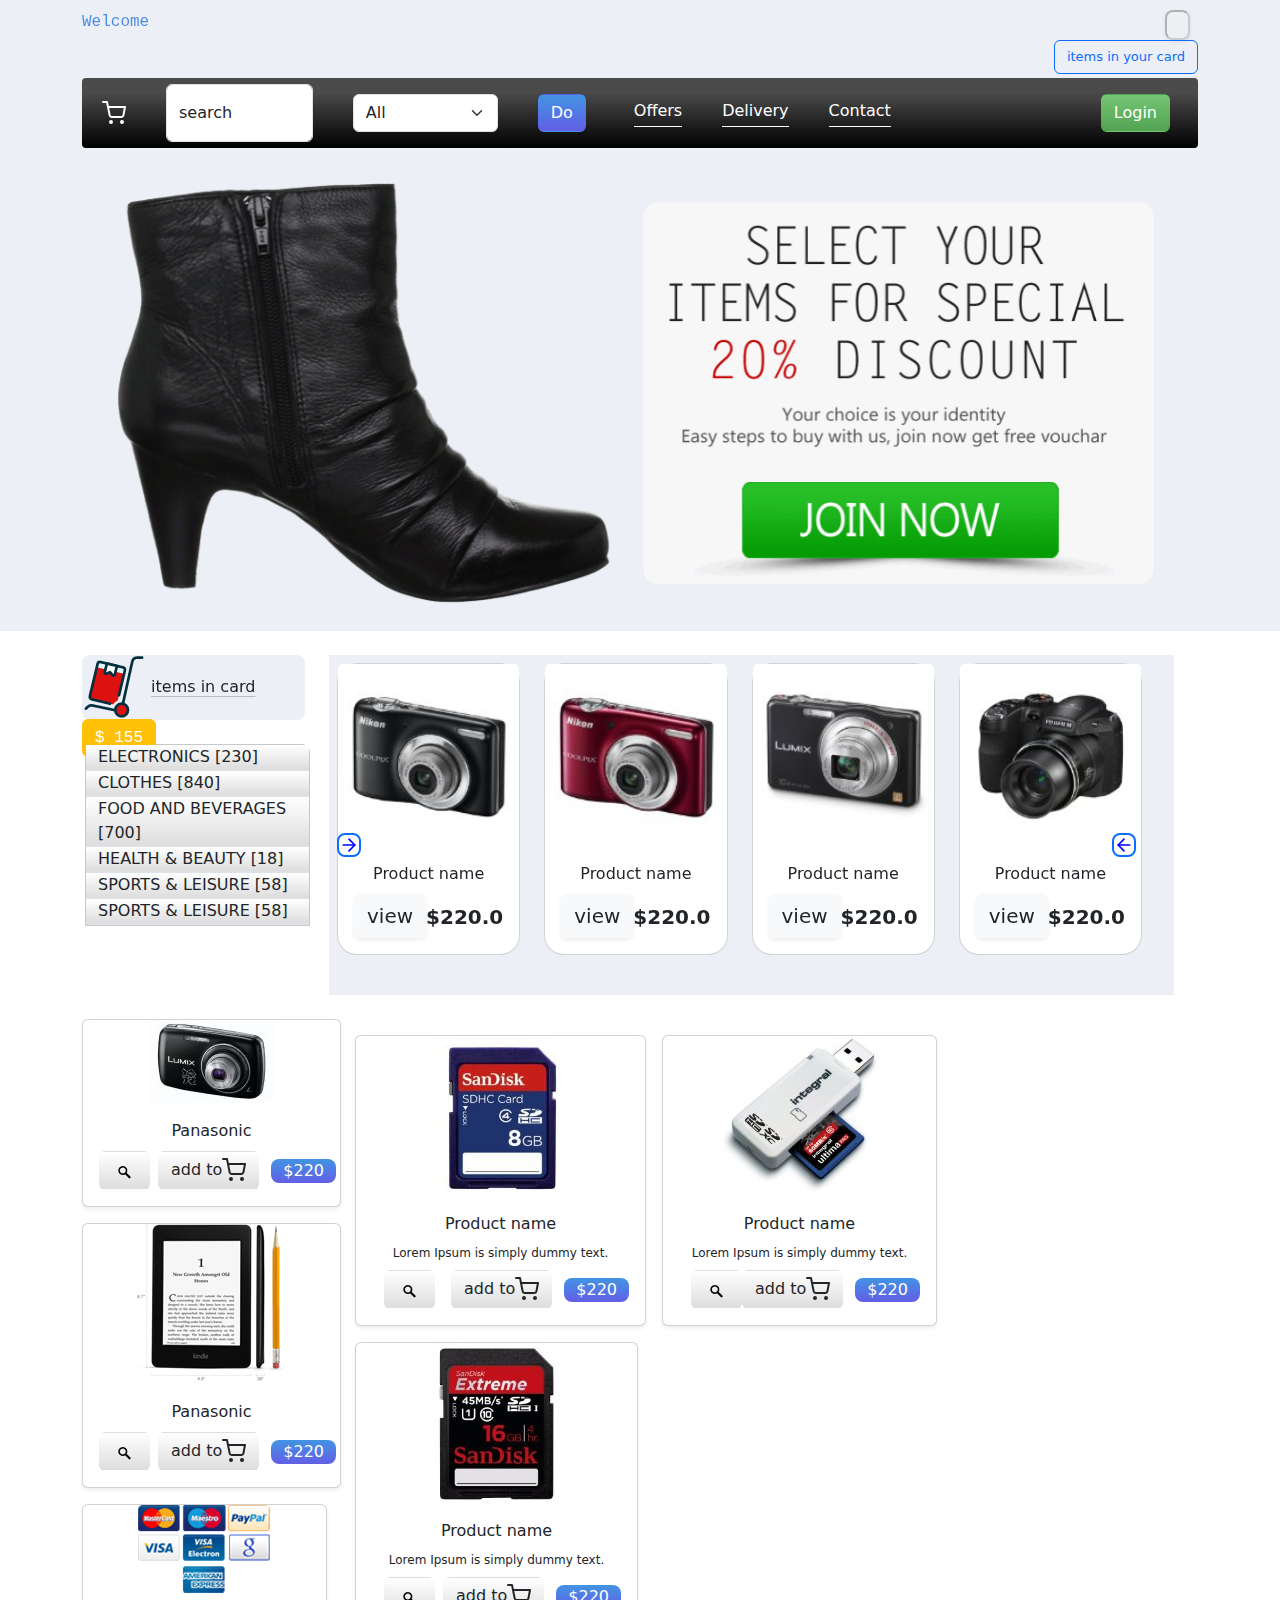
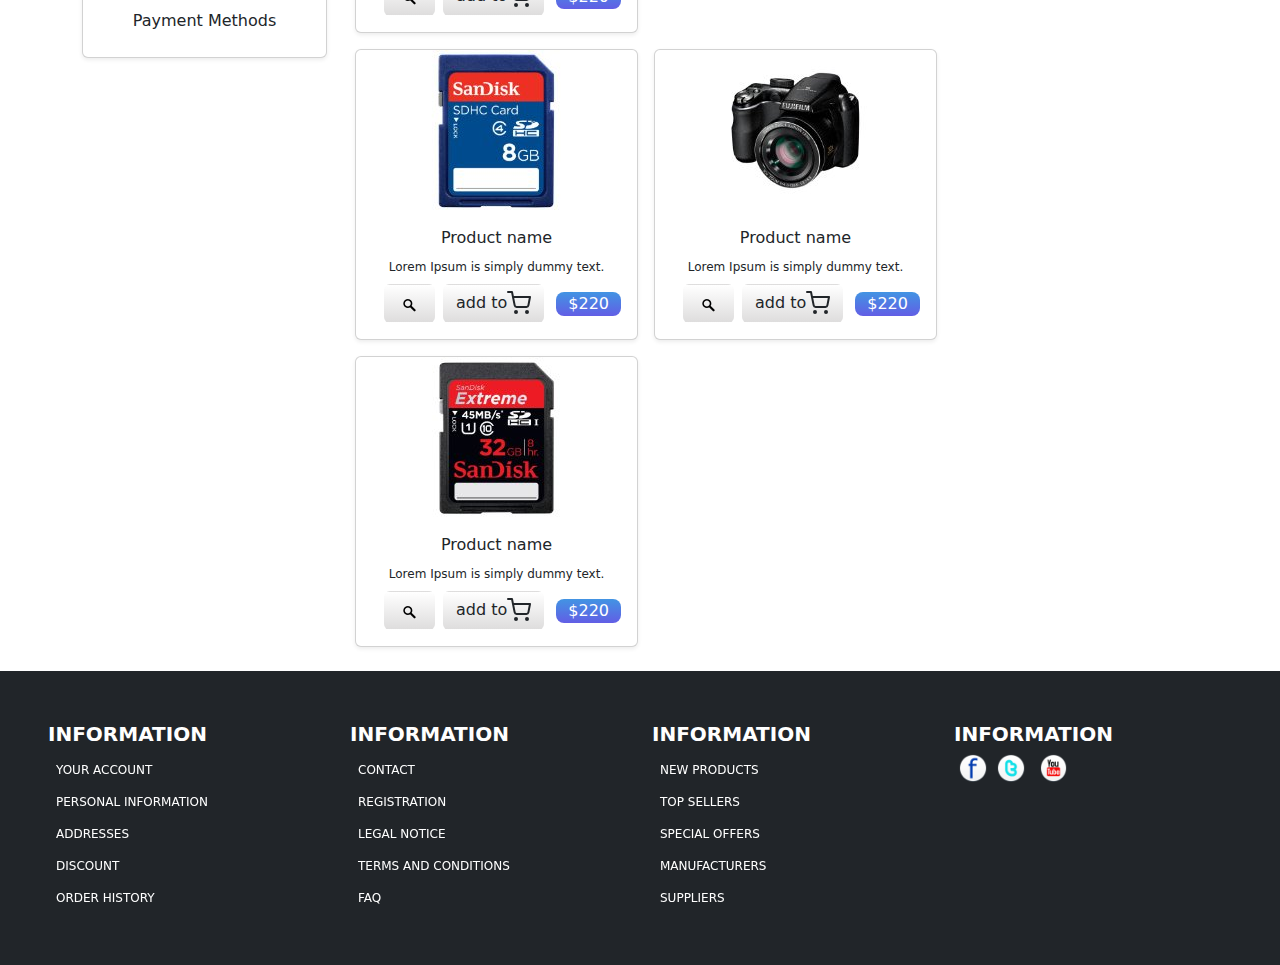
<file: index.html>
<!DOCTYPE html>
<html lang="en">

<head>
    <meta charset="UTF-8">
    <meta name="viewport" content="width=device-width, initial-scale=1.0">
    <title>online shop cart</title>
    <link rel="stylesheet" href="css.css">
    <link rel="stylesheet" href="css/bootstrap.css">
    <link rel="icon" href="img/online-shopping.png">
    <style>
        @media screen and (max-width:767px) {

            #col1,
            #col2,
            #con {

                display: block;
                position: relative;
                justify-content: center;
                text-align: center;
                padding-left: 25px;
            }

            #next1,
            #next2 {
                position: relative;
                top: -572px;
                left: -42%
            }

            .col1{
                padding-left: 60px;
            }

            #next2 {
                position: relative;
                left: 40%
            }

            .con{
                display: block;
                padding-left: 60px;
            }
            #list{
                width: 100%;
                
            }
            #nextmain1{
           position: relative;
           top: -100px;
           
            }
            #nextmain2{
                position: relative;
                top: -100px;
                right: -80%;
            }
            .loginpadge{
                width: 80%;
                right:10%;
                height: 40%;

            }

        }
        
        
          
        
        @media (min-width:768px) and (max-width:10240px) {

            #col1,
            #col2,
            #con {
                display: flex;

            }

            #next1,
            #next2 {
                position: relative;
                top: -130px;

            }

            #next2 {
                position: relative;
                left: 90%
            }
            #list{
                width: 23%;
            }
            #nextmain1{
           position: relative;
           top: -250px;
           left: -40px;
            }
            #nextmain2{
                position: relative;
                top: -250px;
                right: -1085px;
            }
            .loginpadge{
                width: 30%;
                right:30%;
                height: 50%;
            }
            #nav{
                height: 70px;
            }
        }
    </style>
</head>

<body style="height: 100vh;overflow-x: hidden;" >
    
    <div style="background-color: rgb(236, 239, 245);padding:10px;" class="hiddd" >
        <div class="container" >
            <div class="row justify-content-around">
                <div class="col-sm-10 d-flex"> <span class="textcolor font-monospace me-2">Welcome </span>
                    <div class="fw-bold" id="vvv"></div>

                </div>
                <div class="col text-end"> <input type="text" class="shadow-sm rounded-3 me-2" disabled
                        style="width: 15%;height: max-content;">
                    <a href="card.html" class="btn btn-outline-primary" style="height: max-content;font-size: small;">items in your
                        card</a>
                </div>

            </div>
            <nav class="navbar navbar-expand-lg bgnav  rounded-1 mt-1" id="nav">
                <a href="#ahmed" class="navbar-toggler" data-bs-toggle="collapse">
                    <span class="navbar-toggler-icon"></span>
                </a>
                <il><svg xmlns="http://www.w3.org/2000/svg" width="24" height="24" viewBox="0 0 24 24" fill="none"
                        stroke="#fff" stroke-width="2" stroke-linecap="round" stroke-linejoin="round"
                        class="feather feather-shopping-cart">
                        <circle cx="9" cy="21" r="1"></circle>
                        <circle cx="20" cy="21" r="1"></circle>
                        <path d="M1 1h4l2.68 13.39a2 2 0 0 0 2 1.61h9.72a2 2 0 0 0 2-1.61L23 6H6"></path>
                    </svg></il>
                <il class="form-floating">
                    <input type="search" class="form-control" id="" placeholder="">
                    <label>search</label>

                </il>


                <il style="width: 20%;">
                    <select class="form-select" id="">
                        <option selected value="">All</option>
                        <option value="">Clothes</option>
                        <option value="">Foods</option>
                        <option value="">Sport</option>
                        <option value="">Books</option>
                    </select>
                </il>
                <il><a href="productss.html" class="btn shadow-sm backcolor text-white"> Do</a></il>
                <div id="ahmed" class="collapse navbar-collapse">
                    <ul class="navbar-nav justify-content-around rounded-3  align-items-center p-2 text-white">

                        <il style="width: 100%;border-bottom: 1px solid white;padding-bottom: 3px;"><a
                                class="text-decoration-none text-white " href="offer.html">Offers</a></il>
                        <il style="width: 100%;border-bottom: 1px solid white;padding-bottom: 3px;"><a
                                class="text-decoration-none text-white " href="dilvery.html">Delivery</a></il>
                        <il style="width: 100%;border-bottom: 1px solid white;padding-bottom: 3px;"><a
                                class="text-decoration-none text-white " href="contact.html">Contact</a></il>
                        <il style="width: 100%;padding-left: 170px;"><button class="btn bggreen text-white" id="loginn">Login</button></il>

                    </ul>
                </div>

            </nav>
            <div class="row mt-3" style="height: max-content;">
                <div class="carousel slide" id="mainslide" data-bs-ride="carousel">
                    <div class="carousel-inner" id="mainslideinner">
                        <div class="carousel-item active">
                            <img src="img/carousel/1.png" class="w-100 register" alt="">
                        </div>
                        <div class="carousel-item">
                            <img src="img/carousel/2.png" class="w-100 register" alt="">
                        </div>
                        <div class="carousel-item">
                            <img src="img/carousel/3.png" class="w-100 register" alt="">
                        </div>
                        <div class="carousel-item">
                            <img src="img/carousel/4.png"class="w-100 register" alt="">
                        </div>
                        <div class="carousel-item">
                            <img src="img/carousel/5.png"class="w-100 register" alt="">
                        </div>
                        <div class="carousel-item">
                            <img src="img/carousel/6.png"class="w-100 register" alt="">
                        </div>
                        <div class="carousel-item">
                            <img src="img/carousel/7.png"class="w-100 register" alt="">
                        </div>
                        
                    </div>
            
                    </div>
                   
                    <svg style="width: max-content;" class="border border-primary-subtle border-2 rounded-3" id="nextmain1" data-bs-target="#mainslide"
                    data-bs-slide-to="next" xmlns="http://www.w3.org/2000/svg" width="24" height="24"
                    viewBox="0 0 24 24" fill="none" stroke="#6464e8" stroke-width="2" stroke-linecap="round"
                    stroke-linejoin="round" class="feather feather-arrow-right">
                    <line x1="5" y1="12" x2="19" y2="12"></line>
                    <polyline points="12 5 19 12 12 19"></polyline>
                </svg>
                <svg style="width: max-content;" class="border border-primary-subtle border-2 rounded-3" id="nextmain2" data-bs-target="#mainslide"
                    data-bs-slide="next" xmlns="http://www.w3.org/2000/svg" width="24" height="24"
                    viewBox="0 0 24 24" fill="none" stroke="#6464e8" stroke-width="2" stroke-linecap="round"
                    stroke-linejoin="round" class="feather feather-arrow-left">
                    <line x1="19" y1="12" x2="5" y2="12"></line>
                    <polyline points="12 19 5 12 12 5"></polyline>
                </svg>

            </div>
        </div>
       
      
       


    </div>
    <div class="container">
        <div class="row">
        <div id="con" style="width: 100%;">
            <div class="covl d-block " id="list">
                <div class="col back mt-4 mb-4 rounded-3" style="width: 100%;height: 65px;">
                    <img src="img/warehouse-cart-package-ribbon-1 (1).png" alt="your card">
                    <a href="card.html" class="text-dark  icon-link link-underline-opacity-25
                          icon-link-hover link-underline-dark pe-4"> items in card</a>
                    <button class="btn btn-warning text-white font-monospace">$ 155</button>
                </div>
                <div class="col-3 back mb-4 rounded-3 "
                    style="width: 90%;height:max-content;background-color:rgba(168, 168, 168, 0.332);margin-left: 15px;">
                    <div class="row rounded-top-3 border border-secondary-subtle " style="background-color:rgba(255, 255, 255, 0.332);">
                        <div id="li1" class="bg border-2 border-bottom">ELECTRONICS [230]</div>
                        <div id="li2" class=" hidden" style="background-color:rgba(168, 168, 168, 0.332)">
                            <div class="list1"> <svg xmlns="http://www.w3.org/2000/svg" width="24" height="24"
                                    viewBox="0 0 24 24" fill="none" stroke="black" stroke-width="2"
                                    stroke-linecap="round" stroke-linejoin="round"
                                    class="feather feather-chevron-right">
                                    <polyline points="9 18 15 12 9 6"></polyline>
                                </svg>
                                camera</div>
                            <div class="list2"> <svg xmlns="http://www.w3.org/2000/svg" width="24" height="24"
                                    viewBox="0 0 24 24" fill="none" stroke="black" stroke-width="2"
                                    stroke-linecap="round" stroke-linejoin="round"
                                    class="feather feather-chevron-right">
                                    <polyline points="9 18 15 12 9 6"></polyline>
                                </svg>
                                computer</div>
                            <div class="list3"> <svg xmlns="http://www.w3.org/2000/svg" width="24" height="24"
                                    viewBox="0 0 24 24" fill="none" stroke="black" stroke-width="2"
                                    stroke-linecap="round" stroke-linejoin="round"
                                    class="feather feather-chevron-right">
                                    <polyline points="9 18 15 12 9 6"></polyline>
                                </svg>
                                mopile</div>
                            <div class="list4"> <svg xmlns="http://www.w3.org/2000/svg" width="24" height="24"
                                    viewBox="0 0 24 24" fill="none" stroke="black" stroke-width="2"
                                    stroke-linecap="round" stroke-linejoin="round"
                                    class="feather feather-chevron-right">
                                    <polyline points="9 18 15 12 9 6"></polyline>
                                </svg>
                                sound</div>
                            </div>

                            <div id="li3" class="bg border-2 border-bottom">CLOTHES [840]</div>
                        <div id="li4" class=" hidden" style="background-color:rgba(168, 168, 168, 0.332)">
                            <div  class="list1"> <svg xmlns="http://www.w3.org/2000/svg" width="24" height="24"
                                    viewBox="0 0 24 24" fill="none" stroke="black" stroke-width="2"
                                    stroke-linecap="round" stroke-linejoin="round"
                                    class="feather feather-chevron-right">
                                    <polyline points="9 18 15 12 9 6"></polyline>
                                </svg>
                                camera</div>
                            <div class="list2"> <svg xmlns="http://www.w3.org/2000/svg" width="24" height="24"
                                    viewBox="0 0 24 24" fill="none" stroke="black" stroke-width="2"
                                    stroke-linecap="round" stroke-linejoin="round"
                                    class="feather feather-chevron-right">
                                    <polyline points="9 18 15 12 9 6"></polyline>
                                </svg>
                                computer</div>
                            <div class="list3"> <svg xmlns="http://www.w3.org/2000/svg" width="24" height="24"
                                    viewBox="0 0 24 24" fill="none" stroke="black" stroke-width="2"
                                    stroke-linecap="round" stroke-linejoin="round"
                                    class="feather feather-chevron-right">
                                    <polyline points="9 18 15 12 9 6"></polyline>
                                </svg>
                                mopile</div>
                            <div class="list4"> <svg xmlns="http://www.w3.org/2000/svg" width="24" height="24"
                                    viewBox="0 0 24 24" fill="none" stroke="black" stroke-width="2"
                                    stroke-linecap="round" stroke-linejoin="round"
                                    class="feather feather-chevron-right">
                                    <polyline points="9 18 15 12 9 6"></polyline>
                                </svg>
                                sound</div>
                            </div>

                            <div id="li5" class="bg border-2 border-bottom">FOOD AND BEVERAGES [700]</div>
                        <div id="li6" class=" hidden" style="background-color:rgba(168, 168, 168, 0.332)">
                            <div class="list1"> <svg xmlns="http://www.w3.org/2000/svg" width="24" height="24"
                                    viewBox="0 0 24 24" fill="none" stroke="black" stroke-width="2"
                                    stroke-linecap="round" stroke-linejoin="round"
                                    class="feather feather-chevron-right">
                                    <polyline points="9 18 15 12 9 6"></polyline>
                                </svg>
                                camera</div>
                            <div class="list2"> <svg xmlns="http://www.w3.org/2000/svg" width="24" height="24"
                                    viewBox="0 0 24 24" fill="none" stroke="black" stroke-width="2"
                                    stroke-linecap="round" stroke-linejoin="round"
                                    class="feather feather-chevron-right">
                                    <polyline points="9 18 15 12 9 6"></polyline>
                                </svg>
                                computer</div>
                            <div class="list3"> <svg xmlns="http://www.w3.org/2000/svg" width="24" height="24"
                                    viewBox="0 0 24 24" fill="none" stroke="black" stroke-width="2"
                                    stroke-linecap="round" stroke-linejoin="round"
                                    class="feather feather-chevron-right">
                                    <polyline points="9 18 15 12 9 6"></polyline>
                                </svg>
                                mopile</div>
                            <div class="list4"> <svg xmlns="http://www.w3.org/2000/svg" width="24" height="24"
                                    viewBox="0 0 24 24" fill="none" stroke="black" stroke-width="2"
                                    stroke-linecap="round" stroke-linejoin="round"
                                    class="feather feather-chevron-right">
                                    <polyline points="9 18 15 12 9 6"></polyline>
                                </svg>
                                sound</div>
                            </div>

                            <div id="li7" class="bg border-2 border-bottom">HEALTH & BEAUTY [18]</div>
                        <div id="li8" class=" hidden" style="background-color:rgba(168, 168, 168, 0.332)">
                            <div class="list1"> <svg xmlns="http://www.w3.org/2000/svg" width="24" height="24"
                                    viewBox="0 0 24 24" fill="none" stroke="black" stroke-width="2"
                                    stroke-linecap="round" stroke-linejoin="round"
                                    class="feather feather-chevron-right">
                                    <polyline points="9 18 15 12 9 6"></polyline>
                                </svg>
                                camera</div>
                            <div class="list2"> <svg xmlns="http://www.w3.org/2000/svg" width="24" height="24"
                                    viewBox="0 0 24 24" fill="none" stroke="black" stroke-width="2"
                                    stroke-linecap="round" stroke-linejoin="round"
                                    class="feather feather-chevron-right">
                                    <polyline points="9 18 15 12 9 6"></polyline>
                                </svg>
                                computer</div>
                            <div class="list3"> <svg xmlns="http://www.w3.org/2000/svg" width="24" height="24"
                                    viewBox="0 0 24 24" fill="none" stroke="black" stroke-width="2"
                                    stroke-linecap="round" stroke-linejoin="round"
                                    class="feather feather-chevron-right">
                                    <polyline points="9 18 15 12 9 6"></polyline>
                                </svg>
                                mopile</div>
                            <div class="list4"> <svg xmlns="http://www.w3.org/2000/svg" width="24" height="24"
                                    viewBox="0 0 24 24" fill="none" stroke="black" stroke-width="2"
                                    stroke-linecap="round" stroke-linejoin="round"
                                    class="feather feather-chevron-right">
                                    <polyline points="9 18 15 12 9 6"></polyline>
                                </svg>
                                sound</div>
                            </div>

                            <div id="li9" class="bg border-2 border-bottom">SPORTS & LEISURE [58]</div>
                        <div id="li10" class=" hidden" style="background-color:rgba(168, 168, 168, 0.332)">
                            <div class="list1"> <svg xmlns="http://www.w3.org/2000/svg" width="24" height="24"
                                    viewBox="0 0 24 24" fill="none" stroke="black" stroke-width="2"
                                    stroke-linecap="round" stroke-linejoin="round"
                                    class="feather feather-chevron-right">
                                    <polyline points="9 18 15 12 9 6"></polyline>
                                </svg>
                                camera</div>
                            <div class="list2"> <svg xmlns="http://www.w3.org/2000/svg" width="24" height="24"
                                    viewBox="0 0 24 24" fill="none" stroke="black" stroke-width="2"
                                    stroke-linecap="round" stroke-linejoin="round"
                                    class="feather feather-chevron-right">
                                    <polyline points="9 18 15 12 9 6"></polyline>
                                </svg>
                                computer</div>
                            <div class="list3"> <svg xmlns="http://www.w3.org/2000/svg" width="24" height="24"
                                    viewBox="0 0 24 24" fill="none" stroke="black" stroke-width="2"
                                    stroke-linecap="round" stroke-linejoin="round"
                                    class="feather feather-chevron-right">
                                    <polyline points="9 18 15 12 9 6"></polyline>
                                </svg>
                                mopile</div>
                            <div class="list4"> <svg xmlns="http://www.w3.org/2000/svg" width="24" height="24"
                                    viewBox="0 0 24 24" fill="none" stroke="black" stroke-width="2"
                                    stroke-linecap="round" stroke-linejoin="round"
                                    class="feather feather-chevron-right">
                                    <polyline points="9 18 15 12 9 6"></polyline>
                                </svg>
                                sound</div>
                            </div>
                            <div id="li11" class="bg border-2 border-bottom">SPORTS & LEISURE [58]</div>
                            <div id="li12" class=" hidden" style="background-color:rgba(168, 168, 168, 0.332)">
                                <div class="list1"> <svg xmlns="http://www.w3.org/2000/svg" width="24" height="24"
                                        viewBox="0 0 24 24" fill="none" stroke="black" stroke-width="2"
                                        stroke-linecap="round" stroke-linejoin="round"
                                        class="feather feather-chevron-right">
                                        <polyline points="9 18 15 12 9 6"></polyline>
                                    </svg>
                                    camera</div>
                                <div class="list2"> <svg xmlns="http://www.w3.org/2000/svg" width="24" height="24"
                                        viewBox="0 0 24 24" fill="none" stroke="black" stroke-width="2"
                                        stroke-linecap="round" stroke-linejoin="round"
                                        class="feather feather-chevron-right">
                                        <polyline points="9 18 15 12 9 6"></polyline>
                                    </svg>
                                    computer</div>
                                <div class="list3"> <svg xmlns="http://www.w3.org/2000/svg" width="24" height="24"
                                        viewBox="0 0 24 24" fill="none" stroke="black" stroke-width="2"
                                        stroke-linecap="round" stroke-linejoin="round"
                                        class="feather feather-chevron-right">
                                        <polyline points="9 18 15 12 9 6"></polyline>
                                    </svg>
                                    mopile</div>
                                <div class="list4"> <svg xmlns="http://www.w3.org/2000/svg" width="24" height="24"
                                        viewBox="0 0 24 24" fill="none" stroke="black" stroke-width="2"
                                        stroke-linecap="round" stroke-linejoin="round"
                                        class="feather feather-chevron-right">
                                        <polyline points="9 18 15 12 9 6"></polyline>
                                    </svg>
                                    sound</div>
                                </div>
                    </div>
                </div>


            </div>
            <div class="col back m-4 p-2" style="height: max-content;" >
                <div class="carousel slide" id="firstslide" data-bs-ride="carousel" >
                    <div class="carousel-inner col1">
                        <div class="carousel-item active text-center " >
                            <div class="col position-relative justify-content-center" id="col1">
                                <div class="card me-4 mb-2" style="width: max-content;border-radius: 20px;">
                                    <div class="card-img"><img src="img/products/1.jpg" class="card-img-top"></div>
                                    <div class="card-body">
                                        <div class="card-title">Product name</div>
                                        <div class="card-text d-flex justify-content-around">
                                            <a href="product.html" class="btn fs-5 shadow-sm bg-light">view</a>
                                            <span class="fs-5 fw-bold pt-2">$220.0</span>

                                        </div>
                                    </div>
                                </div>
                                <div class="card me-4 mb-2" style="width: max-content;border-radius: 20px;">
                                    <div class="card-img"><img src="img/products/2.jpg" class="card-img-top"></div>
                                    <div class="card-body">
                                        <div class="card-title">Product name</div>
                                        <div class="card-text d-flex justify-content-around">
                                             <a href="product.html" class="btn fs-5 shadow-sm bg-light">view</a>
                                            <span class="fs-5 fw-bold pt-2">$220.0</span>

                                        </div>
                                    </div>
                                </div>
                                <div class="card me-4 mb-2" style="width: max-content;border-radius: 20px;">
                                    <div class="card-img"><img src="img/products/3.jpg" class="card-img-top"></div>
                                    <div class="card-body">
                                        <div class="card-title">Product name</div>
                                        <div class="card-text d-flex justify-content-around">
                                             <a href="product.html" class="btn fs-5 shadow-sm bg-light">view</a>
                                            <span class="fs-5 fw-bold pt-2">$220.0</span>

                                        </div>
                                    </div>
                                </div>
                                <div class="card me-4 mb-2" style="width: max-content;border-radius: 20px;">
                                    <div class="card-img"><img src="img/products/4.jpg" class="card-img-top"></div>
                                    <div class="card-body">
                                        <div class="card-title">Product name</div>
                                        <div class="card-text d-flex justify-content-around">
                                             <a href="product.html" class="btn fs-5 shadow-sm bg-light">view</a>
                                            <span class="fs-5 fw-bold pt-2">$220.0</span>

                                        </div>
                                    </div>
                                </div>

                            </div>


                        </div>

                        <div class="carousel-item ">
                            <div class="col position-relative justify-content-center" id="col2">
                                <div class="card me-4 mb-2" style="width: max-content;border-radius: 20px;">
                                    <div class="card-img"><img src="img/products/5.jpg" class="card-img-top"></div>
                                    <div class="card-body">
                                        <div class="card-title">Product name</div>
                                        <div class="card-text d-flex justify-content-around">
                                             <a href="product.html" class="btn fs-5 shadow-sm bg-light">view</a>
                                            <span class="fs-5 fw-bold pt-2">$220.0</span>

                                        </div>
                                    </div>
                                </div>
                                <div class="card me-4 mb-2" style="width: max-content;border-radius: 20px;">
                                    <div class="card-img"><img src="img/products/6.jpg" class="card-img-top"></div>
                                    <div class="card-body">
                                        <div class="card-title">Product name</div>
                                        <div class="card-text d-flex justify-content-around">
                                             <a href="product.html" class="btn fs-5 shadow-sm bg-light">view</a>
                                            <span class="fs-5 fw-bold pt-2">$220.0</span>

                                        </div>
                                    </div>
                                </div>
                                <div class="card me-4 mb-2" style="width: max-content;border-radius: 20px;">
                                    <div class="card-img"><img src="img/products/7.jpg" class="card-img-top"></div>
                                    <div class="card-body">
                                        <div class="card-title">Product name</div>
                                        <div class="card-text d-flex justify-content-around">
                                             <a href="product.html" class="btn fs-5 shadow-sm bg-light">view</a>
                                            <span class="fs-5 fw-bold pt-2">$220.0</span>

                                        </div>
                                    </div>
                                </div>
                                <div class="card me-4 mb-2" style="width: max-content;border-radius: 20px;">
                                    <div class="card-img"><img src="img/products/8.jpg" class="card-img-top"></div>
                                    <div class="card-body">
                                        <div class="card-title">Product name</div>
                                        <div class="card-text d-flex justify-content-around">
                                             <a href="product.html" class="btn fs-5 shadow-sm bg-light">view</a>
                                            <span class="fs-5 fw-bold pt-2">$220.0</span>

                                        </div>
                                    </div>
                                </div>

                            </div>

                        </div>

                        <div class="carousel-item ">
                            <div class="col position-relative justify-content-center" id="col2">
                                <div class="card me-4 mb-2" style="width: max-content;border-radius: 20px;">
                                    <div class="card-img"><img src="img/products/9.jpg" class="card-img-top"></div>
                                    <div class="card-body">
                                        <div class="card-title">Product name</div>
                                        <div class="card-text d-flex justify-content-around">
                                             <a href="product.html" class="btn fs-5 shadow-sm bg-light">view</a>
                                            <span class="fs-5 fw-bold pt-2">$220.0</span>

                                        </div>
                                    </div>
                                </div>
                                <div class="card me-4 mb-2" style="width: max-content;border-radius: 20px;">
                                    <div class="card-img"><img src="img/products/10.jpg" class="card-img-top"></div>
                                    <div class="card-body">
                                        <div class="card-title">Product name</div>
                                        <div class="card-text d-flex justify-content-around">
                                             <a href="product.html" class="btn fs-5 shadow-sm bg-light">view</a>
                                            <span class="fs-5 fw-bold pt-2">$220.0</span>

                                        </div>
                                    </div>
                                </div>
                                <div class="card me-4 mb-2" style="width: max-content;border-radius: 20px;">
                                    <div class="card-img"><img src="img/products/11.jpg" class="card-img-top"></div>
                                    <div class="card-body">
                                        <div class="card-title">Product name</div>
                                        <div class="card-text d-flex justify-content-around">
                                             <a href="product.html" class="btn fs-5 shadow-sm bg-light">view</a>
                                            <span class="fs-5 fw-bold pt-2">$220.0</span>

                                        </div>
                                    </div>
                                </div>
                                <div class="card me-4 mb-2" style="width: max-content;border-radius: 20px;">
                                    <div class="card-img"><img src="img/products/12.jpg" class="card-img-top"></div>
                                    <div class="card-body">
                                        <div class="card-title">Product name</div>
                                        <div class="card-text d-flex justify-content-around">
                                             <a href="product.html" class="btn fs-5 shadow-sm bg-light">view</a>
                                            <span class="fs-5 fw-bold pt-2">$220.0</span>

                                        </div>
                                    </div>
                                </div>

                            </div>

                        </div>

                        <div class="carousel-item ">
                            <div class="col position-relative justify-content-center" id="col2">
                                <div class="card me-4 mb-2" style="width: max-content;border-radius: 20px;">
                                    <div class="card-img"><img src="img/products/b1.jpg" class="card-img-top"></div>
                                    <div class="card-body">
                                        <div class="card-title">Product name</div>
                                        <div class="card-text d-flex justify-content-around">
                                             <a href="product.html" class="btn fs-5 shadow-sm bg-light">view</a>
                                            <span class="fs-5 fw-bold pt-2">$220.0</span>

                                        </div>
                                    </div>
                                </div>
                                <div class="card me-4 mb-2" style="width: max-content;border-radius: 20px;">
                                    <div class="card-img"><img src="img/products/b2.jpg" class="card-img-top"></div>
                                    <div class="card-body">
                                        <div class="card-title">Product name</div>
                                        <div class="card-text d-flex justify-content-around">
                                             <a href="product.html" class="btn fs-5 shadow-sm bg-light">view</a>
                                            <span class="fs-5 fw-bold pt-2">$220.0</span>

                                        </div>
                                    </div>
                                </div>
                                <div class="card me-4 mb-2" style="width: max-content;border-radius: 20px;">
                                    <div class="card-img"><img src="img/products/b3.jpg" class="card-img-top"></div>
                                    <div class="card-body">
                                        <div class="card-title">Product name</div>
                                        <div class="card-text d-flex justify-content-around">
                                             <a href="product.html" class="btn fs-5 shadow-sm bg-light">view</a>
                                            <span class="fs-5 fw-bold pt-2">$220.0</span>

                                        </div>
                                    </div>
                                </div>
                                <div class="card me-4 mb-2" style="width: max-content;border-radius: 20px;">
                                    <div class="card-img"><img src="img/products/b4.jpg" class="card-img-top"></div>
                                    <div class="card-body">
                                        <div class="card-title">Product name</div>
                                        <div class="card-text d-flex justify-content-around">
                                             <a href="product.html" class="btn fs-5 shadow-sm bg-light">view</a>
                                            <span class="fs-5 fw-bold pt-2">$220.0</span>

                                        </div>
                                    </div>
                                </div>

                            </div>

                        </div>

                    </div>
                    <svg class="border border-primary border-2 rounded-3" id="next1" data-bs-target="#firstslide"
                        data-bs-slide-to="next" xmlns="http://www.w3.org/2000/svg" width="24" height="24"
                        viewBox="0 0 24 24" fill="none" stroke="blue" stroke-width="2" stroke-linecap="round"
                        stroke-linejoin="round" class="feather feather-arrow-right">
                        <line x1="5" y1="12" x2="19" y2="12"></line>
                        <polyline points="12 5 19 12 12 19"></polyline>
                    </svg>
                    <svg class="border border-primary border-2 rounded-3" id="next2" data-bs-target="#firstslide"
                        data-bs-slide="next" xmlns="http://www.w3.org/2000/svg" width="24" height="24"
                        viewBox="0 0 24 24" fill="none" stroke="blue" stroke-width="2" stroke-linecap="round"
                        stroke-linejoin="round" class="feather feather-arrow-left">
                        <line x1="19" y1="12" x2="5" y2="12"></line>
                        <polyline points="12 19 5 12 12 5"></polyline>
                    </svg>
                </div>

            </div>
        

    </div>
    </div>
    </div>










    <div class="container">
      
        <div class="row con">
       <div class="col-3" >
    
        <div class="card text-center align-items-center shadow-sm" style="width:max-content">
        <img src="img/products/panasonic.jpg" style="width: min-content;" class="card-img">
         <div class="card-body">
            <div class="card-title">
                Panasonic
            </div>
           
            <div class="row">
                <div class="col d-flex">
                    <a href="product.html" style="width: max-content;" class="btn d-flex bg me-2"><img src="img/search.png" alt=""></a>
                    <a href="card.html" style="width: max-content;" class="btn d-flex bg">add to
                        <svg xmlns="http://www.w3.org/2000/svg" width="24" height="24"
                         viewBox="0 0 24 24" fill="none" stroke="currentColor" stroke-width="2" stroke-linecap="round" 
                         stroke-linejoin="round" class="feather feather-shopping-cart"><circle cx="9" cy="21" r="1"></circle><circle cx="20" cy="21" r="1"></circle>
                        <path d="M1 1h4l2.68 13.39a2 2 0 0 0 2 1.61h9.72a2 2 0 0 0 2-1.61L23 6H6"></path></svg>
                    </a>
                </div>
                <div class="col backcolor rounded-3 text-white align-self-center">$220</div>
            </div>
         </div>
        </div>
      
    
    
        <div class="card text-center align-items-center mt-3 shadow-sm" style="width:max-content">
            <img src="img/products/kindle.png" style="width: min-content;" class="card-img">
             <div class="card-body">
                <div class="card-title">
                    Panasonic
                </div>
               
                <div class="row">
                    <div class="col d-flex">
                        <a href="product.html" style="width: max-content;" class="btn d-flex bg me-2"><img src="img/search.png" alt=""></a>
                        <a href="card.html" style="width: max-content;" class="btn d-flex bg">add to
                            <svg xmlns="http://www.w3.org/2000/svg" width="24" height="24"
                             viewBox="0 0 24 24" fill="none" stroke="currentColor" stroke-width="2" stroke-linecap="round" 
                             stroke-linejoin="round" class="feather feather-shopping-cart"><circle cx="9" cy="21" r="1"></circle><circle cx="20" cy="21" r="1"></circle>
                            <path d="M1 1h4l2.68 13.39a2 2 0 0 0 2 1.61h9.72a2 2 0 0 0 2-1.61L23 6H6"></path></svg>
                        </a>
                    </div>
                    <div class="col backcolor rounded-3 text-white align-self-center">$220</div>
                </div>
             </div>
            </div>
    
    
    
            <div class="card text-center align-items-center mt-3 shadow-sm" style="width:max-content">
                <img src="img/payment_methods.png" style="width: min-content;margin-left:55px;margin-right: 56px;" class="card-img">
                 <div class="card-body">
                    <div class="card-title">
                        Payment Methods
                    </div>
                   
                  
                    </div>
                 </div>
                </div>
    
    
    
    
        
    <div class="col">
    <div class="row">
    
        <div class="card text-center align-items-center mt-3 shadow-sm me-3" style="width:max-content">
            <img src="img/products/6.jpg" style="width: min-content;" class="card-img">
             <div class="card-body">
                <div class="card-title">
                    Product name
                </div>
                <div class="card-text text-dark fw-light mb-2" style="font-size: 12px;">Lorem Ipsum is simply dummy text.</div>
               
                <div class="row">
                    <div class="col d-flex">
                        <a href="product.html" style="width: max-content;" class="btn d-flex bg me-3"><img src="img/search.png" alt=""></a>
                        <a href="card.html" style="width: max-content;" class="btn d-flex bg">add to
                            <svg xmlns="http://www.w3.org/2000/svg" width="24" height="24"
                             viewBox="0 0 24 24" fill="none" stroke="currentColor" stroke-width="2" stroke-linecap="round" 
                             stroke-linejoin="round" class="feather feather-shopping-cart"><circle cx="9" cy="21" r="1"></circle><circle cx="20" cy="21" r="1"></circle>
                            <path d="M1 1h4l2.68 13.39a2 2 0 0 0 2 1.61h9.72a2 2 0 0 0 2-1.61L23 6H6"></path></svg>
                        </a>
                    </div>
                    <div class="col backcolor rounded-3 text-white align-self-center">$220</div>
                </div>
             </div>
            </div>
    
            <div class="card text-center align-items-center mt-3 me-3 shadow-sm" style="width:max-content">
                <img src="img/products/7.jpg" style="width: min-content;" class="card-img">
                 <div class="card-body">
                    <div class="card-title">
                        Product name
                    </div>
                    <div class="card-text text-dark fw-light mb-2" style="font-size: 12px;">Lorem Ipsum is simply dummy text.</div>
                    <div class="row">
                        <div class="col d-flex">
                            <a href="product.html" style="width: max-content;" class="btn d-flex bg "><img src="img/search.png" alt=""></a>
                            <a href="card.html" style="width: max-content;" class="btn d-flex bg">add to
                                <svg xmlns="http://www.w3.org/2000/svg" width="24" height="24"
                                 viewBox="0 0 24 24" fill="none" stroke="currentColor" stroke-width="2" stroke-linecap="round" 
                                 stroke-linejoin="round" class="feather feather-shopping-cart"><circle cx="9" cy="21" r="1"></circle><circle cx="20" cy="21" r="1"></circle>
                                <path d="M1 1h4l2.68 13.39a2 2 0 0 0 2 1.61h9.72a2 2 0 0 0 2-1.61L23 6H6"></path></svg>
                            </a>
                        </div>
                        <div class="col backcolor rounded-3 text-white align-self-center">$220</div>
                    </div>
                 </div>
                </div>
    
                <div class="card text-center align-items-center mt-3 shadow-sm" style="width:max-content">
                    <img src="img/products/8.jpg" style="width: min-content;" class="card-img">
                     <div class="card-body">
                        <div class="card-title">
                            Product name
                        </div>
                        <div class="card-text text-dark fw-light mb-2" style="font-size: 12px;">Lorem Ipsum is simply dummy text.</div>
                        <div class="row">
                            <div class="col d-flex">
                                <a href="product.html" style="width: max-content;" class="btn d-flex bg me-2"><img src="img/search.png" alt=""></a>
                                <a href="card.html" style="width: max-content;" class="btn d-flex bg">add to
                                    <svg xmlns="http://www.w3.org/2000/svg" width="24" height="24"
                                     viewBox="0 0 24 24" fill="none" stroke="currentColor" stroke-width="2" stroke-linecap="round" 
                                     stroke-linejoin="round" class="feather feather-shopping-cart"><circle cx="9" cy="21" r="1"></circle><circle cx="20" cy="21" r="1"></circle>
                                    <path d="M1 1h4l2.68 13.39a2 2 0 0 0 2 1.61h9.72a2 2 0 0 0 2-1.61L23 6H6"></path></svg>
                                </a>
                            </div>
                            <div class="col backcolor rounded-3 text-white align-self-center">$220</div>
                        </div>
                     </div>
                    </div>
    
    </div>
    
      <div class="row">
    
        <div class="card text-center align-items-center mt-3 shadow-sm me-3" style="width:max-content">
            <img src="img/products/10.jpg" style="width: min-content;" class="card-img">
             <div class="card-body">
                <div class="card-title">
                    Product name
                </div>
                <div class="card-text text-dark fw-light mb-2" style="font-size: 12px;">Lorem Ipsum is simply dummy text.</div>
                <div class="row">
                    <div class="col d-flex">
                        <a href="product.html" style="width: max-content;" class="btn d-flex bg me-2"><img src="img/search.png" alt=""></a>
                        <a href="card.html" style="width: max-content;" class="btn d-flex bg">add to
                            <svg xmlns="http://www.w3.org/2000/svg" width="24" height="24"
                             viewBox="0 0 24 24" fill="none" stroke="currentColor" stroke-width="2" stroke-linecap="round" 
                             stroke-linejoin="round" class="feather feather-shopping-cart"><circle cx="9" cy="21" r="1"></circle><circle cx="20" cy="21" r="1"></circle>
                            <path d="M1 1h4l2.68 13.39a2 2 0 0 0 2 1.61h9.72a2 2 0 0 0 2-1.61L23 6H6"></path></svg>
                        </a>
                    </div>
                    <div class="col backcolor rounded-3 text-white align-self-center">$220</div>
                </div>
             </div>
            </div>
    
            <div class="card text-center align-items-center mt-3 me-3 shadow-sm" style="width:max-content">
                <img src="img/products/11.jpg" style="width: min-content;" class="card-img">
                 <div class="card-body">
                    <div class="card-title">
                        Product name
                    </div>
                    <div class="card-text text-dark fw-light mb-2" style="font-size: 12px;">Lorem Ipsum is simply dummy text.</div>
                    <div class="row">
                        <div class="col d-flex">
                            <a href="product.html" style="width: max-content;" class="btn d-flex bg me-2"><img src="img/search.png" alt=""></a>
                            <a href="card.html" style="width: max-content;" class="btn d-flex bg">add to
                                <svg xmlns="http://www.w3.org/2000/svg" width="24" height="24"
                                 viewBox="0 0 24 24" fill="none" stroke="currentColor" stroke-width="2" stroke-linecap="round" 
                                 stroke-linejoin="round" class="feather feather-shopping-cart"><circle cx="9" cy="21" r="1"></circle><circle cx="20" cy="21" r="1"></circle>
                                <path d="M1 1h4l2.68 13.39a2 2 0 0 0 2 1.61h9.72a2 2 0 0 0 2-1.61L23 6H6"></path></svg>
                            </a>
                        </div>
                        <div class="col backcolor rounded-3 text-white align-self-center">$220</div>
                    </div>
                 </div>
                </div>
    
                <div class="card text-center align-items-center mt-3 shadow-sm" style="width:max-content">
                    <img src="img/products/12.jpg" style="width: min-content;" class="card-img">
                     <div class="card-body">
                        <div class="card-title">
                            Product name
                        </div>
                        <div class="card-text text-dark fw-light mb-2" style="font-size: 12px;">Lorem Ipsum is simply dummy text.</div>
                        <div class="row">
                            <div class="col d-flex">
                                <a href="product.html" style="width: max-content;" class="btn d-flex bg me-2"><img src="img/search.png" alt=""></a>
                                <a href="card.html" style="width: max-content;" class="btn d-flex bg">add to
                                    <svg xmlns="http://www.w3.org/2000/svg" width="24" height="24"
                                     viewBox="0 0 24 24" fill="none" stroke="currentColor" stroke-width="2" stroke-linecap="round" 
                                     stroke-linejoin="round" class="feather feather-shopping-cart"><circle cx="9" cy="21" r="1"></circle><circle cx="20" cy="21" r="1"></circle>
                                    <path d="M1 1h4l2.68 13.39a2 2 0 0 0 2 1.61h9.72a2 2 0 0 0 2-1.61L23 6H6"></path></svg>
                                </a>
                            </div>
                            <div class="col backcolor rounded-3 text-white align-self-center">$220</div>
                        </div>
                     </div>
                    </div>
    
    </div>
    </div>
    
        </div>
       </div>

      <div class="row bg-dark text-white p-5 mt-4 con">
        <div class="col">
            <div class="fw-bold fs-5">INFORMATION</div>
            <div class="m-2" ><a href="login.html" class="text-white icon-link icon-link-hover link-underline-light link-underline-opacity-0 link-underline-opacity-50-hover fw-light " style="font-size: 12px;">YOUR ACCOUNT</a>
</div>
            <div class="m-2"><a href="login.html" class="text-white icon-link icon-link-hover link-underline-light link-underline-opacity-0 link-underline-opacity-50-hover fw-light " style="font-size: 12px;">PERSONAL INFORMATION</a>
</div>
            <div class="m-2"><a href="login.html" class="text-white icon-link icon-link-hover link-underline-light link-underline-opacity-0 link-underline-opacity-50-hover fw-light " style="font-size: 12px;">ADDRESSES</a>
</div>
            <div class="m-2"><a href="login.html" class="text-white icon-link icon-link-hover link-underline-light link-underline-opacity-0 link-underline-opacity-50-hover fw-light " style="font-size: 12px;">DISCOUNT</a>
</div>
            <div class="m-2"><a href="login.html" class="text-white icon-link icon-link-hover link-underline-light link-underline-opacity-0 link-underline-opacity-50-hover fw-light " style="font-size: 12px;">ORDER HISTORY</a>
</div>
        </div>

        <div class="col">
            <div class="fw-bold fs-5">INFORMATION</div>
            <div class="m-2" ><a href="contact.html" class="text-white icon-link icon-link-hover link-underline-light link-underline-opacity-0 link-underline-opacity-50-hover fw-light " style="font-size: 12px;">CONTACT</a>
</div> 
            <div class="m-2" ><a href="register.html" class="text-white icon-link icon-link-hover link-underline-light link-underline-opacity-0 link-underline-opacity-50-hover fw-light " style="font-size: 12px;">REGISTRATION</a>
</div> 
            <div class="m-2" ><a href="dilvery.html" class="text-white icon-link icon-link-hover link-underline-light link-underline-opacity-0 link-underline-opacity-50-hover fw-light " style="font-size: 12px;">LEGAL NOTICE</a>
</div> 
            <div class="m-2" ><a href="" class="text-white icon-link icon-link-hover link-underline-light link-underline-opacity-0 link-underline-opacity-50-hover fw-light " style="font-size: 12px;">TERMS AND CONDITIONS</a>
</div> 
            <div class="m-2" ><a href="" class="text-white icon-link icon-link-hover link-underline-light link-underline-opacity-0 link-underline-opacity-50-hover fw-light " style="font-size: 12px;">FAQ</a>
</div>
        </div>

        <div class="col">
            <div class="fw-bold fs-5">INFORMATION</div>
            <div class="m-2"><a href="" class="text-white icon-link icon-link-hover link-underline-light link-underline-opacity-0 link-underline-opacity-50-hover fw-light " style="font-size: 12px;">NEW PRODUCTS</a>
</div>
            <div class="m-2"><a href="" class="text-white icon-link icon-link-hover link-underline-light link-underline-opacity-0 link-underline-opacity-50-hover fw-light " style="font-size: 12px;">TOP SELLERS</a>
</div>
            <div class="m-2"><a href="offer.html" class="text-white icon-link icon-link-hover link-underline-light link-underline-opacity-0 link-underline-opacity-50-hover fw-light " style="font-size: 12px;">SPECIAL OFFERS</a>
</div>
            <div class="m-2"><a href="" class="text-white icon-link icon-link-hover link-underline-light link-underline-opacity-0 link-underline-opacity-50-hover fw-light " style="font-size: 12px;">MANUFACTURERS</a>
</div>
            <div class="m-2"><a href="" class="text-white icon-link icon-link-hover link-underline-light link-underline-opacity-0 link-underline-opacity-50-hover fw-light " style="font-size: 12px;">SUPPLIERS</a>
</div>
        </div>

        <div class="col">
            <div class="fw-bold fs-5">INFORMATION</div>
            <div>
                <img src="img/facebook.png" style="width: 10%;margin: 5px;" alt=""><img src="img//twitter.png" style="width: 10%;margin: 5px;" alt="">
                <img src="img/youtube.png" style="width: 10%;margin: 5px;" alt="">
</div>

        </div>

      </div>
      <div class="position-fixed w-100 h-100 opacity-75 top-0 hidden bg-dark " id="back-padge" ></div>

        
      <div class="position-fixed bg-white rounded-3 p-3 hidden loginpadge z-1" id="vv" style="top:15%;">
        <div class=" text-secondary fs-4 fw-bold">LOGIN</div>
        <hr>
        <div class="form-floating">
            <input type="text" class="form-control" maxlength="15"  v-model="name" id="name"  placeholder required >
            <label>your name</label>
            
        </div>
        <div class="form-floating mt-3">
            <input type="password" class="form-control" maxlength="30"  v-model="password" id="password"  placeholder required>
            <label>password</label>
        </div>
        <div class="form-check form-switch m-2">
           <input type="checkbox" class="form-check-input"   id="check" v-model="check">
           <label form="form-check-label" id="Recomend" >Recomend me</label>
        </div>
       <div class="row ">
        <div class="col-4"> <button class="btn bggreen shadow-sm text-white border-2  border-dark-subtle" :disabled="!name || !password " onclick=" n()">sign in</button></div>
       
        <div class="col"> <button class="btn bg  border-2  border-dark-subtle"  id="btnclose">close</button></div>
       </div>
      
    </div>

</body>

</html>



<!-- main script-->

<!-- static scripts-->
<script src="js/bootstrap.js"></script>
<script src="js/jquery-3.7.1.min.js"></script>
<script src="js/popper.min.js"></script>
<script src="js/vue.js"></script>
<script>
var vue=new Vue({
    el:"#vv",
    data:{
        name:null,
        password:null,
        check:null,
      
       
    },

})

 var arr=[]





function n(){
    
    var name =document.getElementById("name")
 var password =document.getElementById("password")
 var check =document.getElementById("check")


if(name.value.length==""||name.value.length<=6)
{
 $("#name").addClass("is-invalid")
 alert("your name smaller than 6 elements")
} 
else if (password.value.length==""||password.value.length<=6){ 
$("#password").addClass("is-invalid")
alert("your password smaller than 6 elements")
}
else
{ 
     $("#password").removeClass("is-invalid")
      $("#name").removeClass("is-invalid")
     var opj ={
   name:name.value,
   password:password.value
 }
arr.push(opj)
  localStorage.setItem('product',JSON.stringify(arr))
   arr= JSON.parse(localStorage.getItem('product'))
console.log(arr[0].name)
}

 

$("#vvv").text(arr[0].name)

}



</script>
<script>
    
    
$("#li1").click(function(){
    $("div").filter("#li2").slideToggle(1000)
    $("#li4 ,#li6,#li8 ,#li10,#li12").slideUp(700)
 
})
$("#li3").click(function(){
    $("div").filter("#li4").slideToggle(1000)
    $("#li2 ,#li6,#li8 ,#li10,#li12").slideUp(700)
 
 

})

$("#li5").click(function(){
    $("div").filter("#li6").slideToggle(1000)
    $("#li2 ,#li4,#li8 ,#li10,#li12").slideUp(700)

})

$("#li7").click(function(){
    $("div").filter("#li8").slideToggle(1000)
    $("#li2 ,#li4,#li6 ,#li10,#li12").slideUp(700)
})

$("#li9").click(function(){
    $("div").filter("#li10").slideToggle(1000)
    $("#li2 ,#li4,#li6 ,#li8,#li12").slideUp(700)
})

$("#li11").click(function(){
    $("div").filter("#li12").slideToggle(1000)
    $("#li2 ,#li4,#li6 ,#li8,#li10").slideUp(700)
})
$(function(){
    $("#nextmain1, #nextmain2").addClass("hidden")
    
})

$(".hiddd").mouseover(function(){
    $("#nextmain1, #nextmain2").removeClass("hidden")
    $(".hiddd").mouseleave(function(){$("#nextmain1, #nextmain2").addClass("hidden")})
})

$("#loginn").click(function(){
    $(".loginpadge,#back-padge").removeClass("hidden")
 
})
$("#back-padge,#btnclose").click(function(){
    $("#back-padge,.loginpadge").addClass("hidden")
  
})
 $(".register").on("click",function(){
    location='register.html'
 })

 $(".list1,.list2,.list3,.list4").click(function(){
    location='productss.html'
 })

</script>
</body>
</file>
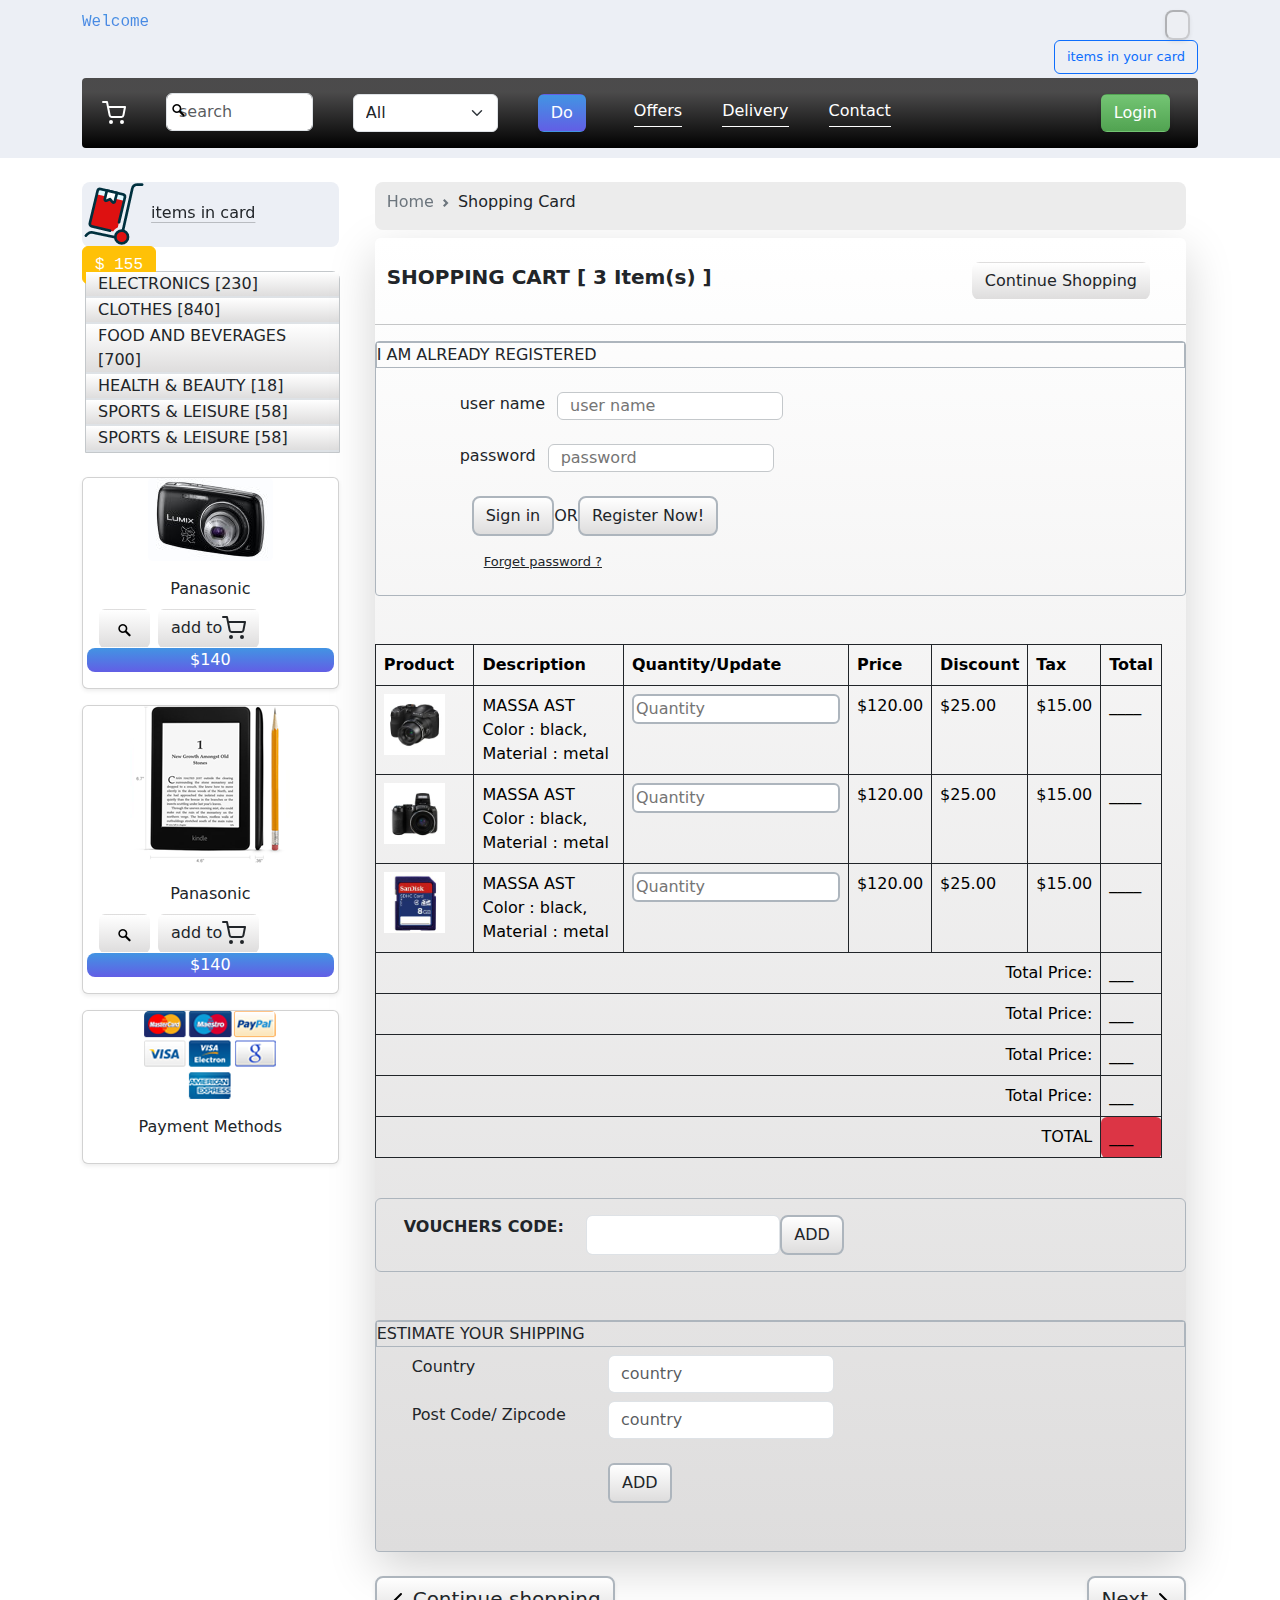
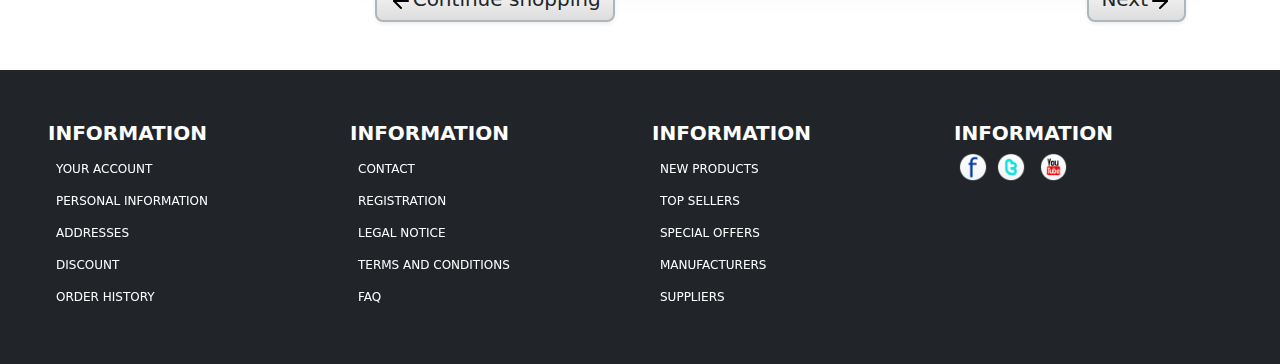
<file: card.html>
<!DOCTYPE html>
<html lang="en">

<head>
    <meta charset="UTF-8">
    <meta name="viewport" content="width=device-width, initial-scale=1.0">
    <title>online shop cart</title>
    <link rel="stylesheet" href="css.css">
    <link rel="stylesheet" href="css/bootstrap.css">
    <link rel="icon" href="img/online-shopping.png">
    <style>
        @media screen and (max-width:767px) {


            #con {

                display: block;
                position: relative;
                justify-content: center;
                text-align: center;
                padding-left: 25px;
            }

            #list {
                width: 100%;

            }

            #block {
                display: block;
            }

            .loginpadge {
                width: 80%;
                right: 10%;
                height: 40%;

            }

            .smallimg {
                width: 32%;
            }

            .bigimg {
                width: 100%;
            }

            #col2 {
                width: 66.6%;
            }

        }




        @media (min-width:768px) and (max-width:10240px) {


            #con,
            #block {
                display: flex;

            }


            #list {
                width: 23%;
            }

            .loginpadge {
                width: 30%;
                right: 30%;
                height: 50%;
            }

            #nav {
                height: 70px;
            }

            .smallimg {
                width: 25%;
            }

            .bigimg {
                width: 70%;
            }

            #col1 {
                width: 41%;
            }

            .img {
                width: 25%;
            }

            .text {
                width: 45%;
            }

            .detail {
                width: 30%;
            }

            #nav {
                height: 70px;
            }
        }
    </style>
</head>

<body style="height: 100vh;overflow-x: hidden;">

    <div style="background-color: rgb(236, 239, 245);padding:10px;" class="hiddd">
        <div class="container">
            <div class="row justify-content-around">
                <div class="col-sm-10 d-flex"> <span class="textcolor font-monospace me-2">Welcome </span>
                    <div class="fw-bold" id="vvv"></div>

                </div>
                <div class="col text-end"> <input type="text" class="shadow-sm rounded-3 me-2" disabled
                        style="width: 15%;height: max-content;" v-model="">
                    <button class="btn btn-outline-primary" style="height: max-content;font-size: small;">items in your
                        card</button>
                </div>

            </div>
            <nav class="navbar navbar-expand-lg bgnav  rounded-1 mt-1" id="nav">
                <a href="#k" class="navbar-toggler" data-bs-toggle="collapse">
                    <span class="navbar-toggler-icon"></span>
                </a>
                <il><svg xmlns="http://www.w3.org/2000/svg" width="24" height="24" viewBox="0 0 24 24" fill="none"
                        stroke="#fff" stroke-width="2" stroke-linecap="round" stroke-linejoin="round"
                        class="feather feather-shopping-cart">
                        <circle cx="9" cy="21" r="1"></circle>
                        <circle cx="20" cy="21" r="1"></circle>
                        <path d="M1 1h4l2.68 13.39a2 2 0 0 0 2 1.61h9.72a2 2 0 0 0 2-1.61L23 6H6"></path>
                    </svg></il>
                <il class="pt-4">
                    <input type="search" list="datalist" class="form-control" tabindex="40px" placeholder="search">
                    <img src="img/search.png" style="position: relative;top: -35px;">
                    <datalist id="datalist">
                        <option value="Camera"></option>
                        <option value="Manicure"></option>
                        <option value="Clothes"></option>
                        <option value="Foods"></option>
                        <option value="HEALTH"></option>
                    </datalist>

                </il>


                <il style="width: 20%;">
                    <select class="form-select" id="">
                        <option selected value="">All</option>
                        <option value="">Clothes</option>
                        <option value="">Foods</option>
                        <option value="">Sport</option>
                        <option value="">Books</option>
                    </select>
                </il>
                <il><a href="productss.html" class="btn shadow-sm backcolor text-white"> Do</a></il>
                <div id="k" class="collapse navbar-collapse">
                    <ul class="navbar-nav justify-content-around rounded-3  align-items-center p-2 text-white">

                        <il style="width: 100%;border-bottom: 1px solid white;padding-bottom: 3px;"><a
                                class="text-decoration-none text-white " href="offer.html">Offers</a></il>
                        <il style="width: 100%;border-bottom: 1px solid white;padding-bottom: 3px;"><a
                                class="text-decoration-none text-white " href="dilvery.html">Delivery</a></il>
                        <il style="width: 100%;border-bottom: 1px solid white;padding-bottom: 3px;"><a
                                class="text-decoration-none text-white " href="contact.html">Contact</a></il>
                        <il style="width: 100%;padding-left: 170px;"><button class="btn bggreen text-white shadow-sm"
                                id="loginn">Login</button></il>

                    </ul>
                </div>

            </nav>

        </div>





    </div>

    <div class="container">

        <div class="row">
            <div id="con" style="width: 100%;">
                <div class="cocl d-block " id="list">
                    <div class="col back mt-4 mb-4 rounded-3" style="width: 100%;height: 65px;">
                        <img src="img/warehouse-cart-package-ribbon-1 (1).png" alt="your card">
                        <a href="#" class="text-dark  icon-link link-underline-opacity-25
                          icon-link-hover link-underline-dark pe-4"> items in card</a>
                        <button class="btn btn-warning text-white font-monospace">$ 155</button>
                    </div>
                    <div class="col-3 back mb-4 rounded-3 "
                        style="width: 90%;height:max-content;background-color:rgba(168, 168, 168, 0.332);margin-left: 15px;">
                        <div class="row rounded-top-3 border border-secondary-subtle "
                            style="background-color:rgba(255, 255, 255, 0.332);">
                            <div id="li1" class="bg border-2 border-bottom">ELECTRONICS [230]</div>
                            <div id="li2" class=" hidden" style="background-color:rgba(168, 168, 168, 0.332)">
                                <div class="gggggggh11"> <svg xmlns="http://www.w3.org/2000/svg" width="24" height="24"
                                        viewBox="0 0 24 24" fill="none" stroke="black" stroke-width="2"
                                        stroke-linecap="round" stroke-linejoin="round"
                                        class="feather feather-chevron-right">
                                        <polyline points="9 18 15 12 9 6"></polyline>
                                    </svg>
                                    camera</div>
                                <div class="gggggggh22"> <svg xmlns="http://www.w3.org/2000/svg" width="24" height="24"
                                        viewBox="0 0 24 24" fill="none" stroke="black" stroke-width="2"
                                        stroke-linecap="round" stroke-linejoin="round"
                                        class="feather feather-chevron-right">
                                        <polyline points="9 18 15 12 9 6"></polyline>
                                    </svg>
                                    computer</div>
                                <div class="gggggggh33"> <svg xmlns="http://www.w3.org/2000/svg" width="24" height="24"
                                        viewBox="0 0 24 24" fill="none" stroke="black" stroke-width="2"
                                        stroke-linecap="round" stroke-linejoin="round"
                                        class="feather feather-chevron-right">
                                        <polyline points="9 18 15 12 9 6"></polyline>
                                    </svg>
                                    mopile</div>
                                <div class="gggggggh44"> <svg xmlns="http://www.w3.org/2000/svg" width="24" height="24"
                                        viewBox="0 0 24 24" fill="none" stroke="black" stroke-width="2"
                                        stroke-linecap="round" stroke-linejoin="round"
                                        class="feather feather-chevron-right">
                                        <polyline points="9 18 15 12 9 6"></polyline>
                                    </svg>
                                    sound</div>
                            </div>

                            <div id="li3" class="bg border-2 border-bottom">CLOTHES [840]</div>
                            <div id="li4" class=" hidden" style="background-color:rgba(168, 168, 168, 0.332)">
                                <div class="gggggggh11"> <svg xmlns="http://www.w3.org/2000/svg" width="24" height="24"
                                        viewBox="0 0 24 24" fill="none" stroke="black" stroke-width="2"
                                        stroke-linecap="round" stroke-linejoin="round"
                                        class="feather feather-chevron-right">
                                        <polyline points="9 18 15 12 9 6"></polyline>
                                    </svg>
                                    camera</div>
                                <div class="gggggggh22"> <svg xmlns="http://www.w3.org/2000/svg" width="24" height="24"
                                        viewBox="0 0 24 24" fill="none" stroke="black" stroke-width="2"
                                        stroke-linecap="round" stroke-linejoin="round"
                                        class="feather feather-chevron-right">
                                        <polyline points="9 18 15 12 9 6"></polyline>
                                    </svg>
                                    computer</div>
                                <div class="gggggggh33"> <svg xmlns="http://www.w3.org/2000/svg" width="24" height="24"
                                        viewBox="0 0 24 24" fill="none" stroke="black" stroke-width="2"
                                        stroke-linecap="round" stroke-linejoin="round"
                                        class="feather feather-chevron-right">
                                        <polyline points="9 18 15 12 9 6"></polyline>
                                    </svg>
                                    mopile</div>
                                <div class="gggggggh44"> <svg xmlns="http://www.w3.org/2000/svg" width="24" height="24"
                                        viewBox="0 0 24 24" fill="none" stroke="black" stroke-width="2"
                                        stroke-linecap="round" stroke-linejoin="round"
                                        class="feather feather-chevron-right">
                                        <polyline points="9 18 15 12 9 6"></polyline>
                                    </svg>
                                    sound</div>
                            </div>

                            <div id="li5" class="bg border-2 border-bottom">FOOD AND BEVERAGES [700]</div>
                            <div id="li6" class=" hidden" style="background-color:rgba(168, 168, 168, 0.332)">
                                <div class="gggggggh11"> <svg xmlns="http://www.w3.org/2000/svg" width="24" height="24"
                                        viewBox="0 0 24 24" fill="none" stroke="black" stroke-width="2"
                                        stroke-linecap="round" stroke-linejoin="round"
                                        class="feather feather-chevron-right">
                                        <polyline points="9 18 15 12 9 6"></polyline>
                                    </svg>
                                    camera</div>
                                <div class="gggggggh22"> <svg xmlns="http://www.w3.org/2000/svg" width="24" height="24"
                                        viewBox="0 0 24 24" fill="none" stroke="black" stroke-width="2"
                                        stroke-linecap="round" stroke-linejoin="round"
                                        class="feather feather-chevron-right">
                                        <polyline points="9 18 15 12 9 6"></polyline>
                                    </svg>
                                    computer</div>
                                <div class="gggggggh33"> <svg xmlns="http://www.w3.org/2000/svg" width="24" height="24"
                                        viewBox="0 0 24 24" fill="none" stroke="black" stroke-width="2"
                                        stroke-linecap="round" stroke-linejoin="round"
                                        class="feather feather-chevron-right">
                                        <polyline points="9 18 15 12 9 6"></polyline>
                                    </svg>
                                    mopile</div>
                                <div class="gggggggh44"> <svg xmlns="http://www.w3.org/2000/svg" width="24" height="24"
                                        viewBox="0 0 24 24" fill="none" stroke="black" stroke-width="2"
                                        stroke-linecap="round" stroke-linejoin="round"
                                        class="feather feather-chevron-right">
                                        <polyline points="9 18 15 12 9 6"></polyline>
                                    </svg>
                                    sound</div>
                            </div>

                            <div id="li7" class="bg border-2 border-bottom">HEALTH & BEAUTY [18]</div>
                            <div id="li8" class=" hidden" style="background-color:rgba(168, 168, 168, 0.332)">
                                <div class="gggggggh11"> <svg xmlns="http://www.w3.org/2000/svg" width="24" height="24"
                                        viewBox="0 0 24 24" fill="none" stroke="black" stroke-width="2"
                                        stroke-linecap="round" stroke-linejoin="round"
                                        class="feather feather-chevron-right">
                                        <polyline points="9 18 15 12 9 6"></polyline>
                                    </svg>
                                    camera</div>
                                <div class="gggggggh22"> <svg xmlns="http://www.w3.org/2000/svg" width="24" height="24"
                                        viewBox="0 0 24 24" fill="none" stroke="black" stroke-width="2"
                                        stroke-linecap="round" stroke-linejoin="round"
                                        class="feather feather-chevron-right">
                                        <polyline points="9 18 15 12 9 6"></polyline>
                                    </svg>
                                    computer</div>
                                <div class="gggggggh33"> <svg xmlns="http://www.w3.org/2000/svg" width="24" height="24"
                                        viewBox="0 0 24 24" fill="none" stroke="black" stroke-width="2"
                                        stroke-linecap="round" stroke-linejoin="round"
                                        class="feather feather-chevron-right">
                                        <polyline points="9 18 15 12 9 6"></polyline>
                                    </svg>
                                    mopile</div>
                                <div class="gggggggh44"> <svg xmlns="http://www.w3.org/2000/svg" width="24" height="24"
                                        viewBox="0 0 24 24" fill="none" stroke="black" stroke-width="2"
                                        stroke-linecap="round" stroke-linejoin="round"
                                        class="feather feather-chevron-right">
                                        <polyline points="9 18 15 12 9 6"></polyline>
                                    </svg>
                                    sound</div>
                            </div>

                            <div id="li9" class="bg border-2 border-bottom">SPORTS & LEISURE [58]</div>
                            <div id="li10" class=" hidden" style="background-color:rgba(168, 168, 168, 0.332)">
                                <div class="gggggggh11"> <svg xmlns="http://www.w3.org/2000/svg" width="24" height="24"
                                        viewBox="0 0 24 24" fill="none" stroke="black" stroke-width="2"
                                        stroke-linecap="round" stroke-linejoin="round"
                                        class="feather feather-chevron-right">
                                        <polyline points="9 18 15 12 9 6"></polyline>
                                    </svg>
                                    camera</div>
                                <div class="gggggggh22"> <svg xmlns="http://www.w3.org/2000/svg" width="24" height="24"
                                        viewBox="0 0 24 24" fill="none" stroke="black" stroke-width="2"
                                        stroke-linecap="round" stroke-linejoin="round"
                                        class="feather feather-chevron-right">
                                        <polyline points="9 18 15 12 9 6"></polyline>
                                    </svg>
                                    computer</div>
                                <div class="gggggggh33"> <svg xmlns="http://www.w3.org/2000/svg" width="24" height="24"
                                        viewBox="0 0 24 24" fill="none" stroke="black" stroke-width="2"
                                        stroke-linecap="round" stroke-linejoin="round"
                                        class="feather feather-chevron-right">
                                        <polyline points="9 18 15 12 9 6"></polyline>
                                    </svg>
                                    mopile</div>
                                <div class="gggggggh44"> <svg xmlns="http://www.w3.org/2000/svg" width="24" height="24"
                                        viewBox="0 0 24 24" fill="none" stroke="black" stroke-width="2"
                                        stroke-linecap="round" stroke-linejoin="round"
                                        class="feather feather-chevron-right">
                                        <polyline points="9 18 15 12 9 6"></polyline>
                                    </svg>
                                    sound</div>
                            </div>
                            <div id="li11" class="bg border-2 border-bottom">SPORTS & LEISURE [58]</div>
                            <div id="li12" class=" hidden" style="background-color:rgba(168, 168, 168, 0.332)">
                                <div class="gggggggh11"> <svg xmlns="http://www.w3.org/2000/svg" width="24" height="24"
                                        viewBox="0 0 24 24" fill="none" stroke="black" stroke-width="2"
                                        stroke-linecap="round" stroke-linejoin="round"
                                        class="feather feather-chevron-right">
                                        <polyline points="9 18 15 12 9 6"></polyline>
                                    </svg>
                                    camera</div>
                                <div class="gggggggh22"> <svg xmlns="http://www.w3.org/2000/svg" width="24" height="24"
                                        viewBox="0 0 24 24" fill="none" stroke="black" stroke-width="2"
                                        stroke-linecap="round" stroke-linejoin="round"
                                        class="feather feather-chevron-right">
                                        <polyline points="9 18 15 12 9 6"></polyline>
                                    </svg>
                                    computer</div>
                                <div class="gggggggh33"> <svg xmlns="http://www.w3.org/2000/svg" width="24" height="24"
                                        viewBox="0 0 24 24" fill="none" stroke="black" stroke-width="2"
                                        stroke-linecap="round" stroke-linejoin="round"
                                        class="feather feather-chevron-right">
                                        <polyline points="9 18 15 12 9 6"></polyline>
                                    </svg>
                                    mopile</div>
                                <div class="gggggggh44"> <svg xmlns="http://www.w3.org/2000/svg" width="24" height="24"
                                        viewBox="0 0 24 24" fill="none" stroke="black" stroke-width="2"
                                        stroke-linecap="round" stroke-linejoin="round"
                                        class="feather feather-chevron-right">
                                        <polyline points="9 18 15 12 9 6"></polyline>
                                    </svg>
                                    sound</div>
                            </div>
                        </div>
                    </div>

                    <div class="col">
                        <div class="card text-center align-items-center shadow-sm" style="width: 100%;">
                            <img src="img/products/panasonic.jpg" style="width: min-content;" class="card-img">
                            <div class="card-body">
                                <div class="card-title">
                                    Panasonic
                                </div>

                                <div class="row">
                                    <div class="col d-flex">
                                        <a href="#" style="width: max-content;" class="btn d-flex bg me-2"><img
                                                src="img/search.png" alt=""></a>
                                        <a href="#" style="width: max-content;" class="btn d-flex bg">add to
                                            <svg xmlns="http://www.w3.org/2000/svg" width="24" height="24"
                                                viewBox="0 0 24 24" fill="none" stroke="currentColor" stroke-width="2"
                                                stroke-linecap="round" stroke-linejoin="round"
                                                class="feather feather-shopping-cart">
                                                <circle cx="9" cy="21" r="1"></circle>
                                                <circle cx="20" cy="21" r="1"></circle>
                                                <path
                                                    d="M1 1h4l2.68 13.39a2 2 0 0 0 2 1.61h9.72a2 2 0 0 0 2-1.61L23 6H6">
                                                </path>
                                            </svg>
                                        </a>
                                    </div>
                                    <div class="col backcolor rounded-3 text-white align-self-center">$140</div>
                                </div>
                            </div>
                        </div>



                        <div class="card text-center align-items-center mt-3 shadow-sm" style="width: 100%;">
                            <img src="img/products/kindle.png" style="width: min-content;" class="card-img">
                            <div class="card-body">
                                <div class="card-title">
                                    Panasonic
                                </div>

                                <div class="row">
                                    <div class="col d-flex">
                                        <a href="#" style="width: max-content;" class="btn d-flex bg me-2"><img
                                                src="img/search.png" alt=""></a>
                                        <a href="#" style="width: max-content;" class="btn d-flex bg">add to
                                            <svg xmlns="http://www.w3.org/2000/svg" width="24" height="24"
                                                viewBox="0 0 24 24" fill="none" stroke="currentColor" stroke-width="2"
                                                stroke-linecap="round" stroke-linejoin="round"
                                                class="feather feather-shopping-cart">
                                                <circle cx="9" cy="21" r="1"></circle>
                                                <circle cx="20" cy="21" r="1"></circle>
                                                <path
                                                    d="M1 1h4l2.68 13.39a2 2 0 0 0 2 1.61h9.72a2 2 0 0 0 2-1.61L23 6H6">
                                                </path>
                                            </svg>
                                        </a>
                                    </div>
                                    <div class="col backcolor rounded-3 text-white align-self-center">$140</div>
                                </div>
                            </div>
                        </div>



                        <div class="card text-center align-items-center mt-3 shadow-sm" style="width: 100%;">
                            <img src="img/payment_methods.png"
                                style="width: min-content;margin-left:55px;margin-right: 56px;" class="card-img">
                            <div class="card-body">
                                <div class="card-title">
                                    Payment Methods
                                </div>


                            </div>
                        </div>
                    </div>

                </div>

                <div class="col m-4 ms-5">
                    <div class="row">
                        <div class="bread pt-2 mb-2 rounded-3 "
                            style="--bs-breadcrumb-divider: url(&#34;data:image/svg+xml,%3Csvg xmlns='http://www.w3.org/2000/svg' width='8' height='8'%3E%3Cpath d='M2.5 0L1 1.5 3.5 4 1 6.5 2.5 8l4-4-4-4z' fill='%236c757d'/%3E%3C/svg%3E&#34;);">
                            <div class="breadcrumb ">
                                <div class="breadcrumb-item"><a href="index.html"
                                        class="icon-link link-underline-dark link-underline-opacity-0 link-underline-opacity-50-hover text-secondary">Home</a>
                                </div>
                                <div class="breadcrumb-item "><a class="text-decoration-none text-dark">Shopping
                                        Card</a> </div>
                            </div>
                        </div>
                    </div>

                    <div class="row bg rounded-2 shadow-lg" style="height: max-content;">
                        <div class="row mt-4">
                            <div class="col fs-5 fw-bold">SHOPPING CART [ 3 Item(s) ]</div>
                            <div class="col text-end"><a href="productss.html"
                                    class="btn bg rounded-3 border-1">Continue Shopping</a></div>
                        </div>
                        <hr class="mt-4">

                        <div class=" p-0 border border-1 rounded-1 border-dark-subtle">
                            <div class="row m-0 border-dark-subtle border border-1 ">I AM ALREADY REGISTERED</div>
                            <div class="row ps-5">
                                <div class="row m-4">
                                    <label style="width: max-content;">user name</label>
                                    <input style="width: max-content;" type="text" placeholder="user name"
                                        class="border  border-secondary-subtle rounded-2">

                                </div>
                                <div class="row m-4 mt-0">
                                    <label style="width: max-content;">password</label>
                                    <input style="width: max-content;" type="password" placeholder="password"
                                        class="border  border-secondary-subtle rounded-2">

                                </div>
                                <div class="row mt-0 align-items-center ms-5">
                                    <button class="btn bg rounded-3 border border-2 border-dark-subtle"
                                        style="width: max-content;">Sign in</button>OR
                                    <button class="btn bg rounded-3 border border-2 border-dark-subtle"
                                        style="width: max-content;">Register Now!</button>
                                </div>
                                <div class="row m-4 mt-3 ms-5"><a href="" class="text-dark link-underline-dark"
                                        style="font-size: small;">Forget password ?</a></div>

                            </div>
                        </div>
                        <div class="row mt-5 mb-4">
                            <table class="table table-bordered">
                                <thead>
                                    <tr class="border border-1 border-dark">
                                        <th class="bg-transparent ">
                                            Product
                                        </th>
                                        <th class="bg-transparent ">
                                            Description
                                        </th class="bg-transparent ">
                                        <th class="bg-transparent ">
                                            Quantity/Update
                                        </th>
                                        <th class="bg-transparent ">
                                            Price
                                        </th>
                                        <th class="bg-transparent ">
                                            Discount
                                        </th>
                                        <th class="bg-transparent ">
                                            Tax
                                        </th>
                                        <th class="bg-transparent ">
                                            Total
                                        </th>


                                    </tr>

                                </thead>
                                <tbody id="vvv">
                                    <tr class="border border-1 border-dark">
                                        <td class="bg-transparent "><img src="img/products/4.jpg" class="w-75" alt="">
                                        </td>
                                        <td class="bg-transparent ">MASSA AST
                                            Color : black, Material : metal
                                        </td>
                                        <td class="bg-transparent ">
                                            <input type="number" class="border border-2 rounded-2 border-dark-subtle"
                                                placeholder="Quantity">
                                        </td>
                                        <td class="bg-transparent ">$120.00</td>
                                        <td class="bg-transparent ">$25.00</td>
                                        <td class="bg-transparent ">$15.00</td>
                                        <td class="bg-transparent ">____</td>
                                    </tr>
                                    <tr class="border border-1 border-dark">
                                        <td class="bg-transparent "><img src="img/products/5.jpg" class="w-75" alt="">
                                        </td>
                                        <td class="bg-transparent ">MASSA AST
                                            Color : black, Material : metal
                                        </td>
                                        <td class="bg-transparent ">
                                            <input type="number" class="border border-2 rounded-2 border-dark-subtle"
                                                placeholder="Quantity">
                                        </td>
                                        <td class="bg-transparent ">$120.00</td>
                                        <td class="bg-transparent ">$25.00</td>
                                        <td class="bg-transparent ">$15.00</td>
                                        <td class="bg-transparent ">____</td>
                                    </tr>
                                    <tr class="border border-1 border-dark">
                                        <td class="bg-transparent "><img src="img/products/6.jpg" class="w-75" alt="">
                                        </td>
                                        <td class="bg-transparent ">MASSA AST
                                            Color : black, Material : metal
                                        </td>
                                        <td class="bg-transparent ">
                                            <input type="number" class="border border-2 rounded-2 border-dark-subtle"
                                                placeholder="Quantity">
                                        </td>
                                        <td class="bg-transparent ">$120.00</td>
                                        <td class="bg-transparent ">$25.00</td>
                                        <td class="bg-transparent ">$15.00</td>
                                        <td class="bg-transparent ">____</td>
                                    </tr>
                                    <tr class="border border-1 border-dark">
                                        <td colspan="6" class="text-end bg-transparent ">Total Price:</td>
                                        <td class="bg-transparent ">___</td>
                                    </tr>
                                    <tr class="border border-1 border-dark">
                                        <td colspan="6" class="text-end bg-transparent ">Total Price:</td>
                                        <td class="bg-transparent ">___</td>
                                    </tr>
                                    <tr class="border border-1 border-dark">
                                        <td colspan="6" class="text-end bg-transparent ">Total Price:</td>
                                        <td class="bg-transparent ">___</td>
                                    </tr>
                                    <tr class="border border-1 border-dark">
                                        <td colspan="6" class="text-end bg-transparent ">Total Price:</td>
                                        <td class="bg-transparent ">___</td>
                                    </tr>
                                    <tr class="border border-1 border-dark">
                                        <td colspan="6" class="text-end bg-transparent ">TOTAL </td>
                                        <td class="bg-danger rounded-2">___</td>
                                    </tr>
                                </tbody>
                            </table>
                        </div>

                        <div>
                            <div class="row p-3 border border-1 border-dark-subtle rounded-2 ">
                                <label class="w-25 fw-bold">VOUCHERS CODE:
                                </label>
                                <input type="text" class="form-control w-25">
                                <button class="btn bg rounded-3 border border-2 border-dark-subtle"
                                    style="width: fit-content;">ADD</button>
                            </div>
                        </div>

                        <div class=" p-0 border border-1 rounded-1 border-dark-subtle mt-5">

                            <div class="row m-0 border-dark-subtle border border-1 ">ESTIMATE YOUR SHIPPING</div>
                            <div class="row ps-5">
                                <div class="col-3">
                                    <div class="row mt-2">Country</div>
                                    <div class="row mt-4">Post Code/ Zipcode</div>
                                </div>
                                <div class="col">
                                    <div class="row mt-2">
                                        <input type="text" class="form-control" style="width: max-content;"
                                            placeholder="country">
                                    </div>
                                    <div class="row mt-2">
                                        <input type="text" class="form-control" style="width: max-content;"
                                            placeholder="country">
                                    </div>
                                    <div class="row mt-4 mb-5">
                                        <button class="btn bg border border-2 border-dark-subtle rounded-2"
                                            style="width: max-content;">ADD</button>
                                    </div>

                                </div>
                            </div>
                        </div>




                    </div>
                    <div class="row justify-content-between mt-4">

                        <a href="productss.html"
                            class="btn fs-5 shadow-sm bg border border-2 border-dark-subtle rounded-3  "
                            style="width: max-content;"> <svg xmlns="http://www.w3.org/2000/svg" width="24" height="24"
                                viewBox="0 0 24 24" fill="none" stroke="black" stroke-width="2" stroke-linecap="round"
                                stroke-linejoin="round" class="feather feather-arrow-left">
                                <line x1="19" y1="12" x2="5" y2="12"></line>
                                <polyline points="12 19 5 12 12 5"></polyline>
                            </svg>Continue shopping</a>
                        <a href="login.html"
                            class="btn fs-5 shadow-sm bg border border-2 border-dark-subtle rounded-3  "
                            style="width: max-content;">Next<svg xmlns="http://www.w3.org/2000/svg" width="24"
                                height="24" viewBox="0 0 24 24" fill="none" stroke="black" stroke-width="2"
                                stroke-linecap="round" stroke-linejoin="round" class="feather feather-arrow-right">
                                <line x1="5" y1="12" x2="19" y2="12"></line>
                                <polyline points="12 5 19 12 12 19"></polyline>
                            </svg></a>

                    </div>
                </div>
            </div>



        </div>
    </div>

    <div class="row bg-dark text-white p-5 mt-4 con">
        <div class="col">
            <div class="fw-bold fs-5">INFORMATION</div>
            <div class="m-2"><a href="login.html"
                    class="text-white icon-link icon-link-hover link-underline-light link-underline-opacity-0 link-underline-opacity-50-hover fw-light "
                    style="font-size: 12px;">YOUR ACCOUNT</a>
            </div>
            <div class="m-2"><a href="login.html"
                    class="text-white icon-link icon-link-hover link-underline-light link-underline-opacity-0 link-underline-opacity-50-hover fw-light "
                    style="font-size: 12px;">PERSONAL INFORMATION</a>
            </div>
            <div class="m-2"><a href="login.html"
                    class="text-white icon-link icon-link-hover link-underline-light link-underline-opacity-0 link-underline-opacity-50-hover fw-light "
                    style="font-size: 12px;">ADDRESSES</a>
            </div>
            <div class="m-2"><a href="login.html"
                    class="text-white icon-link icon-link-hover link-underline-light link-underline-opacity-0 link-underline-opacity-50-hover fw-light "
                    style="font-size: 12px;">DISCOUNT</a>
            </div>
            <div class="m-2"><a href="login.html"
                    class="text-white icon-link icon-link-hover link-underline-light link-underline-opacity-0 link-underline-opacity-50-hover fw-light "
                    style="font-size: 12px;">ORDER HISTORY</a>
            </div>
        </div>

        <div class="col">
            <div class="fw-bold fs-5">INFORMATION</div>
            <div class="m-2"><a href="contact.html"
                    class="text-white icon-link icon-link-hover link-underline-light link-underline-opacity-0 link-underline-opacity-50-hover fw-light "
                    style="font-size: 12px;">CONTACT</a>
            </div>
            <div class="m-2"><a href="register.html"
                    class="text-white icon-link icon-link-hover link-underline-light link-underline-opacity-0 link-underline-opacity-50-hover fw-light "
                    style="font-size: 12px;">REGISTRATION</a>
            </div>
            <div class="m-2"><a href="dilvery.html"
                    class="text-white icon-link icon-link-hover link-underline-light link-underline-opacity-0 link-underline-opacity-50-hover fw-light "
                    style="font-size: 12px;">LEGAL NOTICE</a>
            </div>
            <div class="m-2"><a href=""
                    class="text-white icon-link icon-link-hover link-underline-light link-underline-opacity-0 link-underline-opacity-50-hover fw-light "
                    style="font-size: 12px;">TERMS AND CONDITIONS</a>
            </div>
            <div class="m-2"><a href=""
                    class="text-white icon-link icon-link-hover link-underline-light link-underline-opacity-0 link-underline-opacity-50-hover fw-light "
                    style="font-size: 12px;">FAQ</a>
            </div>
        </div>

        <div class="col">
            <div class="fw-bold fs-5">INFORMATION</div>
            <div class="m-2"><a href=""
                    class="text-white icon-link icon-link-hover link-underline-light link-underline-opacity-0 link-underline-opacity-50-hover fw-light "
                    style="font-size: 12px;">NEW PRODUCTS</a>
            </div>
            <div class="m-2"><a href=""
                    class="text-white icon-link icon-link-hover link-underline-light link-underline-opacity-0 link-underline-opacity-50-hover fw-light "
                    style="font-size: 12px;">TOP SELLERS</a>
            </div>
            <div class="m-2"><a href="offer.html"
                    class="text-white icon-link icon-link-hover link-underline-light link-underline-opacity-0 link-underline-opacity-50-hover fw-light "
                    style="font-size: 12px;">SPECIAL OFFERS</a>
            </div>
            <div class="m-2"><a href=""
                    class="text-white icon-link icon-link-hover link-underline-light link-underline-opacity-0 link-underline-opacity-50-hover fw-light "
                    style="font-size: 12px;">MANUFACTURERS</a>
            </div>
            <div class="m-2"><a href=""
                    class="text-white icon-link icon-link-hover link-underline-light link-underline-opacity-0 link-underline-opacity-50-hover fw-light "
                    style="font-size: 12px;">SUPPLIERS</a>
            </div>
        </div>

        <div class="col">
            <div class="fw-bold fs-5">INFORMATION</div>
            <div>
                <img src="img/facebook.png" style="width: 10%;margin: 5px;" alt=""><img src="img//twitter.png"
                    style="width: 10%;margin: 5px;" alt="">
                <img src="img/youtube.png" style="width: 10%;margin: 5px;" alt="">
            </div>

        </div>

    </div>
    <div class="position-fixed w-100 h-100 opacity-75 top-0 hidden bg-dark " id="back-padge"></div>


    <div class="position-fixed bg-white rounded-3 p-3 hidden loginpadge z-1" id="vv" style="top:15%;">
        <div class=" text-secondary fs-4 fw-bold">LOGIN</div>
        <hr>
        <div class="form-floating">
            <input type="text" class="form-control" maxlength="15" v-model="name" id="name" placeholder required>
            <label>your name</label>

        </div>
        <div class="form-floating mt-3">
            <input type="password" class="form-control" maxlength="30" v-model="password" id="password" placeholder
                required>
            <label>password</label>
        </div>
        <div class="form-check form-switch m-2">
            <input type="checkbox" class="form-check-input" id="check" v-model="check">
            <label form="form-check-label" id="Recomend">Recomend me</label>
        </div>
        <div class="row ">
            <div class="col-4"> <button class="btn bggreen shadow-sm text-white border-2  border-dark-subtle"
                    :disabled="!name || !password " onclick=" n()">sign in</button></div>

            <div class="col"> <button class="btn bg  border-2  border-dark-subtle" id="btnclose">close</button></div>
        </div>

    </div>









</body>

</html>



<!-- main script-->
<!-- static scripts-->
<script src="js/bootstrap.js"></script>
<script src="js/jquery-3.7.1.min.js"></script>
<script src="js/popper.min.js"></script>
<script src="js/vue.js"></script>
<script>

    var vue = new Vue({
        el: "#vv",
        data: {
            name: null,
            password: null,
            check: null,


        },

    })

    var arr = []





    function n() {

        var name = document.getElementById("name")
        var password = document.getElementById("password")
        var check = document.getElementById("check")


        if (name.value.length == "" || name.value.length <= 6) {
            $("#name").addClass("is-invalid")
            alert("your name smaller than 6 elements")
        }
        else if (password.value.length == "" || password.value.length <= 6) {
            $("#password").addClass("is-invalid")
            alert("your password smaller than 6 elements")
        }
        else {
            $("#password").removeClass("is-invalid")
            $("#name").removeClass("is-invalid")
            var opj = {
                name: name.value,
                password: password.value
            }
            arr.push(opj)
            localStorage.setItem('product', JSON.stringify(arr))
            arr = JSON.parse(localStorage.getItem('product'))
            console.log(arr[0].name)
        }



        $("#vvv").text(arr[0].name)

    }

</script>
<script>


    $("#li1").click(function () {
        $("div").filter("#li2").slideToggle(1000)
        $("#li4 ,#li6,#li8 ,#li10,#li12").slideUp(700)

    })
    $("#li3").click(function () {
        $("div").filter("#li4").slideToggle(1000)
        $("#li2 ,#li6,#li8 ,#li10,#li12").slideUp(700)



    })

    $("#li5").click(function () {
        $("div").filter("#li6").slideToggle(1000)
        $("#li2 ,#li4,#li8 ,#li10,#li12").slideUp(700)

    })

    $("#li7").click(function () {
        $("div").filter("#li8").slideToggle(1000)
        $("#li2 ,#li4,#li6 ,#li10,#li12").slideUp(700)
    })

    $("#li9").click(function () {
        $("div").filter("#li10").slideToggle(1000)
        $("#li2 ,#li4,#li6 ,#li8,#li12").slideUp(700)
    })

    $("#li11").click(function () {
        $("div").filter("#li12").slideToggle(1000)
        $("#li2 ,#li4,#li6 ,#li8,#li10").slideUp(700)
    })

    $("#loginn").click(function () {
        $(".loginpadge,#back-padge").removeClass("hidden")

    })
    $("#back-padge,#btnclose").click(function () {
        $("#back-padge,.loginpadge").addClass("hidden")

    })

    $(".gggggggh11,.gggggggh22,.gggggggh33,.gggggggh44").click(function () {
        location = 'productss.html'
    })



</script>
</body>
</file>
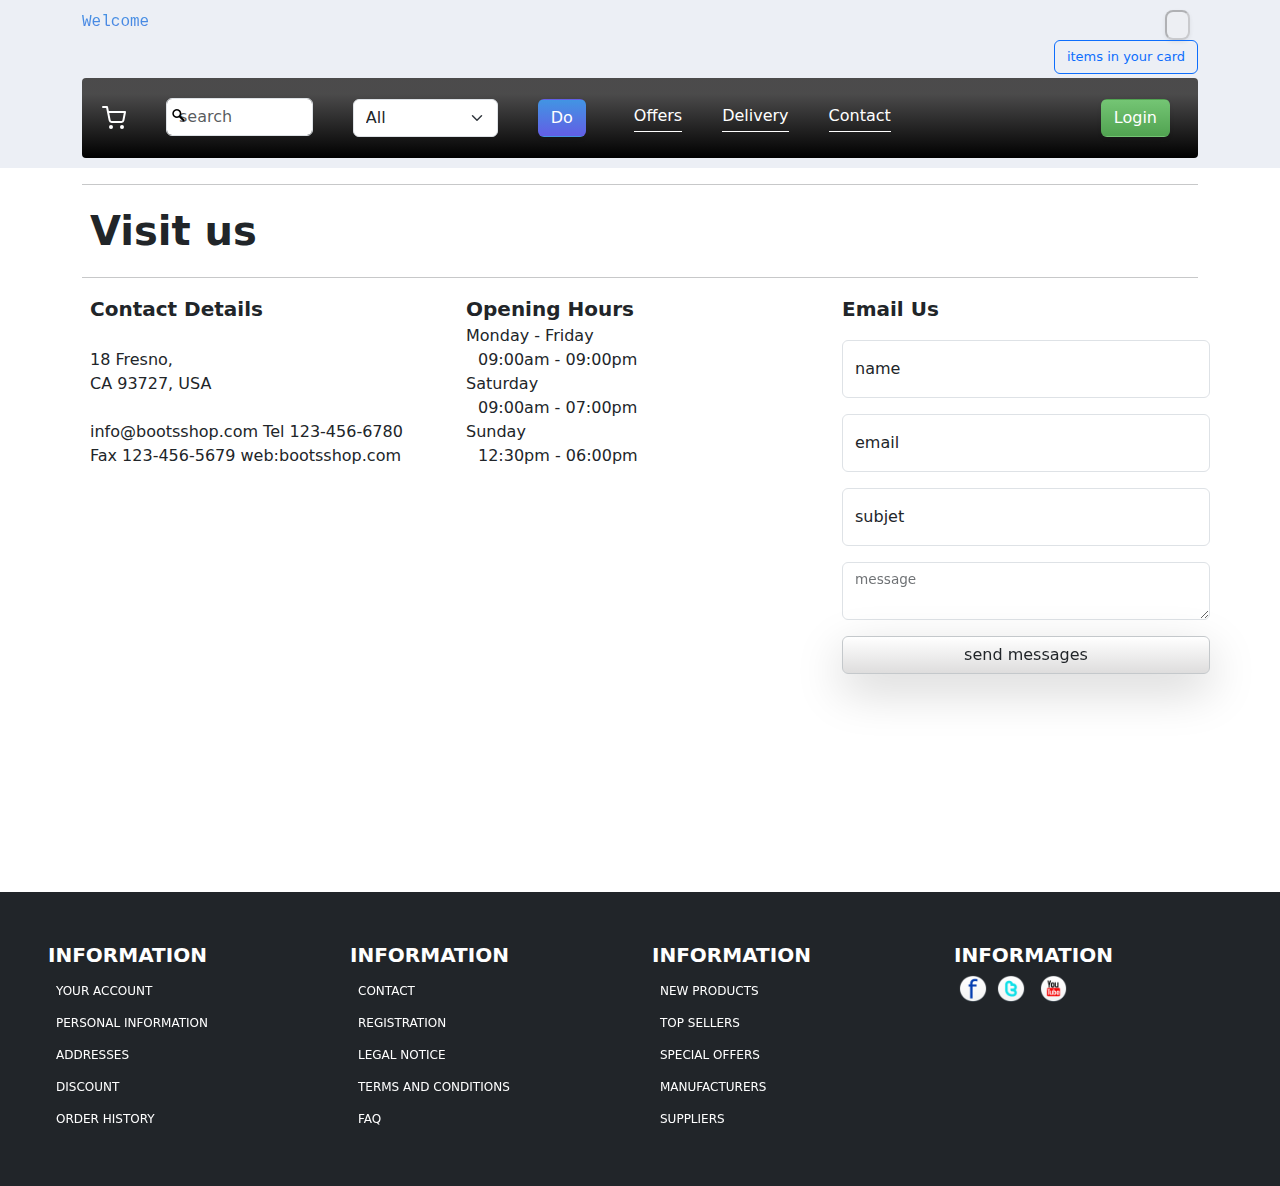
<file: contact.html>
<!DOCTYPE html>
<html lang="en">

<head>
    <meta charset="UTF-8">
    <meta name="viewport" content="width=device-width, initial-scale=1.0">
    <title>online shop cart</title>
    <link rel="stylesheet" href="css.css">
    <link rel="stylesheet" href="css/bootstrap.css">
    <link rel="icon" href="img/online-shopping.png">
    <style>
        @media screen and (max-width:767px) {

            .loginpadge {
                width: 80%;
                right: 10%;
                height: 40%;

            }

        }




        @media (min-width:768px) and (max-width:10240px) {



            .loginpadge {
                width: 30%;
                right: 30%;
                height: 50%;
            }

            #nav {
                height: 80px;
            }
        }
    </style>
</head>

<body style="height: 100vh;overflow-x: hidden;">

    <div style="background-color: rgb(236, 239, 245);padding:10px;" class="hiddd">
        <div class="container">
            <div class="row justify-content-around">
                <div class="col-sm-10 d-flex"> <span class="textcolor font-monospace me-2">Welcome </span>
                    <div class="fw-bold" id="vvv"></div>

                </div>
                <div class="col text-end"> <input type="text" class="shadow-sm rounded-3 me-2" disabled
                        style="width: 15%;height: max-content;" v-model="">
                    <a href="card.html" class="btn btn-outline-primary"
                        style="height: max-content;font-size: small;">items in your
                        card</a>
                </div>

            </div>
            <nav class="navbar navbar-expand-lg bgnav  rounded-1 mt-1 " id="nav">
                <a href="#k" class="navbar-toggler" data-bs-toggle="collapse">
                    <span class="navbar-toggler-icon"></span>
                </a>
                <il><svg xmlns="http://www.w3.org/2000/svg" width="24" height="24" viewBox="0 0 24 24" fill="none"
                        stroke="#fff" stroke-width="2" stroke-linecap="round" stroke-linejoin="round"
                        class="feather feather-shopping-cart">
                        <circle cx="9" cy="21" r="1"></circle>
                        <circle cx="20" cy="21" r="1"></circle>
                        <path d="M1 1h4l2.68 13.39a2 2 0 0 0 2 1.61h9.72a2 2 0 0 0 2-1.61L23 6H6"></path>
                    </svg></il>
                <il class="pt-4">
                    <input type="search" list="datalist" class="form-control" tabindex="40px" placeholder="search">
                    <img src="img/search.png" style="position: relative;top: -35px;">
                    <datalist id="datalist">
                        <option value="Camera"></option>
                        <option value="Manicure"></option>
                        <option value="Clothes"></option>
                        <option value="Foods"></option>
                        <option value="HEALTH"></option>
                    </datalist>

                </il>


                <il style="width: 20%;">
                    <select class="form-select" id="">
                        <option selected value="">All</option>
                        <opFtion value="">Clothes</option>
                        <option value="">Foods</option>
                        <option value="">Sport</option>
                        <option value="">Books</option>
                    </select>
                </il>
                <il><a href="productss.html" class="btn shadow-sm backcolor text-white"> Do</a></il>
                <div id="k" class="collapse navbar-collapse">
                    <ul class="navbar-nav justify-content-around rounded-3  align-items-center p-2 text-white">

                        <il style="width: 100%;border-bottom: 1px solid white;padding-bottom: 3px;"><a
                                class="text-decoration-none text-white " href="offer.html">Offers</a></il>
                        <il style="width: 100%;border-bottom: 1px solid white;padding-bottom: 3px;"><a
                                class="text-decoration-none text-white " href="dilvery.html">Delivery</a></il>
                        <il style="width: 100%;border-bottom: 1px solid white;padding-bottom: 3px;"><a
                                class="text-decoration-none text-white " href="contact.html">Contact</a></il>
                        <il style="width: 100%;padding-left: 170px;"><button class="btn bggreen text-white shadow-sm"
                                id="loginn">Login</button></il>

                    </ul>
                </div>

            </nav>

        </div>





    </div>

    <div class="container">
        <hr>
        <div class="row fs-1 fw-bolder ms-2">Visit us</div>
        <hr>
        <div class="row ms-2">
            <div class="col me-2">
                <div class="row fs-5 fw-bold">Contact Details</div>
                <div class="row mt-4 mb-4">18 Fresno,<br>
                    CA 93727, USA
                </div>
                <div class="row">info@bootsshop.com
                    ﻿Tel 123-456-6780<br>
                    Fax 123-456-5679
                    web:bootsshop.com</div>
            </div>

            <div class="col me-2">
                <div class="row fs-5 fw-bold">Opening Hours</div>
                <div class="row">Monday - Friday
                    <div>09:00am - 09:00pm</div>
                </div>
                <div class="row">Saturday
                    <div>09:00am - 07:00pm</div>
                </div>
                <div class="row">Sunday
                    <div>12:30pm - 06:00pm</div>
                </div>

            </div>
            <div class="col">
                <div class="row fs-5 fw-bold">Email Us</div>
                <div class="row form-floating mt-3">

                    <input class="form-control" type="text" placeholder="">
                    <label>name</label>

                </div>
                <div class="row form-floating mt-3">

                    <input class="form-control" type="text" placeholder="">
                    <label>email</label>

                </div>
                <div class="row form-floating mt-3">

                    <input class="form-control" type="text" placeholder="">
                    <label>subjet</label>

                </div>
                <div class="row form-floating mt-3">

                    <textarea class="form-control" id="" cols="30" rows="7"></textarea>
                    <label>message</label>

                </div>
                <div class="row form-floating mt-3">

                    <button class="btn shadow-lg bg border-1 border-secondary-subtle"> send messages</button>

                </div>


            </div>

        </div>
        <div class="row mt-4">
            <iframe
                src="https://www.google.com/maps/embed?pb=!1m18!1m12!1m3!1d13667.155202120153!2d31.581551453577525!3d31.087801266606903!2m3!1f0!2f0!3f0!3m2!1i1024!2i768!4f13.1!3m3!1m2!1s0x14f77e6533dff507%3A0x84304adcc15cc0cd!2sDikirnis%2C%20Madinet%20Dikirnis%2C%20Dikirnis%2C%20Dakahlia%20Governorate%2C%20Egypt!5e0!3m2!1sen!2sus!4v1695461966106!5m2!1sen!2sus"
                width="600" height="170" style="border:0;" allowfullscreen="" loading="lazy"
                referrerpolicy="no-referrer-when-downgrade"></iframe>
        </div>



    </div>


    <div class="row bg-dark text-white p-5 mt-4 con">
        <div class="col">
            <div class="fw-bold fs-5">INFORMATION</div>
            <div class="m-2"><a href="login.html"
                    class="text-white icon-link icon-link-hover link-underline-light link-underline-opacity-0 link-underline-opacity-50-hover fw-light "
                    style="font-size: 12px;">YOUR ACCOUNT</a>
            </div>
            <div class="m-2"><a href="login.html"
                    class="text-white icon-link icon-link-hover link-underline-light link-underline-opacity-0 link-underline-opacity-50-hover fw-light "
                    style="font-size: 12px;">PERSONAL INFORMATION</a>
            </div>
            <div class="m-2"><a href="login.html"
                    class="text-white icon-link icon-link-hover link-underline-light link-underline-opacity-0 link-underline-opacity-50-hover fw-light "
                    style="font-size: 12px;">ADDRESSES</a>
            </div>
            <div class="m-2"><a href="login.html"
                    class="text-white icon-link icon-link-hover link-underline-light link-underline-opacity-0 link-underline-opacity-50-hover fw-light "
                    style="font-size: 12px;">DISCOUNT</a>
            </div>
            <div class="m-2"><a href="login.html"
                    class="text-white icon-link icon-link-hover link-underline-light link-underline-opacity-0 link-underline-opacity-50-hover fw-light "
                    style="font-size: 12px;">ORDER HISTORY</a>
            </div>
        </div>

        <div class="col">
            <div class="fw-bold fs-5">INFORMATION</div>
            <div class="m-2"><a href="contact.html"
                    class="text-white icon-link icon-link-hover link-underline-light link-underline-opacity-0 link-underline-opacity-50-hover fw-light "
                    style="font-size: 12px;">CONTACT</a>
            </div>
            <div class="m-2"><a href="register.html"
                    class="text-white icon-link icon-link-hover link-underline-light link-underline-opacity-0 link-underline-opacity-50-hover fw-light "
                    style="font-size: 12px;">REGISTRATION</a>
            </div>
            <div class="m-2"><a href="dilvery.html"
                    class="text-white icon-link icon-link-hover link-underline-light link-underline-opacity-0 link-underline-opacity-50-hover fw-light "
                    style="font-size: 12px;">LEGAL NOTICE</a>
            </div>
            <div class="m-2"><a href=""
                    class="text-white icon-link icon-link-hover link-underline-light link-underline-opacity-0 link-underline-opacity-50-hover fw-light "
                    style="font-size: 12px;">TERMS AND CONDITIONS</a>
            </div>
            <div class="m-2"><a href=""
                    class="text-white icon-link icon-link-hover link-underline-light link-underline-opacity-0 link-underline-opacity-50-hover fw-light "
                    style="font-size: 12px;">FAQ</a>
            </div>
        </div>

        <div class="col">
            <div class="fw-bold fs-5">INFORMATION</div>
            <div class="m-2"><a href=""
                    class="text-white icon-link icon-link-hover link-underline-light link-underline-opacity-0 link-underline-opacity-50-hover fw-light "
                    style="font-size: 12px;">NEW PRODUCTS</a>
            </div>
            <div class="m-2"><a href=""
                    class="text-white icon-link icon-link-hover link-underline-light link-underline-opacity-0 link-underline-opacity-50-hover fw-light "
                    style="font-size: 12px;">TOP SELLERS</a>
            </div>
            <div class="m-2"><a href="offer.html"
                    class="text-white icon-link icon-link-hover link-underline-light link-underline-opacity-0 link-underline-opacity-50-hover fw-light "
                    style="font-size: 12px;">SPECIAL OFFERS</a>
            </div>
            <div class="m-2"><a href=""
                    class="text-white icon-link icon-link-hover link-underline-light link-underline-opacity-0 link-underline-opacity-50-hover fw-light "
                    style="font-size: 12px;">MANUFACTURERS</a>
            </div>
            <div class="m-2"><a href=""
                    class="text-white icon-link icon-link-hover link-underline-light link-underline-opacity-0 link-underline-opacity-50-hover fw-light "
                    style="font-size: 12px;">SUPPLIERS</a>
            </div>
        </div>

        <div class="col">
            <div class="fw-bold fs-5">INFORMATION</div>
            <div>
                <img src="img/facebook.png" style="width: 10%;margin: 5px;" alt=""><img src="img//twitter.png"
                    style="width: 10%;margin: 5px;" alt="">
                <img src="img/youtube.png" style="width: 10%;margin: 5px;" alt="">
            </div>

        </div>

    </div>
    <div class="position-fixed w-100 h-100 opacity-75 top-0 hidden bg-dark " id="back-padge"></div>


    <div class="position-fixed bg-white rounded-3 p-3 hidden loginpadge z-1" id="vv" style="top:15%;">
        <div class=" text-secondary fs-4 fw-bold">LOGIN</div>
        <hr>
        <div class="form-floating">
            <input type="text" class="form-control" maxlength="15" v-model="name" id="name" placeholder required>
            <label>your name</label>

        </div>
        <div class="form-floating mt-3">
            <input type="password" class="form-control" maxlength="30" v-model="password" id="password" placeholder
                required>
            <label>password</label>
        </div>
        <div class="form-check form-switch m-2">
            <input type="checkbox" class="form-check-input" id="check" v-model="check">
            <label form="form-check-label" id="Recomend">Recomend me</label>
        </div>
        <div class="row ">
            <div class="col-4"> <button class="btn bggreen shadow-sm text-white border-2  border-dark-subtle"
                    :disabled="!name || !password " onclick=" n()">sign in</button></div>

            <div class="col"> <button class="btn bg  border-2  border-dark-subtle" id="btnclose">close</button></div>
        </div>

    </div>

</body>

</html>



<!-- main script-->

<!-- static scripts-->
<script src="js/bootstrap.js"></script>
<script src="js/jquery-3.7.1.min.js"></script>
<script src="js/popper.min.js"></script>
<script src="js/vue.js"></script>
<script>

    var arr = []

    function n() {

        var name = document.getElementById("name")
        var password = document.getElementById("password")
        var check = document.getElementById("check")


        if (name.value.length == "" || name.value.length <= 6) {
            $("#name").addClass("is-invalid")
            alert("your name smaller than 6 elements")
        }
        else if (password.value.length == "" || password.value.length <= 6) {
            $("#password").addClass("is-invalid")
            alert("your password smaller than 6 elements")
        }
        else {
            $("#password").removeClass("is-invalid")
            $("#name").removeClass("is-invalid")
            var opj = {
                name: name.value,
                password: password.value
            }
            arr.push(opj)
            localStorage.setItem('product', JSON.stringify(arr))
            arr = JSON.parse(localStorage.getItem('product'))
            console.log(arr[0].name)
        }



        $("#vvv").text(arr[0].name)

    }
    $(".register").on("click", function () {
        location = 'register.html'
    })



</script>
<script>



    $("#loginn").click(function () {
        $(".loginpadge,#back-padge").removeClass("hidden")

    })
    $("#back-padge,#btnclose").click(function () {
        $("#back-padge,.loginpadge").addClass("hidden")

    })

</script>
</body>
</file>
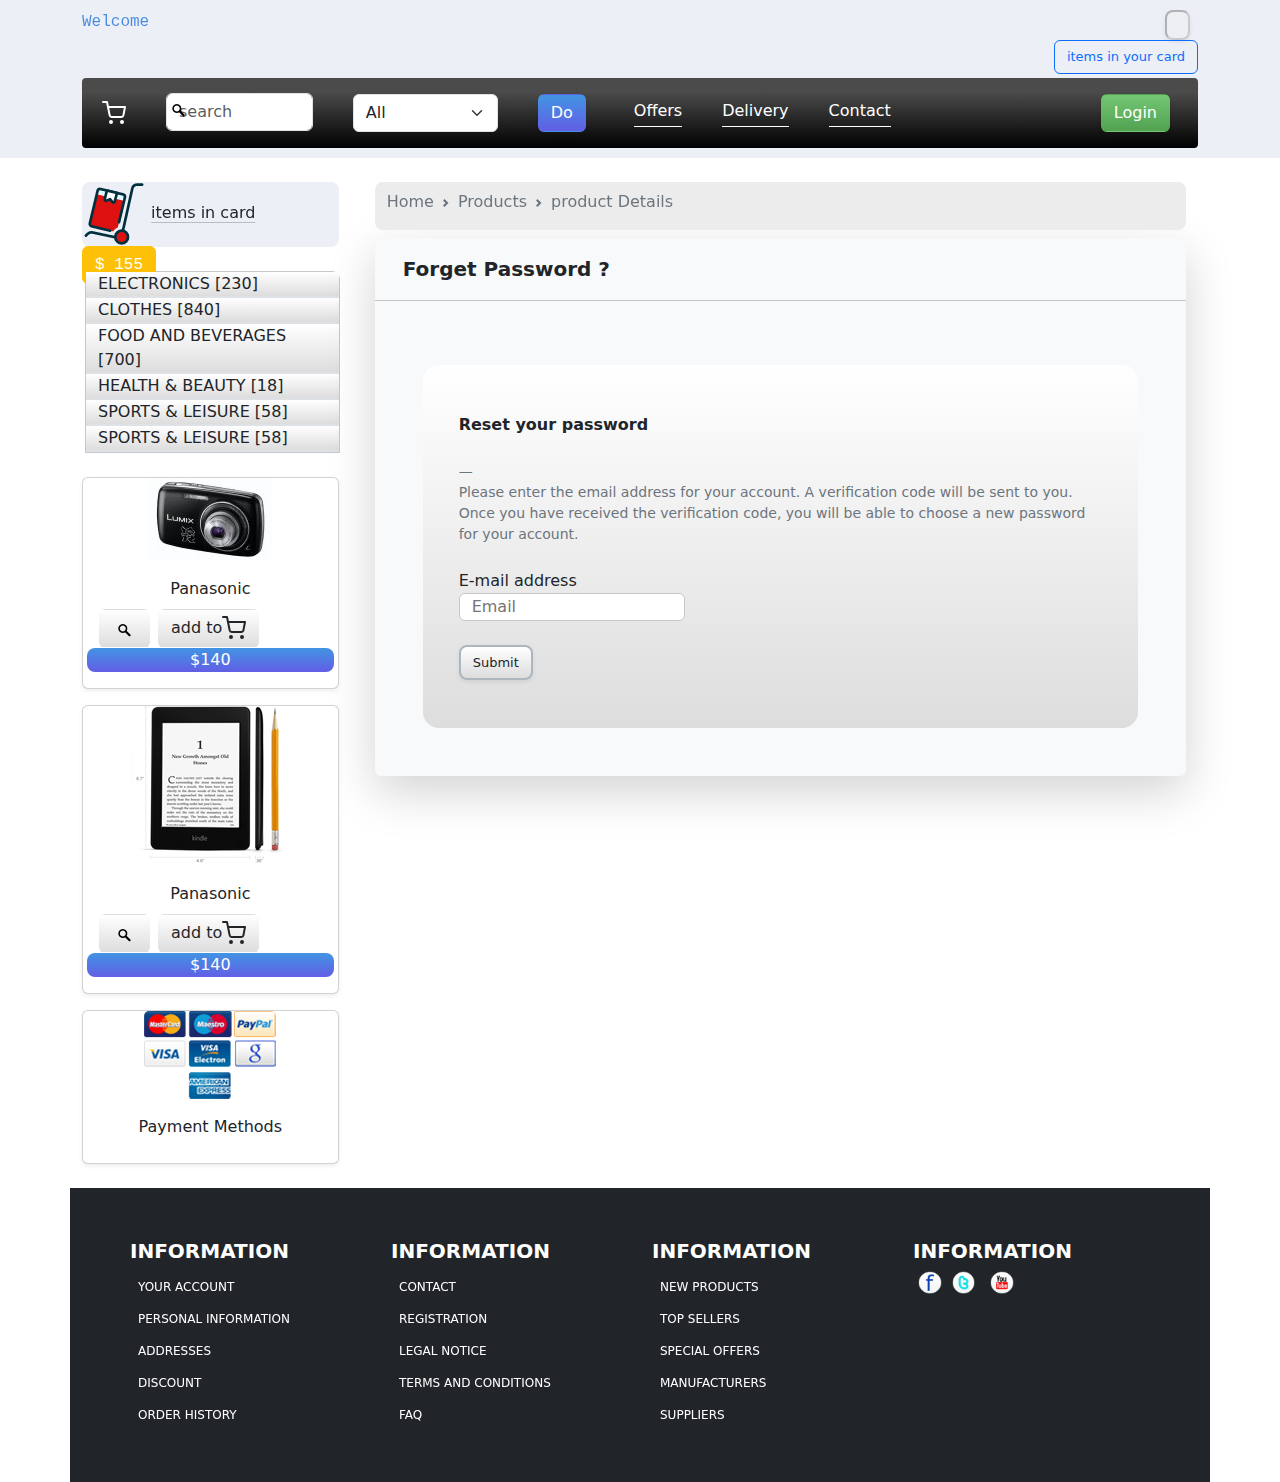
<file: forgetpass.html>
<!DOCTYPE html>
<html lang="en">

<head>
    <meta charset="UTF-8">
    <meta name="viewport" content="width=device-width, initial-scale=1.0">
    <title>online shop cart</title>
    <link rel="stylesheet" href="css.css">
    <link rel="stylesheet" href="css/bootstrap.css">
    <link rel="icon" href="img/online-shopping.png">
    <style>
        @media screen and (max-width:767px) {

           
            #con {

                display: block;
                position: relative;
                justify-content: center;
                text-align: center;
                padding-left: 25px;
            }
            #list{
                width: 100%;
                
            }
            #block{
                display: block;
            }
         
            .loginpadge{
                width: 80%;
                right:10%;
                height: 40%;

            }
            .smallimg{
                width: 32%;
            }
            .bigimg{
                width: 100%;
            }
            #col2{
                width: 66.6%;
            }

        }
        
        
          
        
        @media (min-width:768px) and (max-width:10240px) {

         
            #con,#block {
                display: flex;

            }

          
            #list{
                width: 23%;
            }
           
            .loginpadge{
                width: 30%;
                right:30%;
                height: 50%;
            }
            #nav{
                height: 70px;
            }
            .smallimg{
                width: 25%;
            }
            .bigimg{
                width: 70%;
            }
            #col1{
                width: 41%;
            }
            .img{
                width:25% ;
            }
            .text{
                width: 45%;
            }
            .detail{
                width: 30%;
            }
        }
    </style>
</head>

<body style="height: 100vh;overflow-x: hidden;" >
    
    <div style="background-color: rgb(236, 239, 245);padding:10px;" class="hiddd" >
        <div class="container" >
            <div class="row justify-content-around">
                <div class="col-sm-10 d-flex"> <span class="textcolor font-monospace me-2">Welcome </span>
                    <div class="fw-bold" id="vvv"></div>

                </div>
                <div class="col text-end"> <input type="text" class="shadow-sm rounded-3 me-2" disabled
                        style="width: 15%;height: max-content;" v-model="">
                    <button class="btn btn-outline-primary" style="height: max-content;font-size: small;">items in your
                        card</button>
                </div>

            </div>
            <nav class="navbar navbar-expand-lg bgnav  rounded-1 mt-1" id="nav">
                <a href="#k" class="navbar-toggler" data-bs-toggle="collapse">
                    <span class="navbar-toggler-icon"></span>
                </a>
                <il><svg xmlns="http://www.w3.org/2000/svg" width="24" height="24" viewBox="0 0 24 24" fill="none"
                        stroke="#fff" stroke-width="2" stroke-linecap="round" stroke-linejoin="round"
                        class="feather feather-shopping-cart">
                        <circle cx="9" cy="21" r="1"></circle>
                        <circle cx="20" cy="21" r="1"></circle>
                        <path d="M1 1h4l2.68 13.39a2 2 0 0 0 2 1.61h9.72a2 2 0 0 0 2-1.61L23 6H6"></path>
                    </svg></il>
                <il class="pt-4" >
                    <input type="search" list="datalist" class="form-control" tabindex="40px" placeholder="search">
                    <img src="img/search.png" style="position: relative;top: -35px;">
                    <datalist id="datalist">
                        <option value="Camera"></option>
                        <option value="Manicure"></option>
                        <option value="Clothes"></option>
                        <option value="Foods"></option>
                        <option value="HEALTH"></option>
                    </datalist>

                </il>


                <il style="width: 20%;">
                    <select class="form-select" id="">
                        <option selected value="">All</option>
                        <option value="">Clothes</option>
                        <option value="">Foods</option>
                        <option value="">Sport</option>
                        <option value="">Books</option>
                    </select>
                </il>
                <il><button class="btn shadow-sm backcolor text-white"> Do</button></il>
                <div id="k" class="collapse navbar-collapse">
                    <ul class="navbar-nav justify-content-around rounded-3  align-items-center p-2 text-white">

                        <il style="width: 100%;border-bottom: 1px solid white;padding-bottom: 3px;"><a
                                class="text-decoration-none text-white " href="offer.html">Offers</a></il>
                        <il style="width: 100%;border-bottom: 1px solid white;padding-bottom: 3px;"><a
                                class="text-decoration-none text-white " href="dilvery.html">Delivery</a></il>
                        <il style="width: 100%;border-bottom: 1px solid white;padding-bottom: 3px;"><a
                                class="text-decoration-none text-white " href="contact.html">Contact</a></il>
                        <il style="width: 100%;padding-left: 170px;"><button class="btn bggreen text-white shadow-sm" id="loginn">Login</button></il>

                    </ul>
                </div>

            </nav>
   
        </div>
       
      
       


    </div>
    
    <div class="container">
        
        <div class="row">
        <div id="con" style="width: 100%;">
            <div class="cocl d-block " id="list">
                <div class="col back mt-4 mb-4 rounded-3" style="width: 100%;height: 65px;">
                    <img src="img/warehouse-cart-package-ribbon-1 (1).png" alt="your card">
                    <a href="#" class="text-dark  icon-link link-underline-opacity-25
                          icon-link-hover link-underline-dark pe-4"> items in card</a>
                    <button class="btn btn-warning text-white font-monospace">$ 155</button>
                </div>
                <div class="col-3 back mb-4 rounded-3 "
                    style="width: 90%;height:max-content;background-color:rgba(168, 168, 168, 0.332);margin-left: 15px;">
                    <div class="row rounded-top-3 border border-secondary-subtle " style="background-color:rgba(255, 255, 255, 0.332);">
                        <div id="li1" class="bg border-2 border-bottom">ELECTRONICS [230]</div>
                        <div id="li2" class=" hidden" style="background-color:rgba(168, 168, 168, 0.332)">
                            <div class="gggggggh11"> <svg xmlns="http://www.w3.org/2000/svg" width="24" height="24"
                                    viewBox="0 0 24 24" fill="none" stroke="black" stroke-width="2"
                                    stroke-linecap="round" stroke-linejoin="round"
                                    class="feather feather-chevron-right">
                                    <polyline points="9 18 15 12 9 6"></polyline>
                                </svg>
                                camera</div>
                            <div class="gggggggh22"> <svg xmlns="http://www.w3.org/2000/svg" width="24" height="24"
                                    viewBox="0 0 24 24" fill="none" stroke="black" stroke-width="2"
                                    stroke-linecap="round" stroke-linejoin="round"
                                    class="feather feather-chevron-right">
                                    <polyline points="9 18 15 12 9 6"></polyline>
                                </svg>
                                computer</div>
                            <div class="gggggggh33"> <svg xmlns="http://www.w3.org/2000/svg" width="24" height="24"
                                    viewBox="0 0 24 24" fill="none" stroke="black" stroke-width="2"
                                    stroke-linecap="round" stroke-linejoin="round"
                                    class="feather feather-chevron-right">
                                    <polyline points="9 18 15 12 9 6"></polyline>
                                </svg>
                                mopile</div>
                            <div class="gggggggh44"> <svg xmlns="http://www.w3.org/2000/svg" width="24" height="24"
                                    viewBox="0 0 24 24" fill="none" stroke="black" stroke-width="2"
                                    stroke-linecap="round" stroke-linejoin="round"
                                    class="feather feather-chevron-right">
                                    <polyline points="9 18 15 12 9 6"></polyline>
                                </svg>
                                sound</div>
                            </div>

                            <div id="li3" class="bg border-2 border-bottom">CLOTHES [840]</div>
                        <div id="li4" class=" hidden" style="background-color:rgba(168, 168, 168, 0.332)">
                            <div class="gggggggh11"> <svg xmlns="http://www.w3.org/2000/svg" width="24" height="24"
                                    viewBox="0 0 24 24" fill="none" stroke="black" stroke-width="2"
                                    stroke-linecap="round" stroke-linejoin="round"
                                    class="feather feather-chevron-right">
                                    <polyline points="9 18 15 12 9 6"></polyline>
                                </svg>
                                camera</div>
                            <div class="gggggggh22"> <svg xmlns="http://www.w3.org/2000/svg" width="24" height="24"
                                    viewBox="0 0 24 24" fill="none" stroke="black" stroke-width="2"
                                    stroke-linecap="round" stroke-linejoin="round"
                                    class="feather feather-chevron-right">
                                    <polyline points="9 18 15 12 9 6"></polyline>
                                </svg>
                                computer</div>
                            <div class="gggggggh33"> <svg xmlns="http://www.w3.org/2000/svg" width="24" height="24"
                                    viewBox="0 0 24 24" fill="none" stroke="black" stroke-width="2"
                                    stroke-linecap="round" stroke-linejoin="round"
                                    class="feather feather-chevron-right">
                                    <polyline points="9 18 15 12 9 6"></polyline>
                                </svg>
                                mopile</div>
                            <div class="gggggggh44"> <svg xmlns="http://www.w3.org/2000/svg" width="24" height="24"
                                    viewBox="0 0 24 24" fill="none" stroke="black" stroke-width="2"
                                    stroke-linecap="round" stroke-linejoin="round"
                                    class="feather feather-chevron-right">
                                    <polyline points="9 18 15 12 9 6"></polyline>
                                </svg>
                                sound</div>
                            </div>

                            <div id="li5" class="bg border-2 border-bottom">FOOD AND BEVERAGES [700]</div>
                        <div id="li6" class=" hidden" style="background-color:rgba(168, 168, 168, 0.332)">
                            <div class="gggggggh11"> <svg xmlns="http://www.w3.org/2000/svg" width="24" height="24"
                                    viewBox="0 0 24 24" fill="none" stroke="black" stroke-width="2"
                                    stroke-linecap="round" stroke-linejoin="round"
                                    class="feather feather-chevron-right">
                                    <polyline points="9 18 15 12 9 6"></polyline>
                                </svg>
                                camera</div>
                            <div class="gggggggh22"> <svg xmlns="http://www.w3.org/2000/svg" width="24" height="24"
                                    viewBox="0 0 24 24" fill="none" stroke="black" stroke-width="2"
                                    stroke-linecap="round" stroke-linejoin="round"
                                    class="feather feather-chevron-right">
                                    <polyline points="9 18 15 12 9 6"></polyline>
                                </svg>
                                computer</div>
                            <div class="gggggggh33"> <svg xmlns="http://www.w3.org/2000/svg" width="24" height="24"
                                    viewBox="0 0 24 24" fill="none" stroke="black" stroke-width="2"
                                    stroke-linecap="round" stroke-linejoin="round"
                                    class="feather feather-chevron-right">
                                    <polyline points="9 18 15 12 9 6"></polyline>
                                </svg>
                                mopile</div>
                            <div class="gggggggh44"> <svg xmlns="http://www.w3.org/2000/svg" width="24" height="24"
                                    viewBox="0 0 24 24" fill="none" stroke="black" stroke-width="2"
                                    stroke-linecap="round" stroke-linejoin="round"
                                    class="feather feather-chevron-right">
                                    <polyline points="9 18 15 12 9 6"></polyline>
                                </svg>
                                sound</div>
                            </div>

                            <div id="li7" class="bg border-2 border-bottom">HEALTH & BEAUTY [18]</div>
                        <div id="li8" class=" hidden" style="background-color:rgba(168, 168, 168, 0.332)">
                            <div class="gggggggh11"> <svg xmlns="http://www.w3.org/2000/svg" width="24" height="24"
                                    viewBox="0 0 24 24" fill="none" stroke="black" stroke-width="2"
                                    stroke-linecap="round" stroke-linejoin="round"
                                    class="feather feather-chevron-right">
                                    <polyline points="9 18 15 12 9 6"></polyline>
                                </svg>
                                camera</div>
                            <div class="gggggggh22"> <svg xmlns="http://www.w3.org/2000/svg" width="24" height="24"
                                    viewBox="0 0 24 24" fill="none" stroke="black" stroke-width="2"
                                    stroke-linecap="round" stroke-linejoin="round"
                                    class="feather feather-chevron-right">
                                    <polyline points="9 18 15 12 9 6"></polyline>
                                </svg>
                                computer</div>
                            <div class="gggggggh33"> <svg xmlns="http://www.w3.org/2000/svg" width="24" height="24"
                                    viewBox="0 0 24 24" fill="none" stroke="black" stroke-width="2"
                                    stroke-linecap="round" stroke-linejoin="round"
                                    class="feather feather-chevron-right">
                                    <polyline points="9 18 15 12 9 6"></polyline>
                                </svg>
                                mopile</div>
                            <div class="gggggggh44"> <svg xmlns="http://www.w3.org/2000/svg" width="24" height="24"
                                    viewBox="0 0 24 24" fill="none" stroke="black" stroke-width="2"
                                    stroke-linecap="round" stroke-linejoin="round"
                                    class="feather feather-chevron-right">
                                    <polyline points="9 18 15 12 9 6"></polyline>
                                </svg>
                                sound</div>
                            </div>

                            <div id="li9" class="bg border-2 border-bottom">SPORTS & LEISURE [58]</div>
                        <div id="li10" class=" hidden" style="background-color:rgba(168, 168, 168, 0.332)">
                            <div class="gggggggh11"> <svg xmlns="http://www.w3.org/2000/svg" width="24" height="24"
                                    viewBox="0 0 24 24" fill="none" stroke="black" stroke-width="2"
                                    stroke-linecap="round" stroke-linejoin="round"
                                    class="feather feather-chevron-right">
                                    <polyline points="9 18 15 12 9 6"></polyline>
                                </svg>
                                camera</div>
                            <div class="gggggggh22"> <svg xmlns="http://www.w3.org/2000/svg" width="24" height="24"
                                    viewBox="0 0 24 24" fill="none" stroke="black" stroke-width="2"
                                    stroke-linecap="round" stroke-linejoin="round"
                                    class="feather feather-chevron-right">
                                    <polyline points="9 18 15 12 9 6"></polyline>
                                </svg>
                                computer</div>
                            <div class="gggggggh33"> <svg xmlns="http://www.w3.org/2000/svg" width="24" height="24"
                                    viewBox="0 0 24 24" fill="none" stroke="black" stroke-width="2"
                                    stroke-linecap="round" stroke-linejoin="round"
                                    class="feather feather-chevron-right">
                                    <polyline points="9 18 15 12 9 6"></polyline>
                                </svg>
                                mopile</div>
                            <div class="gggggggh44"> <svg xmlns="http://www.w3.org/2000/svg" width="24" height="24"
                                    viewBox="0 0 24 24" fill="none" stroke="black" stroke-width="2"
                                    stroke-linecap="round" stroke-linejoin="round"
                                    class="feather feather-chevron-right">
                                    <polyline points="9 18 15 12 9 6"></polyline>
                                </svg>
                                sound</div>
                            </div>
                            <div id="li11" class="bg border-2 border-bottom">SPORTS & LEISURE [58]</div>
                            <div id="li12" class=" hidden" style="background-color:rgba(168, 168, 168, 0.332)">
                                <div class="gggggggh11"> <svg xmlns="http://www.w3.org/2000/svg" width="24" height="24"
                                        viewBox="0 0 24 24" fill="none" stroke="black" stroke-width="2"
                                        stroke-linecap="round" stroke-linejoin="round"
                                        class="feather feather-chevron-right">
                                        <polyline points="9 18 15 12 9 6"></polyline>
                                    </svg>
                                    camera</div>
                                <div class="gggggggh22"> <svg xmlns="http://www.w3.org/2000/svg" width="24" height="24"
                                        viewBox="0 0 24 24" fill="none" stroke="black" stroke-width="2"
                                        stroke-linecap="round" stroke-linejoin="round"
                                        class="feather feather-chevron-right">
                                        <polyline points="9 18 15 12 9 6"></polyline>
                                    </svg>
                                    computer</div>
                                <div class="gggggggh33"> <svg xmlns="http://www.w3.org/2000/svg" width="24" height="24"
                                        viewBox="0 0 24 24" fill="none" stroke="black" stroke-width="2"
                                        stroke-linecap="round" stroke-linejoin="round"
                                        class="feather feather-chevron-right">
                                        <polyline points="9 18 15 12 9 6"></polyline>
                                    </svg>
                                    mopile</div>
                                <div class="gggggggh44"> <svg xmlns="http://www.w3.org/2000/svg" width="24" height="24"
                                        viewBox="0 0 24 24" fill="none" stroke="black" stroke-width="2"
                                        stroke-linecap="round" stroke-linejoin="round"
                                        class="feather feather-chevron-right">
                                        <polyline points="9 18 15 12 9 6"></polyline>
                                    </svg>
                                    sound</div>
                                </div>
                    </div>
                </div>

                <div class="col">
                    <div class="card text-center align-items-center shadow-sm" style="width: 100%;">
                    <img src="img/products/panasonic.jpg" style="width: min-content;" class="card-img">
                     <div class="card-body">
                        <div class="card-title">
                            Panasonic
                        </div>
                       
                        <div class="row">
                            <div class="col d-flex">
                                <a href="#" style="width: max-content;" class="btn d-flex bg me-2"><img src="img/search.png" alt=""></a>
                                <a href="#" style="width: max-content;" class="btn d-flex bg">add to
                                    <svg xmlns="http://www.w3.org/2000/svg" width="24" height="24"
                                     viewBox="0 0 24 24" fill="none" stroke="currentColor" stroke-width="2" stroke-linecap="round" 
                                     stroke-linejoin="round" class="feather feather-shopping-cart"><circle cx="9" cy="21" r="1"></circle><circle cx="20" cy="21" r="1"></circle>
                                    <path d="M1 1h4l2.68 13.39a2 2 0 0 0 2 1.61h9.72a2 2 0 0 0 2-1.61L23 6H6"></path></svg>
                                </a>
                            </div>
                            <div class="col backcolor rounded-3 text-white align-self-center">$140</div>
                        </div>
                     </div>
                    </div>
                  
                
                
                    <div class="card text-center align-items-center mt-3 shadow-sm" style="width: 100%;">
                        <img src="img/products/kindle.png" style="width: min-content;" class="card-img">
                         <div class="card-body">
                            <div class="card-title">
                                Panasonic
                            </div>
                           
                            <div class="row">
                                <div class="col d-flex">
                                    <a href="#" style="width: max-content;" class="btn d-flex bg me-2"><img src="img/search.png" alt=""></a>
                                    <a href="#" style="width: max-content;" class="btn d-flex bg">add to
                                        <svg xmlns="http://www.w3.org/2000/svg" width="24" height="24"
                                         viewBox="0 0 24 24" fill="none" stroke="currentColor" stroke-width="2" stroke-linecap="round" 
                                         stroke-linejoin="round" class="feather feather-shopping-cart"><circle cx="9" cy="21" r="1"></circle><circle cx="20" cy="21" r="1"></circle>
                                        <path d="M1 1h4l2.68 13.39a2 2 0 0 0 2 1.61h9.72a2 2 0 0 0 2-1.61L23 6H6"></path></svg>
                                    </a>
                                </div>
                                <div class="col backcolor rounded-3 text-white align-self-center">$140</div>
                            </div>
                         </div>
                        </div>
                
                
                
                        <div class="card text-center align-items-center mt-3 shadow-sm" style="width: 100%;">
                            <img src="img/payment_methods.png" style="width: min-content;margin-left:55px;margin-right: 56px;" class="card-img">
                             <div class="card-body">
                                <div class="card-title">
                                    Payment Methods
                                </div>
                               
                              
                                </div>
                             </div>
                            </div>
                            
            </div>

            <div class="col m-4 ms-5">
                <div class="row">
                    <div class="bread pt-2 mb-2 rounded-3 "  style="--bs-breadcrumb-divider: url(&#34;data:image/svg+xml,%3Csvg xmlns='http://www.w3.org/2000/svg' width='8' height='8'%3E%3Cpath d='M2.5 0L1 1.5 3.5 4 1 6.5 2.5 8l4-4-4-4z' fill='%236c757d'/%3E%3C/svg%3E&#34;);">
                        <div class="breadcrumb ">
                         <div class="breadcrumb-item"><a href="index.html" class="icon-link link-underline-dark link-underline-opacity-0 link-underline-opacity-50-hover text-secondary">Home</a></div>
                         <div class="breadcrumb-item "><a href="index.html" class="icon-link link-underline-dark link-underline-opacity-0 link-underline-opacity-50-hover text-secondary">Products</a> </div>
                         <div class="breadcrumb-item "> <a href="#" class="icon-link link-underline-dark link-underline-opacity-0 link-underline-opacity-50-hover text-secondary">product Details</a></div>
                        </div> 
                     </div>
                    </div>
                  
                <div class="row bg-light rounded-2 shadow-lg" style="height: max-content;">
                    <div class="row fs-5 fw-bold m-3">Forget Password ?</div> <hr>  
                     <div class="row">
                            <div class="col p-5 bg rounded-4 m-5 me-4">
                                 <div class="row fw-bold">Reset your password</div>
                                 <div class="row blockquote-footer mt-4">
                                    Please enter the email address for your account. A verification code will be sent to you. Once you have received the verification code, you will be able to choose a new password for your account.
                                 </div>
                                 <div class="row mt-4">E-mail address
                                 </div>
                                 <div class="row "><input type="text" style="width: max-content;" class="border border-secondary-subtle border-1 rounded-2" placeholder="Email"></div>
                             <div class="row mt-4"><button class="btn  shadow-sm bg border border-2 border-dark-subtle rounded-3  " style="width: max-content;font-size: small;">Submit</button></div>
                    </div>
                  










                    </div>
    </div>
    </div>


    
        </div>
       </div>

      <div class="row bg-dark text-white p-5 mt-4 con">
        <div class="col">
            <div class="fw-bold fs-5">INFORMATION</div>
            <div class="m-2" ><a href="" class="text-white icon-link icon-link-hover link-underline-light link-underline-opacity-0 link-underline-opacity-50-hover fw-light " style="font-size: 12px;">YOUR ACCOUNT</a>
</div>
            <div class="m-2"><a href="" class="text-white icon-link icon-link-hover link-underline-light link-underline-opacity-0 link-underline-opacity-50-hover fw-light " style="font-size: 12px;">PERSONAL INFORMATION</a>
</div>
            <div class="m-2"><a href="" class="text-white icon-link icon-link-hover link-underline-light link-underline-opacity-0 link-underline-opacity-50-hover fw-light " style="font-size: 12px;">ADDRESSES</a>
</div>
            <div class="m-2"><a href="" class="text-white icon-link icon-link-hover link-underline-light link-underline-opacity-0 link-underline-opacity-50-hover fw-light " style="font-size: 12px;">DISCOUNT</a>
</div>
            <div class="m-2"><a href="" class="text-white icon-link icon-link-hover link-underline-light link-underline-opacity-0 link-underline-opacity-50-hover fw-light " style="font-size: 12px;">ORDER HISTORY</a>
</div>
        </div>

        <div class="col">
            <div class="fw-bold fs-5">INFORMATION</div>
            <div class="m-2" ><a href="" class="text-white icon-link icon-link-hover link-underline-light link-underline-opacity-0 link-underline-opacity-50-hover fw-light " style="font-size: 12px;">CONTACT</a>
</div> 
            <div class="m-2" ><a href="" class="text-white icon-link icon-link-hover link-underline-light link-underline-opacity-0 link-underline-opacity-50-hover fw-light " style="font-size: 12px;">REGISTRATION</a>
</div> 
            <div class="m-2" ><a href="" class="text-white icon-link icon-link-hover link-underline-light link-underline-opacity-0 link-underline-opacity-50-hover fw-light " style="font-size: 12px;">LEGAL NOTICE</a>
</div> 
            <div class="m-2" ><a href="" class="text-white icon-link icon-link-hover link-underline-light link-underline-opacity-0 link-underline-opacity-50-hover fw-light " style="font-size: 12px;">TERMS AND CONDITIONS</a>
</div> 
            <div class="m-2" ><a href="" class="text-white icon-link icon-link-hover link-underline-light link-underline-opacity-0 link-underline-opacity-50-hover fw-light " style="font-size: 12px;">FAQ</a>
</div>
        </div>

        <div class="col">
            <div class="fw-bold fs-5">INFORMATION</div>
            <div class="m-2"><a href="" class="text-white icon-link icon-link-hover link-underline-light link-underline-opacity-0 link-underline-opacity-50-hover fw-light " style="font-size: 12px;">NEW PRODUCTS</a>
</div>
            <div class="m-2"><a href="" class="text-white icon-link icon-link-hover link-underline-light link-underline-opacity-0 link-underline-opacity-50-hover fw-light " style="font-size: 12px;">TOP SELLERS</a>
</div>
            <div class="m-2"><a href="" class="text-white icon-link icon-link-hover link-underline-light link-underline-opacity-0 link-underline-opacity-50-hover fw-light " style="font-size: 12px;">SPECIAL OFFERS</a>
</div>
            <div class="m-2"><a href="" class="text-white icon-link icon-link-hover link-underline-light link-underline-opacity-0 link-underline-opacity-50-hover fw-light " style="font-size: 12px;">MANUFACTURERS</a>
</div>
            <div class="m-2"><a href="" class="text-white icon-link icon-link-hover link-underline-light link-underline-opacity-0 link-underline-opacity-50-hover fw-light " style="font-size: 12px;">SUPPLIERS</a>
</div>
        </div>

        <div class="col">
            <div class="fw-bold fs-5">INFORMATION</div>
            <div>
                <img src="img/facebook.png" style="width: 10%;margin: 5px;" alt=""><img src="img//twitter.png" style="width: 10%;margin: 5px;" alt="">
                <img src="img/youtube.png" style="width: 10%;margin: 5px;" alt="">
</div>

        </div>

      </div>
      <div class="position-fixed w-100 h-100 opacity-75 top-0 hidden bg-dark " id="back-padge" ></div>

        
      <div class="position-fixed bg-white rounded-3 p-3 hidden loginpadge z-1" id="vv" style="top:15%;">
        <div class=" text-secondary fs-4 fw-bold">LOGIN</div>
        <hr>
        <div class="form-floating">
            <input type="text" class="form-control" maxlength="15"  v-model="name" id="name"  placeholder required >
            <label>your name</label>
            
        </div>
        <div class="form-floating mt-3">
            <input type="password" class="form-control" maxlength="30"  v-model="password" id="password"  placeholder required>
            <label>password</label>
        </div>
        <div class="form-check form-switch m-2">
           <input type="checkbox" class="form-check-input"   id="check" v-model="check">
           <label form="form-check-label" id="Recomend" >Recomend me</label>
        </div>
       <div class="row ">
        <div class="col-4"> <button class="btn bggreen shadow-sm text-white border-2  border-dark-subtle" :disabled="!name || !password " onclick=" n()">sign in</button></div>
       
        <div class="col"> <button class="btn bg  border-2  border-dark-subtle"  id="btnclose">close</button></div>
       </div>
      
    </div>









</body>

</html>



<!-- main script-->
<!-- static scripts-->
<script src="js/bootstrap.js"></script>
<script src="js/jquery-3.7.1.min.js"></script>
<script src="js/popper.min.js"></script>
<script src="js/vue.js"></script>
<script>

var vue=new Vue({
    el:"#vv",
    data:{
        name:null,
        password:null,
        check:null,
      
       
    },

})
 var arr=[]





function n(){
    
    var name =document.getElementById("name")
 var password =document.getElementById("password")
 var check =document.getElementById("check")


if(name.value.length==""||name.value.length<=6)
{
 $("#name").addClass("is-invalid")
 alert("your name smaller than 6 elements")
} 
else if (password.value.length==""||password.value.length<=6){ 
$("#password").addClass("is-invalid")
alert("your password smaller than 6 elements")
}
else
{ 
     $("#password").removeClass("is-invalid")
      $("#name").removeClass("is-invalid")
     var opj ={
   name:name.value,
   password:password.value
 }
arr.push(opj)
  localStorage.setItem('product',JSON.stringify(arr))
   arr= JSON.parse(localStorage.getItem('product'))
console.log(arr[0].name)
}

 

$("#vvv").text(arr[0].name)

}

</script>
<script>
    
    
$("#li1").click(function(){
    $("div").filter("#li2").slideToggle(1000)
    $("#li4 ,#li6,#li8 ,#li10,#li12").slideUp(700)
 
})
$("#li3").click(function(){
    $("div").filter("#li4").slideToggle(1000)
    $("#li2 ,#li6,#li8 ,#li10,#li12").slideUp(700)
 
 

})

$("#li5").click(function(){
    $("div").filter("#li6").slideToggle(1000)
    $("#li2 ,#li4,#li8 ,#li10,#li12").slideUp(700)

})

$("#li7").click(function(){
    $("div").filter("#li8").slideToggle(1000)
    $("#li2 ,#li4,#li6 ,#li10,#li12").slideUp(700)
})

$("#li9").click(function(){
    $("div").filter("#li10").slideToggle(1000)
    $("#li2 ,#li4,#li6 ,#li8,#li12").slideUp(700)
})

$("#li11").click(function(){
    $("div").filter("#li12").slideToggle(1000)
    $("#li2 ,#li4,#li6 ,#li8,#li10").slideUp(700)
})

$("#loginn").click(function(){
    $(".loginpadge,#back-padge").removeClass("hidden")
 
})
$("#back-padge,#btnclose").click(function(){
    $("#back-padge,.loginpadge").addClass("hidden")
  
})


</script>
</body>
</file>
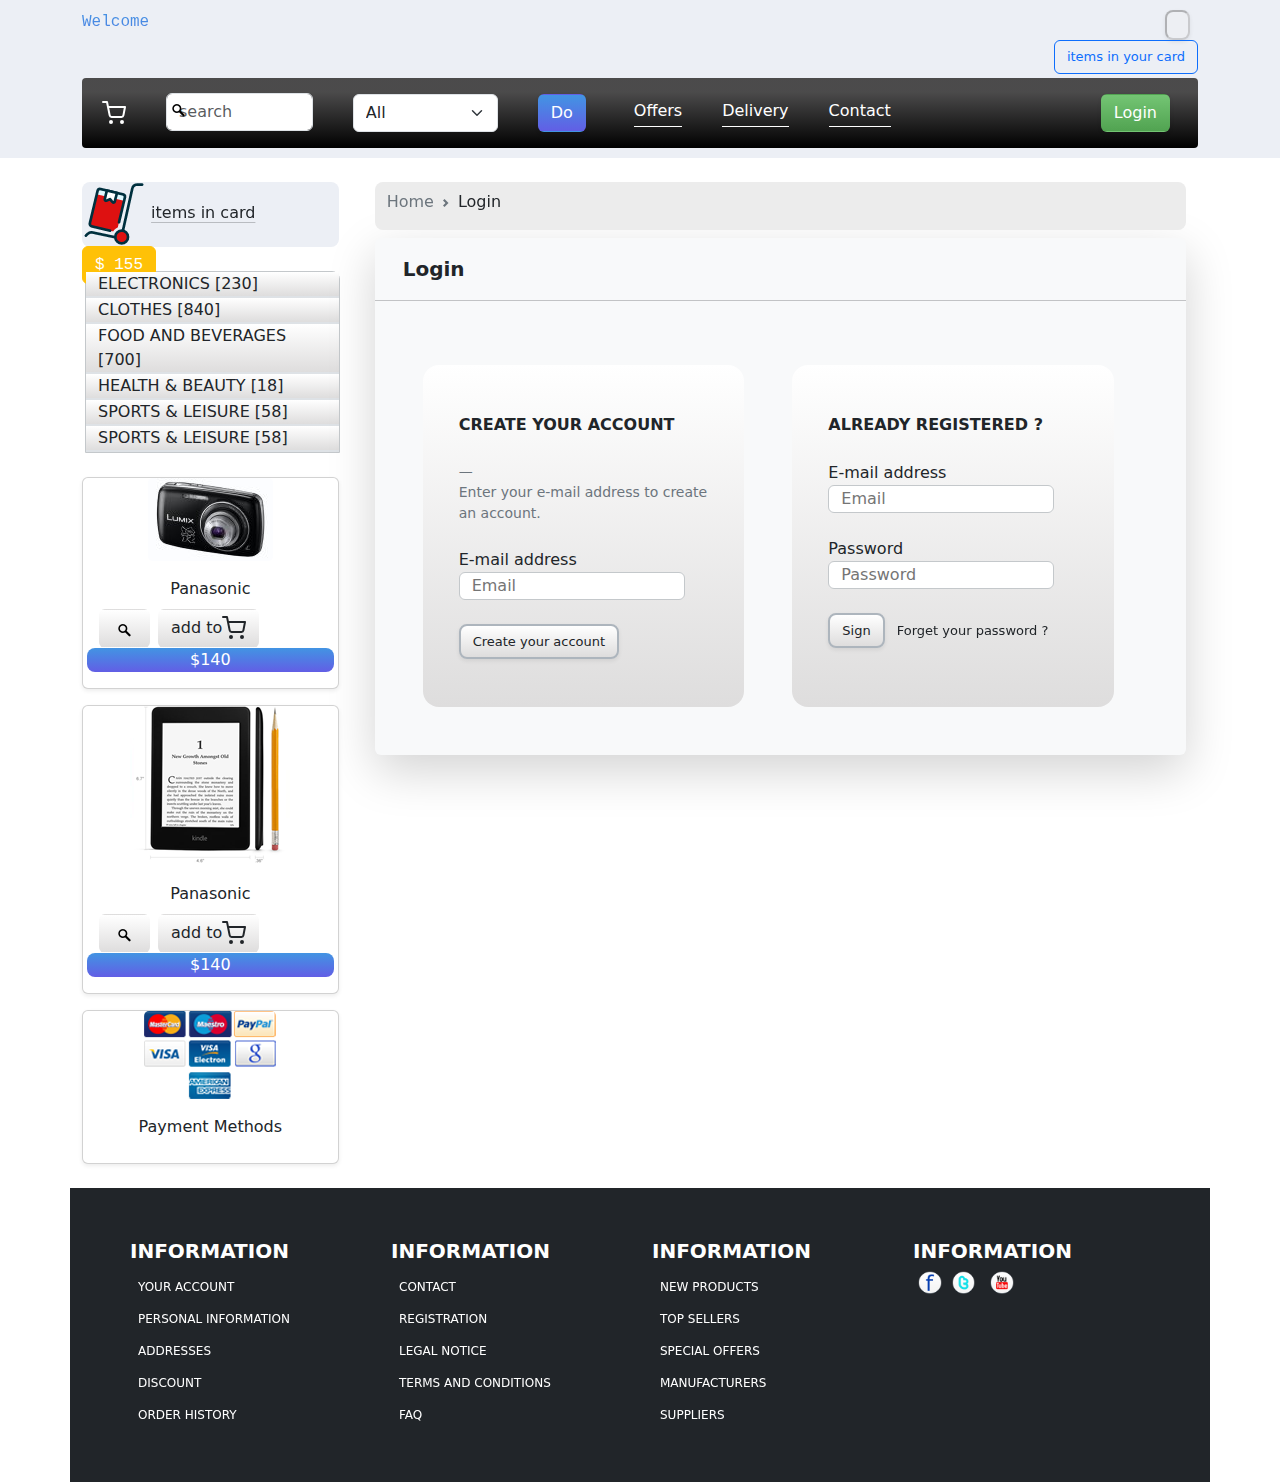
<file: login.html>
<!DOCTYPE html>
<html lang="en">

<head>
    <meta charset="UTF-8">
    <meta name="viewport" content="width=device-width, initial-scale=1.0">
    <title>online shop cart</title>
    <link rel="stylesheet" href="css.css">
    <link rel="stylesheet" href="css/bootstrap.css">
    <link rel="icon" href="img/online-shopping.png">
    <style>
        @media screen and (max-width:767px) {

           
            #con {

                display: block;
                position: relative;
                justify-content: center;
                text-align: center;
                padding-left: 25px;
            }
            #list{
                width: 100%;
                
            }
            #block{
                display: block;
            }
         
            .loginpadge{
                width: 80%;
                right:10%;
                height: 40%;

            }
            .smallimg{
                width: 32%;
            }
            .bigimg{
                width: 100%;
            }
            #col2{
                width: 66.6%;
            }

        }
        
        
          
        
        @media (min-width:768px) and (max-width:10240px) {

         
            #con,#block {
                display: flex;

            }

          
            #list{
                width: 23%;
            }
           
            .loginpadge{
                width: 30%;
                right:30%;
                height: 50%;
            }
            #nav{
                height: 70px;
            }
            .smallimg{
                width: 25%;
            }
            .bigimg{
                width: 70%;
            }
            #col1{
                width: 41%;
            }
            .img{
                width:25% ;
            }
            .text{
                width: 45%;
            }
            .detail{
                width: 30%;
            }
        }
    </style>
</head>

<body style="height: 100vh;overflow-x: hidden;" >
    
    <div style="background-color: rgb(236, 239, 245);padding:10px;" class="hiddd" >
        <div class="container" >
            <div class="row justify-content-around">
                <div class="col-sm-10 d-flex"> <span class="textcolor font-monospace me-2">Welcome </span>
                    <div class="fw-bold" id="vvv"></div>

                </div>
                <div class="col text-end"> <input type="text" class="shadow-sm rounded-3 me-2" disabled
                        style="width: 15%;height: max-content;">
                    <a href="card.html" class="btn btn-outline-primary" style="height: max-content;font-size: small;">items in your
                        card</a>
                </div>

            </div>
            <nav class="navbar navbar-expand-lg bgnav  rounded-1 mt-1" id="nav">
                <a href="#k" class="navbar-toggler" data-bs-toggle="collapse">
                    <span class="navbar-toggler-icon"></span>
                </a>
                <il><svg xmlns="http://www.w3.org/2000/svg" width="24" height="24" viewBox="0 0 24 24" fill="none"
                        stroke="#fff" stroke-width="2" stroke-linecap="round" stroke-linejoin="round"
                        class="feather feather-shopping-cart">
                        <circle cx="9" cy="21" r="1"></circle>
                        <circle cx="20" cy="21" r="1"></circle>
                        <path d="M1 1h4l2.68 13.39a2 2 0 0 0 2 1.61h9.72a2 2 0 0 0 2-1.61L23 6H6"></path>
                    </svg></il>
                <il class="pt-4" >
                    <input type="search" list="datalist" class="form-control" tabindex="40px" placeholder="search">
                    <img src="img/search.png" style="position: relative;top: -35px;">
                    <datalist id="datalist">
                        <option value="Camera"></option>
                        <option value="Manicure"></option>
                        <option value="Clothes"></option>
                        <option value="Foods"></option>
                        <option value="HEALTH"></option>
                    </datalist>

                </il>


                <il style="width: 20%;">
                    <select class="form-select" id="">
                        <option selected value="">All</option>
                        <option value="">Clothes</option>
                        <option value="">Foods</option>
                        <option value="">Sport</option>
                        <option value="">Books</option>
                    </select>
                </il>
                <il><a href="productss.html" class="btn shadow-sm backcolor text-white"> Do</a></il>
                <div id="k" class="collapse navbar-collapse">
                    <ul class="navbar-nav justify-content-around rounded-3  align-items-center p-2 text-white">

                        <il style="width: 100%;border-bottom: 1px solid white;padding-bottom: 3px;"><a
                                class="text-decoration-none text-white " href="offer.html">Offers</a></il>
                        <il style="width: 100%;border-bottom: 1px solid white;padding-bottom: 3px;"><a
                                class="text-decoration-none text-white " href="dilvery.html">Delivery</a></il>
                        <il style="width: 100%;border-bottom: 1px solid white;padding-bottom: 3px;"><a
                                class="text-decoration-none text-white " href="contact.html">Contact</a></il>
                        <il style="width: 100%;padding-left: 170px;"><button class="btn bggreen text-white shadow-sm" id="loginn">Login</button></il>

                    </ul>
                </div>

            </nav>
   
        </div>
       
      
       


    </div>
    
    <div class="container">
        
        <div class="row">
        <div id="con" style="width: 100%;">
            <div class="cocl d-block " id="list">
                <div class="col back mt-4 mb-4 rounded-3" style="width: 100%;height: 65px;">
                    <img src="img/warehouse-cart-package-ribbon-1 (1).png" alt="your card">
                    <a href="card.html" class="text-dark  icon-link link-underline-opacity-25
                          icon-link-hover link-underline-dark pe-4"> items in card</a>
                    <button class="btn btn-warning text-white font-monospace">$ 155</button>
                </div>
                <div class="col-3 back mb-4 rounded-3 "
                    style="width: 90%;height:max-content;background-color:rgba(168, 168, 168, 0.332);margin-left: 15px;">
                    <div class="row rounded-top-3 border border-secondary-subtle " style="background-color:rgba(255, 255, 255, 0.332);">
                        <div id="li1" class="bg border-2 border-bottom">ELECTRONICS [230]</div>
                        <div id="li2" class=" hidden" style="background-color:rgba(168, 168, 168, 0.332)">
                            <div class="gggggggh11"> <svg xmlns="http://www.w3.org/2000/svg" width="24" height="24"
                                    viewBox="0 0 24 24" fill="none" stroke="black" stroke-width="2"
                                    stroke-linecap="round" stroke-linejoin="round"
                                    class="feather feather-chevron-right">
                                    <polyline points="9 18 15 12 9 6"></polyline>
                                </svg>
                                camera</div>
                            <div class="gggggggh22"> <svg xmlns="http://www.w3.org/2000/svg" width="24" height="24"
                                    viewBox="0 0 24 24" fill="none" stroke="black" stroke-width="2"
                                    stroke-linecap="round" stroke-linejoin="round"
                                    class="feather feather-chevron-right">
                                    <polyline points="9 18 15 12 9 6"></polyline>
                                </svg>
                                computer</div>
                            <div class="gggggggh33"> <svg xmlns="http://www.w3.org/2000/svg" width="24" height="24"
                                    viewBox="0 0 24 24" fill="none" stroke="black" stroke-width="2"
                                    stroke-linecap="round" stroke-linejoin="round"
                                    class="feather feather-chevron-right">
                                    <polyline points="9 18 15 12 9 6"></polyline>
                                </svg>
                                mopile</div>
                            <div class="gggggggh44"> <svg xmlns="http://www.w3.org/2000/svg" width="24" height="24"
                                    viewBox="0 0 24 24" fill="none" stroke="black" stroke-width="2"
                                    stroke-linecap="round" stroke-linejoin="round"
                                    class="feather feather-chevron-right">
                                    <polyline points="9 18 15 12 9 6"></polyline>
                                </svg>
                                sound</div>
                            </div>

                            <div id="li3" class="bg border-2 border-bottom">CLOTHES [840]</div>
                        <div id="li4" class=" hidden" style="background-color:rgba(168, 168, 168, 0.332)">
                            <div class="gggggggh11"> <svg xmlns="http://www.w3.org/2000/svg" width="24" height="24"
                                    viewBox="0 0 24 24" fill="none" stroke="black" stroke-width="2"
                                    stroke-linecap="round" stroke-linejoin="round"
                                    class="feather feather-chevron-right">
                                    <polyline points="9 18 15 12 9 6"></polyline>
                                </svg>
                                camera</div>
                            <div class="gggggggh22"> <svg xmlns="http://www.w3.org/2000/svg" width="24" height="24"
                                    viewBox="0 0 24 24" fill="none" stroke="black" stroke-width="2"
                                    stroke-linecap="round" stroke-linejoin="round"
                                    class="feather feather-chevron-right">
                                    <polyline points="9 18 15 12 9 6"></polyline>
                                </svg>
                                computer</div>
                            <div class="gggggggh33"> <svg xmlns="http://www.w3.org/2000/svg" width="24" height="24"
                                    viewBox="0 0 24 24" fill="none" stroke="black" stroke-width="2"
                                    stroke-linecap="round" stroke-linejoin="round"
                                    class="feather feather-chevron-right">
                                    <polyline points="9 18 15 12 9 6"></polyline>
                                </svg>
                                mopile</div>
                            <div class="gggggggh44"> <svg xmlns="http://www.w3.org/2000/svg" width="24" height="24"
                                    viewBox="0 0 24 24" fill="none" stroke="black" stroke-width="2"
                                    stroke-linecap="round" stroke-linejoin="round"
                                    class="feather feather-chevron-right">
                                    <polyline points="9 18 15 12 9 6"></polyline>
                                </svg>
                                sound</div>
                            </div>

                            <div id="li5" class="bg border-2 border-bottom">FOOD AND BEVERAGES [700]</div>
                        <div id="li6" class=" hidden" style="background-color:rgba(168, 168, 168, 0.332)">
                            <div class="gggggggh11"> <svg xmlns="http://www.w3.org/2000/svg" width="24" height="24"
                                    viewBox="0 0 24 24" fill="none" stroke="black" stroke-width="2"
                                    stroke-linecap="round" stroke-linejoin="round"
                                    class="feather feather-chevron-right">
                                    <polyline points="9 18 15 12 9 6"></polyline>
                                </svg>
                                camera</div>
                            <div class="gggggggh22"> <svg xmlns="http://www.w3.org/2000/svg" width="24" height="24"
                                    viewBox="0 0 24 24" fill="none" stroke="black" stroke-width="2"
                                    stroke-linecap="round" stroke-linejoin="round"
                                    class="feather feather-chevron-right">
                                    <polyline points="9 18 15 12 9 6"></polyline>
                                </svg>
                                computer</div>
                            <div class="gggggggh33"> <svg xmlns="http://www.w3.org/2000/svg" width="24" height="24"
                                    viewBox="0 0 24 24" fill="none" stroke="black" stroke-width="2"
                                    stroke-linecap="round" stroke-linejoin="round"
                                    class="feather feather-chevron-right">
                                    <polyline points="9 18 15 12 9 6"></polyline>
                                </svg>
                                mopile</div>
                            <div class="gggggggh44"> <svg xmlns="http://www.w3.org/2000/svg" width="24" height="24"
                                    viewBox="0 0 24 24" fill="none" stroke="black" stroke-width="2"
                                    stroke-linecap="round" stroke-linejoin="round"
                                    class="feather feather-chevron-right">
                                    <polyline points="9 18 15 12 9 6"></polyline>
                                </svg>
                                sound</div>
                            </div>

                            <div id="li7" class="bg border-2 border-bottom">HEALTH & BEAUTY [18]</div>
                        <div id="li8" class=" hidden" style="background-color:rgba(168, 168, 168, 0.332)">
                            <div class="gggggggh11"> <svg xmlns="http://www.w3.org/2000/svg" width="24" height="24"
                                    viewBox="0 0 24 24" fill="none" stroke="black" stroke-width="2"
                                    stroke-linecap="round" stroke-linejoin="round"
                                    class="feather feather-chevron-right">
                                    <polyline points="9 18 15 12 9 6"></polyline>
                                </svg>
                                camera</div>
                            <div class="gggggggh22"> <svg xmlns="http://www.w3.org/2000/svg" width="24" height="24"
                                    viewBox="0 0 24 24" fill="none" stroke="black" stroke-width="2"
                                    stroke-linecap="round" stroke-linejoin="round"
                                    class="feather feather-chevron-right">
                                    <polyline points="9 18 15 12 9 6"></polyline>
                                </svg>
                                computer</div>
                            <div class="gggggggh33"> <svg xmlns="http://www.w3.org/2000/svg" width="24" height="24"
                                    viewBox="0 0 24 24" fill="none" stroke="black" stroke-width="2"
                                    stroke-linecap="round" stroke-linejoin="round"
                                    class="feather feather-chevron-right">
                                    <polyline points="9 18 15 12 9 6"></polyline>
                                </svg>
                                mopile</div>
                            <div class="gggggggh44"> <svg xmlns="http://www.w3.org/2000/svg" width="24" height="24"
                                    viewBox="0 0 24 24" fill="none" stroke="black" stroke-width="2"
                                    stroke-linecap="round" stroke-linejoin="round"
                                    class="feather feather-chevron-right">
                                    <polyline points="9 18 15 12 9 6"></polyline>
                                </svg>
                                sound</div>
                            </div>

                            <div id="li9" class="bg border-2 border-bottom">SPORTS & LEISURE [58]</div>
                        <div id="li10" class=" hidden" style="background-color:rgba(168, 168, 168, 0.332)">
                            <div class="gggggggh11"> <svg xmlns="http://www.w3.org/2000/svg" width="24" height="24"
                                    viewBox="0 0 24 24" fill="none" stroke="black" stroke-width="2"
                                    stroke-linecap="round" stroke-linejoin="round"
                                    class="feather feather-chevron-right">
                                    <polyline points="9 18 15 12 9 6"></polyline>
                                </svg>
                                camera</div>
                            <div class="gggggggh22"> <svg xmlns="http://www.w3.org/2000/svg" width="24" height="24"
                                    viewBox="0 0 24 24" fill="none" stroke="black" stroke-width="2"
                                    stroke-linecap="round" stroke-linejoin="round"
                                    class="feather feather-chevron-right">
                                    <polyline points="9 18 15 12 9 6"></polyline>
                                </svg>
                                computer</div>
                            <div class="gggggggh33"> <svg xmlns="http://www.w3.org/2000/svg" width="24" height="24"
                                    viewBox="0 0 24 24" fill="none" stroke="black" stroke-width="2"
                                    stroke-linecap="round" stroke-linejoin="round"
                                    class="feather feather-chevron-right">
                                    <polyline points="9 18 15 12 9 6"></polyline>
                                </svg>
                                mopile</div>
                            <div class="gggggggh44"> <svg xmlns="http://www.w3.org/2000/svg" width="24" height="24"
                                    viewBox="0 0 24 24" fill="none" stroke="black" stroke-width="2"
                                    stroke-linecap="round" stroke-linejoin="round"
                                    class="feather feather-chevron-right">
                                    <polyline points="9 18 15 12 9 6"></polyline>
                                </svg>
                                sound</div>
                            </div>
                            <div id="li11" class="bg border-2 border-bottom">SPORTS & LEISURE [58]</div>
                            <div id="li12" class=" hidden" style="background-color:rgba(168, 168, 168, 0.332)">
                                <div class="gggggggh11"> <svg xmlns="http://www.w3.org/2000/svg" width="24" height="24"
                                        viewBox="0 0 24 24" fill="none" stroke="black" stroke-width="2"
                                        stroke-linecap="round" stroke-linejoin="round"
                                        class="feather feather-chevron-right">
                                        <polyline points="9 18 15 12 9 6"></polyline>
                                    </svg>
                                    camera</div>
                                <div class="gggggggh22"> <svg xmlns="http://www.w3.org/2000/svg" width="24" height="24"
                                        viewBox="0 0 24 24" fill="none" stroke="black" stroke-width="2"
                                        stroke-linecap="round" stroke-linejoin="round"
                                        class="feather feather-chevron-right">
                                        <polyline points="9 18 15 12 9 6"></polyline>
                                    </svg>
                                    computer</div>
                                <div class="gggggggh33"> <svg xmlns="http://www.w3.org/2000/svg" width="24" height="24"
                                        viewBox="0 0 24 24" fill="none" stroke="black" stroke-width="2"
                                        stroke-linecap="round" stroke-linejoin="round"
                                        class="feather feather-chevron-right">
                                        <polyline points="9 18 15 12 9 6"></polyline>
                                    </svg>
                                    mopile</div>
                                <div class="gggggggh44"> <svg xmlns="http://www.w3.org/2000/svg" width="24" height="24"
                                        viewBox="0 0 24 24" fill="none" stroke="black" stroke-width="2"
                                        stroke-linecap="round" stroke-linejoin="round"
                                        class="feather feather-chevron-right">
                                        <polyline points="9 18 15 12 9 6"></polyline>
                                    </svg>
                                    sound</div>
                                </div>
                    </div>
                </div>

                <div class="col">
                    <div class="card text-center align-items-center shadow-sm" style="width: 100%;">
                    <img src="img/products/panasonic.jpg" style="width: min-content;" class="card-img">
                     <div class="card-body">
                        <div class="card-title">
                            Panasonic
                        </div>
                       
                        <div class="row">
                            <div class="col d-flex">
                                <a href="#" style="width: max-content;" class="btn d-flex bg me-2"><img src="img/search.png" alt=""></a>
                                <a href="#" style="width: max-content;" class="btn d-flex bg">add to
                                    <svg xmlns="http://www.w3.org/2000/svg" width="24" height="24"
                                     viewBox="0 0 24 24" fill="none" stroke="currentColor" stroke-width="2" stroke-linecap="round" 
                                     stroke-linejoin="round" class="feather feather-shopping-cart"><circle cx="9" cy="21" r="1"></circle><circle cx="20" cy="21" r="1"></circle>
                                    <path d="M1 1h4l2.68 13.39a2 2 0 0 0 2 1.61h9.72a2 2 0 0 0 2-1.61L23 6H6"></path></svg>
                                </a>
                            </div>
                            <div class="col backcolor rounded-3 text-white align-self-center">$140</div>
                        </div>
                     </div>
                    </div>
                  
                
                
                    <div class="card text-center align-items-center mt-3 shadow-sm" style="width: 100%;">
                        <img src="img/products/kindle.png" style="width: min-content;" class="card-img">
                         <div class="card-body">
                            <div class="card-title">
                                Panasonic
                            </div>
                           
                            <div class="row">
                                <div class="col d-flex">
                                    <a href="#" style="width: max-content;" class="btn d-flex bg me-2"><img src="img/search.png" alt=""></a>
                                    <a href="#" style="width: max-content;" class="btn d-flex bg">add to
                                        <svg xmlns="http://www.w3.org/2000/svg" width="24" height="24"
                                         viewBox="0 0 24 24" fill="none" stroke="currentColor" stroke-width="2" stroke-linecap="round" 
                                         stroke-linejoin="round" class="feather feather-shopping-cart"><circle cx="9" cy="21" r="1"></circle><circle cx="20" cy="21" r="1"></circle>
                                        <path d="M1 1h4l2.68 13.39a2 2 0 0 0 2 1.61h9.72a2 2 0 0 0 2-1.61L23 6H6"></path></svg>
                                    </a>
                                </div>
                                <div class="col backcolor rounded-3 text-white align-self-center">$140</div>
                            </div>
                         </div>
                        </div>
                
                
                
                        <div class="card text-center align-items-center mt-3 shadow-sm" style="width: 100%;">
                            <img src="img/payment_methods.png" style="width: min-content;margin-left:55px;margin-right: 56px;" class="card-img">
                             <div class="card-body">
                                <div class="card-title">
                                    Payment Methods
                                </div>
                               
                              
                                </div>
                             </div>
                            </div>
                            
            </div>

            <div class="col m-4 ms-5">
                <div class="row">
                    <div class="bread pt-2 mb-2 rounded-3 "  style="--bs-breadcrumb-divider: url(&#34;data:image/svg+xml,%3Csvg xmlns='http://www.w3.org/2000/svg' width='8' height='8'%3E%3Cpath d='M2.5 0L1 1.5 3.5 4 1 6.5 2.5 8l4-4-4-4z' fill='%236c757d'/%3E%3C/svg%3E&#34;);">
                        <div class="breadcrumb ">
                         <div class="breadcrumb-item"><a href="index.html" class="icon-link link-underline-dark link-underline-opacity-0 link-underline-opacity-50-hover text-secondary">Home</a></div>
                         <div class="breadcrumb-item "><a href="index.html" class="icon-link link-underline-dark link-underline-opacity-0 link-underline-opacity-50-hover text-dark">Login</a> </div>
                        </div> 
                     </div>
                    </div>
                  
                <div class="row bg-light rounded-2 shadow-lg" style="height: max-content;">
                    <div class="row fs-5 fw-bold m-3">Login</div> <hr>  
                     <div class="row">
                            <div class="col p-5 bg rounded-4 m-5 me-4">
                                 <div class="row fw-bold">CREATE YOUR ACCOUNT</div>
                                 <div class="row blockquote-footer mt-4">Enter your e-mail address to create an account.
                                 </div>
                                 <div class="row mt-4">E-mail address
                                 </div>
                                 <div class="row "><input type="text" style="width: max-content;" class="border border-secondary-subtle border-1 rounded-2" placeholder="Email"></div>
                             <div class="row mt-4"><a href="register.html" class="btn  shadow-sm bg border border-2 border-dark-subtle rounded-3  " style="width: max-content;font-size: small;">Create your account</a></div>
                    </div>
                    <div class="col p-5 bg rounded-4 m-5 ms-4">
                        <div class="row fw-bold">ALREADY REGISTERED ?</div>
                        <div class="row mt-4">E-mail address
                        </div>
                        <div class="row "><input type="text" style="width: max-content;" class="border border-secondary-subtle border-1 rounded-2" placeholder="Email"></div>
                    
                        <div class="row mt-4">Password
                        </div>
                        <div class="row "><input type="text" style="width: max-content;" class="border border-secondary-subtle border-1 rounded-2" placeholder="Password"></div>
                    <div class="row mt-4"><button class="btn  shadow-sm bg border border-2 border-dark-subtle rounded-3  " style="width: max-content;font-size: small;">Sign</button>
                         <a href="forgetpass.html" style="font-size: small;width: max-content;" class="icon-link text-dark  link-underline-opacity-0 link-underline-opacity-100-hover link-underline-dark">Forget your password ?</a></div>
                       </div>












                    </div>
    </div>
    </div>


    
        </div>
       </div>

      <div class="row bg-dark text-white p-5 mt-4 con">
        <div class="col">
            <div class="fw-bold fs-5">INFORMATION</div>
            <div class="m-2" ><a href="" class="text-white icon-link icon-link-hover link-underline-light link-underline-opacity-0 link-underline-opacity-50-hover fw-light " style="font-size: 12px;">YOUR ACCOUNT</a>
</div>
            <div class="m-2"><a href="" class="text-white icon-link icon-link-hover link-underline-light link-underline-opacity-0 link-underline-opacity-50-hover fw-light " style="font-size: 12px;">PERSONAL INFORMATION</a>
</div>
            <div class="m-2"><a href="" class="text-white icon-link icon-link-hover link-underline-light link-underline-opacity-0 link-underline-opacity-50-hover fw-light " style="font-size: 12px;">ADDRESSES</a>
</div>
            <div class="m-2"><a href="" class="text-white icon-link icon-link-hover link-underline-light link-underline-opacity-0 link-underline-opacity-50-hover fw-light " style="font-size: 12px;">DISCOUNT</a>
</div>
            <div class="m-2"><a href="" class="text-white icon-link icon-link-hover link-underline-light link-underline-opacity-0 link-underline-opacity-50-hover fw-light " style="font-size: 12px;">ORDER HISTORY</a>
</div>
        </div>

        <div class="col">
            <div class="fw-bold fs-5">INFORMATION</div>
            <div class="m-2" ><a href="" class="text-white icon-link icon-link-hover link-underline-light link-underline-opacity-0 link-underline-opacity-50-hover fw-light " style="font-size: 12px;">CONTACT</a>
</div> 
            <div class="m-2" ><a href="" class="text-white icon-link icon-link-hover link-underline-light link-underline-opacity-0 link-underline-opacity-50-hover fw-light " style="font-size: 12px;">REGISTRATION</a>
</div> 
            <div class="m-2" ><a href="" class="text-white icon-link icon-link-hover link-underline-light link-underline-opacity-0 link-underline-opacity-50-hover fw-light " style="font-size: 12px;">LEGAL NOTICE</a>
</div> 
            <div class="m-2" ><a href="" class="text-white icon-link icon-link-hover link-underline-light link-underline-opacity-0 link-underline-opacity-50-hover fw-light " style="font-size: 12px;">TERMS AND CONDITIONS</a>
</div> 
            <div class="m-2" ><a href="" class="text-white icon-link icon-link-hover link-underline-light link-underline-opacity-0 link-underline-opacity-50-hover fw-light " style="font-size: 12px;">FAQ</a>
</div>
        </div>

        <div class="col">
            <div class="fw-bold fs-5">INFORMATION</div>
            <div class="m-2"><a href="" class="text-white icon-link icon-link-hover link-underline-light link-underline-opacity-0 link-underline-opacity-50-hover fw-light " style="font-size: 12px;">NEW PRODUCTS</a>
</div>
            <div class="m-2"><a href="" class="text-white icon-link icon-link-hover link-underline-light link-underline-opacity-0 link-underline-opacity-50-hover fw-light " style="font-size: 12px;">TOP SELLERS</a>
</div>
            <div class="m-2"><a href="" class="text-white icon-link icon-link-hover link-underline-light link-underline-opacity-0 link-underline-opacity-50-hover fw-light " style="font-size: 12px;">SPECIAL OFFERS</a>
</div>
            <div class="m-2"><a href="" class="text-white icon-link icon-link-hover link-underline-light link-underline-opacity-0 link-underline-opacity-50-hover fw-light " style="font-size: 12px;">MANUFACTURERS</a>
</div>
            <div class="m-2"><a href="" class="text-white icon-link icon-link-hover link-underline-light link-underline-opacity-0 link-underline-opacity-50-hover fw-light " style="font-size: 12px;">SUPPLIERS</a>
</div>
        </div>

        <div class="col">
            <div class="fw-bold fs-5">INFORMATION</div>
            <div>
                <img src="img/facebook.png" style="width: 10%;margin: 5px;" alt=""><img src="img//twitter.png" style="width: 10%;margin: 5px;" alt="">
                <img src="img/youtube.png" style="width: 10%;margin: 5px;" alt="">
</div>

        </div>

      </div>
      <div class="position-fixed w-100 h-100 opacity-75 top-0 hidden bg-dark " id="back-padge" ></div>

        
      <div class="position-fixed bg-white rounded-3 p-3 hidden loginpadge z-1" id="vv" style="top:15%;">
        <div class=" text-secondary fs-4 fw-bold">LOGIN</div>
        <hr>
        <div class="form-floating">
            <input type="text" class="form-control" maxlength="15"  v-model="name" id="name"  placeholder required >
            <label>your name</label>
            
        </div>
        <div class="form-floating mt-3">
            <input type="password" class="form-control" maxlength="30"  v-model="password" id="password"  placeholder required>
            <label>password</label>
        </div>
        <div class="form-check form-switch m-2">
           <input type="checkbox" class="form-check-input"   id="check" v-model="check">
           <label form="form-check-label" id="Recomend" >Recomend me</label>
        </div>
       <div class="row ">
        <div class="col-4"> <button class="btn bggreen shadow-sm text-white border-2  border-dark-subtle" :disabled="!name || !password " onclick=" n()">sign in</button></div>
       
        <div class="col"> <button class="btn bg  border-2  border-dark-subtle"  id="btnclose">close</button></div>
       </div>
      
    </div>









</body>

</html>



<!-- main script-->
<!-- static scripts-->
<script src="js/bootstrap.js"></script>
<script src="js/jquery-3.7.1.min.js"></script>
<script src="js/popper.min.js"></script>
<script src="js/vue.js"></script>
<script>

var vue=new Vue({
    el:"#vv",
    data:{
        name:null,
        password:null,
        check:null,
      
       
    },

})
 var arr=[]





function n(){
    
    var name =document.getElementById("name")
 var password =document.getElementById("password")
 var check =document.getElementById("check")


if(name.value.length==""||name.value.length<=6)
{
 $("#name").addClass("is-invalid")
 alert("your name smaller than 6 elements")
} 
else if (password.value.length==""||password.value.length<=6){ 
$("#password").addClass("is-invalid")
alert("your password smaller than 6 elements")
}
else
{ 
     $("#password").removeClass("is-invalid")
      $("#name").removeClass("is-invalid")
     var opj ={
   name:name.value,
   password:password.value
 }
arr.push(opj)
  localStorage.setItem('product',JSON.stringify(arr))
   arr= JSON.parse(localStorage.getItem('product'))
console.log(arr[0].name)
}

 

$("#vvv").text(arr[0].name)

}

</script>
<script>
    
    
$("#li1").click(function(){
    $("div").filter("#li2").slideToggle(1000)
    $("#li4 ,#li6,#li8 ,#li10,#li12").slideUp(700)
 
})
$("#li3").click(function(){
    $("div").filter("#li4").slideToggle(1000)
    $("#li2 ,#li6,#li8 ,#li10,#li12").slideUp(700)
 
 

})

$("#li5").click(function(){
    $("div").filter("#li6").slideToggle(1000)
    $("#li2 ,#li4,#li8 ,#li10,#li12").slideUp(700)

})

$("#li7").click(function(){
    $("div").filter("#li8").slideToggle(1000)
    $("#li2 ,#li4,#li6 ,#li10,#li12").slideUp(700)
})

$("#li9").click(function(){
    $("div").filter("#li10").slideToggle(1000)
    $("#li2 ,#li4,#li6 ,#li8,#li12").slideUp(700)
})

$("#li11").click(function(){
    $("div").filter("#li12").slideToggle(1000)
    $("#li2 ,#li4,#li6 ,#li8,#li10").slideUp(700)
})

$("#loginn").click(function(){
    $(".loginpadge,#back-padge").removeClass("hidden")
 
})
$("#back-padge,#btnclose").click(function(){
    $("#back-padge,.loginpadge").addClass("hidden")
  
})
$(".gggggggh11,.gggggggh22,.gggggggh33,.gggggggh44").click(function(){
    location='productss.html'
 })


</script>
</body>
</file>
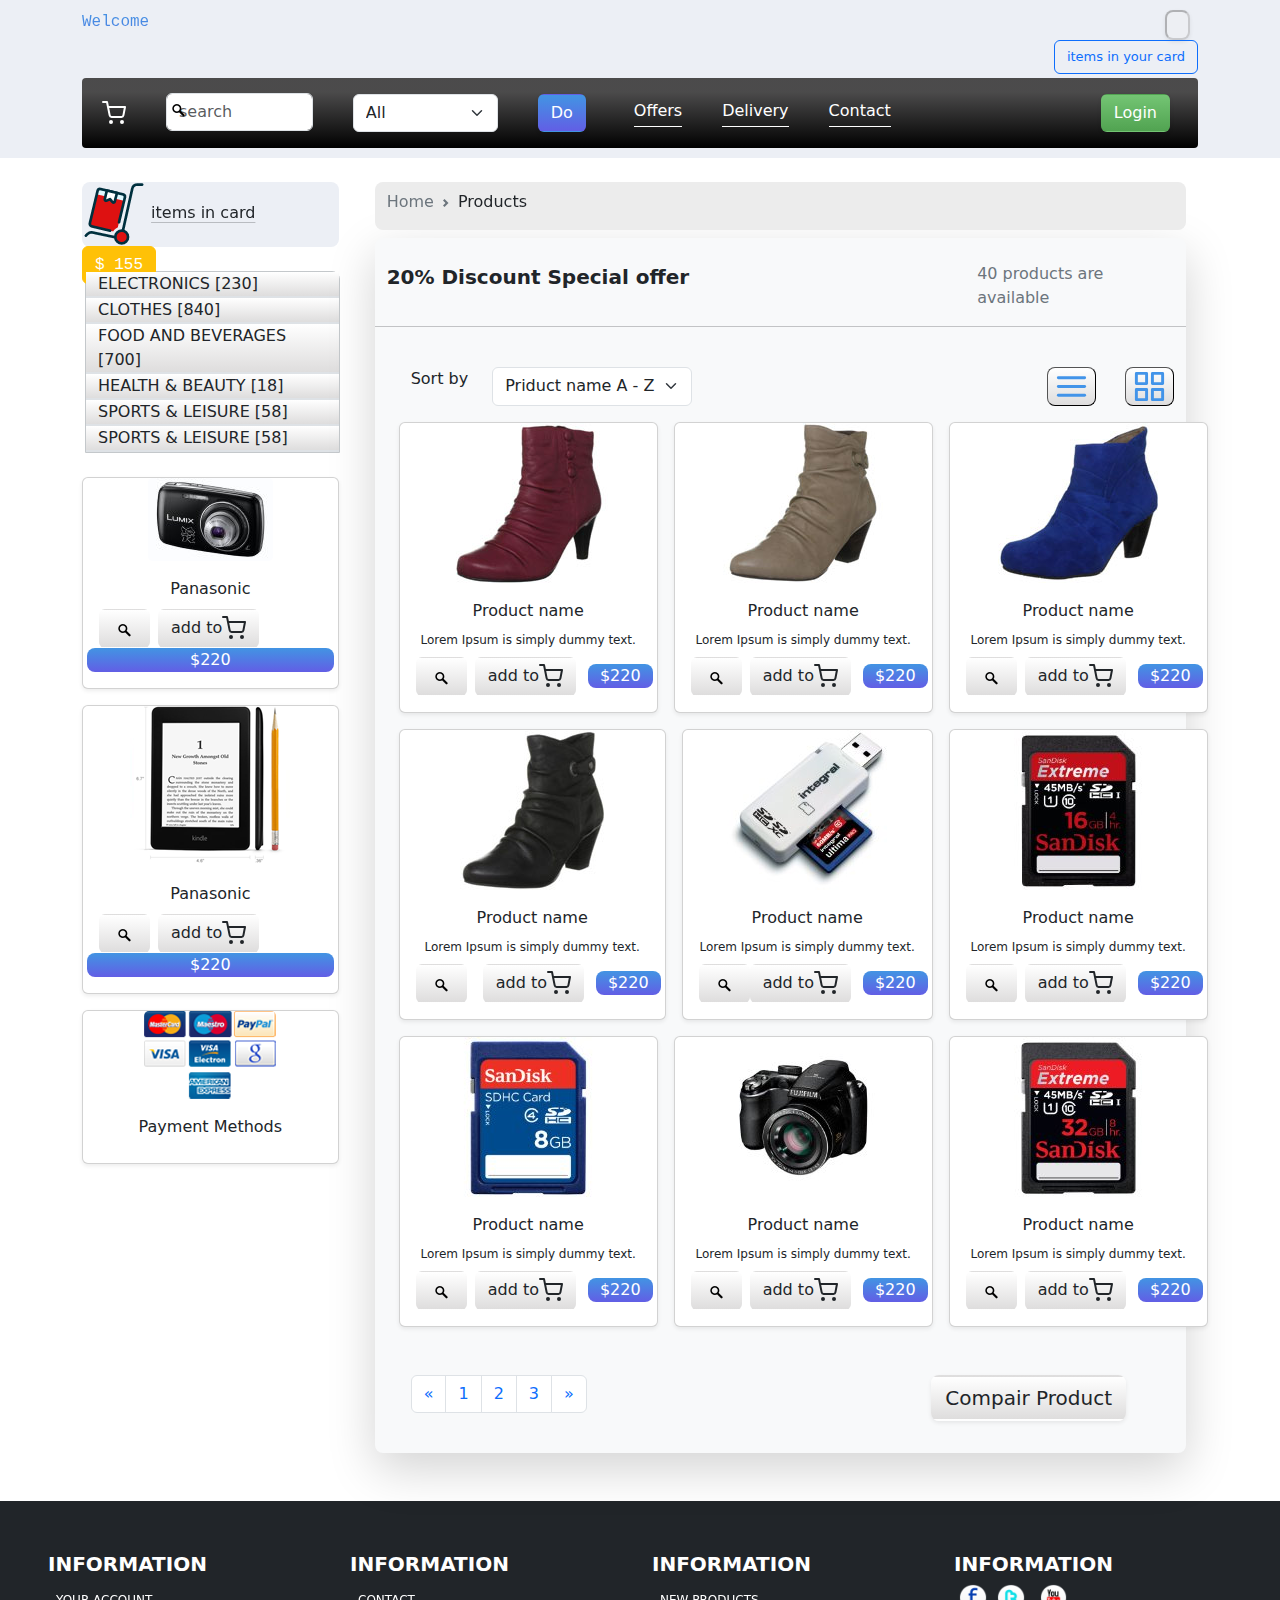
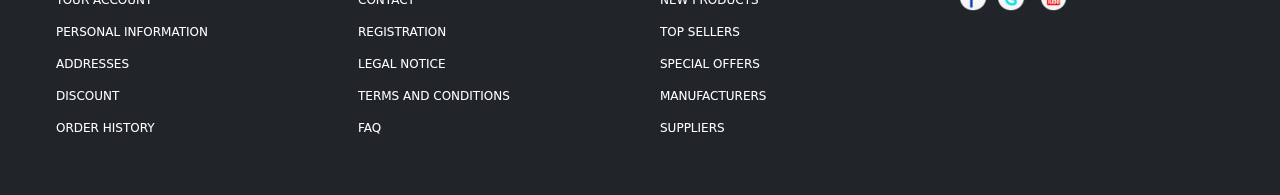
<file: offer.html>
<!DOCTYPE html>
<html lang="en">

<head>
    <meta charset="UTF-8">
    <meta name="viewport" content="width=device-width, initial-scale=1.0">
    <title>online shop cart</title>
    <link rel="stylesheet" href="css.css">
    <link rel="stylesheet" href="css/bootstrap.css">
    <link rel="icon" href="img/online-shopping.png">
    <style>
        @media screen and (max-width:767px) {


            #con {

                display: block;
                position: relative;
                justify-content: center;
                text-align: center;
                padding-left: 25px;
            }

            #list {
                width: 100%;

            }

            #block {
                display: block;
            }

            .loginpadge {
                width: 80%;
                right: 10%;
                height: 40%;

            }

            .smallimg {
                width: 32%;
            }

            .bigimg {
                width: 100%;
            }

            #col2 {
                width: 66.6%;
            }

        }




        @media (min-width:768px) and (max-width:10240px) {


            #con,
            #block {
                display: flex;

            }


            #list {
                width: 23%;
            }

            .loginpadge {
                width: 30%;
                right: 30%;
                height: 50%;
            }

            #nav {
                height: 70px;
            }

            .smallimg {
                width: 25%;
            }

            .bigimg {
                width: 70%;
            }

            #col1 {
                width: 41%;
            }

            .img {
                width: 25%;
            }

            .text {
                width: 45%;
            }

            .detail {
                width: 30%;
            }
        }
    </style>
</head>

<body style="height: 100vh;overflow-x: hidden;">

    <div style="background-color: rgb(236, 239, 245);padding:10px;" class="hiddd">
        <div class="container">
            <div class="row justify-content-around">
                <div class="col-sm-10 d-flex"> <span class="textcolor font-monospace me-2">Welcome </span>
                    <div class="fw-bold" id="vvv"></div>

                </div>
                <div class="col text-end"> <input type="text" class="shadow-sm rounded-3 me-2" disabled
                        style="width: 15%;height: max-content;" v-model="">
                    <a href="card.html" class="btn btn-outline-primary" style="height: max-content;font-size: small;">items in your
                        card</a>
                </div>

            </div>
            <nav class="navbar navbar-expand-lg bgnav  rounded-1 mt-1" id="nav">
                <a href="#k" class="navbar-toggler" data-bs-toggle="collapse">
                    <span class="navbar-toggler-icon"></span>
                </a>
                <il><svg xmlns="http://www.w3.org/2000/svg" width="24" height="24" viewBox="0 0 24 24" fill="none"
                        stroke="#fff" stroke-width="2" stroke-linecap="round" stroke-linejoin="round"
                        class="feather feather-shopping-cart">
                        <circle cx="9" cy="21" r="1"></circle>
                        <circle cx="20" cy="21" r="1"></circle>
                        <path d="M1 1h4l2.68 13.39a2 2 0 0 0 2 1.61h9.72a2 2 0 0 0 2-1.61L23 6H6"></path>
                    </svg></il>
                <il class="pt-4">
                    <input type="search" list="datalist" class="form-control" tabindex="40px" placeholder="search">
                    <img src="img/search.png" style="position: relative;top: -35px;">
                    <datalist id="datalist">
                        <option value="Camera"></option>
                        <option value="Manicure"></option>
                        <option value="Clothes"></option>
                        <option value="Foods"></option>
                        <option value="HEALTH"></option>
                    </datalist>

                </il>


                <il style="width: 20%;">
                    <select class="form-select" id="">
                        <option selected value="">All</option>
                        <option value="">Clothes</option>
                        <option value="">Foods</option>
                        <option value="">Sport</option>
                        <option value="">Books</option>
                    </select>
                </il>
                <il><a href="productss.html" class="btn shadow-sm backcolor text-white"> Do</a></il>
                <div id="k" class="collapse navbar-collapse">
                    <ul class="navbar-nav justify-content-around rounded-3  align-items-center p-2 text-white">

                        <il style="width: 100%;border-bottom: 1px solid white;padding-bottom: 3px;"><a
                                class="text-decoration-none text-white " href="offer.html">Offers</a></il>
                        <il style="width: 100%;border-bottom: 1px solid white;padding-bottom: 3px;"><a
                                class="text-decoration-none text-white " href="dilvery.html">Delivery</a></il>
                        <il style="width: 100%;border-bottom: 1px solid white;padding-bottom: 3px;"><a
                                class="text-decoration-none text-white " href="contact.html">Contact</a></il>
                        <il style="width: 100%;padding-left: 170px;"><button class="btn bggreen text-white shadow-sm"
                                id="loginn">Login</button></il>

                    </ul>
                </div>

            </nav>

        </div>





    </div>

    <div class="container">

        <div class="row">
            <div id="con" style="width: 100%;">
                <div class="cocl d-block " id="list">
                    <div class="col back mt-4 mb-4 rounded-3" style="width: 100%;height: 65px;">
                        <img src="img/warehouse-cart-package-ribbon-1 (1).png" alt="your card">
                        <a href="card.html" class="text-dark  icon-link link-underline-opacity-25
                          icon-link-hover link-underline-dark pe-4"> items in card</a>
                        <button class="btn btn-warning text-white font-monospace">$ 155</button>
                    </div>
                    <div class="col-3 back mb-4 rounded-3 "
                        style="width: 90%;height:max-content;background-color:rgba(168, 168, 168, 0.332);margin-left: 15px;">
                        <div class="row rounded-top-3 border border-secondary-subtle "
                            style="background-color:rgba(255, 255, 255, 0.332);">
                            <div id="li1" class="bg border-2 border-bottom">ELECTRONICS [230]</div>
                            <div id="li2" class=" hidden" style="background-color:rgba(168, 168, 168, 0.332)">
                                <div class="gggggggh11"> <svg xmlns="http://www.w3.org/2000/svg" width="24" height="24"
                                        viewBox="0 0 24 24" fill="none" stroke="black" stroke-width="2"
                                        stroke-linecap="round" stroke-linejoin="round"
                                        class="feather feather-chevron-right">
                                        <polyline points="9 18 15 12 9 6"></polyline>
                                    </svg>
                                    camera</div>
                                <div class="gggggggh22"> <svg xmlns="http://www.w3.org/2000/svg" width="24" height="24"
                                        viewBox="0 0 24 24" fill="none" stroke="black" stroke-width="2"
                                        stroke-linecap="round" stroke-linejoin="round"
                                        class="feather feather-chevron-right">
                                        <polyline points="9 18 15 12 9 6"></polyline>
                                    </svg>
                                    computer</div>
                                <div class="gggggggh33"> <svg xmlns="http://www.w3.org/2000/svg" width="24" height="24"
                                        viewBox="0 0 24 24" fill="none" stroke="black" stroke-width="2"
                                        stroke-linecap="round" stroke-linejoin="round"
                                        class="feather feather-chevron-right">
                                        <polyline points="9 18 15 12 9 6"></polyline>
                                    </svg>
                                    mopile</div>
                                <div class="gggggggh44"> <svg xmlns="http://www.w3.org/2000/svg" width="24" height="24"
                                        viewBox="0 0 24 24" fill="none" stroke="black" stroke-width="2"
                                        stroke-linecap="round" stroke-linejoin="round"
                                        class="feather feather-chevron-right">
                                        <polyline points="9 18 15 12 9 6"></polyline>
                                    </svg>
                                    sound</div>
                            </div>

                            <div id="li3" class="bg border-2 border-bottom">CLOTHES [840]</div>
                            <div id="li4" class=" hidden" style="background-color:rgba(168, 168, 168, 0.332)">
                                <div class="gggggggh11"> <svg xmlns="http://www.w3.org/2000/svg" width="24" height="24"
                                        viewBox="0 0 24 24" fill="none" stroke="black" stroke-width="2"
                                        stroke-linecap="round" stroke-linejoin="round"
                                        class="feather feather-chevron-right">
                                        <polyline points="9 18 15 12 9 6"></polyline>
                                    </svg>
                                    camera</div>
                                <div class="gggggggh22"> <svg xmlns="http://www.w3.org/2000/svg" width="24" height="24"
                                        viewBox="0 0 24 24" fill="none" stroke="black" stroke-width="2"
                                        stroke-linecap="round" stroke-linejoin="round"
                                        class="feather feather-chevron-right">
                                        <polyline points="9 18 15 12 9 6"></polyline>
                                    </svg>
                                    computer</div>
                                <div class="gggggggh33"> <svg xmlns="http://www.w3.org/2000/svg" width="24" height="24"
                                        viewBox="0 0 24 24" fill="none" stroke="black" stroke-width="2"
                                        stroke-linecap="round" stroke-linejoin="round"
                                        class="feather feather-chevron-right">
                                        <polyline points="9 18 15 12 9 6"></polyline>
                                    </svg>
                                    mopile</div>
                                <div class="gggggggh44"> <svg xmlns="http://www.w3.org/2000/svg" width="24" height="24"
                                        viewBox="0 0 24 24" fill="none" stroke="black" stroke-width="2"
                                        stroke-linecap="round" stroke-linejoin="round"
                                        class="feather feather-chevron-right">
                                        <polyline points="9 18 15 12 9 6"></polyline>
                                    </svg>
                                    sound</div>
                            </div>

                            <div id="li5" class="bg border-2 border-bottom">FOOD AND BEVERAGES [700]</div>
                            <div id="li6" class=" hidden" style="background-color:rgba(168, 168, 168, 0.332)">
                                <div class="gggggggh11"> <svg xmlns="http://www.w3.org/2000/svg" width="24" height="24"
                                        viewBox="0 0 24 24" fill="none" stroke="black" stroke-width="2"
                                        stroke-linecap="round" stroke-linejoin="round"
                                        class="feather feather-chevron-right">
                                        <polyline points="9 18 15 12 9 6"></polyline>
                                    </svg>
                                    camera</div>
                                <div class="gggggggh22"> <svg xmlns="http://www.w3.org/2000/svg" width="24" height="24"
                                        viewBox="0 0 24 24" fill="none" stroke="black" stroke-width="2"
                                        stroke-linecap="round" stroke-linejoin="round"
                                        class="feather feather-chevron-right">
                                        <polyline points="9 18 15 12 9 6"></polyline>
                                    </svg>
                                    computer</div>
                                <div class="gggggggh33"> <svg xmlns="http://www.w3.org/2000/svg" width="24" height="24"
                                        viewBox="0 0 24 24" fill="none" stroke="black" stroke-width="2"
                                        stroke-linecap="round" stroke-linejoin="round"
                                        class="feather feather-chevron-right">
                                        <polyline points="9 18 15 12 9 6"></polyline>
                                    </svg>
                                    mopile</div>
                                <div class="gggggggh44"> <svg xmlns="http://www.w3.org/2000/svg" width="24" height="24"
                                        viewBox="0 0 24 24" fill="none" stroke="black" stroke-width="2"
                                        stroke-linecap="round" stroke-linejoin="round"
                                        class="feather feather-chevron-right">
                                        <polyline points="9 18 15 12 9 6"></polyline>
                                    </svg>
                                    sound</div>
                            </div>

                            <div id="li7" class="bg border-2 border-bottom">HEALTH & BEAUTY [18]</div>
                            <div id="li8" class=" hidden" style="background-color:rgba(168, 168, 168, 0.332)">
                                <div class="gggggggh11"> <svg xmlns="http://www.w3.org/2000/svg" width="24" height="24"
                                        viewBox="0 0 24 24" fill="none" stroke="black" stroke-width="2"
                                        stroke-linecap="round" stroke-linejoin="round"
                                        class="feather feather-chevron-right">
                                        <polyline points="9 18 15 12 9 6"></polyline>
                                    </svg>
                                    camera</div>
                                <div class="gggggggh22"> <svg xmlns="http://www.w3.org/2000/svg" width="24" height="24"
                                        viewBox="0 0 24 24" fill="none" stroke="black" stroke-width="2"
                                        stroke-linecap="round" stroke-linejoin="round"
                                        class="feather feather-chevron-right">
                                        <polyline points="9 18 15 12 9 6"></polyline>
                                    </svg>
                                    computer</div>
                                <div class="gggggggh33"> <svg xmlns="http://www.w3.org/2000/svg" width="24" height="24"
                                        viewBox="0 0 24 24" fill="none" stroke="black" stroke-width="2"
                                        stroke-linecap="round" stroke-linejoin="round"
                                        class="feather feather-chevron-right">
                                        <polyline points="9 18 15 12 9 6"></polyline>
                                    </svg>
                                    mopile</div>
                                <div class="gggggggh44"> <svg xmlns="http://www.w3.org/2000/svg" width="24" height="24"
                                        viewBox="0 0 24 24" fill="none" stroke="black" stroke-width="2"
                                        stroke-linecap="round" stroke-linejoin="round"
                                        class="feather feather-chevron-right">
                                        <polyline points="9 18 15 12 9 6"></polyline>
                                    </svg>
                                    sound</div>
                            </div>

                            <div id="li9" class="bg border-2 border-bottom">SPORTS & LEISURE [58]</div>
                            <div id="li10" class=" hidden" style="background-color:rgba(168, 168, 168, 0.332)">
                                <div class="gggggggh11"> <svg xmlns="http://www.w3.org/2000/svg" width="24" height="24"
                                        viewBox="0 0 24 24" fill="none" stroke="black" stroke-width="2"
                                        stroke-linecap="round" stroke-linejoin="round"
                                        class="feather feather-chevron-right">
                                        <polyline points="9 18 15 12 9 6"></polyline>
                                    </svg>
                                    camera</div>
                                <div class="gggggggh22"> <svg xmlns="http://www.w3.org/2000/svg" width="24" height="24"
                                        viewBox="0 0 24 24" fill="none" stroke="black" stroke-width="2"
                                        stroke-linecap="round" stroke-linejoin="round"
                                        class="feather feather-chevron-right">
                                        <polyline points="9 18 15 12 9 6"></polyline>
                                    </svg>
                                    computer</div>
                                <div class="gggggggh33"> <svg xmlns="http://www.w3.org/2000/svg" width="24" height="24"
                                        viewBox="0 0 24 24" fill="none" stroke="black" stroke-width="2"
                                        stroke-linecap="round" stroke-linejoin="round"
                                        class="feather feather-chevron-right">
                                        <polyline points="9 18 15 12 9 6"></polyline>
                                    </svg>
                                    mopile</div>
                                <div class="gggggggh44"> <svg xmlns="http://www.w3.org/2000/svg" width="24" height="24"
                                        viewBox="0 0 24 24" fill="none" stroke="black" stroke-width="2"
                                        stroke-linecap="round" stroke-linejoin="round"
                                        class="feather feather-chevron-right">
                                        <polyline points="9 18 15 12 9 6"></polyline>
                                    </svg>
                                    sound</div>
                            </div>
                            <div id="li11" class="bg border-2 border-bottom">SPORTS & LEISURE [58]</div>
                            <div id="li12" class=" hidden" style="background-color:rgba(168, 168, 168, 0.332)">
                                <div class="gggggggh11"> <svg xmlns="http://www.w3.org/2000/svg" width="24" height="24"
                                        viewBox="0 0 24 24" fill="none" stroke="black" stroke-width="2"
                                        stroke-linecap="round" stroke-linejoin="round"
                                        class="feather feather-chevron-right">
                                        <polyline points="9 18 15 12 9 6"></polyline>
                                    </svg>
                                    camera</div>
                                <div class="gggggggh22"> <svg xmlns="http://www.w3.org/2000/svg" width="24" height="24"
                                        viewBox="0 0 24 24" fill="none" stroke="black" stroke-width="2"
                                        stroke-linecap="round" stroke-linejoin="round"
                                        class="feather feather-chevron-right">
                                        <polyline points="9 18 15 12 9 6"></polyline>
                                    </svg>
                                    computer</div>
                                <div class="gggggggh33"> <svg xmlns="http://www.w3.org/2000/svg" width="24" height="24"
                                        viewBox="0 0 24 24" fill="none" stroke="black" stroke-width="2"
                                        stroke-linecap="round" stroke-linejoin="round"
                                        class="feather feather-chevron-right">
                                        <polyline points="9 18 15 12 9 6"></polyline>
                                    </svg>
                                    mopile</div>
                                <div class="gggggggh44"> <svg xmlns="http://www.w3.org/2000/svg" width="24" height="24"
                                        viewBox="0 0 24 24" fill="none" stroke="black" stroke-width="2"
                                        stroke-linecap="round" stroke-linejoin="round"
                                        class="feather feather-chevron-right">
                                        <polyline points="9 18 15 12 9 6"></polyline>
                                    </svg>
                                    sound</div>
                            </div>
                        </div>
                    </div>

                    <div class="col">
                        <div class="card text-center align-items-center shadow-sm" style="width: 100%;">
                            <img src="img/products/panasonic.jpg" style="width: min-content;" class="card-img">
                            <div class="card-body">
                                <div class="card-title">
                                    Panasonic
                                </div>

                                <div class="row">
                                    <div class="col d-flex">
                                        <a href="card.html" style="width: max-content;" class="btn d-flex bg me-2"><img
                                                src="img/search.png" alt=""></a>
                                        <a href="card.html" style="width: max-content;" class="btn d-flex bg">add to
                                            <svg xmlns="http://www.w3.org/2000/svg" width="24" height="24"
                                                viewBox="0 0 24 24" fill="none" stroke="currentColor" stroke-width="2"
                                                stroke-linecap="round" stroke-linejoin="round"
                                                class="feather feather-shopping-cart">
                                                <circle cx="9" cy="21" r="1"></circle>
                                                <circle cx="20" cy="21" r="1"></circle>
                                                <path
                                                    d="M1 1h4l2.68 13.39a2 2 0 0 0 2 1.61h9.72a2 2 0 0 0 2-1.61L23 6H6">
                                                </path>
                                            </svg>
                                        </a>
                                    </div>
                                    <div class="col backcolor rounded-3 text-white align-self-center">$220</div>
                                </div>
                            </div>
                        </div>



                        <div class="card text-center align-items-center mt-3 shadow-sm" style="width: 100%;">
                            <img src="img/products/kindle.png" style="width: min-content;" class="card-img">
                            <div class="card-body">
                                <div class="card-title">
                                    Panasonic
                                </div>

                                <div class="row">
                                    <div class="col d-flex">
                                        <a href="card.html" style="width: max-content;" class="btn d-flex bg me-2"><img
                                                src="img/search.png" alt=""></a>
                                        <a href="card.html" style="width: max-content;" class="btn d-flex bg">add to
                                            <svg xmlns="http://www.w3.org/2000/svg" width="24" height="24"
                                                viewBox="0 0 24 24" fill="none" stroke="currentColor" stroke-width="2"
                                                stroke-linecap="round" stroke-linejoin="round"
                                                class="feather feather-shopping-cart">
                                                <circle cx="9" cy="21" r="1"></circle>
                                                <circle cx="20" cy="21" r="1"></circle>
                                                <path
                                                    d="M1 1h4l2.68 13.39a2 2 0 0 0 2 1.61h9.72a2 2 0 0 0 2-1.61L23 6H6">
                                                </path>
                                            </svg>
                                        </a>
                                    </div>
                                    <div class="col backcolor rounded-3 text-white align-self-center">$220</div>
                                </div>
                            </div>
                        </div>



                        <div class="card text-center align-items-center mt-3 shadow-sm" style="width: 100%;">
                            <img src="img/payment_methods.png"
                                style="width: min-content;margin-left:55px;margin-right: 56px;" class="card-img">
                            <div class="card-body">
                                <div class="card-title">
                                    Payment Methods
                                </div>


                            </div>
                        </div>
                    </div>

                </div>

                <div class="col m-4 ms-5" >
                    <div class="row">
                        <div class="bread pt-2 mb-2 rounded-3 "
                            style="--bs-breadcrumb-divider: url(&#34;data:image/svg+xml,%3Csvg xmlns='http://www.w3.org/2000/svg' width='8' height='8'%3E%3Cpath d='M2.5 0L1 1.5 3.5 4 1 6.5 2.5 8l4-4-4-4z' fill='%236c757d'/%3E%3C/svg%3E&#34;);">
                            <div class="breadcrumb ">
                                <div class="breadcrumb-item"><a href="index.html"
                                        class="icon-link link-underline-dark link-underline-opacity-0 link-underline-opacity-50-hover text-secondary">Home</a>
                                </div>
                                <div class="breadcrumb-item "><a href="index.html"
                                        class="icon-link link-underline-dark link-underline-opacity-0 link-underline-opacity-50-hover text-dark">Products</a>
                                </div>
                               
                            </div>
                        </div>
                    </div>



                    <div class="row bg-light rounded-3 shadow-lg" style="height: max-content;">







                        <div class="row justify-content-between d-flex mt-4 pb-3">
                            <div class="div fw-bold fs-5 w-75">20% Discount Special offer</div>
                            <div class="div fw-light  text-secondary w-25">40 products are available</div>
                        </div>
                        <hr>


                        <div class="row  m-4" id="products" style="padding: 0px;">

                            <div class="row justify-content-between d-flex">
                                <div style="width: max-content;display: flex;">
                                    <label class="me-4">Sort by</label>
                                    <select class="form-select" style="width: max-content;">
                                        <option selected>Priduct name A - Z</option>
                                        <option>Priduct name Z - A</option>
                                        <option>Priduct Stoke</option>
                                        <option>Price Lowest first</option>
                                    </select>
                                </div>
                                <div style="width: max-content;">
                                    <button id="btnline" class="bg rounded-3 border-1 me-4"
                                        style="width: max-content;"><svg xmlns="http://www.w3.org/2000/svg" width="35"
                                            height="35" viewBox="0 0 24 24" fill="none" stroke="#4294E9"
                                            stroke-width="2" stroke-linecap="round" stroke-linejoin="round"
                                            class="feather feather-menu">
                                            <line x1="3" y1="12" x2="21" y2="12"></line>
                                            <line x1="3" y1="6" x2="21" y2="6"></line>
                                            <line x1="3" y1="18" x2="21" y2="18"></line>
                                        </svg>
                                    </button>
                                    <button id="btnblock" class="bg rounded-3 border-1" style="width: max-content;"><svg
                                            xmlns="http://www.w3.org/2000/svg" width="35" height="35"
                                            viewBox="0 0 24 24" fill="none" stroke="#4294E9" stroke-width="2"
                                            stroke-linecap="round" stroke-linejoin="round" class="feather feather-grid">
                                            <rect x="3" y="3" width="7" height="7"></rect>
                                            <rect x="14" y="3" width="7" height="7"></rect>
                                            <rect x="14" y="14" width="7" height="7"></rect>
                                            <rect x="3" y="14" width="7" height="7"></rect>
                                        </svg>
                                    </button>
                                </div>
                            </div>

                            <div class="row " id="inblock" style="margin: 0px;padding: 0px;">
                                <div class="col">
                                    <div class="row">

                                        <div class="card text-center align-items-center mt-3 shadow-sm me-3"
                                            style="width:max-content;padding: 0px;">
                                            <img src="img/products/b1.jpg" style="width: min-content;" class="card-img">
                                            <div class="card-body">
                                                <div class="card-title">
                                                    Product name
                                                </div>
                                                <div class="card-text text-dark fw-light mb-2" style="font-size: 12px;">
                                                    Lorem Ipsum is simply dummy text.</div>
                                                <div class="row">
                                                    <div class="col d-flex">
                                                        <a href="product.html" style="width: max-content;"
                                                            class="btn d-flex bg me-2"><img src="img/search.png"
                                                                alt=""></a>
                                                        <a href="card.html" style="width: max-content;"
                                                            class="btn d-flex bg">add to
                                                            <svg xmlns="http://www.w3.org/2000/svg" width="24"
                                                                height="24" viewBox="0 0 24 24" fill="none"
                                                                stroke="currentColor" stroke-width="2"
                                                                stroke-linecap="round" stroke-linejoin="round"
                                                                class="feather feather-shopping-cart">
                                                                <circle cx="9" cy="21" r="1"></circle>
                                                                <circle cx="20" cy="21" r="1"></circle>
                                                                <path
                                                                    d="M1 1h4l2.68 13.39a2 2 0 0 0 2 1.61h9.72a2 2 0 0 0 2-1.61L23 6H6">
                                                                </path>
                                                            </svg>
                                                        </a>
                                                    </div>
                                                    <div class="col backcolor rounded-3 text-white align-self-center">
                                                        $220</div>
                                                </div>
                                            </div>
                                        </div>

                                        <div class="card text-center align-items-center mt-3 me-3 shadow-sm"
                                            style="width:max-content;padding: 0px;">
                                            <img src="img/products/b2.jpg" style="width: min-content;" class="card-img">
                                            <div class="card-body">
                                                <div class="card-title">
                                                    Product name
                                                </div>
                                                <div class="card-text text-dark fw-light mb-2" style="font-size: 12px;">
                                                    Lorem Ipsum is simply dummy text.</div>
                                                <div class="row">
                                                    <div class="col d-flex">
                                                        <a href="product.html" style="width: max-content;"
                                                            class="btn d-flex bg me-2"><img src="img/search.png"
                                                                alt=""></a>
                                                        <a href="card.html" style="width: max-content;"
                                                            class="btn d-flex bg">add to
                                                            <svg xmlns="http://www.w3.org/2000/svg" width="24"
                                                                height="24" viewBox="0 0 24 24" fill="none"
                                                                stroke="currentColor" stroke-width="2"
                                                                stroke-linecap="round" stroke-linejoin="round"
                                                                class="feather feather-shopping-cart">
                                                                <circle cx="9" cy="21" r="1"></circle>
                                                                <circle cx="20" cy="21" r="1"></circle>
                                                                <path
                                                                    d="M1 1h4l2.68 13.39a2 2 0 0 0 2 1.61h9.72a2 2 0 0 0 2-1.61L23 6H6">
                                                                </path>
                                                            </svg>
                                                        </a>
                                                    </div>
                                                    <div class="col backcolor rounded-3 text-white align-self-center">
                                                        $220</div>
                                                </div>
                                            </div>
                                        </div>

                                        <div class="card text-center align-items-center mt-3 shadow-sm"
                                            style="width:max-content;padding: 0px;">
                                            <img src="img/products/b3.jpg" style="width: min-content;" class="card-img">
                                            <div class="card-body">
                                                <div class="card-title">
                                                    Product name
                                                </div>
                                                <div class="card-text text-dark fw-light mb-2" style="font-size: 12px;">
                                                    Lorem Ipsum is simply dummy text.</div>
                                                <div class="row">
                                                    <div class="col d-flex">
                                                        <a href="product.html" style="width: max-content;"
                                                            class="btn d-flex bg me-2"><img src="img/search.png"
                                                                alt=""></a>
                                                        <a href="card.html" style="width: max-content;"
                                                            class="btn d-flex bg">add to
                                                            <svg xmlns="http://www.w3.org/2000/svg" width="24"
                                                                height="24" viewBox="0 0 24 24" fill="none"
                                                                stroke="currentColor" stroke-width="2"
                                                                stroke-linecap="round" stroke-linejoin="round"
                                                                class="feather feather-shopping-cart">
                                                                <circle cx="9" cy="21" r="1"></circle>
                                                                <circle cx="20" cy="21" r="1"></circle>
                                                                <path
                                                                    d="M1 1h4l2.68 13.39a2 2 0 0 0 2 1.61h9.72a2 2 0 0 0 2-1.61L23 6H6">
                                                                </path>
                                                            </svg>
                                                        </a>
                                                    </div>
                                                    <div class="col backcolor rounded-3 text-white align-self-center">
                                                        $220</div>
                                                </div>
                                            </div>
                                        </div>

                                    </div>
                                    <div class="row">

                                        <div class="card text-center align-items-center mt-3 me-3 shadow-sm"
                                            style="width:max-content;padding: 0px;">
                                            <img src="img/products/b4.jpg" style="width: min-content;" class="card-img">
                                            <div class="card-body">
                                                <div class="card-title">
                                                    Product name
                                                </div>
                                                <div class="card-text text-dark fw-light mb-2" style="font-size: 12px;">
                                                    Lorem Ipsum is simply dummy text.</div>

                                                <div class="row">
                                                    <div class="col d-flex">
                                                        <a href="product.html" style="width: max-content;"
                                                            class="btn d-flex bg me-3"><img src="img/search.png"
                                                                alt=""></a>
                                                        <a href="card.html" style="width: max-content;"
                                                            class="btn d-flex bg">add to
                                                            <svg xmlns="http://www.w3.org/2000/svg" width="24"
                                                                height="24" viewBox="0 0 24 24" fill="none"
                                                                stroke="currentColor" stroke-width="2"
                                                                stroke-linecap="round" stroke-linejoin="round"
                                                                class="feather feather-shopping-cart">
                                                                <circle cx="9" cy="21" r="1"></circle>
                                                                <circle cx="20" cy="21" r="1"></circle>
                                                                <path
                                                                    d="M1 1h4l2.68 13.39a2 2 0 0 0 2 1.61h9.72a2 2 0 0 0 2-1.61L23 6H6">
                                                                </path>
                                                            </svg>
                                                        </a>
                                                    </div>
                                                    <div class="col backcolor rounded-3 text-white align-self-center">
                                                        $220</div>
                                                </div>
                                            </div>
                                        </div>

                                        <div class="card text-center align-items-center mt-3 me-3 shadow-sm"
                                            style="width:max-content;padding: 0px;">
                                            <img src="img/products/7.jpg" style="width: min-content;" class="card-img">
                                            <div class="card-body">
                                                <div class="card-title">
                                                    Product name
                                                </div>
                                                <div class="card-text text-dark fw-light mb-2" style="font-size: 12px;">
                                                    Lorem Ipsum is simply dummy text.</div>
                                                <div class="row">
                                                    <div class="col d-flex">
                                                        <a href="product.html" style="width: max-content;"
                                                            class="btn d-flex bg "><img src="img/search.png" alt=""></a>
                                                        <a href="card.html" style="width: max-content;"
                                                            class="btn d-flex bg">add to
                                                            <svg xmlns="http://www.w3.org/2000/svg" width="24"
                                                                height="24" viewBox="0 0 24 24" fill="none"
                                                                stroke="currentColor" stroke-width="2"
                                                                stroke-linecap="round" stroke-linejoin="round"
                                                                class="feather feather-shopping-cart">
                                                                <circle cx="9" cy="21" r="1"></circle>
                                                                <circle cx="20" cy="21" r="1"></circle>
                                                                <path
                                                                    d="M1 1h4l2.68 13.39a2 2 0 0 0 2 1.61h9.72a2 2 0 0 0 2-1.61L23 6H6">
                                                                </path>
                                                            </svg>
                                                        </a>
                                                    </div>
                                                    <div class="col backcolor rounded-3 text-white align-self-center">
                                                        $220</div>
                                                </div>
                                            </div>
                                        </div>

                                        <div class="card text-center align-items-center mt-3 shadow-sm"
                                            style="width:max-content;padding: 0px;">
                                            <img src="img/products/8.jpg" style="width: min-content;" class="card-img">
                                            <div class="card-body">
                                                <div class="card-title">
                                                    Product name
                                                </div>
                                                <div class="card-text text-dark fw-light mb-2" style="font-size: 12px;">
                                                    Lorem Ipsum is simply dummy text.</div>
                                                <div class="row">
                                                    <div class="col d-flex">
                                                        <a href="product.html" style="width: max-content;"
                                                            class="btn d-flex bg me-2"><img src="img/search.png"
                                                                alt=""></a>
                                                        <a href="card.html" style="width: max-content;"
                                                            class="btn d-flex bg">add to
                                                            <svg xmlns="http://www.w3.org/2000/svg" width="24"
                                                                height="24" viewBox="0 0 24 24" fill="none"
                                                                stroke="currentColor" stroke-width="2"
                                                                stroke-linecap="round" stroke-linejoin="round"
                                                                class="feather feather-shopping-cart">
                                                                <circle cx="9" cy="21" r="1"></circle>
                                                                <circle cx="20" cy="21" r="1"></circle>
                                                                <path
                                                                    d="M1 1h4l2.68 13.39a2 2 0 0 0 2 1.61h9.72a2 2 0 0 0 2-1.61L23 6H6">
                                                                </path>
                                                            </svg>
                                                        </a>
                                                    </div>
                                                    <div class="col backcolor rounded-3 text-white align-self-center">
                                                        $220</div>
                                                </div>
                                            </div>
                                        </div>

                                    </div>

                                    <div class="row">

                                        <div class="card text-center align-items-center mt-3 shadow-sm me-3"
                                            style="width:max-content;padding: 0px;">
                                            <img src="img/products/10.jpg" style="width: min-content;" class="card-img">
                                            <div class="card-body">
                                                <div class="card-title">
                                                    Product name
                                                </div>
                                                <div class="card-text text-dark fw-light mb-2" style="font-size: 12px;">
                                                    Lorem Ipsum is simply dummy text.</div>
                                                <div class="row">
                                                    <div class="col d-flex">
                                                        <a href="product.html" style="width: max-content;"
                                                            class="btn d-flex bg me-2"><img src="img/search.png"
                                                                alt=""></a>
                                                        <a href="card.html" style="width: max-content;"
                                                            class="btn d-flex bg">add to
                                                            <svg xmlns="http://www.w3.org/2000/svg" width="24"
                                                                height="24" viewBox="0 0 24 24" fill="none"
                                                                stroke="currentColor" stroke-width="2"
                                                                stroke-linecap="round" stroke-linejoin="round"
                                                                class="feather feather-shopping-cart">
                                                                <circle cx="9" cy="21" r="1"></circle>
                                                                <circle cx="20" cy="21" r="1"></circle>
                                                                <path
                                                                    d="M1 1h4l2.68 13.39a2 2 0 0 0 2 1.61h9.72a2 2 0 0 0 2-1.61L23 6H6">
                                                                </path>
                                                            </svg>
                                                        </a>
                                                    </div>
                                                    <div class="col backcolor rounded-3 text-white align-self-center">
                                                        $220</div>
                                                </div>
                                            </div>
                                        </div>

                                        <div class="card text-center align-items-center mt-3 me-3 shadow-sm"
                                            style="width:max-content;padding: 0px;">
                                            <img src="img/products/11.jpg" style="width: min-content;" class="card-img">
                                            <div class="card-body">
                                                <div class="card-title">
                                                    Product name
                                                </div>
                                                <div class="card-text text-dark fw-light mb-2" style="font-size: 12px;">
                                                    Lorem Ipsum is simply dummy text.</div>
                                                <div class="row">
                                                    <div class="col d-flex">
                                                        <a href="product.html" style="width: max-content;"
                                                            class="btn d-flex bg me-2"><img src="img/search.png"
                                                                alt=""></a>
                                                        <a href="card.html" style="width: max-content;"
                                                            class="btn d-flex bg">add to
                                                            <svg xmlns="http://www.w3.org/2000/svg" width="24"
                                                                height="24" viewBox="0 0 24 24" fill="none"
                                                                stroke="currentColor" stroke-width="2"
                                                                stroke-linecap="round" stroke-linejoin="round"
                                                                class="feather feather-shopping-cart">
                                                                <circle cx="9" cy="21" r="1"></circle>
                                                                <circle cx="20" cy="21" r="1"></circle>
                                                                <path
                                                                    d="M1 1h4l2.68 13.39a2 2 0 0 0 2 1.61h9.72a2 2 0 0 0 2-1.61L23 6H6">
                                                                </path>
                                                            </svg>
                                                        </a>
                                                    </div>
                                                    <div class="col backcolor rounded-3 text-white align-self-center">
                                                        $220</div>
                                                </div>
                                            </div>
                                        </div>

                                        <div class="card text-center align-items-center mt-3 shadow-sm"
                                            style="width:max-content;padding: 0px;">
                                            <img src="img/products/12.jpg" style="width: min-content;" class="card-img">
                                            <div class="card-body">
                                                <div class="card-title">
                                                    Product name
                                                </div>
                                                <div class="card-text text-dark fw-light mb-2" style="font-size: 12px;">
                                                    Lorem Ipsum is simply dummy text.</div>
                                                <div class="row">
                                                    <div class="col d-flex">
                                                        <a href="product.html" style="width: max-content;"
                                                            class="btn d-flex bg me-2"><img src="img/search.png"
                                                                alt=""></a>
                                                        <a href="card.html" style="width: max-content;"
                                                            class="btn d-flex bg">add to
                                                            <svg xmlns="http://www.w3.org/2000/svg" width="24"
                                                                height="24" viewBox="0 0 24 24" fill="none"
                                                                stroke="currentColor" stroke-width="2"
                                                                stroke-linecap="round" stroke-linejoin="round"
                                                                class="feather feather-shopping-cart">
                                                                <circle cx="9" cy="21" r="1"></circle>
                                                                <circle cx="20" cy="21" r="1"></circle>
                                                                <path
                                                                    d="M1 1h4l2.68 13.39a2 2 0 0 0 2 1.61h9.72a2 2 0 0 0 2-1.61L23 6H6">
                                                                </path>
                                                            </svg>
                                                        </a>
                                                    </div>
                                                    <div class="col backcolor rounded-3 text-white align-self-center">
                                                        $220</div>
                                                </div>
                                            </div>
                                        </div>

                                    </div>

                                </div>


                            </div>
                            <div class="row inline d-none" id="inline">
                                <div class="row mt-4">
                                    <div class=" img"><img src="img/products/b1.jpg" style="width: min-content;"></div>

                                    <div class="text">
                                        <div class="row fw-bolder fs-4"> New | Available</div>
                                        <hr>
                                        <div class="row fw-bold fs-5">Product Name</div>
                                        <div class="row fw-light">Nowadays the lingerie industry is one of the most
                                            successful business
                                            spheres.We always stay in touch with the latest fashion tendencies - that is
                                            why our goods are so popular..</div>
                                        <div class="row justify-content-end mt-4 mb-4"><button class="btn bg"
                                                style="width: max-content;">View Details</button></div>
                                    </div>


                                    <div class="detail">
                                        <div class="row justify-content-end fs-4 fw-bold">$222</div>
                                        <div class="row justify-content-end d-flex mt-4 mb-4">
                                            <label style="width: max-content;font-size: small;">Adds product to
                                                compair</label>
                                            <input type="checkbox" class="form-check-input" id="">
                                        </div>
                                        <div class="row justify-content-end">
                                            <div class="btn-group me-0" style="width: max-content;">
                                                <button style="width: max-content;"
                                                    class="bgblue rounded-3 rounded-end-0 text-white">Add to card <svg
                                                        xmlns="http://www.w3.org/2000/svg" width="24" height="24"
                                                        viewBox="0 0 24 24" fill="none" stroke="#fff" stroke-width="2"
                                                        stroke-linecap="round" stroke-linejoin="round"
                                                        class="feather feather-shopping-cart">
                                                        <circle cx="9" cy="21" r="1"></circle>
                                                        <circle cx="20" cy="21" r="1">
                                                        </circle>
                                                        <path
                                                            d="M1 1h4l2.68 13.39a2 2 0 0 0 2 1.61h9.72a2 2 0 0 0 2-1.61L23 6H6">
                                                        </path>
                                                    </svg></button>
                                                <button style="width: max-content;" class="btn bg rounded-end-2"><svg
                                                        xmlns="http://www.w3.org/2000/svg" width="28" height="28"
                                                        viewBox="0 0 24 24" fill="none" stroke="currentColor"
                                                        stroke-width="2" stroke-linecap="round" stroke-linejoin="round"
                                                        class="feather feather-search">
                                                        <circle cx="11" cy="11" r="8"></circle>
                                                        <line x1="21" y1="21" x2="16.65" y2="16.65"></line>
                                                    </svg></button>
                                            </div>
                                        </div>
                                    </div>



                                </div>
                                <hr>
                                <div class="row">
                                    <div class=" img"><img src="img/products/b2.jpg" style="width: min-content;"></div>

                                    <div class="text">
                                        <div class="row fw-bolder fs-4"> New | Available</div>
                                        <hr>
                                        <div class="row fw-bold fs-5">Product Name</div>
                                        <div class="row fw-light">Nowadays the lingerie industry is one of the most
                                            successful business
                                            spheres.We always stay in touch with the latest fashion tendencies - that is
                                            why our goods are so popular..</div>
                                        <div class="row justify-content-end mt-4 mb-4"><button class="btn bg"
                                                style="width: max-content;">View Details</button></div>
                                    </div>


                                    <div class="detail">
                                        <div class="row justify-content-end fs-4 fw-bold">$222</div>
                                        <div class="row justify-content-end d-flex mt-4 mb-4">
                                            <label style="width: max-content;font-size: small;">Adds product to
                                                compair</label>
                                            <input type="checkbox" class="form-check-input" id="">
                                        </div>
                                        <div class="row justify-content-end">
                                            <div class="btn-group me-0" style="width: max-content;">
                                                <button style="width: max-content;"
                                                    class="bgblue rounded-3 rounded-end-0 text-white">Add to card <svg
                                                        xmlns="http://www.w3.org/2000/svg" width="24" height="24"
                                                        viewBox="0 0 24 24" fill="none" stroke="#fff" stroke-width="2"
                                                        stroke-linecap="round" stroke-linejoin="round"
                                                        class="feather feather-shopping-cart">
                                                        <circle cx="9" cy="21" r="1"></circle>
                                                        <circle cx="20" cy="21" r="1">
                                                        </circle>
                                                        <path
                                                            d="M1 1h4l2.68 13.39a2 2 0 0 0 2 1.61h9.72a2 2 0 0 0 2-1.61L23 6H6">
                                                        </path>
                                                    </svg></button>
                                                <button style="width: max-content;" class="btn bg rounded-end-2"><svg
                                                        xmlns="http://www.w3.org/2000/svg" width="28" height="28"
                                                        viewBox="0 0 24 24" fill="none" stroke="currentColor"
                                                        stroke-width="2" stroke-linecap="round" stroke-linejoin="round"
                                                        class="feather feather-search">
                                                        <circle cx="11" cy="11" r="8"></circle>
                                                        <line x1="21" y1="21" x2="16.65" y2="16.65"></line>
                                                    </svg></button>
                                            </div>
                                        </div>
                                    </div>



                                </div>
                                <hr>
                                <div class="row">
                                    <div class=" img"><img src="img/products/b3.jpg" style="width: min-content;"></div>

                                    <div class="text">
                                        <div class="row fw-bolder fs-4"> New | Available</div>
                                        <hr>
                                        <div class="row fw-bold fs-5">Product Name</div>
                                        <div class="row fw-light">Nowadays the lingerie industry is one of the most
                                            successful business
                                            spheres.We always stay in touch with the latest fashion tendencies - that is
                                            why our goods are so popular..</div>
                                        <div class="row justify-content-end mt-4 mb-4"><button class="btn bg"
                                                style="width: max-content;">View Details</button></div>
                                    </div>


                                    <div class="detail">
                                        <div class="row justify-content-end fs-4 fw-bold">$222</div>
                                        <div class="row justify-content-end d-flex mt-4 mb-4">
                                            <label style="width: max-content;font-size: small;">Adds product to
                                                compair</label>
                                            <input type="checkbox" class="form-check-input" id="">
                                        </div>
                                        <div class="row justify-content-end">
                                            <div class="btn-group me-0" style="width: max-content;">
                                                <button style="width: max-content;"
                                                    class="bgblue rounded-3 rounded-end-0 text-white">Add to card <svg
                                                        xmlns="http://www.w3.org/2000/svg" width="24" height="24"
                                                        viewBox="0 0 24 24" fill="none" stroke="#fff" stroke-width="2"
                                                        stroke-linecap="round" stroke-linejoin="round"
                                                        class="feather feather-shopping-cart">
                                                        <circle cx="9" cy="21" r="1"></circle>
                                                        <circle cx="20" cy="21" r="1">
                                                        </circle>
                                                        <path
                                                            d="M1 1h4l2.68 13.39a2 2 0 0 0 2 1.61h9.72a2 2 0 0 0 2-1.61L23 6H6">
                                                        </path>
                                                    </svg></button>
                                                <button style="width: max-content;" class="btn bg rounded-end-2"><svg
                                                        xmlns="http://www.w3.org/2000/svg" width="28" height="28"
                                                        viewBox="0 0 24 24" fill="none" stroke="currentColor"
                                                        stroke-width="2" stroke-linecap="round" stroke-linejoin="round"
                                                        class="feather feather-search">
                                                        <circle cx="11" cy="11" r="8"></circle>
                                                        <line x1="21" y1="21" x2="16.65" y2="16.65"></line>
                                                    </svg></button>
                                            </div>
                                        </div>
                                    </div>



                                </div>
                                <hr>
                                <div class="row">
                                    <div class=" img"><img src="img/products/b4.jpg" style="width: min-content;"></div>

                                    <div class="text">
                                        <div class="row fw-bolder fs-4"> New | Available</div>
                                        <hr>
                                        <div class="row fw-bold fs-5">Product Name</div>
                                        <div class="row fw-light">Nowadays the lingerie industry is one of the most
                                            successful business
                                            spheres.We always stay in touch with the latest fashion tendencies - that is
                                            why our goods are so popular..</div>
                                        <div class="row justify-content-end mt-4 mb-4"><button class="btn bg"
                                                style="width: max-content;">View Details</button></div>
                                    </div>


                                    <div class="detail">
                                        <div class="row justify-content-end fs-4 fw-bold">$222</div>
                                        <div class="row justify-content-end d-flex mt-4 mb-4">
                                            <label style="width: max-content;font-size: small;">Adds product to
                                                compair</label>
                                            <input type="checkbox" class="form-check-input" id="">
                                        </div>
                                        <div class="row justify-content-end">
                                            <div class="btn-group me-0" style="width: max-content;">
                                                <button style="width: max-content;"
                                                    class="bgblue rounded-3 rounded-end-0 text-white">Add to card <svg
                                                        xmlns="http://www.w3.org/2000/svg" width="24" height="24"
                                                        viewBox="0 0 24 24" fill="none" stroke="#fff" stroke-width="2"
                                                        stroke-linecap="round" stroke-linejoin="round"
                                                        class="feather feather-shopping-cart">
                                                        <circle cx="9" cy="21" r="1"></circle>
                                                        <circle cx="20" cy="21" r="1">
                                                        </circle>
                                                        <path
                                                            d="M1 1h4l2.68 13.39a2 2 0 0 0 2 1.61h9.72a2 2 0 0 0 2-1.61L23 6H6">
                                                        </path>
                                                    </svg></button>
                                                <button style="width: max-content;" class="btn bg rounded-end-2"><svg
                                                        xmlns="http://www.w3.org/2000/svg" width="28" height="28"
                                                        viewBox="0 0 24 24" fill="none" stroke="currentColor"
                                                        stroke-width="2" stroke-linecap="round" stroke-linejoin="round"
                                                        class="feather feather-search">
                                                        <circle cx="11" cy="11" r="8"></circle>
                                                        <line x1="21" y1="21" x2="16.65" y2="16.65"></line>
                                                    </svg></button>
                                            </div>
                                        </div>
                                    </div>



                                </div>
                                <hr>
                                <div class="row">
                                    <div class=" img"><img src="img/products/8.jpg" style="width: min-content;"></div>

                                    <div class="text">
                                        <div class="row fw-bolder fs-4"> New | Available</div>
                                        <hr>
                                        <div class="row fw-bold fs-5">Product Name</div>
                                        <div class="row fw-light">Nowadays the lingerie industry is one of the most
                                            successful business
                                            spheres.We always stay in touch with the latest fashion tendencies - that is
                                            why our goods are so popular..</div>
                                        <div class="row justify-content-end mt-4 mb-4"><button class="btn bg"
                                                style="width: max-content;">View Details</button></div>
                                    </div>


                                    <div class="detail">
                                        <div class="row justify-content-end fs-4 fw-bold">$222</div>
                                        <div class="row justify-content-end d-flex mt-4 mb-4">
                                            <label style="width: max-content;font-size: small;">Adds product to
                                                compair</label>
                                            <input type="checkbox" class="form-check-input" id="">
                                        </div>
                                        <div class="row justify-content-end">
                                            <div class="btn-group me-0" style="width: max-content;">
                                                <button style="width: max-content;"
                                                    class="bgblue rounded-3 rounded-end-0 text-white">Add to card <svg
                                                        xmlns="http://www.w3.org/2000/svg" width="24" height="24"
                                                        viewBox="0 0 24 24" fill="none" stroke="#fff" stroke-width="2"
                                                        stroke-linecap="round" stroke-linejoin="round"
                                                        class="feather feather-shopping-cart">
                                                        <circle cx="9" cy="21" r="1"></circle>
                                                        <circle cx="20" cy="21" r="1">
                                                        </circle>
                                                        <path
                                                            d="M1 1h4l2.68 13.39a2 2 0 0 0 2 1.61h9.72a2 2 0 0 0 2-1.61L23 6H6">
                                                        </path>
                                                    </svg></button>
                                                <button style="width: max-content;" class="btn bg rounded-end-2"><svg
                                                        xmlns="http://www.w3.org/2000/svg" width="28" height="28"
                                                        viewBox="0 0 24 24" fill="none" stroke="currentColor"
                                                        stroke-width="2" stroke-linecap="round" stroke-linejoin="round"
                                                        class="feather feather-search">
                                                        <circle cx="11" cy="11" r="8"></circle>
                                                        <line x1="21" y1="21" x2="16.65" y2="16.65"></line>
                                                    </svg></button>
                                            </div>
                                        </div>
                                    </div>



                                </div>
                                <hr>
                                <div class="row">
                                    <div class=" img"><img src="img/products/9.jpg" style="width: min-content;"></div>

                                    <div class="text">
                                        <div class="row fw-bolder fs-4"> New | Available</div>
                                        <hr>
                                        <div class="row fw-bold fs-5">Product Name</div>
                                        <div class="row fw-light">Nowadays the lingerie industry is one of the most
                                            successful business
                                            spheres.We always stay in touch with the latest fashion tendencies - that is
                                            why our goods are so popular..</div>
                                        <div class="row justify-content-end mt-4 mb-4"><button class="btn bg"
                                                style="width: max-content;">View Details</button></div>
                                    </div>


                                    <div class="detail">
                                        <div class="row justify-content-end fs-4 fw-bold">$222</div>
                                        <div class="row justify-content-end d-flex mt-4 mb-4">
                                            <label style="width: max-content;font-size: small;">Adds product to
                                                compair</label>
                                            <input type="checkbox" class="form-check-input" id="">
                                        </div>
                                        <div class="row justify-content-end">
                                            <div class="btn-group me-0" style="width: max-content;">
                                                <button style="width: max-content;"
                                                    class="bgblue rounded-3 rounded-end-0 text-white">Add to card <svg
                                                        xmlns="http://www.w3.org/2000/svg" width="24" height="24"
                                                        viewBox="0 0 24 24" fill="none" stroke="#fff" stroke-width="2"
                                                        stroke-linecap="round" stroke-linejoin="round"
                                                        class="feather feather-shopping-cart">
                                                        <circle cx="9" cy="21" r="1"></circle>
                                                        <circle cx="20" cy="21" r="1">
                                                        </circle>
                                                        <path
                                                            d="M1 1h4l2.68 13.39a2 2 0 0 0 2 1.61h9.72a2 2 0 0 0 2-1.61L23 6H6">
                                                        </path>
                                                    </svg></button>
                                                <button style="width: max-content;" class="btn bg rounded-end-2"><svg
                                                        xmlns="http://www.w3.org/2000/svg" width="28" height="28"
                                                        viewBox="0 0 24 24" fill="none" stroke="currentColor"
                                                        stroke-width="2" stroke-linecap="round" stroke-linejoin="round"
                                                        class="feather feather-search">
                                                        <circle cx="11" cy="11" r="8"></circle>
                                                        <line x1="21" y1="21" x2="16.65" y2="16.65"></line>
                                                    </svg></button>
                                            </div>
                                        </div>
                                    </div>



                                </div>
                                <hr>
                                <div class="row">
                                    <div class=" img"><img src="img/products/4.jpg" style="width: min-content;"></div>

                                    <div class="text">
                                        <div class="row fw-bolder fs-4"> New | Available</div>
                                        <hr>
                                        <div class="row fw-bold fs-5">Product Name</div>
                                        <div class="row fw-light">Nowadays the lingerie industry is one of the most
                                            successful business
                                            spheres.We always stay in touch with the latest fashion tendencies - that is
                                            why our goods are so popular..</div>
                                        <div class="row justify-content-end mt-4 mb-4"><button class="btn bg"
                                                style="width: max-content;">View Details</button></div>
                                    </div>


                                    <div class="detail">
                                        <div class="row justify-content-end fs-4 fw-bold">$222</div>
                                        <div class="row justify-content-end d-flex mt-4 mb-4">
                                            <label style="width: max-content;font-size: small;">Adds product to
                                                compair</label>
                                            <input type="checkbox" class="form-check-input" id="">
                                        </div>
                                        <div class="row justify-content-end">
                                            <div class="btn-group me-0" style="width: max-content;">
                                                <button style="width: max-content;"
                                                    class="bgblue rounded-3 rounded-end-0 text-white">Add to card <svg
                                                        xmlns="http://www.w3.org/2000/svg" width="24" height="24"
                                                        viewBox="0 0 24 24" fill="none" stroke="#fff" stroke-width="2"
                                                        stroke-linecap="round" stroke-linejoin="round"
                                                        class="feather feather-shopping-cart">
                                                        <circle cx="9" cy="21" r="1"></circle>
                                                        <circle cx="20" cy="21" r="1">
                                                        </circle>
                                                        <path
                                                            d="M1 1h4l2.68 13.39a2 2 0 0 0 2 1.61h9.72a2 2 0 0 0 2-1.61L23 6H6">
                                                        </path>
                                                    </svg></button>
                                                <button style="width: max-content;" class="btn bg rounded-end-2"><svg
                                                        xmlns="http://www.w3.org/2000/svg" width="28" height="28"
                                                        viewBox="0 0 24 24" fill="none" stroke="currentColor"
                                                        stroke-width="2" stroke-linecap="round" stroke-linejoin="round"
                                                        class="feather feather-search">
                                                        <circle cx="11" cy="11" r="8"></circle>
                                                        <line x1="21" y1="21" x2="16.65" y2="16.65"></line>
                                                    </svg></button>
                                            </div>
                                        </div>
                                    </div>



                                </div>
                                <hr>
                                <div class="row">
                                    <div class=" img"><img src="img/products/5.jpg" style="width: min-content;"></div>

                                    <div class="text">
                                        <div class="row fw-bolder fs-4"> New | Available</div>
                                        <hr>
                                        <div class="row fw-bold fs-5">Product Name</div>
                                        <div class="row fw-light">Nowadays the lingerie industry is one of the most
                                            successful business
                                            spheres.We always stay in touch with the latest fashion tendencies - that is
                                            why our goods are so popular..</div>
                                        <div class="row justify-content-end mt-4 mb-4"><button class="btn bg"
                                                style="width: max-content;">View Details</button></div>
                                    </div>


                                    <div class="detail">
                                        <div class="row justify-content-end fs-4 fw-bold">$222</div>
                                        <div class="row justify-content-end d-flex mt-4 mb-4">
                                            <label style="width: max-content;font-size: small;">Adds product to
                                                compair</label>
                                            <input type="checkbox" class="form-check-input" id="">
                                        </div>
                                        <div class="row justify-content-end">
                                            <div class="btn-group me-0" style="width: max-content;">
                                                <button style="width: max-content;"
                                                    class="bgblue rounded-3 rounded-end-0 text-white">Add to card <svg
                                                        xmlns="http://www.w3.org/2000/svg" width="24" height="24"
                                                        viewBox="0 0 24 24" fill="none" stroke="#fff" stroke-width="2"
                                                        stroke-linecap="round" stroke-linejoin="round"
                                                        class="feather feather-shopping-cart">
                                                        <circle cx="9" cy="21" r="1"></circle>
                                                        <circle cx="20" cy="21" r="1">
                                                        </circle>
                                                        <path
                                                            d="M1 1h4l2.68 13.39a2 2 0 0 0 2 1.61h9.72a2 2 0 0 0 2-1.61L23 6H6">
                                                        </path>
                                                    </svg></button>
                                                <button style="width: max-content;" class="btn bg rounded-end-2"><svg
                                                        xmlns="http://www.w3.org/2000/svg" width="28" height="28"
                                                        viewBox="0 0 24 24" fill="none" stroke="currentColor"
                                                        stroke-width="2" stroke-linecap="round" stroke-linejoin="round"
                                                        class="feather feather-search">
                                                        <circle cx="11" cy="11" r="8"></circle>
                                                        <line x1="21" y1="21" x2="16.65" y2="16.65"></line>
                                                    </svg></button>
                                            </div>
                                        </div>
                                    </div>



                                </div>
                                <hr>
                                <div class="row">
                                    <div class=" img"><img src="img/products/6.jpg" style="width: min-content;"></div>

                                    <div class="text">
                                        <div class="row fw-bolder fs-4"> New | Available</div>
                                        <hr>
                                        <div class="row fw-bold fs-5">Product Name</div>
                                        <div class="row fw-light">Nowadays the lingerie industry is one of the most
                                            successful business
                                            spheres.We always stay in touch with the latest fashion tendencies - that is
                                            why our goods are so popular..</div>
                                        <div class="row justify-content-end mt-4 mb-4"><button class="btn bg"
                                                style="width: max-content;">View Details</button></div>
                                    </div>


                                    <div class="detail">
                                        <div class="row justify-content-end fs-4 fw-bold">$222</div>
                                        <div class="row justify-content-end d-flex mt-4 mb-4">
                                            <label style="width: max-content;font-size: small;">Adds product to
                                                compair</label>
                                            <input type="checkbox" class="form-check-input" id="">
                                        </div>
                                        <div class="row justify-content-end">
                                            <div class="btn-group me-0" style="width: max-content;">
                                                <button style="width: max-content;"
                                                    class="bgblue rounded-3 rounded-end-0 text-white">Add to card <svg
                                                        xmlns="http://www.w3.org/2000/svg" width="24" height="24"
                                                        viewBox="0 0 24 24" fill="none" stroke="#fff" stroke-width="2"
                                                        stroke-linecap="round" stroke-linejoin="round"
                                                        class="feather feather-shopping-cart">
                                                        <circle cx="9" cy="21" r="1"></circle>
                                                        <circle cx="20" cy="21" r="1">
                                                        </circle>
                                                        <path
                                                            d="M1 1h4l2.68 13.39a2 2 0 0 0 2 1.61h9.72a2 2 0 0 0 2-1.61L23 6H6">
                                                        </path>
                                                    </svg></button>
                                                <button style="width: max-content;" class="btn bg rounded-end-2"><svg
                                                        xmlns="http://www.w3.org/2000/svg" width="28" height="28"
                                                        viewBox="0 0 24 24" fill="none" stroke="currentColor"
                                                        stroke-width="2" stroke-linecap="round" stroke-linejoin="round"
                                                        class="feather feather-search">
                                                        <circle cx="11" cy="11" r="8"></circle>
                                                        <line x1="21" y1="21" x2="16.65" y2="16.65"></line>
                                                    </svg></button>
                                            </div>
                                        </div>
                                    </div>



                                </div>
                                <hr>


                            </div>

                            <div class="row mt-5 justify-content-between">
                                <div class="col">
                                    <nav>
                                        <ul class="pagination">
                                            <li class="page-item">
                                                <a class="page-link" href="card.html" aria-label="provide">
                                                    <span>&laquo;</span>
                                                </a>
                                            </li>

                                            <li class="page-item">
                                                <a class="page-link" href="card.html">1</a>
                                            </li>
                                            <li class="page-item">
                                                <a class="page-link" href="card.html">2</a>
                                            </li>
                                            <li class="page-item">
                                                <a class="page-link" href="card.html">3</a>
                                            </li>



                                            <li class="page-item">
                                                <a class="page-link" href="card.html" aria-label="next">
                                                    <span>&raquo;</span>
                                                </a>
                                            </li>
                                        </ul>
                                    </nav>
                                </div>
                                <div class="col text-end">
                                    <a href="index.html" class="btn fs-5 shadow-sm me-5 bg border-2 rounded-3">Compair
                                        Product</a>
                                </div>
                            </div>
                        </div>























                    </div>


                </div>
            </div>
        </div>



    </div>
    </div>

    <div class="row bg-dark text-white p-5 mt-4 con">
        <div class="col">
            <div class="fw-bold fs-5">INFORMATION</div>
            <div class="m-2" ><a href="login.html" class="text-white icon-link icon-link-hover link-underline-light link-underline-opacity-0 link-underline-opacity-50-hover fw-light " style="font-size: 12px;">YOUR ACCOUNT</a>
</div>
            <div class="m-2"><a href="login.html" class="text-white icon-link icon-link-hover link-underline-light link-underline-opacity-0 link-underline-opacity-50-hover fw-light " style="font-size: 12px;">PERSONAL INFORMATION</a>
</div>
            <div class="m-2"><a href="login.html" class="text-white icon-link icon-link-hover link-underline-light link-underline-opacity-0 link-underline-opacity-50-hover fw-light " style="font-size: 12px;">ADDRESSES</a>
</div>
            <div class="m-2"><a href="login.html" class="text-white icon-link icon-link-hover link-underline-light link-underline-opacity-0 link-underline-opacity-50-hover fw-light " style="font-size: 12px;">DISCOUNT</a>
</div>
            <div class="m-2"><a href="login.html" class="text-white icon-link icon-link-hover link-underline-light link-underline-opacity-0 link-underline-opacity-50-hover fw-light " style="font-size: 12px;">ORDER HISTORY</a>
</div>
        </div>

        <div class="col">
            <div class="fw-bold fs-5">INFORMATION</div>
            <div class="m-2" ><a href="contact.html" class="text-white icon-link icon-link-hover link-underline-light link-underline-opacity-0 link-underline-opacity-50-hover fw-light " style="font-size: 12px;">CONTACT</a>
</div> 
            <div class="m-2" ><a href="register.html" class="text-white icon-link icon-link-hover link-underline-light link-underline-opacity-0 link-underline-opacity-50-hover fw-light " style="font-size: 12px;">REGISTRATION</a>
</div> 
            <div class="m-2" ><a href="dilvery.html" class="text-white icon-link icon-link-hover link-underline-light link-underline-opacity-0 link-underline-opacity-50-hover fw-light " style="font-size: 12px;">LEGAL NOTICE</a>
</div> 
            <div class="m-2" ><a href="" class="text-white icon-link icon-link-hover link-underline-light link-underline-opacity-0 link-underline-opacity-50-hover fw-light " style="font-size: 12px;">TERMS AND CONDITIONS</a>
</div> 
            <div class="m-2" ><a href="" class="text-white icon-link icon-link-hover link-underline-light link-underline-opacity-0 link-underline-opacity-50-hover fw-light " style="font-size: 12px;">FAQ</a>
</div>
        </div>

        <div class="col">
            <div class="fw-bold fs-5">INFORMATION</div>
            <div class="m-2"><a href="" class="text-white icon-link icon-link-hover link-underline-light link-underline-opacity-0 link-underline-opacity-50-hover fw-light " style="font-size: 12px;">NEW PRODUCTS</a>
</div>
            <div class="m-2"><a href="" class="text-white icon-link icon-link-hover link-underline-light link-underline-opacity-0 link-underline-opacity-50-hover fw-light " style="font-size: 12px;">TOP SELLERS</a>
</div>
            <div class="m-2"><a href="offer.html" class="text-white icon-link icon-link-hover link-underline-light link-underline-opacity-0 link-underline-opacity-50-hover fw-light " style="font-size: 12px;">SPECIAL OFFERS</a>
</div>
            <div class="m-2"><a href="" class="text-white icon-link icon-link-hover link-underline-light link-underline-opacity-0 link-underline-opacity-50-hover fw-light " style="font-size: 12px;">MANUFACTURERS</a>
</div>
            <div class="m-2"><a href="" class="text-white icon-link icon-link-hover link-underline-light link-underline-opacity-0 link-underline-opacity-50-hover fw-light " style="font-size: 12px;">SUPPLIERS</a>
</div>
        </div>

        <div class="col">
            <div class="fw-bold fs-5">INFORMATION</div>
            <div>
                <img src="img/facebook.png" style="width: 10%;margin: 5px;" alt=""><img src="img//twitter.png" style="width: 10%;margin: 5px;" alt="">
                <img src="img/youtube.png" style="width: 10%;margin: 5px;" alt="">
</div>

        </div>

      </div>
    <div class="position-fixed w-100 h-100 opacity-75 top-0 hidden bg-dark " id="back-padge"></div>


    <div class="position-fixed bg-white rounded-3 p-3 hidden loginpadge z-1" id="vv" style="top:15%;">
        <div class=" text-secondary fs-4 fw-bold">LOGIN</div>
        <hr>
        <div class="form-floating">
            <input type="text" class="form-control" maxlength="15" v-model="name" id="name" placeholder required>
            <label>your name</label>

        </div>
        <div class="form-floating mt-3">
            <input type="password" class="form-control" maxlength="30" v-model="password" id="password" placeholder
                required>
            <label>password</label>
        </div>
        <div class="form-check form-switch m-2">
            <input type="checkbox" class="form-check-input" id="check" v-model="check">
            <label form="form-check-label" id="Recomend">Recomend me</label>
        </div>
        <div class="row ">
            <div class="col-4"> <button class="btn bggreen shadow-sm text-white border-2  border-dark-subtle"
                    :disabled="!name || !password " onclick=" n()">sign in</button></div>

            <div class="col"> <button class="btn bg  border-2  border-dark-subtle" id="btnclose">close</button></div>
        </div>

    </div>









</body>

</html>



<!-- main script-->
<!-- static scripts-->
<script src="js/bootstrap.js"></script>
<script src="js/jquery-3.7.1.min.js"></script>
<script src="js/popper.min.js"></script>
<script src="js/vue.js"></script>
<script>

    var vue = new Vue({
        el: "#vv",
        data: {
            name: null,
            password: null,
            check: null,


        },

    })
    var arr = []





    function n() {

        var name = document.getElementById("name")
        var password = document.getElementById("password")
        var check = document.getElementById("check")


        if (name.value.length == "" || name.value.length <= 6) {
            $("#name").addClass("is-invalid")
            alert("your name smaller than 6 elements")
        }
        else if (password.value.length == "" || password.value.length <= 6) {
            $("#password").addClass("is-invalid")
            alert("your password smaller than 6 elements")
        }
        else {
            $("#password").removeClass("is-invalid")
            $("#name").removeClass("is-invalid")
            var opj = {
                name: name.value,
                password: password.value
            }
            arr.push(opj)
            localStorage.setItem('product', JSON.stringify(arr))
            arr = JSON.parse(localStorage.getItem('product'))
            console.log(arr[0].name)
        }



        $("#vvv").text(arr[0].name)

    }

</script>
<script>


    $("#li1").click(function () {
        $("div").filter("#li2").slideToggle(1000)
        $("#li4 ,#li6,#li8 ,#li10,#li12").slideUp(700)

    })
    $("#li3").click(function () {
        $("div").filter("#li4").slideToggle(1000)
        $("#li2 ,#li6,#li8 ,#li10,#li12").slideUp(700)



    })

    $("#li5").click(function () {
        $("div").filter("#li6").slideToggle(1000)
        $("#li2 ,#li4,#li8 ,#li10,#li12").slideUp(700)

    })

    $("#li7").click(function () {
        $("div").filter("#li8").slideToggle(1000)
        $("#li2 ,#li4,#li6 ,#li10,#li12").slideUp(700)
    })

    $("#li9").click(function () {
        $("div").filter("#li10").slideToggle(1000)
        $("#li2 ,#li4,#li6 ,#li8,#li12").slideUp(700)
    })

    $("#li11").click(function () {
        $("div").filter("#li12").slideToggle(1000)
        $("#li2 ,#li4,#li6 ,#li8,#li10").slideUp(700)
    })

    $("#loginn").click(function () {
        $(".loginpadge,#back-padge").removeClass("hidden")

    })
    $("#back-padge,#btnclose").click(function () {
        $("#back-padge,.loginpadge").addClass("hidden")

    })


    $("#btnline").click(function () {
        $("#inblock").addClass("d-none")
        $("#inline").removeClass("d-none")
    })
    $("#btnblock").click(function () {
        $("#inblock").removeClass("d-none")
        $("#inline").addClass("d-none")
    })

    $(".gggggggh11,.gggggggh22,.gggggggh33,.gggggggh44").click(function(){
    location='productss.html'
 })
</script>
</body>
</file>
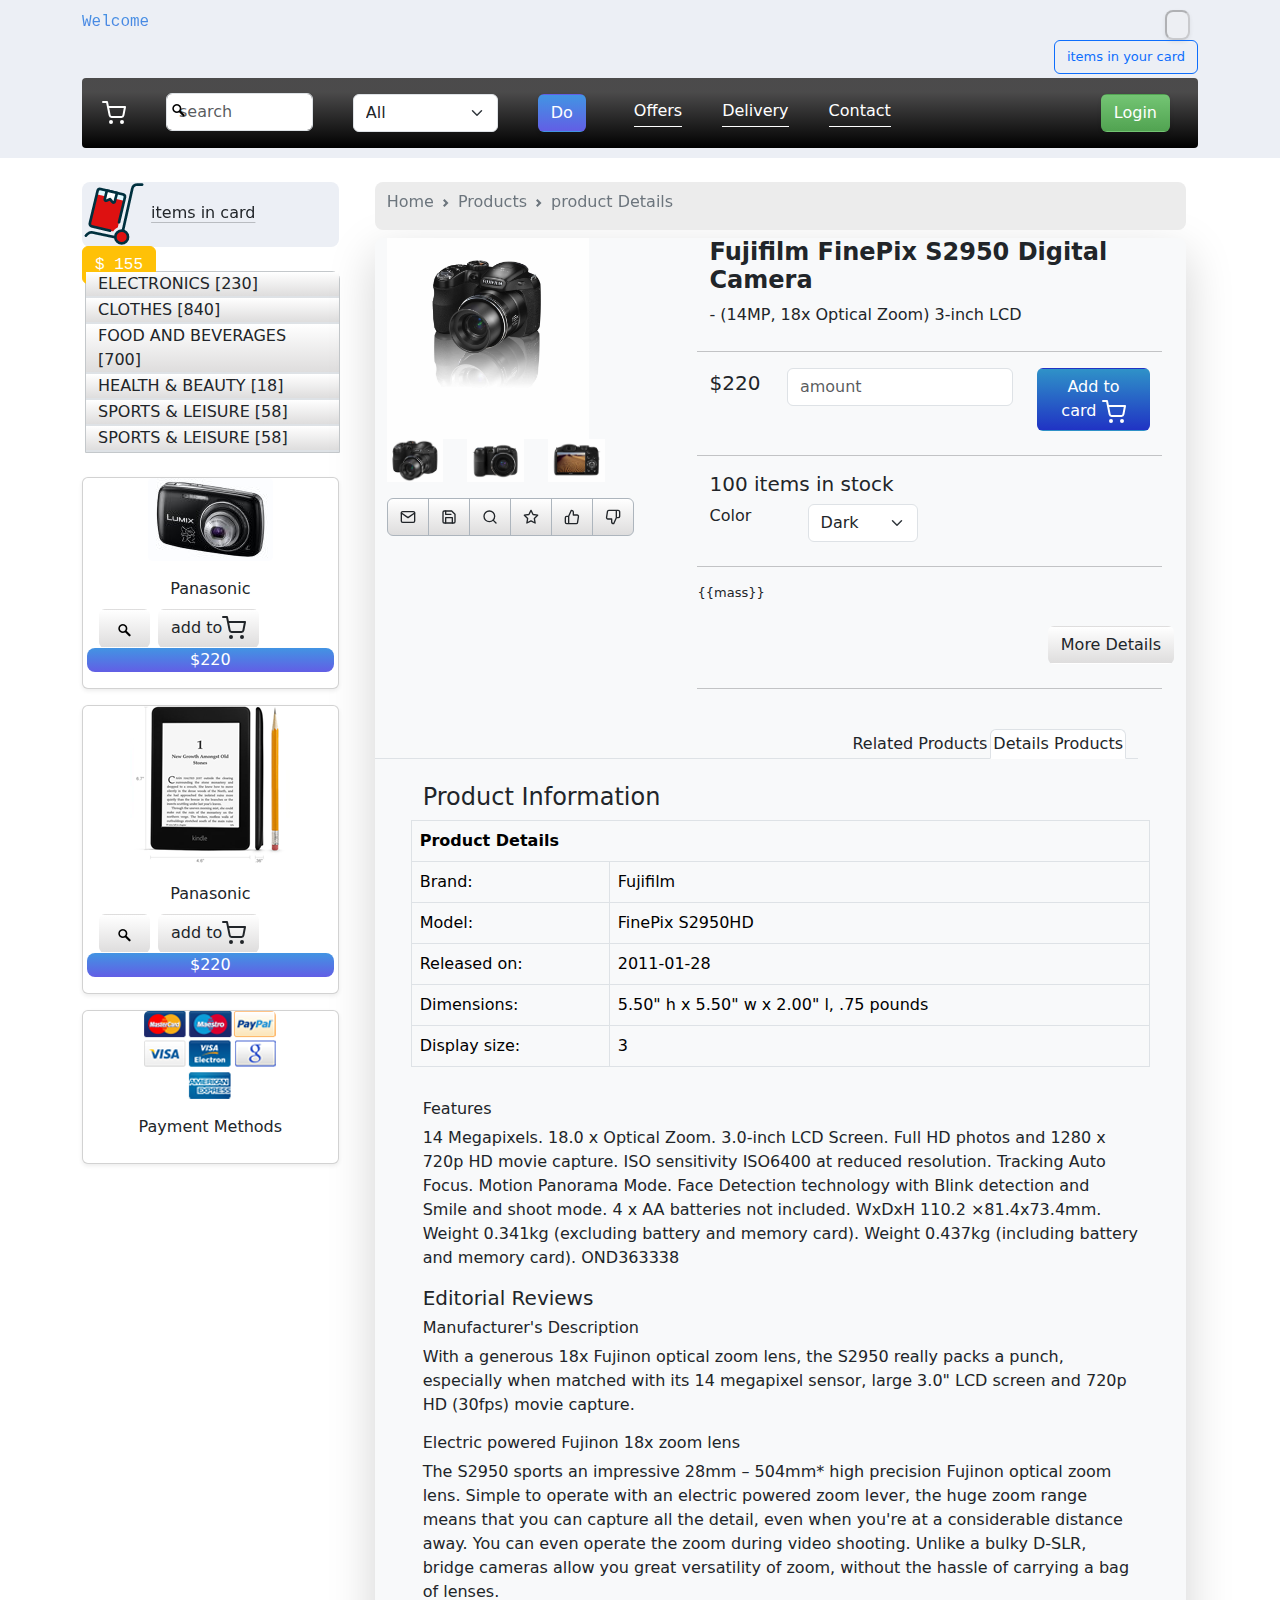
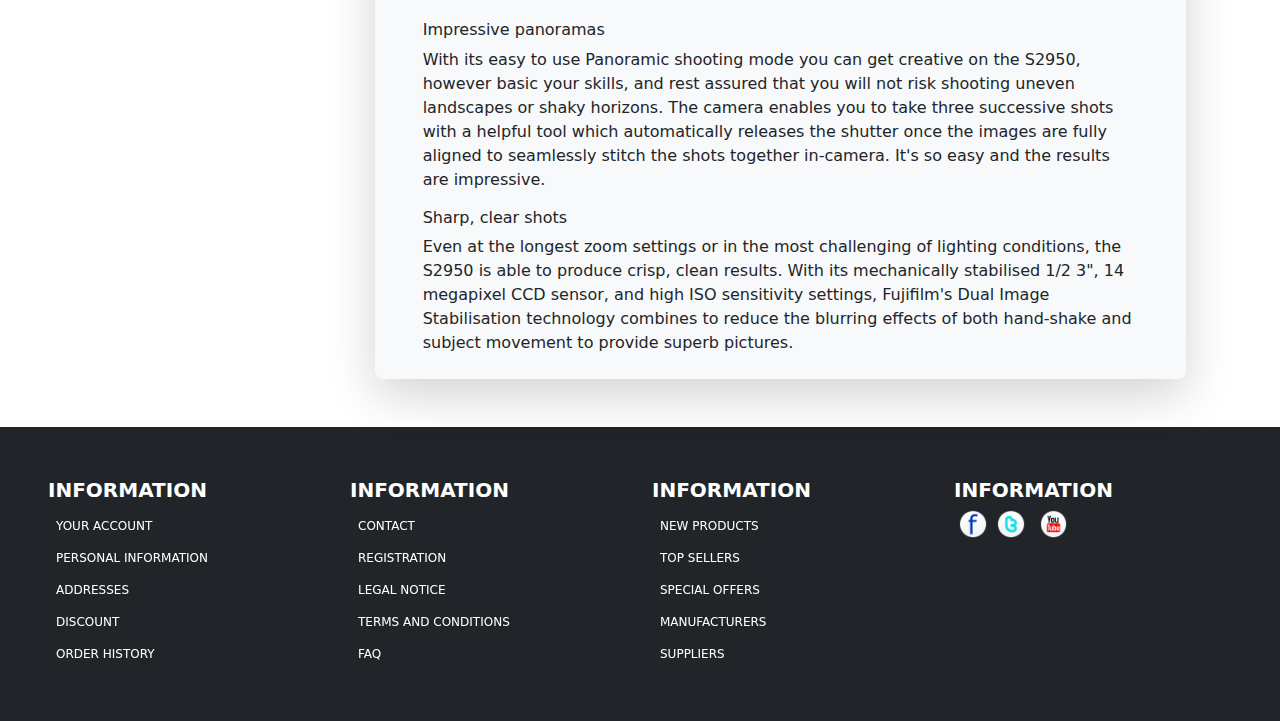
<file: product.html>
<!DOCTYPE html>
<html lang="en">

<head>
    <meta charset="UTF-8">
    <meta name="viewport" content="width=device-width, initial-scale=1.0">
    <title>online shop cart</title>
    <link rel="stylesheet" href="css.css">
    <link rel="stylesheet" href="css/bootstrap.css">
    <link rel="icon" href="img/online-shopping.png">
    <style>
        @media screen and (max-width:767px) {

           
            #con {

                display: block;
                position: relative;
                justify-content: center;
                text-align: center;
                padding-left: 25px;
            }
            #list{
                width: 100%;
                
            }
            #block{
                display: block;
            }
         
            .loginpadge{
                width: 80%;
                right:10%;
                height: 40%;

            }
            .smallimg{
                width: 32%;
            }
            .bigimg{
                width: 100%;
            }
            #col2{
                width: 66.6%;
            }

        }
        
        
          
        
        @media (min-width:768px) and (max-width:10240px) {

         
            #con,#block {
                display: flex;

            }

          
            #list{
                width: 23%;
            }
           
            .loginpadge{
                width: 30%;
                right:30%;
                height: 50%;
            }
            #nav{
                height: 70px;
            }
            .smallimg{
                width: 25%;
            }
            .bigimg{
                width: 70%;
            }
            #col1{
                width: 41%;
            }
            .img{
                width:25% ;
            }
            .text{
                width: 45%;
            }
            .detail{
                width: 30%;
            }
        }
    </style>
</head>

<body style="height: 100vh;overflow-x: hidden;" >
    
    <div style="background-color: rgb(236, 239, 245);padding:10px;" class="hiddd" >
        <div class="container" >
            <div class="row justify-content-around">
                <div class="col-sm-10 d-flex"> <span class="textcolor font-monospace me-2">Welcome </span>
                    <div class="fw-bold" id="vvv"></div>

                </div>
                <div class="col text-end"> <input type="text" class="shadow-sm rounded-3 me-2" disabled
                        style="width: 15%;height: max-content;" v-model="">
                    <button class="btn btn-outline-primary" style="height: max-content;font-size: small;">items in your
                        card</button>
                </div>

            </div>
            <nav class="navbar navbar-expand-lg bgnav  rounded-1 mt-1" id="nav">
                <a href="#k" class="navbar-toggler" data-bs-toggle="collapse">
                    <span class="navbar-toggler-icon"></span>
                </a>
                <il><svg xmlns="http://www.w3.org/2000/svg" width="24" height="24" viewBox="0 0 24 24" fill="none"
                        stroke="#fff" stroke-width="2" stroke-linecap="round" stroke-linejoin="round"
                        class="feather feather-shopping-cart">
                        <circle cx="9" cy="21" r="1"></circle>
                        <circle cx="20" cy="21" r="1"></circle>
                        <path d="M1 1h4l2.68 13.39a2 2 0 0 0 2 1.61h9.72a2 2 0 0 0 2-1.61L23 6H6"></path>
                    </svg></il>
                <il class="pt-4" >
                    <input type="search" list="datalist" class="form-control" tabindex="40px" placeholder="search">
                    <img src="img/search.png" style="position: relative;top: -35px;">
                    <datalist id="datalist">
                        <option value="Camera"></option>
                        <option value="Manicure"></option>
                        <option value="Clothes"></option>
                        <option value="Foods"></option>
                        <option value="HEALTH"></option>
                    </datalist>

                </il>


                <il style="width: 20%;">
                    <select class="form-select" id="">
                        <option selected value="">All</option>
                        <option value="">Clothes</option>
                        <option value="">Foods</option>
                        <option value="">Sport</option>
                        <option value="">Books</option>
                    </select>
                </il>
                <il><button class="btn shadow-sm backcolor text-white"> Do</button></il>
                <div id="k" class="collapse navbar-collapse">
                    <ul class="navbar-nav justify-content-around rounded-3  align-items-center p-2 text-white">

                        <il style="width: 100%;border-bottom: 1px solid white;padding-bottom: 3px;"><a
                                class="text-decoration-none text-white " href="offer.html">Offers</a></il>
                        <il style="width: 100%;border-bottom: 1px solid white;padding-bottom: 3px;"><a
                                class="text-decoration-none text-white " href="dilvery.html">Delivery</a></il>
                        <il style="width: 100%;border-bottom: 1px solid white;padding-bottom: 3px;"><a
                                class="text-decoration-none text-white " href="contact.html">Contact</a></il>
                        <il style="width: 100%;padding-left: 170px;"><button class="btn bggreen text-white shadow-sm" id="loginn">Login</button></il>

                    </ul>
                </div>

            </nav>
   
        </div>
       
      
       


    </div>
    
    <div class="container">
        
        <div class="row">
        <div id="con" style="width: 100%;">
            <div class="cocl d-block " id="list">
                <div class="col back mt-4 mb-4 rounded-3" style="width: 100%;height: 65px;">
                    <img src="img/warehouse-cart-package-ribbon-1 (1).png" alt="your card">
                    <a href="#" class="text-dark  icon-link link-underline-opacity-25
                          icon-link-hover link-underline-dark pe-4"> items in card</a>
                    <button class="btn btn-warning text-white font-monospace">$ 155</button>
                </div>
                <div class="col-3 back mb-4 rounded-3 "
                    style="width: 90%;height:max-content;background-color:rgba(168, 168, 168, 0.332);margin-left: 15px;">
                    <div class="row rounded-top-3 border border-secondary-subtle " style="background-color:rgba(255, 255, 255, 0.332);">
                        <div id="li1" class="bg border-2 border-bottom">ELECTRONICS [230]</div>
                        <div id="li2" class=" hidden" style="background-color:rgba(168, 168, 168, 0.332)">
                            <div class="gggggggh11"> <svg xmlns="http://www.w3.org/2000/svg" width="24" height="24"
                                    viewBox="0 0 24 24" fill="none" stroke="black" stroke-width="2"
                                    stroke-linecap="round" stroke-linejoin="round"
                                    class="feather feather-chevron-right">
                                    <polyline points="9 18 15 12 9 6"></polyline>
                                </svg>
                                camera</div>
                            <div class="gggggggh22"> <svg xmlns="http://www.w3.org/2000/svg" width="24" height="24"
                                    viewBox="0 0 24 24" fill="none" stroke="black" stroke-width="2"
                                    stroke-linecap="round" stroke-linejoin="round"
                                    class="feather feather-chevron-right">
                                    <polyline points="9 18 15 12 9 6"></polyline>
                                </svg>
                                computer</div>
                            <div class="gggggggh33"> <svg xmlns="http://www.w3.org/2000/svg" width="24" height="24"
                                    viewBox="0 0 24 24" fill="none" stroke="black" stroke-width="2"
                                    stroke-linecap="round" stroke-linejoin="round"
                                    class="feather feather-chevron-right">
                                    <polyline points="9 18 15 12 9 6"></polyline>
                                </svg>
                                mopile</div>
                            <div class="gggggggh44"> <svg xmlns="http://www.w3.org/2000/svg" width="24" height="24"
                                    viewBox="0 0 24 24" fill="none" stroke="black" stroke-width="2"
                                    stroke-linecap="round" stroke-linejoin="round"
                                    class="feather feather-chevron-right">
                                    <polyline points="9 18 15 12 9 6"></polyline>
                                </svg>
                                sound</div>
                            </div>

                            <div id="li3" class="bg border-2 border-bottom">CLOTHES [840]</div>
                        <div id="li4" class=" hidden" style="background-color:rgba(168, 168, 168, 0.332)">
                            <div class="gggggggh11"> <svg xmlns="http://www.w3.org/2000/svg" width="24" height="24"
                                    viewBox="0 0 24 24" fill="none" stroke="black" stroke-width="2"
                                    stroke-linecap="round" stroke-linejoin="round"
                                    class="feather feather-chevron-right">
                                    <polyline points="9 18 15 12 9 6"></polyline>
                                </svg>
                                camera</div>
                            <div class="gggggggh22"> <svg xmlns="http://www.w3.org/2000/svg" width="24" height="24"
                                    viewBox="0 0 24 24" fill="none" stroke="black" stroke-width="2"
                                    stroke-linecap="round" stroke-linejoin="round"
                                    class="feather feather-chevron-right">
                                    <polyline points="9 18 15 12 9 6"></polyline>
                                </svg>
                                computer</div>
                            <div class="gggggggh33"> <svg xmlns="http://www.w3.org/2000/svg" width="24" height="24"
                                    viewBox="0 0 24 24" fill="none" stroke="black" stroke-width="2"
                                    stroke-linecap="round" stroke-linejoin="round"
                                    class="feather feather-chevron-right">
                                    <polyline points="9 18 15 12 9 6"></polyline>
                                </svg>
                                mopile</div>
                            <div class="gggggggh44"> <svg xmlns="http://www.w3.org/2000/svg" width="24" height="24"
                                    viewBox="0 0 24 24" fill="none" stroke="black" stroke-width="2"
                                    stroke-linecap="round" stroke-linejoin="round"
                                    class="feather feather-chevron-right">
                                    <polyline points="9 18 15 12 9 6"></polyline>
                                </svg>
                                sound</div>
                            </div>

                            <div id="li5" class="bg border-2 border-bottom">FOOD AND BEVERAGES [700]</div>
                        <div id="li6" class=" hidden" style="background-color:rgba(168, 168, 168, 0.332)">
                            <div class="gggggggh11"> <svg xmlns="http://www.w3.org/2000/svg" width="24" height="24"
                                    viewBox="0 0 24 24" fill="none" stroke="black" stroke-width="2"
                                    stroke-linecap="round" stroke-linejoin="round"
                                    class="feather feather-chevron-right">
                                    <polyline points="9 18 15 12 9 6"></polyline>
                                </svg>
                                camera</div>
                            <div class="gggggggh22"> <svg xmlns="http://www.w3.org/2000/svg" width="24" height="24"
                                    viewBox="0 0 24 24" fill="none" stroke="black" stroke-width="2"
                                    stroke-linecap="round" stroke-linejoin="round"
                                    class="feather feather-chevron-right">
                                    <polyline points="9 18 15 12 9 6"></polyline>
                                </svg>
                                computer</div>
                            <div class="gggggggh33"> <svg xmlns="http://www.w3.org/2000/svg" width="24" height="24"
                                    viewBox="0 0 24 24" fill="none" stroke="black" stroke-width="2"
                                    stroke-linecap="round" stroke-linejoin="round"
                                    class="feather feather-chevron-right">
                                    <polyline points="9 18 15 12 9 6"></polyline>
                                </svg>
                                mopile</div>
                            <div class="gggggggh44"> <svg xmlns="http://www.w3.org/2000/svg" width="24" height="24"
                                    viewBox="0 0 24 24" fill="none" stroke="black" stroke-width="2"
                                    stroke-linecap="round" stroke-linejoin="round"
                                    class="feather feather-chevron-right">
                                    <polyline points="9 18 15 12 9 6"></polyline>
                                </svg>
                                sound</div>
                            </div>

                            <div id="li7" class="bg border-2 border-bottom">HEALTH & BEAUTY [18]</div>
                        <div id="li8" class=" hidden" style="background-color:rgba(168, 168, 168, 0.332)">
                            <div class="gggggggh11"> <svg xmlns="http://www.w3.org/2000/svg" width="24" height="24"
                                    viewBox="0 0 24 24" fill="none" stroke="black" stroke-width="2"
                                    stroke-linecap="round" stroke-linejoin="round"
                                    class="feather feather-chevron-right">
                                    <polyline points="9 18 15 12 9 6"></polyline>
                                </svg>
                                camera</div>
                            <div class="gggggggh22"> <svg xmlns="http://www.w3.org/2000/svg" width="24" height="24"
                                    viewBox="0 0 24 24" fill="none" stroke="black" stroke-width="2"
                                    stroke-linecap="round" stroke-linejoin="round"
                                    class="feather feather-chevron-right">
                                    <polyline points="9 18 15 12 9 6"></polyline>
                                </svg>
                                computer</div>
                            <div class="gggggggh33"> <svg xmlns="http://www.w3.org/2000/svg" width="24" height="24"
                                    viewBox="0 0 24 24" fill="none" stroke="black" stroke-width="2"
                                    stroke-linecap="round" stroke-linejoin="round"
                                    class="feather feather-chevron-right">
                                    <polyline points="9 18 15 12 9 6"></polyline>
                                </svg>
                                mopile</div>
                            <div class="gggggggh44"> <svg xmlns="http://www.w3.org/2000/svg" width="24" height="24"
                                    viewBox="0 0 24 24" fill="none" stroke="black" stroke-width="2"
                                    stroke-linecap="round" stroke-linejoin="round"
                                    class="feather feather-chevron-right">
                                    <polyline points="9 18 15 12 9 6"></polyline>
                                </svg>
                                sound</div>
                            </div>

                            <div id="li9" class="bg border-2 border-bottom">SPORTS & LEISURE [58]</div>
                        <div id="li10" class=" hidden" style="background-color:rgba(168, 168, 168, 0.332)">
                            <div class="gggggggh11"> <svg xmlns="http://www.w3.org/2000/svg" width="24" height="24"
                                    viewBox="0 0 24 24" fill="none" stroke="black" stroke-width="2"
                                    stroke-linecap="round" stroke-linejoin="round"
                                    class="feather feather-chevron-right">
                                    <polyline points="9 18 15 12 9 6"></polyline>
                                </svg>
                                camera</div>
                            <div class="gggggggh22"> <svg xmlns="http://www.w3.org/2000/svg" width="24" height="24"
                                    viewBox="0 0 24 24" fill="none" stroke="black" stroke-width="2"
                                    stroke-linecap="round" stroke-linejoin="round"
                                    class="feather feather-chevron-right">
                                    <polyline points="9 18 15 12 9 6"></polyline>
                                </svg>
                                computer</div>
                            <div class="gggggggh33"> <svg xmlns="http://www.w3.org/2000/svg" width="24" height="24"
                                    viewBox="0 0 24 24" fill="none" stroke="black" stroke-width="2"
                                    stroke-linecap="round" stroke-linejoin="round"
                                    class="feather feather-chevron-right">
                                    <polyline points="9 18 15 12 9 6"></polyline>
                                </svg>
                                mopile</div>
                            <div class="gggggggh44"> <svg xmlns="http://www.w3.org/2000/svg" width="24" height="24"
                                    viewBox="0 0 24 24" fill="none" stroke="black" stroke-width="2"
                                    stroke-linecap="round" stroke-linejoin="round"
                                    class="feather feather-chevron-right">
                                    <polyline points="9 18 15 12 9 6"></polyline>
                                </svg>
                                sound</div>
                            </div>
                            <div id="li11" class="bg border-2 border-bottom">SPORTS & LEISURE [58]</div>
                            <div id="li12" class=" hidden" style="background-color:rgba(168, 168, 168, 0.332)">
                                <div class="gggggggh11"> <svg xmlns="http://www.w3.org/2000/svg" width="24" height="24"
                                        viewBox="0 0 24 24" fill="none" stroke="black" stroke-width="2"
                                        stroke-linecap="round" stroke-linejoin="round"
                                        class="feather feather-chevron-right">
                                        <polyline points="9 18 15 12 9 6"></polyline>
                                    </svg>
                                    camera</div>
                                <div class="gggggggh22"> <svg xmlns="http://www.w3.org/2000/svg" width="24" height="24"
                                        viewBox="0 0 24 24" fill="none" stroke="black" stroke-width="2"
                                        stroke-linecap="round" stroke-linejoin="round"
                                        class="feather feather-chevron-right">
                                        <polyline points="9 18 15 12 9 6"></polyline>
                                    </svg>
                                    computer</div>
                                <div class="gggggggh33"> <svg xmlns="http://www.w3.org/2000/svg" width="24" height="24"
                                        viewBox="0 0 24 24" fill="none" stroke="black" stroke-width="2"
                                        stroke-linecap="round" stroke-linejoin="round"
                                        class="feather feather-chevron-right">
                                        <polyline points="9 18 15 12 9 6"></polyline>
                                    </svg>
                                    mopile</div>
                                <div class="gggggggh44"> <svg xmlns="http://www.w3.org/2000/svg" width="24" height="24"
                                        viewBox="0 0 24 24" fill="none" stroke="black" stroke-width="2"
                                        stroke-linecap="round" stroke-linejoin="round"
                                        class="feather feather-chevron-right">
                                        <polyline points="9 18 15 12 9 6"></polyline>
                                    </svg>
                                    sound</div>
                                </div>
                    </div>
                </div>

                <div class="col">
                    <div class="card text-center align-items-center shadow-sm" style="width: 100%;">
                    <img src="img/products/panasonic.jpg" style="width: min-content;" class="card-img">
                     <div class="card-body">
                        <div class="card-title">
                            Panasonic
                        </div>
                       
                        <div class="row">
                            <div class="col d-flex">
                                <a href="#" style="width: max-content;" class="btn d-flex bg me-2"><img src="img/search.png" alt=""></a>
                                <a href="#" style="width: max-content;" class="btn d-flex bg">add to
                                    <svg xmlns="http://www.w3.org/2000/svg" width="24" height="24"
                                     viewBox="0 0 24 24" fill="none" stroke="currentColor" stroke-width="2" stroke-linecap="round" 
                                     stroke-linejoin="round" class="feather feather-shopping-cart"><circle cx="9" cy="21" r="1"></circle><circle cx="20" cy="21" r="1"></circle>
                                    <path d="M1 1h4l2.68 13.39a2 2 0 0 0 2 1.61h9.72a2 2 0 0 0 2-1.61L23 6H6"></path></svg>
                                </a>
                            </div>
                            <div class="col backcolor rounded-3 text-white align-self-center">$220</div>
                        </div>
                     </div>
                    </div>
                  
                
                
                    <div class="card text-center align-items-center mt-3 shadow-sm" style="width: 100%;">
                        <img src="img/products/kindle.png" style="width: min-content;" class="card-img">
                         <div class="card-body">
                            <div class="card-title">
                                Panasonic
                            </div>
                           
                            <div class="row">
                                <div class="col d-flex">
                                    <a href="#" style="width: max-content;" class="btn d-flex bg me-2"><img src="img/search.png" alt=""></a>
                                    <a href="#" style="width: max-content;" class="btn d-flex bg">add to
                                        <svg xmlns="http://www.w3.org/2000/svg" width="24" height="24"
                                         viewBox="0 0 24 24" fill="none" stroke="currentColor" stroke-width="2" stroke-linecap="round" 
                                         stroke-linejoin="round" class="feather feather-shopping-cart"><circle cx="9" cy="21" r="1"></circle><circle cx="20" cy="21" r="1"></circle>
                                        <path d="M1 1h4l2.68 13.39a2 2 0 0 0 2 1.61h9.72a2 2 0 0 0 2-1.61L23 6H6"></path></svg>
                                    </a>
                                </div>
                                <div class="col backcolor rounded-3 text-white align-self-center">$220</div>
                            </div>
                         </div>
                        </div>
                
                
                
                        <div class="card text-center align-items-center mt-3 shadow-sm" style="width: 100%;">
                            <img src="img/payment_methods.png" style="width: min-content;margin-left:55px;margin-right: 56px;" class="card-img">
                             <div class="card-body">
                                <div class="card-title">
                                    Payment Methods
                                </div>
                               
                              
                                </div>
                             </div>
                            </div>
                            
            </div>

            <div class="col m-4 ms-5" >
                <div class="row">
                    <div class="bread pt-2 mb-2 rounded-3 "  style="--bs-breadcrumb-divider: url(&#34;data:image/svg+xml,%3Csvg xmlns='http://www.w3.org/2000/svg' width='8' height='8'%3E%3Cpath d='M2.5 0L1 1.5 3.5 4 1 6.5 2.5 8l4-4-4-4z' fill='%236c757d'/%3E%3C/svg%3E&#34;);">
                        <div class="breadcrumb ">
                         <div class="breadcrumb-item"><a href="index.html" class="icon-link link-underline-dark link-underline-opacity-0 link-underline-opacity-50-hover text-secondary">Home</a></div>
                         <div class="breadcrumb-item "><a href="index.html" class="icon-link link-underline-dark link-underline-opacity-0 link-underline-opacity-50-hover text-secondary">Products</a> </div>
                         <div class="breadcrumb-item "> <a href="#" class="icon-link link-underline-dark link-underline-opacity-0 link-underline-opacity-50-hover text-secondary">product Details</a></div>
                        </div> 
                     </div>
                    </div>
                     

                  
                      <div class="row bg-light rounded-3 shadow-lg" style="height: max-content;">
                         
                        <div class="row" id="block" >


                          <div id="col1">
                          <div class="row"><img src="" class="bigimg" alt=""></div>
                          <div class="row d-flex">
                           <img src="/img/products/large/f1.jpg" class="smallimg" id="smailimg1"  alt="">
                           <img src="/img/products/large/f2.jpg" class="smallimg" id="smailimg2" alt="">
                           <img src="/img/products/large/f3.jpg" class="smallimg" id="smailimg3" alt="">
                          </div>

                          <div class="row mt-3 mb-3">
                            <div class="btn-group" style="width: max-content;">
                                <button class="btn bg border-1 border-dark-subtle border-end"><svg xmlns="http://www.w3.org/2000/svg" width="16" height="16" viewBox="0 0 24 24" fill="none" stroke="currentColor" stroke-width="2" stroke-linecap="round" stroke-linejoin="round" class="feather feather-mail"><path d="M4 4h16c1.1 0 2 .9 2 2v12c0 1.1-.9 2-2 2H4c-1.1 0-2-.9-2-2V6c0-1.1.9-2 2-2z"></path><polyline points="22,6 12,13 2,6"></polyline></svg></button>
                                <button class="btn bg border-1 border-dark-subtle border-end"><svg xmlns="http://www.w3.org/2000/svg" width="16" height="16" viewBox="0 0 24 24" fill="none" stroke="currentColor" stroke-width="2" stroke-linecap="round" stroke-linejoin="round" class="feather feather-save"><path d="M19 21H5a2 2 0 0 1-2-2V5a2 2 0 0 1 2-2h11l5 5v11a2 2 0 0 1-2 2z"></path><polyline points="17 21 17 13 7 13 7 21"></polyline><polyline points="7 3 7 8 15 8"></polyline></svg></button>
                                <button class="btn bg border-1 border-dark-subtle border-end"><svg xmlns="http://www.w3.org/2000/svg" width="16" height="16" viewBox="0 0 24 24" fill="none" stroke="currentColor" stroke-width="2" stroke-linecap="round" stroke-linejoin="round" class="feather feather-search"><circle cx="11" cy="11" r="8"></circle><line x1="21" y1="21" x2="16.65" y2="16.65"></line></svg></button>
                                <button class="btn bg border-1 border-dark-subtle border-end"><svg xmlns="http://www.w3.org/2000/svg" width="16" height="16" viewBox="0 0 24 24" fill="none" stroke="currentColor" stroke-width="2" stroke-linecap="round" stroke-linejoin="round" class="feather feather-star"><polygon points="12 2 15.09 8.26 22 9.27 17 14.14 18.18 21.02 12 17.77 5.82 21.02 7 14.14 2 9.27 8.91 8.26 12 2"></polygon></svg></button>
                                <button class="btn bg border-1 border-dark-subtle border-end"><svg xmlns="http://www.w3.org/2000/svg" width="16" height="16" viewBox="0 0 24 24" fill="none" stroke="currentColor" stroke-width="2" stroke-linecap="round" stroke-linejoin="round" class="feather feather-thumbs-up"><path d="M14 9V5a3 3 0 0 0-3-3l-4 9v11h11.28a2 2 0 0 0 2-1.7l1.38-9a2 2 0 0 0-2-2.3zM7 22H4a2 2 0 0 1-2-2v-7a2 2 0 0 1 2-2h3"></path></svg></button>
                                <button class="btn bg border-1 border-dark-subtle border-end"><svg xmlns="http://www.w3.org/2000/svg" width="16" height="16" viewBox="0 0 24 24" fill="none" stroke="currentColor" stroke-width="2" stroke-linecap="round" stroke-linejoin="round" class="feather feather-thumbs-down"><path d="M10 15v4a3 3 0 0 0 3 3l4-9V2H5.72a2 2 0 0 0-2 1.7l-1.38 9a2 2 0 0 0 2 2.3zm7-13h2.67A2.31 2.31 0 0 1 22 4v7a2.31 2.31 0 0 1-2.33 2H17"></path></svg></button>
                            </div>
                             
                          </div>

                          </div>


                          <div class="col">
                            <div class="row">
                                <h4 class="fw-bold">Fujifilm FinePix S2950 Digital Camera</h4>
                                <div>- (14MP, 18x Optical Zoom) 3-inch LCD</div>
                                <hr class="mt-4">
                            </div>

                            <div class="row">
                                <div class="col-2 fs-5 ">$220</div>
                                <div class="col"><input class="form-control" type="number"id="" style="width: min-content;" placeholder="amount"></div>
                                <div class="col"><button class="btn bgblue text-white">Add to card 
                                    <svg xmlns="http://www.w3.org/2000/svg" width="24" height="24" viewBox="0 0 24 24" fill="none" stroke="#fff" stroke-width="2" stroke-linecap="round" stroke-linejoin="round" class="feather feather-shopping-cart">
                                        <circle cx="9" cy="21" r="1"></circle>
                                        <circle cx="20" cy="21" r="1"></circle>
                                        <path d="M1 1h4l2.68 13.39a2 2 0 0 0 2 1.61h9.72a2 2 0 0 0 2-1.61L23 6H6"></path>
                                    </svg>
                                </button></div>
                                <hr class="mt-4">
                            </div>

                            <div class="row">
                                <div class="row"><h5>100 items in stock</h5></div>
                                <div class="row d-flex">
                                    <label class="w-25">Color</label>
                                    <select class="form-select w-25" id="">
                                        <option value="">Dark</option>
                                        <option value="">Red</option>
                                        <option value="">Blue</option>
                                        <option value="">Brown</option>
                                    </select>
                                </div>
                                <hr class="mt-4">
                            </div>

                            <div class="row" style="font-size:13px ;">{{mass}}
                            <div class="text-end m-4"><button class="btn bg">More Details</button></div>
                            <hr>
                            </div>
                          </div>

                        </div>









                        <div class="row ">
                          <div class="row">
                            <ul class="nav nav-tabs justify-content-end mt-4" >
                                <li class="nav-item"><a class="nav-link text-dark " style="padding: 2px;" id="btnr">Related Products</a></li>
                                <li class="nav-item"><a class="nav-link text-dark active" style="padding: 2px;" id="btnd">Details Products</a></li>
                            </ul>
                          </div>

              <div class="row  d-none m-4" id="products" style="padding: 0px;">
                <div class="row justify-content-end">
<button id="btnline" class="bg rounded-3 border-1 me-4" style="width: max-content;"><svg  xmlns="http://www.w3.org/2000/svg" width="35" height="35" viewBox="0 0 24 24" fill="none" stroke="#4294E9" stroke-width="2" stroke-linecap="round" stroke-linejoin="round" class="feather feather-menu"><line x1="3" y1="12" x2="21" y2="12"></line><line x1="3" y1="6" x2="21" y2="6"></line><line x1="3" y1="18" x2="21" y2="18"></line></svg>
</button>
<button id="btnblock" class="bg rounded-3 border-1" style="width: max-content;"><svg  xmlns="http://www.w3.org/2000/svg" width="35" height="35" viewBox="0 0 24 24" fill="none" stroke="#4294E9" stroke-width="2" stroke-linecap="round" stroke-linejoin="round" class="feather feather-grid"><rect x="3" y="3" width="7" height="7"></rect><rect x="14" y="3" width="7" height="7"></rect><rect x="14" y="14" width="7" height="7"></rect><rect x="3" y="14" width="7" height="7"></rect></svg>
</button></div>
              
              <div class="row " id="inblock" style="margin: 0px;padding: 0px;">
              <div class="col" >
                <div class="row">
                
                    <div class="card text-center align-items-center mt-3 me-3 shadow-sm" style="width:max-content;padding: 0px;">
                        <img src="img/products/6.jpg" style="width: min-content;" class="card-img">
                         <div class="card-body">
                            <div class="card-title">
                                Product name
                            </div>
                            <div class="card-text text-dark fw-light mb-2" style="font-size: 12px;">Lorem Ipsum is simply dummy text.</div>
                           
                            <div class="row">
                                <div class="col d-flex">
                                    <a href="#" style="width: max-content;" class="btn d-flex bg me-3"><img src="img/search.png" alt=""></a>
                                    <a href="#" style="width: max-content;" class="btn d-flex bg">add to
                                        <svg xmlns="http://www.w3.org/2000/svg" width="24" height="24"
                                         viewBox="0 0 24 24" fill="none" stroke="currentColor" stroke-width="2" stroke-linecap="round" 
                                         stroke-linejoin="round" class="feather feather-shopping-cart"><circle cx="9" cy="21" r="1"></circle><circle cx="20" cy="21" r="1"></circle>
                                        <path d="M1 1h4l2.68 13.39a2 2 0 0 0 2 1.61h9.72a2 2 0 0 0 2-1.61L23 6H6"></path></svg>
                                    </a>
                                </div>
                                <div class="col backcolor rounded-3 text-white align-self-center">$220</div>
                            </div>
                         </div>
                        </div>
                
                        <div class="card text-center align-items-center mt-3 me-3 shadow-sm" style="width:max-content;padding: 0px;">
                            <img src="img/products/7.jpg" style="width: min-content;" class="card-img">
                             <div class="card-body">
                                <div class="card-title">
                                    Product name
                                </div>
                                <div class="card-text text-dark fw-light mb-2" style="font-size: 12px;">Lorem Ipsum is simply dummy text.</div>
                                <div class="row">
                                    <div class="col d-flex">
                                        <a href="#" style="width: max-content;" class="btn d-flex bg "><img src="img/search.png" alt=""></a>
                                        <a href="#" style="width: max-content;" class="btn d-flex bg">add to
                                            <svg xmlns="http://www.w3.org/2000/svg" width="24" height="24"
                                             viewBox="0 0 24 24" fill="none" stroke="currentColor" stroke-width="2" stroke-linecap="round" 
                                             stroke-linejoin="round" class="feather feather-shopping-cart"><circle cx="9" cy="21" r="1"></circle><circle cx="20" cy="21" r="1"></circle>
                                            <path d="M1 1h4l2.68 13.39a2 2 0 0 0 2 1.61h9.72a2 2 0 0 0 2-1.61L23 6H6"></path></svg>
                                        </a>
                                    </div>
                                    <div class="col backcolor rounded-3 text-white align-self-center">$220</div>
                                </div>
                             </div>
                            </div>
                
                            <div class="card text-center align-items-center mt-3 shadow-sm" style="width:max-content;padding: 0px;">
                                <img src="img/products/8.jpg" style="width: min-content;" class="card-img">
                                 <div class="card-body">
                                    <div class="card-title">
                                        Product name
                                    </div>
                                    <div class="card-text text-dark fw-light mb-2" style="font-size: 12px;">Lorem Ipsum is simply dummy text.</div>
                                    <div class="row">
                                        <div class="col d-flex">
                                            <a href="#" style="width: max-content;" class="btn d-flex bg me-2"><img src="img/search.png" alt=""></a>
                                            <a href="#" style="width: max-content;" class="btn d-flex bg">add to
                                                <svg xmlns="http://www.w3.org/2000/svg" width="24" height="24"
                                                 viewBox="0 0 24 24" fill="none" stroke="currentColor" stroke-width="2" stroke-linecap="round" 
                                                 stroke-linejoin="round" class="feather feather-shopping-cart"><circle cx="9" cy="21" r="1"></circle><circle cx="20" cy="21" r="1"></circle>
                                                <path d="M1 1h4l2.68 13.39a2 2 0 0 0 2 1.61h9.72a2 2 0 0 0 2-1.61L23 6H6"></path></svg>
                                            </a>
                                        </div>
                                        <div class="col backcolor rounded-3 text-white align-self-center">$220</div>
                                    </div>
                                 </div>
                                </div>
                
                </div>
                
                  <div class="row">
                
                    <div class="card text-center align-items-center mt-3 shadow-sm me-3" style="width:max-content;padding: 0px;">
                        <img src="img/products/10.jpg" style="width: min-content;" class="card-img">
                         <div class="card-body">
                            <div class="card-title">
                                Product name
                            </div>
                            <div class="card-text text-dark fw-light mb-2" style="font-size: 12px;">Lorem Ipsum is simply dummy text.</div>
                            <div class="row">
                                <div class="col d-flex">
                                    <a href="#" style="width: max-content;" class="btn d-flex bg me-2"><img src="img/search.png" alt=""></a>
                                    <a href="#" style="width: max-content;" class="btn d-flex bg">add to
                                        <svg xmlns="http://www.w3.org/2000/svg" width="24" height="24"
                                         viewBox="0 0 24 24" fill="none" stroke="currentColor" stroke-width="2" stroke-linecap="round" 
                                         stroke-linejoin="round" class="feather feather-shopping-cart"><circle cx="9" cy="21" r="1"></circle><circle cx="20" cy="21" r="1"></circle>
                                        <path d="M1 1h4l2.68 13.39a2 2 0 0 0 2 1.61h9.72a2 2 0 0 0 2-1.61L23 6H6"></path></svg>
                                    </a>
                                </div>
                                <div class="col backcolor rounded-3 text-white align-self-center">$220</div>
                            </div>
                         </div>
                        </div>
                
                        <div class="card text-center align-items-center mt-3 me-3 shadow-sm" style="width:max-content;padding: 0px;">
                            <img src="img/products/11.jpg" style="width: min-content;" class="card-img">
                             <div class="card-body">
                                <div class="card-title">
                                    Product name
                                </div>
                                <div class="card-text text-dark fw-light mb-2" style="font-size: 12px;">Lorem Ipsum is simply dummy text.</div>
                                <div class="row">
                                    <div class="col d-flex">
                                        <a href="#" style="width: max-content;" class="btn d-flex bg me-2"><img src="img/search.png" alt=""></a>
                                        <a href="#" style="width: max-content;" class="btn d-flex bg">add to
                                            <svg xmlns="http://www.w3.org/2000/svg" width="24" height="24"
                                             viewBox="0 0 24 24" fill="none" stroke="currentColor" stroke-width="2" stroke-linecap="round" 
                                             stroke-linejoin="round" class="feather feather-shopping-cart"><circle cx="9" cy="21" r="1"></circle><circle cx="20" cy="21" r="1"></circle>
                                            <path d="M1 1h4l2.68 13.39a2 2 0 0 0 2 1.61h9.72a2 2 0 0 0 2-1.61L23 6H6"></path></svg>
                                        </a>
                                    </div>
                                    <div class="col backcolor rounded-3 text-white align-self-center">$220</div>
                                </div>
                             </div>
                            </div>
                
                            <div class="card text-center align-items-center mt-3 shadow-sm" style="width:max-content;padding: 0px;">
                                <img src="img/products/12.jpg" style="width: min-content;" class="card-img">
                                 <div class="card-body">
                                    <div class="card-title">
                                        Product name
                                    </div>
                                    <div class="card-text text-dark fw-light mb-2" style="font-size: 12px;">Lorem Ipsum is simply dummy text.</div>
                                    <div class="row">
                                        <div class="col d-flex">
                                            <a href="#" style="width: max-content;" class="btn d-flex bg me-2"><img src="img/search.png" alt=""></a>
                                            <a href="#" style="width: max-content;" class="btn d-flex bg">add to
                                                <svg xmlns="http://www.w3.org/2000/svg" width="24" height="24"
                                                 viewBox="0 0 24 24" fill="none" stroke="currentColor" stroke-width="2" stroke-linecap="round" 
                                                 stroke-linejoin="round" class="feather feather-shopping-cart"><circle cx="9" cy="21" r="1"></circle><circle cx="20" cy="21" r="1"></circle>
                                                <path d="M1 1h4l2.68 13.39a2 2 0 0 0 2 1.61h9.72a2 2 0 0 0 2-1.61L23 6H6"></path></svg>
                                            </a>
                                        </div>
                                        <div class="col backcolor rounded-3 text-white align-self-center">$220</div>
                                    </div>
                                 </div>
                                </div>
                
                </div>
                </div>

     
                </div>

                <div class="row inline d-none" id="inline">
                 <div class="row mt-4">
                 <div class=" img" ><img src="img/products/4.jpg" style="width: min-content;"></div>

                 <div class="text">
                  <div class="row fw-bolder fs-4"> New | Available</div>
                  <hr>
                  <div class="row fw-bold fs-5">Product Name</div>
                  <div class="row fw-light">Nowadays the lingerie industry is one of the most successful business 
                    spheres.We always stay in touch with the latest fashion tendencies - that is why our goods are so popular..</div>
                  <div class="row justify-content-end mt-4 mb-4"><button class="btn bg"style="width: max-content;">View Details</button></div>
                 </div>


                 <div class="detail" >
                    <div class="row justify-content-end fs-4 fw-bold">$222</div>
                    <div class="row justify-content-end d-flex mt-4 mb-4">
                        <label style="width: max-content;font-size: small;">Adds product to compair</label>
                        <input type="checkbox" class="form-check-input" id="">
                    </div>
                    <div class="row justify-content-end">
                        <div class="btn-group me-0" style="width: max-content;" >
                            <button style="width: max-content;" class="bgblue rounded-3 rounded-end-0 text-white">Add to card <svg xmlns="http://www.w3.org/2000/svg" width="24" height="24" viewBox="0 0 24 24" fill="none"
                                 stroke="#fff" stroke-width="2" stroke-linecap="round" stroke-linejoin="round" class="feather feather-shopping-cart">
                                 <circle cx="9" cy="21" r="1"></circle> <circle cx="20" cy="21" r="1">
                            </circle> <path d="M1 1h4l2.68 13.39a2 2 0 0 0 2 1.61h9.72a2 2 0 0 0 2-1.61L23 6H6"></path></svg></button>
                            <button style="width: max-content;" class="btn bg rounded-end-2"><svg xmlns="http://www.w3.org/2000/svg" width="28" height="28" viewBox="0 0 24 24" fill="none" stroke="currentColor" stroke-width="2" stroke-linecap="round" stroke-linejoin="round" class="feather feather-search"><circle cx="11" cy="11" r="8"></circle><line x1="21" y1="21" x2="16.65" y2="16.65"></line></svg></button>
                        </div>
                    </div>
                 </div>
                
                
                
                </div>
                <hr>
                <div class="row">
                    <div class=" img" ><img src="img/products/5.jpg" style="width: min-content;"></div>
   
                    <div class="text">
                     <div class="row fw-bolder fs-4"> New | Available</div>
                     <hr>
                     <div class="row fw-bold fs-5">Product Name</div>
                     <div class="row fw-light">Nowadays the lingerie industry is one of the most successful business 
                       spheres.We always stay in touch with the latest fashion tendencies - that is why our goods are so popular..</div>
                     <div class="row justify-content-end mt-4 mb-4"><button class="btn bg"style="width: max-content;">View Details</button></div>
                    </div>
   
   
                    <div class="detail" >
                       <div class="row justify-content-end fs-4 fw-bold">$222</div>
                       <div class="row justify-content-end d-flex mt-4 mb-4">
                           <label style="width: max-content;font-size: small;">Adds product to compair</label>
                           <input type="checkbox" class="form-check-input" id="">
                       </div>
                       <div class="row justify-content-end">
                           <div class="btn-group me-0" style="width: max-content;" >
                               <button style="width: max-content;" class="bgblue rounded-3 rounded-end-0 text-white">Add to card <svg xmlns="http://www.w3.org/2000/svg" width="24" height="24" viewBox="0 0 24 24" fill="none"
                                    stroke="#fff" stroke-width="2" stroke-linecap="round" stroke-linejoin="round" class="feather feather-shopping-cart">
                                    <circle cx="9" cy="21" r="1"></circle> <circle cx="20" cy="21" r="1">
                               </circle> <path d="M1 1h4l2.68 13.39a2 2 0 0 0 2 1.61h9.72a2 2 0 0 0 2-1.61L23 6H6"></path></svg></button>
                               <button style="width: max-content;" class="btn bg rounded-end-2"><svg xmlns="http://www.w3.org/2000/svg" width="28" height="28" viewBox="0 0 24 24" fill="none" stroke="currentColor" stroke-width="2" stroke-linecap="round" stroke-linejoin="round" class="feather feather-search"><circle cx="11" cy="11" r="8"></circle><line x1="21" y1="21" x2="16.65" y2="16.65"></line></svg></button>
                           </div>
                       </div>
                    </div>
                   
                   
                   
                   </div>
                   <hr>
                   <div class="row">
                    <div class=" img" ><img src="img/products/6.jpg" style="width: min-content;"></div>
   
                    <div class="text">
                     <div class="row fw-bolder fs-4"> New | Available</div>
                     <hr>
                     <div class="row fw-bold fs-5">Product Name</div>
                     <div class="row fw-light">Nowadays the lingerie industry is one of the most successful business 
                       spheres.We always stay in touch with the latest fashion tendencies - that is why our goods are so popular..</div>
                     <div class="row justify-content-end mt-4 mb-4"><button class="btn bg"style="width: max-content;">View Details</button></div>
                    </div>
   
   
                    <div class="detail" >
                       <div class="row justify-content-end fs-4 fw-bold">$222</div>
                       <div class="row justify-content-end d-flex mt-4 mb-4">
                           <label style="width: max-content;font-size: small;">Adds product to compair</label>
                           <input type="checkbox" class="form-check-input" id="">
                       </div>
                       <div class="row justify-content-end">
                           <div class="btn-group me-0" style="width: max-content;" >
                               <button style="width: max-content;" class="bgblue rounded-3 rounded-end-0 text-white">Add to card <svg xmlns="http://www.w3.org/2000/svg" width="24" height="24" viewBox="0 0 24 24" fill="none"
                                    stroke="#fff" stroke-width="2" stroke-linecap="round" stroke-linejoin="round" class="feather feather-shopping-cart">
                                    <circle cx="9" cy="21" r="1"></circle> <circle cx="20" cy="21" r="1">
                               </circle> <path d="M1 1h4l2.68 13.39a2 2 0 0 0 2 1.61h9.72a2 2 0 0 0 2-1.61L23 6H6"></path></svg></button>
                               <button style="width: max-content;" class="btn bg rounded-end-2"><svg xmlns="http://www.w3.org/2000/svg" width="28" height="28" viewBox="0 0 24 24" fill="none" stroke="currentColor" stroke-width="2" stroke-linecap="round" stroke-linejoin="round" class="feather feather-search"><circle cx="11" cy="11" r="8"></circle><line x1="21" y1="21" x2="16.65" y2="16.65"></line></svg></button>
                           </div>
                       </div>
                    </div>
                   
                   
                   
                   </div>
                   <hr>
                   <div class="row">
                    <div class=" img" ><img src="img/products/7.jpg" style="width: min-content;"></div>
   
                    <div class="text">
                     <div class="row fw-bolder fs-4"> New | Available</div>
                     <hr>
                     <div class="row fw-bold fs-5">Product Name</div>
                     <div class="row fw-light">Nowadays the lingerie industry is one of the most successful business 
                       spheres.We always stay in touch with the latest fashion tendencies - that is why our goods are so popular..</div>
                     <div class="row justify-content-end mt-4 mb-4"><button class="btn bg"style="width: max-content;">View Details</button></div>
                    </div>
   
   
                    <div class="detail" >
                       <div class="row justify-content-end fs-4 fw-bold">$222</div>
                       <div class="row justify-content-end d-flex mt-4 mb-4">
                           <label style="width: max-content;font-size: small;">Adds product to compair</label>
                           <input type="checkbox" class="form-check-input" id="">
                       </div>
                       <div class="row justify-content-end">
                           <div class="btn-group me-0" style="width: max-content;" >
                               <button style="width: max-content;" class="bgblue rounded-3 rounded-end-0 text-white">Add to card <svg xmlns="http://www.w3.org/2000/svg" width="24" height="24" viewBox="0 0 24 24" fill="none"
                                    stroke="#fff" stroke-width="2" stroke-linecap="round" stroke-linejoin="round" class="feather feather-shopping-cart">
                                    <circle cx="9" cy="21" r="1"></circle> <circle cx="20" cy="21" r="1">
                               </circle> <path d="M1 1h4l2.68 13.39a2 2 0 0 0 2 1.61h9.72a2 2 0 0 0 2-1.61L23 6H6"></path></svg></button>
                               <button style="width: max-content;" class="btn bg rounded-end-2"><svg xmlns="http://www.w3.org/2000/svg" width="28" height="28" viewBox="0 0 24 24" fill="none" stroke="currentColor" stroke-width="2" stroke-linecap="round" stroke-linejoin="round" class="feather feather-search"><circle cx="11" cy="11" r="8"></circle><line x1="21" y1="21" x2="16.65" y2="16.65"></line></svg></button>
                           </div>
                       </div>
                    </div>
                   
                   
                   
                   </div>
                   <hr>
                   <div class="row">
                    <div class=" img" ><img src="img/products/8.jpg" style="width: min-content;"></div>
   
                    <div class="text">
                     <div class="row fw-bolder fs-4"> New | Available</div>
                     <hr>
                     <div class="row fw-bold fs-5">Product Name</div>
                     <div class="row fw-light">Nowadays the lingerie industry is one of the most successful business 
                       spheres.We always stay in touch with the latest fashion tendencies - that is why our goods are so popular..</div>
                     <div class="row justify-content-end mt-4 mb-4"><button class="btn bg"style="width: max-content;">View Details</button></div>
                    </div>
   
   
                    <div class="detail" >
                       <div class="row justify-content-end fs-4 fw-bold">$222</div>
                       <div class="row justify-content-end d-flex mt-4 mb-4">
                           <label style="width: max-content;font-size: small;">Adds product to compair</label>
                           <input type="checkbox" class="form-check-input" id="">
                       </div>
                       <div class="row justify-content-end">
                           <div class="btn-group me-0" style="width: max-content;" >
                               <button style="width: max-content;" class="bgblue rounded-3 rounded-end-0 text-white">Add to card <svg xmlns="http://www.w3.org/2000/svg" width="24" height="24" viewBox="0 0 24 24" fill="none"
                                    stroke="#fff" stroke-width="2" stroke-linecap="round" stroke-linejoin="round" class="feather feather-shopping-cart">
                                    <circle cx="9" cy="21" r="1"></circle> <circle cx="20" cy="21" r="1">
                               </circle> <path d="M1 1h4l2.68 13.39a2 2 0 0 0 2 1.61h9.72a2 2 0 0 0 2-1.61L23 6H6"></path></svg></button>
                               <button style="width: max-content;" class="btn bg rounded-end-2"><svg xmlns="http://www.w3.org/2000/svg" width="28" height="28" viewBox="0 0 24 24" fill="none" stroke="currentColor" stroke-width="2" stroke-linecap="round" stroke-linejoin="round" class="feather feather-search"><circle cx="11" cy="11" r="8"></circle><line x1="21" y1="21" x2="16.65" y2="16.65"></line></svg></button>
                           </div>
                       </div>
                    </div>
                   
                   
                   
                   </div>
                   <hr>
                   <div class="row">
                    <div class=" img" ><img src="img/products/9.jpg" style="width: min-content;"></div>
   
                    <div class="text">
                     <div class="row fw-bolder fs-4"> New | Available</div>
                     <hr>
                     <div class="row fw-bold fs-5">Product Name</div>
                     <div class="row fw-light">Nowadays the lingerie industry is one of the most successful business 
                       spheres.We always stay in touch with the latest fashion tendencies - that is why our goods are so popular..</div>
                     <div class="row justify-content-end mt-4 mb-4"><button class="btn bg"style="width: max-content;">View Details</button></div>
                    </div>
   
   
                    <div class="detail" >
                       <div class="row justify-content-end fs-4 fw-bold">$222</div>
                       <div class="row justify-content-end d-flex mt-4 mb-4">
                           <label style="width: max-content;font-size: small;">Adds product to compair</label>
                           <input type="checkbox" class="form-check-input" id="">
                       </div>
                       <div class="row justify-content-end">
                           <div class="btn-group me-0" style="width: max-content;" >
                               <button style="width: max-content;" class="bgblue rounded-3 rounded-end-0 text-white">Add to card <svg xmlns="http://www.w3.org/2000/svg" width="24" height="24" viewBox="0 0 24 24" fill="none"
                                    stroke="#fff" stroke-width="2" stroke-linecap="round" stroke-linejoin="round" class="feather feather-shopping-cart">
                                    <circle cx="9" cy="21" r="1"></circle> <circle cx="20" cy="21" r="1">
                               </circle> <path d="M1 1h4l2.68 13.39a2 2 0 0 0 2 1.61h9.72a2 2 0 0 0 2-1.61L23 6H6"></path></svg></button>
                               <button style="width: max-content;" class="btn bg rounded-end-2"><svg xmlns="http://www.w3.org/2000/svg" width="28" height="28" viewBox="0 0 24 24" fill="none" stroke="currentColor" stroke-width="2" stroke-linecap="round" stroke-linejoin="round" class="feather feather-search"><circle cx="11" cy="11" r="8"></circle><line x1="21" y1="21" x2="16.65" y2="16.65"></line></svg></button>
                           </div>
                       </div>
                    </div>
                   
                   
                   
                   </div>
                   <hr>
                   

                </div>

</div>

<div class="row  m-4" id="about">

<div class="row">
    <h4>Product Information</h4>
    <table class="table table-bordered">
        <thead>
        <tr>
            <th colspan="2" class="bg-transparent">
                Product Details
            </th>
        </tr>
    </thead>
    <tbody>
        <tr>
            <td class="bg-transparent">Brand:</td>
            <td class="bg-transparent">Fujifilm</td>
        </tr>
        <tr>
            <td class="bg-transparent">Model:</td>
            <td class="bg-transparent">FinePix S2950HD</td>
        </tr>
        <tr>
            <td class="bg-transparent">Released on:</td>
            <td class="bg-transparent">2011-01-28</td>
        </tr>
        <tr>
            <td class="bg-transparent">Dimensions:</td>
            <td class="bg-transparent">5.50" h x 5.50" w x 2.00" l, .75 pounds</td>
        </tr>
        <tr>
            <td class="bg-transparent">Display size:</td>
            <td class="bg-transparent">3</td>
        </tr>
        
    </tbody>
    </table>
</div>
<div class="row mt-3">
    <h6>Features</h6>
    <div class="fw-light fs-6">14 Megapixels. 18.0 x Optical Zoom. 3.0-inch LCD Screen. Full HD photos and 1280 x 720p HD movie capture. ISO sensitivity ISO6400 at reduced resolution. Tracking Auto Focus. Motion Panorama Mode. Face Detection technology with Blink detection and Smile and shoot mode. 4 x AA batteries not included. WxDxH 110.2 ×81.4x73.4mm. Weight 0.341kg (excluding battery and memory card). Weight 0.437kg (including battery and memory card).
        OND363338</div>
</div>
<div class="row mt-3">
    <h5>Editorial Reviews</h5>
   
</div>
<div class="row">
    <h6>Manufacturer's Description</h6>
    <div class="fw-light fs-6">With a generous 18x Fujinon optical zoom lens, the S2950 really packs a punch, especially when matched with its 14 megapixel sensor, large 3.0" LCD screen and 720p HD (30fps) movie capture.</div>
</div>
<div class="row mt-3">
    <h6>Electric powered Fujinon 18x zoom lens</h6>
    <div class="fw-light fs-6">The S2950 sports an impressive 28mm – 504mm* high precision Fujinon optical zoom lens. Simple to operate with an electric powered zoom lever, the huge zoom range means that you can capture all the detail, even when you're at a considerable distance away. You can even operate the zoom during video shooting. Unlike a bulky D-SLR, bridge cameras allow you great versatility of zoom, without the hassle of carrying a bag of lenses.</div>
</div>
<div class="row mt-3">
    <h6>Impressive panoramas</h6>
    <div class="fw-light fs-6">With its easy to use Panoramic shooting mode you can get creative on the S2950, however basic your skills, and rest assured that you will not risk shooting uneven landscapes or shaky horizons. The camera enables you to take three successive shots with a helpful tool which automatically releases the shutter once the images are fully aligned to seamlessly stitch the shots together in-camera. It's so easy and the results are impressive.</div>
</div>
<div class="row mt-3">
    <h6>Sharp, clear shots</h6>
    <div class="fw-light fs-6">Even at the longest zoom settings or in the most challenging of lighting conditions, the S2950 is able to produce crisp, clean results. With its mechanically stabilised 1/2 3", 14 megapixel CCD sensor, and high ISO sensitivity settings, Fujifilm's Dual Image Stabilisation technology combines to reduce the blurring effects of both hand-shake and subject movement to provide superb pictures.</div>
</div>


</div>






















            </div>

         
    </div>
    </div>
    </div>


    
        </div>
       </div>

      <div class="row bg-dark text-white p-5 mt-4 con">
        <div class="col">
            <div class="fw-bold fs-5">INFORMATION</div>
            <div class="m-2" ><a href="" class="text-white icon-link icon-link-hover link-underline-light link-underline-opacity-0 link-underline-opacity-50-hover fw-light " style="font-size: 12px;">YOUR ACCOUNT</a>
</div>
            <div class="m-2"><a href="" class="text-white icon-link icon-link-hover link-underline-light link-underline-opacity-0 link-underline-opacity-50-hover fw-light " style="font-size: 12px;">PERSONAL INFORMATION</a>
</div>
            <div class="m-2"><a href="" class="text-white icon-link icon-link-hover link-underline-light link-underline-opacity-0 link-underline-opacity-50-hover fw-light " style="font-size: 12px;">ADDRESSES</a>
</div>
            <div class="m-2"><a href="" class="text-white icon-link icon-link-hover link-underline-light link-underline-opacity-0 link-underline-opacity-50-hover fw-light " style="font-size: 12px;">DISCOUNT</a>
</div>
            <div class="m-2"><a href="" class="text-white icon-link icon-link-hover link-underline-light link-underline-opacity-0 link-underline-opacity-50-hover fw-light " style="font-size: 12px;">ORDER HISTORY</a>
</div>
        </div>

        <div class="col">
            <div class="fw-bold fs-5">INFORMATION</div>
            <div class="m-2" ><a href="" class="text-white icon-link icon-link-hover link-underline-light link-underline-opacity-0 link-underline-opacity-50-hover fw-light " style="font-size: 12px;">CONTACT</a>
</div> 
            <div class="m-2" ><a href="" class="text-white icon-link icon-link-hover link-underline-light link-underline-opacity-0 link-underline-opacity-50-hover fw-light " style="font-size: 12px;">REGISTRATION</a>
</div> 
            <div class="m-2" ><a href="" class="text-white icon-link icon-link-hover link-underline-light link-underline-opacity-0 link-underline-opacity-50-hover fw-light " style="font-size: 12px;">LEGAL NOTICE</a>
</div> 
            <div class="m-2" ><a href="" class="text-white icon-link icon-link-hover link-underline-light link-underline-opacity-0 link-underline-opacity-50-hover fw-light " style="font-size: 12px;">TERMS AND CONDITIONS</a>
</div> 
            <div class="m-2" ><a href="" class="text-white icon-link icon-link-hover link-underline-light link-underline-opacity-0 link-underline-opacity-50-hover fw-light " style="font-size: 12px;">FAQ</a>
</div>
        </div>

        <div class="col">
            <div class="fw-bold fs-5">INFORMATION</div>
            <div class="m-2"><a href="" class="text-white icon-link icon-link-hover link-underline-light link-underline-opacity-0 link-underline-opacity-50-hover fw-light " style="font-size: 12px;">NEW PRODUCTS</a>
</div>
            <div class="m-2"><a href="" class="text-white icon-link icon-link-hover link-underline-light link-underline-opacity-0 link-underline-opacity-50-hover fw-light " style="font-size: 12px;">TOP SELLERS</a>
</div>
            <div class="m-2"><a href="" class="text-white icon-link icon-link-hover link-underline-light link-underline-opacity-0 link-underline-opacity-50-hover fw-light " style="font-size: 12px;">SPECIAL OFFERS</a>
</div>
            <div class="m-2"><a href="" class="text-white icon-link icon-link-hover link-underline-light link-underline-opacity-0 link-underline-opacity-50-hover fw-light " style="font-size: 12px;">MANUFACTURERS</a>
</div>
            <div class="m-2"><a href="" class="text-white icon-link icon-link-hover link-underline-light link-underline-opacity-0 link-underline-opacity-50-hover fw-light " style="font-size: 12px;">SUPPLIERS</a>
</div>
        </div>

        <div class="col">
            <div class="fw-bold fs-5">INFORMATION</div>
            <div>
                <img src="img/facebook.png" style="width: 10%;margin: 5px;" alt=""><img src="img//twitter.png" style="width: 10%;margin: 5px;" alt="">
                <img src="img/youtube.png" style="width: 10%;margin: 5px;" alt="">
</div>

        </div>

      </div>
      <div class="position-fixed w-100 h-100 opacity-75 top-0 hidden bg-dark " id="back-padge" ></div>

        
      <div class="position-fixed bg-white rounded-3 p-3 hidden loginpadge z-1" id="vv" style="top:15%;">
        <div class=" text-secondary fs-4 fw-bold">LOGIN</div>
        <hr>
        <div class="form-floating">
            <input type="text" class="form-control" maxlength="15"  v-model="name" id="name"  placeholder required >
            <label>your name</label>
            
        </div>
        <div class="form-floating mt-3">
            <input type="password" class="form-control" maxlength="30"  v-model="password" id="password"  placeholder required>
            <label>password</label>
        </div>
        <div class="form-check form-switch m-2">
           <input type="checkbox" class="form-check-input"   id="check" v-model="check">
           <label form="form-check-label" id="Recomend" >Recomend me</label>
        </div>
       <div class="row ">
        <div class="col-4"> <button class="btn bggreen shadow-sm text-white border-2  border-dark-subtle" :disabled="!name || !password " onclick=" n()">sign in</button></div>
       
        <div class="col"> <button class="btn bg  border-2  border-dark-subtle"  id="btnclose">close</button></div>
       </div>
      
    </div>









</body>

</html>



<!-- main script-->
<!-- static scripts-->
<script src="js/bootstrap.js"></script>
<script src="js/jquery-3.7.1.min.js"></script>
<script src="js/popper.min.js"></script>
<script src="js/vue.js"></script>
<script>
    
var vue=new Vue({
    el:"#vv",
    data:{
      mass:"14 Megapixels. 18.0 x Optical Zoom. 3.0-inch LCD Screen. Full HD photos and 1280 x 720p HD movie capture. ISO sensitivity ISO6400 at reduced resolution. Tracking Auto Focus. Motion Panorama Mode. Face Detection technology with Blink detection and Smile and shoot mode. 4 x AA batteries not included. WxDxH 110.2 ×81.4x73.4mm. Weight 0.341kg (excluding battery and memory card). Weight 0.437kg (including battery and memory card)."
    },

})

 var arr=[]





function n(){
    
    var name =document.getElementById("name")
 var password =document.getElementById("password")
 var check =document.getElementById("check")


if(name.value.length==""||name.value.length<=6)
{
 $("#name").addClass("is-invalid")
 alert("your name smaller than 6 elements")
} 
else if (password.value.length==""||password.value.length<=6){ 
$("#password").addClass("is-invalid")
alert("your password smaller than 6 elements")
}
else
{ 
     $("#password").removeClass("is-invalid")
      $("#name").removeClass("is-invalid")
     var opj ={
   name:name.value,
   password:password.value
 }
arr.push(opj)
  localStorage.setItem('product',JSON.stringify(arr))
   arr= JSON.parse(localStorage.getItem('product'))
console.log(arr[0].name)
}

 

$("#vvv").text(arr[0].name)

}
 $(".register").on("click",function(){
    location='register.html'
 })



</script>
<script>
    
    
$("#li1").click(function(){
    $("div").filter("#li2").slideToggle(1000)
    $("#li4 ,#li6,#li8 ,#li10,#li12").slideUp(700)
 
})
$("#li3").click(function(){
    $("div").filter("#li4").slideToggle(1000)
    $("#li2 ,#li6,#li8 ,#li10,#li12").slideUp(700)
 
 

})

$("#li5").click(function(){
    $("div").filter("#li6").slideToggle(1000)
    $("#li2 ,#li4,#li8 ,#li10,#li12").slideUp(700)

})

$("#li7").click(function(){
    $("div").filter("#li8").slideToggle(1000)
    $("#li2 ,#li4,#li6 ,#li10,#li12").slideUp(700)
})

$("#li9").click(function(){
    $("div").filter("#li10").slideToggle(1000)
    $("#li2 ,#li4,#li6 ,#li8,#li12").slideUp(700)
})

$("#li11").click(function(){
    $("div").filter("#li12").slideToggle(1000)
    $("#li2 ,#li4,#li6 ,#li8,#li10").slideUp(700)
})
$(function(){
$(".bigimg").prop("src","/img/products/large/3.jpg")
})
$("#smailimg1").click(function(){
  $(".bigimg").prop("src","/img/products/large/f1.jpg")  
})
$("#smailimg2").click(function(){
  $(".bigimg").prop("src","/img/products/large/f2.jpg")  
})
$("#smailimg3").click(function(){
  $(".bigimg").prop("src","/img/products/large/f3.jpg")  
})


$("#loginn").click(function(){
    $(".loginpadge,#back-padge").removeClass("hidden")
 
})
$("#back-padge,#btnclose").click(function(){
    $("#back-padge,.loginpadge").addClass("hidden")
  
})
$("#btnr").click(function(){
    $(this).addClass("active")
    $("#btnd").removeClass("active")

    $("#about").fadeOut(500)
    $("#products").removeClass("d-none")
    $("#products").fadeIn(600)
})
$("#btnd").click(function(){
    $(this).addClass("active")
    $("#btnr").removeClass("active")
    $("#about").fadeIn(600)
    $("#products").fadeOut(500)
})

$("#btnline").click(function(){
    $("#inblock").addClass("d-none")
    $("#inline").removeClass("d-none")
})
$("#btnblock").click(function(){
    $("#inblock").removeClass("d-none")
    $("#inline").addClass("d-none")
})


</script>
</body>
</file>
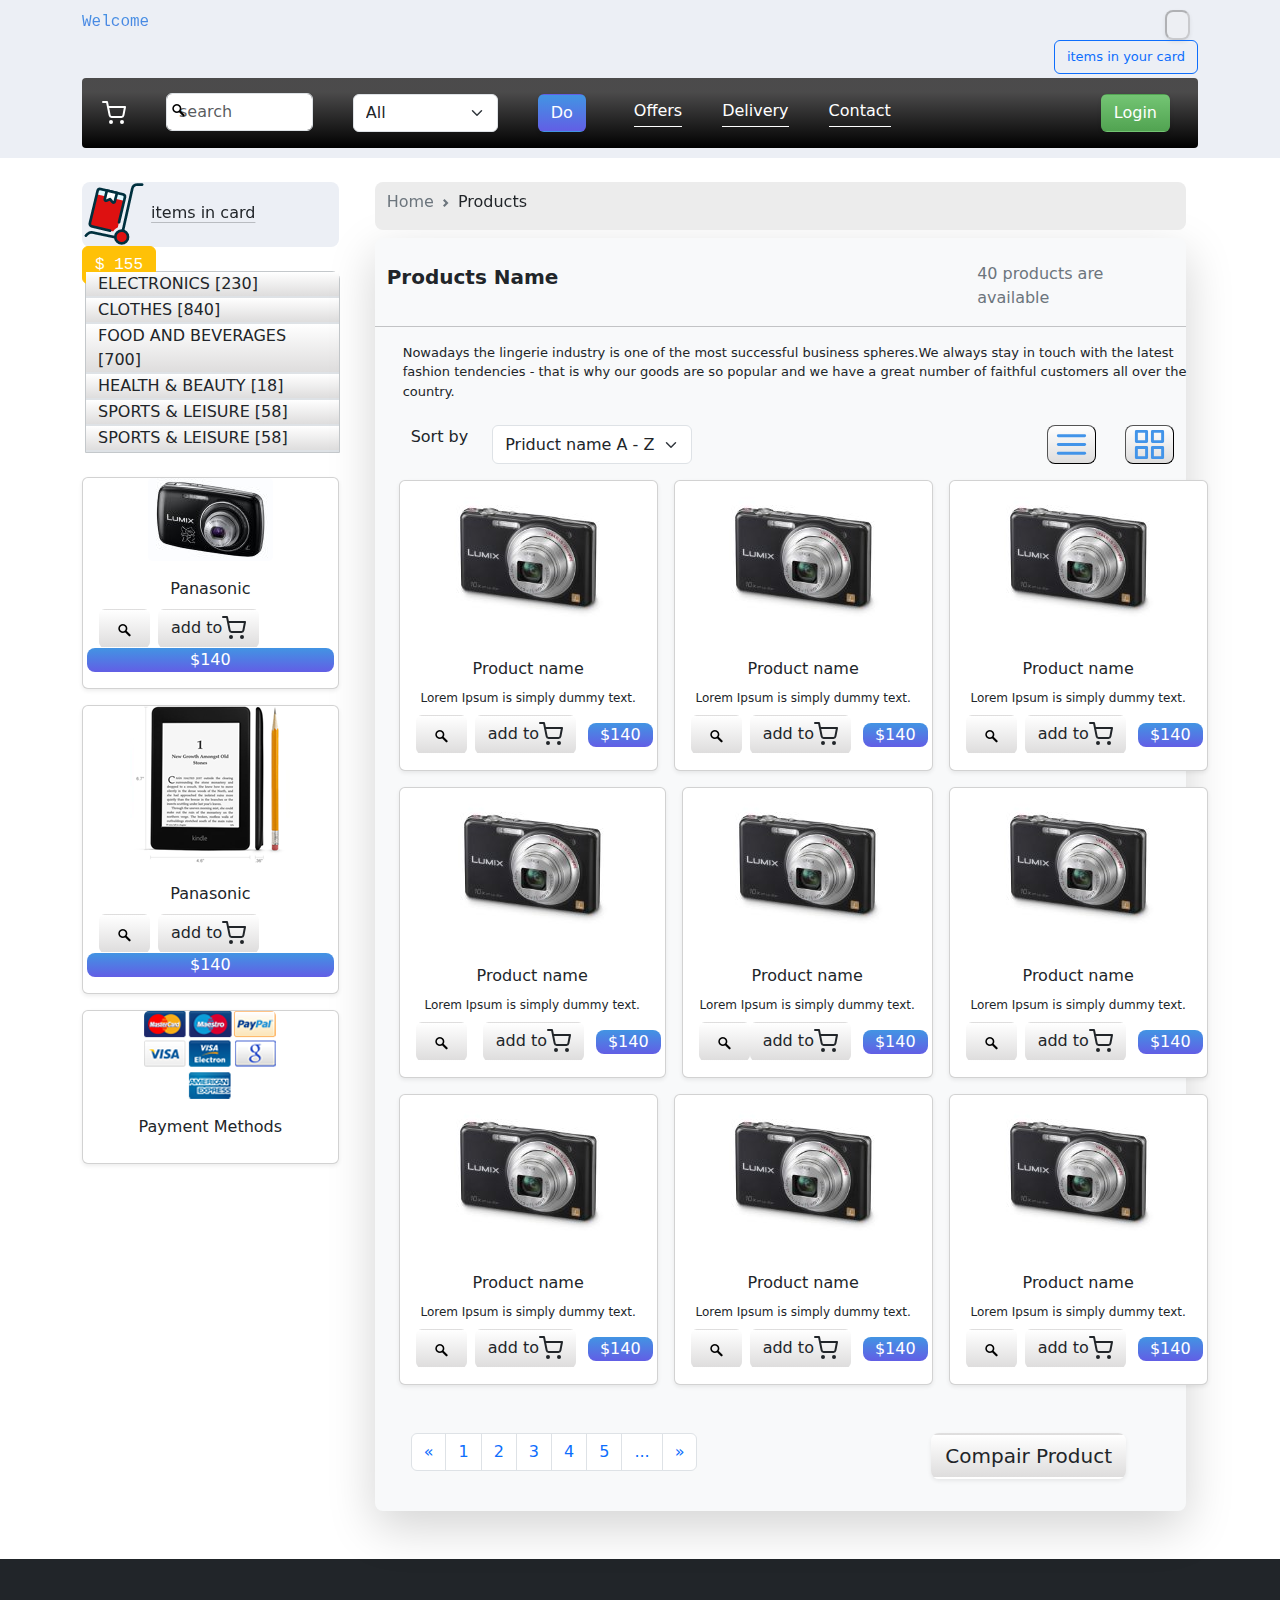
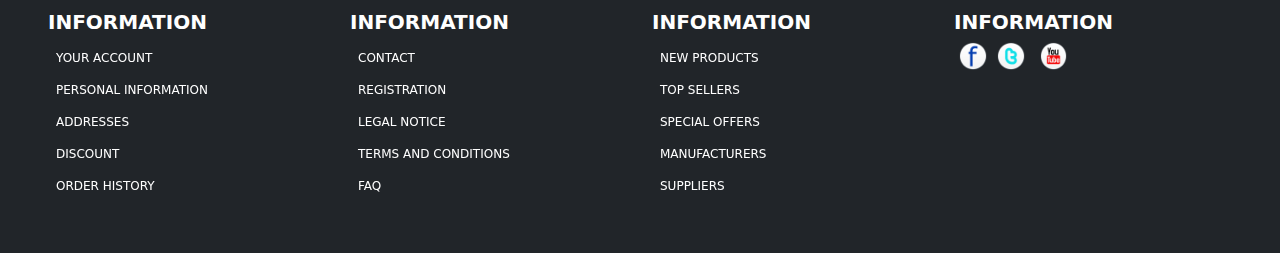
<file: productss.html>
<!DOCTYPE html>
<html lang="en">

<head>
    <meta charset="UTF-8">
    <meta name="viewport" content="width=device-width, initial-scale=1.0">
    <title>online shop cart</title>
    <link rel="stylesheet" href="css.css">
    <link rel="stylesheet" href="css/bootstrap.css">
    <link rel="icon" href="img/online-shopping.png">
    <style>
        @media screen and (max-width:767px) {

           
            #con {

                display: block;
                position: relative;
                justify-content: center;
                text-align: center;
                padding-left: 25px;
            }
            #list{
                width: 100%;
                
            }
            #block{
                display: block;
            }
         
            .loginpadge{
                width: 80%;
                right:10%;
                height: 40%;

            }
            .smallimg{
                width: 32%;
            }
            .bigimg{
                width: 100%;
            }
            #col2{
                width: 66.6%;
            }

        }
        
        
          
        
        @media (min-width:768px) and (max-width:10240px) {

         
            #con,#block {
                display: flex;

            }

          
            #list{
                width: 23%;
            }
           
            .loginpadge{
                width: 30%;
                right:30%;
                height: 50%;
            }
            #nav{
                height: 70px;
            }
            .smallimg{
                width: 25%;
            }
            .bigimg{
                width: 70%;
            }
            #col1{
                width: 41%;
            }
            .img{
                width:25% ;
            }
            .text{
                width: 45%;
            }
            .detail{
                width: 30%;
            }
        }
    </style>
</head>

<body style="height: 100vh;overflow-x: hidden;" >
    
    <div style="background-color: rgb(236, 239, 245);padding:10px;" class="hiddd" >
        <div class="container" >
            <div class="row justify-content-around">
                <div class="col-sm-10 d-flex"> <span class="textcolor font-monospace me-2">Welcome </span>
                    <div class="fw-bold" id="vvv"></div>

                </div>
                <div class="col text-end"> <input type="text" class="shadow-sm rounded-3 me-2" disabled
                        style="width: 15%;height: max-content;" v-model="">
                    <a href="card.html" class="btn btn-outline-primary" style="height: max-content;font-size: small;">items in your
                        card</a>
                </div>

            </div>
            <nav class="navbar navbar-expand-lg bgnav  rounded-1 mt-1" id="nav">
                <a href="#k" class="navbar-toggler" data-bs-toggle="collapse">
                    <span class="navbar-toggler-icon"></span>
                </a>
                <il><svg xmlns="http://www.w3.org/2000/svg" width="24" height="24" viewBox="0 0 24 24" fill="none"
                        stroke="#fff" stroke-width="2" stroke-linecap="round" stroke-linejoin="round"
                        class="feather feather-shopping-cart">
                        <circle cx="9" cy="21" r="1"></circle>
                        <circle cx="20" cy="21" r="1"></circle>
                        <path d="M1 1h4l2.68 13.39a2 2 0 0 0 2 1.61h9.72a2 2 0 0 0 2-1.61L23 6H6"></path>
                    </svg></il>
                <il class="pt-4" >
                    <input type="search" list="datalist" class="form-control" tabindex="40px" placeholder="search">
                    <img src="img/search.png" style="position: relative;top: -35px;">
                    <datalist id="datalist">
                        <option value="Camera"></option>
                        <option value="Manicure"></option>
                        <option value="Clothes"></option>
                        <option value="Foods"></option>
                        <option value="HEALTH"></option>
                    </datalist>

                </il>


                <il style="width: 20%;">
                    <select class="form-select" id="">
                        <option selected value="">All</option>
                        <option value="">Clothes</option>
                        <option value="">Foods</option>
                        <option value="">Sport</option>
                        <option value="">Books</option>
                    </select>
                </il>
                <il><button class="btn shadow-sm backcolor text-white"> Do</button></il>
                <div id="k" class="collapse navbar-collapse">
                    <ul class="navbar-nav justify-content-around rounded-3  align-items-center p-2 text-white">

                        <il style="width: 100%;border-bottom: 1px solid white;padding-bottom: 3px;"><a
                                class="text-decoration-none text-white " href="offer.html">Offers</a></il>
                        <il style="width: 100%;border-bottom: 1px solid white;padding-bottom: 3px;"><a
                                class="text-decoration-none text-white " href="dilvery.html">Delivery</a></il>
                        <il style="width: 100%;border-bottom: 1px solid white;padding-bottom: 3px;"><a
                                class="text-decoration-none text-white " href="contact.html">Contact</a></il>
                        <il style="width: 100%;padding-left: 170px;"><button class="btn bggreen text-white shadow-sm" id="loginn">Login</button></il>

                    </ul>
                </div>

            </nav>
   
        </div>
       
      
       


    </div>
    
    <div class="container">
        
        <div class="row">
        <div id="con" style="width: 100%;">
            <div class="cocl d-block " id="list">
                <div class="col back mt-4 mb-4 rounded-3" style="width: 100%;height: 65px;">
                    <img src="img/warehouse-cart-package-ribbon-1 (1).png" alt="your card">
                    <a href="card.html" class="text-dark  icon-link link-underline-opacity-25
                          icon-link-hover link-underline-dark pe-4"> items in card</a>
                    <button class="btn btn-warning text-white font-monospace">$ 155</button>
                </div>
                <div class="col-3 back mb-4 rounded-3 "
                    style="width: 90%;height:max-content;background-color:rgba(168, 168, 168, 0.332);margin-left: 15px;">
                    <div class="row rounded-top-3 border border-secondary-subtle " style="background-color:rgba(255, 255, 255, 0.332);">
                        <div id="li1" class="bg border-2 border-bottom">ELECTRONICS [230]</div>
                        <div id="li2" class=" hidden" style="background-color:rgba(168, 168, 168, 0.332)">
                            <div class="gggggggh11"> <svg xmlns="http://www.w3.org/2000/svg" width="24" height="24"
                                    viewBox="0 0 24 24" fill="none" stroke="black" stroke-width="2"
                                    stroke-linecap="round" stroke-linejoin="round"
                                    class="feather feather-chevron-right">
                                    <polyline points="9 18 15 12 9 6"></polyline>
                                </svg>
                                camera</div>
                            <div class="gggggggh22"> <svg xmlns="http://www.w3.org/2000/svg" width="24" height="24"
                                    viewBox="0 0 24 24" fill="none" stroke="black" stroke-width="2"
                                    stroke-linecap="round" stroke-linejoin="round"
                                    class="feather feather-chevron-right">
                                    <polyline points="9 18 15 12 9 6"></polyline>
                                </svg>
                                computer</div>
                            <div class="gggggggh33"> <svg xmlns="http://www.w3.org/2000/svg" width="24" height="24"
                                    viewBox="0 0 24 24" fill="none" stroke="black" stroke-width="2"
                                    stroke-linecap="round" stroke-linejoin="round"
                                    class="feather feather-chevron-right">
                                    <polyline points="9 18 15 12 9 6"></polyline>
                                </svg>
                                mopile</div>
                            <div class="gggggggh44"> <svg xmlns="http://www.w3.org/2000/svg" width="24" height="24"
                                    viewBox="0 0 24 24" fill="none" stroke="black" stroke-width="2"
                                    stroke-linecap="round" stroke-linejoin="round"
                                    class="feather feather-chevron-right">
                                    <polyline points="9 18 15 12 9 6"></polyline>
                                </svg>
                                sound</div>
                            </div>

                            <div id="li3" class="bg border-2 border-bottom">CLOTHES [840]</div>
                        <div id="li4" class=" hidden" style="background-color:rgba(168, 168, 168, 0.332)">
                            <div class="gggggggh11"> <svg xmlns="http://www.w3.org/2000/svg" width="24" height="24"
                                    viewBox="0 0 24 24" fill="none" stroke="black" stroke-width="2"
                                    stroke-linecap="round" stroke-linejoin="round"
                                    class="feather feather-chevron-right">
                                    <polyline points="9 18 15 12 9 6"></polyline>
                                </svg>
                                camera</div>
                            <div class="gggggggh22"> <svg xmlns="http://www.w3.org/2000/svg" width="24" height="24"
                                    viewBox="0 0 24 24" fill="none" stroke="black" stroke-width="2"
                                    stroke-linecap="round" stroke-linejoin="round"
                                    class="feather feather-chevron-right">
                                    <polyline points="9 18 15 12 9 6"></polyline>
                                </svg>
                                computer</div>
                            <div class="gggggggh33"> <svg xmlns="http://www.w3.org/2000/svg" width="24" height="24"
                                    viewBox="0 0 24 24" fill="none" stroke="black" stroke-width="2"
                                    stroke-linecap="round" stroke-linejoin="round"
                                    class="feather feather-chevron-right">
                                    <polyline points="9 18 15 12 9 6"></polyline>
                                </svg>
                                mopile</div>
                            <div class="gggggggh44"> <svg xmlns="http://www.w3.org/2000/svg" width="24" height="24"
                                    viewBox="0 0 24 24" fill="none" stroke="black" stroke-width="2"
                                    stroke-linecap="round" stroke-linejoin="round"
                                    class="feather feather-chevron-right">
                                    <polyline points="9 18 15 12 9 6"></polyline>
                                </svg>
                                sound</div>
                            </div>

                            <div id="li5" class="bg border-2 border-bottom">FOOD AND BEVERAGES [700]</div>
                        <div id="li6" class=" hidden" style="background-color:rgba(168, 168, 168, 0.332)">
                            <div class="gggggggh11"> <svg xmlns="http://www.w3.org/2000/svg" width="24" height="24"
                                    viewBox="0 0 24 24" fill="none" stroke="black" stroke-width="2"
                                    stroke-linecap="round" stroke-linejoin="round"
                                    class="feather feather-chevron-right">
                                    <polyline points="9 18 15 12 9 6"></polyline>
                                </svg>
                                camera</div>
                            <div class="gggggggh22"> <svg xmlns="http://www.w3.org/2000/svg" width="24" height="24"
                                    viewBox="0 0 24 24" fill="none" stroke="black" stroke-width="2"
                                    stroke-linecap="round" stroke-linejoin="round"
                                    class="feather feather-chevron-right">
                                    <polyline points="9 18 15 12 9 6"></polyline>
                                </svg>
                                computer</div>
                            <div class="gggggggh33"> <svg xmlns="http://www.w3.org/2000/svg" width="24" height="24"
                                    viewBox="0 0 24 24" fill="none" stroke="black" stroke-width="2"
                                    stroke-linecap="round" stroke-linejoin="round"
                                    class="feather feather-chevron-right">
                                    <polyline points="9 18 15 12 9 6"></polyline>
                                </svg>
                                mopile</div>
                            <div class="gggggggh44"> <svg xmlns="http://www.w3.org/2000/svg" width="24" height="24"
                                    viewBox="0 0 24 24" fill="none" stroke="black" stroke-width="2"
                                    stroke-linecap="round" stroke-linejoin="round"
                                    class="feather feather-chevron-right">
                                    <polyline points="9 18 15 12 9 6"></polyline>
                                </svg>
                                sound</div>
                            </div>

                            <div id="li7" class="bg border-2 border-bottom">HEALTH & BEAUTY [18]</div>
                        <div id="li8" class=" hidden" style="background-color:rgba(168, 168, 168, 0.332)">
                            <div class="gggggggh11"> <svg xmlns="http://www.w3.org/2000/svg" width="24" height="24"
                                    viewBox="0 0 24 24" fill="none" stroke="black" stroke-width="2"
                                    stroke-linecap="round" stroke-linejoin="round"
                                    class="feather feather-chevron-right">
                                    <polyline points="9 18 15 12 9 6"></polyline>
                                </svg>
                                camera</div>
                            <div class="gggggggh22"> <svg xmlns="http://www.w3.org/2000/svg" width="24" height="24"
                                    viewBox="0 0 24 24" fill="none" stroke="black" stroke-width="2"
                                    stroke-linecap="round" stroke-linejoin="round"
                                    class="feather feather-chevron-right">
                                    <polyline points="9 18 15 12 9 6"></polyline>
                                </svg>
                                computer</div>
                            <div class="gggggggh33"> <svg xmlns="http://www.w3.org/2000/svg" width="24" height="24"
                                    viewBox="0 0 24 24" fill="none" stroke="black" stroke-width="2"
                                    stroke-linecap="round" stroke-linejoin="round"
                                    class="feather feather-chevron-right">
                                    <polyline points="9 18 15 12 9 6"></polyline>
                                </svg>
                                mopile</div>
                            <div class="gggggggh44"> <svg xmlns="http://www.w3.org/2000/svg" width="24" height="24"
                                    viewBox="0 0 24 24" fill="none" stroke="black" stroke-width="2"
                                    stroke-linecap="round" stroke-linejoin="round"
                                    class="feather feather-chevron-right">
                                    <polyline points="9 18 15 12 9 6"></polyline>
                                </svg>
                                sound</div>
                            </div>

                            <div id="li9" class="bg border-2 border-bottom">SPORTS & LEISURE [58]</div>
                        <div id="li10" class=" hidden" style="background-color:rgba(168, 168, 168, 0.332)">
                            <div class="gggggggh11"> <svg xmlns="http://www.w3.org/2000/svg" width="24" height="24"
                                    viewBox="0 0 24 24" fill="none" stroke="black" stroke-width="2"
                                    stroke-linecap="round" stroke-linejoin="round"
                                    class="feather feather-chevron-right">
                                    <polyline points="9 18 15 12 9 6"></polyline>
                                </svg>
                                camera</div>
                            <div class="gggggggh22"> <svg xmlns="http://www.w3.org/2000/svg" width="24" height="24"
                                    viewBox="0 0 24 24" fill="none" stroke="black" stroke-width="2"
                                    stroke-linecap="round" stroke-linejoin="round"
                                    class="feather feather-chevron-right">
                                    <polyline points="9 18 15 12 9 6"></polyline>
                                </svg>
                                computer</div>
                            <div class="gggggggh33"> <svg xmlns="http://www.w3.org/2000/svg" width="24" height="24"
                                    viewBox="0 0 24 24" fill="none" stroke="black" stroke-width="2"
                                    stroke-linecap="round" stroke-linejoin="round"
                                    class="feather feather-chevron-right">
                                    <polyline points="9 18 15 12 9 6"></polyline>
                                </svg>
                                mopile</div>
                            <div class="gggggggh44"> <svg xmlns="http://www.w3.org/2000/svg" width="24" height="24"
                                    viewBox="0 0 24 24" fill="none" stroke="black" stroke-width="2"
                                    stroke-linecap="round" stroke-linejoin="round"
                                    class="feather feather-chevron-right">
                                    <polyline points="9 18 15 12 9 6"></polyline>
                                </svg>
                                sound</div>
                            </div>
                            <div id="li11" class="bg border-2 border-bottom">SPORTS & LEISURE [58]</div>
                            <div id="li12" class=" hidden" style="background-color:rgba(168, 168, 168, 0.332)">
                                <div class="gggggggh11"> <svg xmlns="http://www.w3.org/2000/svg" width="24" height="24"
                                        viewBox="0 0 24 24" fill="none" stroke="black" stroke-width="2"
                                        stroke-linecap="round" stroke-linejoin="round"
                                        class="feather feather-chevron-right">
                                        <polyline points="9 18 15 12 9 6"></polyline>
                                    </svg>
                                    camera</div>
                                <div class="gggggggh22"> <svg xmlns="http://www.w3.org/2000/svg" width="24" height="24"
                                        viewBox="0 0 24 24" fill="none" stroke="black" stroke-width="2"
                                        stroke-linecap="round" stroke-linejoin="round"
                                        class="feather feather-chevron-right">
                                        <polyline points="9 18 15 12 9 6"></polyline>
                                    </svg>
                                    computer</div>
                                <div class="gggggggh33"> <svg xmlns="http://www.w3.org/2000/svg" width="24" height="24"
                                        viewBox="0 0 24 24" fill="none" stroke="black" stroke-width="2"
                                        stroke-linecap="round" stroke-linejoin="round"
                                        class="feather feather-chevron-right">
                                        <polyline points="9 18 15 12 9 6"></polyline>
                                    </svg>
                                    mopile</div>
                                <div class="gggggggh44"> <svg xmlns="http://www.w3.org/2000/svg" width="24" height="24"
                                        viewBox="0 0 24 24" fill="none" stroke="black" stroke-width="2"
                                        stroke-linecap="round" stroke-linejoin="round"
                                        class="feather feather-chevron-right">
                                        <polyline points="9 18 15 12 9 6"></polyline>
                                    </svg>
                                    sound</div>
                                </div>
                    </div>
                </div>

                <div class="col">
                    <div class="card text-center align-items-center shadow-sm" style="width: 100%;">
                    <img src="img/products/panasonic.jpg" style="width: min-content;" class="card-img">
                     <div class="card-body">
                        <div class="card-title">
                            Panasonic
                        </div>
                       
                        <div class="row">
                            <div class="col d-flex">
                                <a href="product.html" style="width: max-content;" class="btn d-flex bg me-2"><img src="img/search.png" alt=""></a>
                                <a href="card.html" style="width: max-content;" class="btn d-flex bg">add to
                                    <svg xmlns="http://www.w3.org/2000/svg" width="24" height="24"
                                     viewBox="0 0 24 24" fill="none" stroke="currentColor" stroke-width="2" stroke-linecap="round" 
                                     stroke-linejoin="round" class="feather feather-shopping-cart"><circle cx="9" cy="21" r="1"></circle><circle cx="20" cy="21" r="1"></circle>
                                    <path d="M1 1h4l2.68 13.39a2 2 0 0 0 2 1.61h9.72a2 2 0 0 0 2-1.61L23 6H6"></path></svg>
                                </a>
                            </div>
                            <div class="col backcolor rounded-3 text-white align-self-center">$140</div>
                        </div>
                     </div>
                    </div>
                  
                
                
                    <div class="card text-center align-items-center mt-3 shadow-sm" style="width: 100%;">
                        <img src="img/products/kindle.png" style="width: min-content;" class="card-img">
                         <div class="card-body">
                            <div class="card-title">
                                Panasonic
                            </div>
                           
                            <div class="row">
                                <div class="col d-flex">
                                    <a href="product.html" style="width: max-content;" class="btn d-flex bg me-2"><img src="img/search.png" alt=""></a>
                                    <a href="card.html" style="width: max-content;" class="btn d-flex bg">add to
                                        <svg xmlns="http://www.w3.org/2000/svg" width="24" height="24"
                                         viewBox="0 0 24 24" fill="none" stroke="currentColor" stroke-width="2" stroke-linecap="round" 
                                         stroke-linejoin="round" class="feather feather-shopping-cart"><circle cx="9" cy="21" r="1"></circle><circle cx="20" cy="21" r="1"></circle>
                                        <path d="M1 1h4l2.68 13.39a2 2 0 0 0 2 1.61h9.72a2 2 0 0 0 2-1.61L23 6H6"></path></svg>
                                    </a>
                                </div>
                                <div class="col backcolor rounded-3 text-white align-self-center">$140</div>
                            </div>
                         </div>
                        </div>
                
                
                
                        <div class="card text-center align-items-center mt-3 shadow-sm" style="width: 100%;">
                            <img src="img/payment_methods.png" style="width: min-content;margin-left:55px;margin-right: 56px;" class="card-img">
                             <div class="card-body">
                                <div class="card-title">
                                    Payment Methods
                                </div>
                               
                              
                                </div>
                             </div>
                            </div>
                            
            </div>

            <div class="col m-4 ms-5" >
                <div class="row">
                    <div class="bread pt-2 mb-2 rounded-3 "  style="--bs-breadcrumb-divider: url(&#34;data:image/svg+xml,%3Csvg xmlns='http://www.w3.org/2000/svg' width='8' height='8'%3E%3Cpath d='M2.5 0L1 1.5 3.5 4 1 6.5 2.5 8l4-4-4-4z' fill='%236c757d'/%3E%3C/svg%3E&#34;);">
                        <div class="breadcrumb ">
                         <div class="breadcrumb-item"><a href="index.html" class="icon-link link-underline-dark link-underline-opacity-0 link-underline-opacity-50-hover text-secondary">Home</a></div>
                         <div class="breadcrumb-item "><a class="icon-link link-underline-dark link-underline-opacity-0 link-underline-opacity-50-hover text-dark">Products</a> </div>
                        </div> 
                     </div>
                    </div>
                     

                  
                      <div class="row bg-light rounded-3 shadow-lg" style="height: max-content;">
                         
                      





               <div class="row justify-content-between d-flex mt-4 pb-3">
                <div class=" fw-bold fs-5 w-75">Products Name</div>
                <div class=" fw-light  text-secondary w-25">40 products are available</div>
               </div>
               <hr>
               <div class="row ms-3  text-dark " style="font-size: small;">
                Nowadays the lingerie industry is one of the most successful business spheres.We always stay in touch with the latest fashion tendencies - that is why our goods are so popular and we have a great number of faithful customers all over the country.
               </div>

     <div class="row  m-4" id="products" style="padding: 0px;">
                
                <div class="row justify-content-between d-flex">
                    <div style="width: max-content;display: flex;">
                    <label class="me-4">Sort by</label>
                    <select class="form-select" style="width: max-content;">
                        <option selected>Priduct name A - Z</option>
                        <option>Priduct name Z - A</option>
                        <option>Priduct Stoke</option>
                        <option>Price Lowest first</option>
                      </select></div>
                      <div style="width: max-content;">
<button id="btnline" class="bg rounded-3 border-1 me-4" style="width: max-content;"><svg  xmlns="http://www.w3.org/2000/svg" width="35" height="35" viewBox="0 0 24 24" fill="none" stroke="#4294E9" stroke-width="2" stroke-linecap="round" stroke-linejoin="round" class="feather feather-menu"><line x1="3" y1="12" x2="21" y2="12"></line><line x1="3" y1="6" x2="21" y2="6"></line><line x1="3" y1="18" x2="21" y2="18"></line></svg>
</button>
<button id="btnblock" class="bg rounded-3 border-1" style="width: max-content;"><svg  xmlns="http://www.w3.org/2000/svg" width="35" height="35" viewBox="0 0 24 24" fill="none" stroke="#4294E9" stroke-width="2" stroke-linecap="round" stroke-linejoin="round" class="feather feather-grid"><rect x="3" y="3" width="7" height="7"></rect><rect x="14" y="3" width="7" height="7"></rect><rect x="14" y="14" width="7" height="7"></rect><rect x="3" y="14" width="7" height="7"></rect></svg>
</button></div></div>
              
              <div class="row " id="inblock" style="margin: 0px;padding: 0px;">
              <div class="col" >
                <div class="row">
              
                    <div class="card text-center align-items-center mt-3 shadow-sm me-3" style="width:max-content;padding: 0px;">
                        <img src="img/products/3.jpg" style="width: min-content;" class="card-img">
                         <div class="card-body">
                            <div class="card-title">
                                Product name
                            </div>
                            <div class="card-text text-dark fw-light mb-2" style="font-size: 12px;">Lorem Ipsum is simply dummy text.</div>
                            <div class="row">
                                <div class="col d-flex">
                                    <a href="product.html" style="width: max-content;" class="btn d-flex bg me-2"><img src="img/search.png" alt=""></a>
                                    <a href="card.html" style="width: max-content;" class="btn d-flex bg">add to
                                        <svg xmlns="http://www.w3.org/2000/svg" width="24" height="24"
                                         viewBox="0 0 24 24" fill="none" stroke="currentColor" stroke-width="2" stroke-linecap="round" 
                                         stroke-linejoin="round" class="feather feather-shopping-cart"><circle cx="9" cy="21" r="1"></circle><circle cx="20" cy="21" r="1"></circle>
                                        <path d="M1 1h4l2.68 13.39a2 2 0 0 0 2 1.61h9.72a2 2 0 0 0 2-1.61L23 6H6"></path></svg>
                                    </a>
                                </div>

                                <div class="col backcolor rounded-3 text-white align-self-center">$140</div>
                            </div>
                         </div>
                        </div>
                
                        <div class="card text-center align-items-center mt-3 me-3 shadow-sm" style="width:max-content;padding: 0px;">
                            <img src="img/products/3.jpg" style="width: min-content;" class="card-img">
                             <div class="card-body">
                                <div class="card-title">
                                    Product name
                                </div>
                                <div class="card-text text-dark fw-light mb-2" style="font-size: 12px;">Lorem Ipsum is simply dummy text.</div>
                                <div class="row">
                                    <div class="col d-flex">
                                        <a href="product.html" style="width: max-content;" class="btn d-flex bg me-2"><img src="img/search.png" alt=""></a>
                                        <a href="card.html" style="width: max-content;" class="btn d-flex bg">add to
                                            <svg xmlns="http://www.w3.org/2000/svg" width="24" height="24"
                                             viewBox="0 0 24 24" fill="none" stroke="currentColor" stroke-width="2" stroke-linecap="round" 
                                             stroke-linejoin="round" class="feather feather-shopping-cart"><circle cx="9" cy="21" r="1"></circle><circle cx="20" cy="21" r="1"></circle>
                                            <path d="M1 1h4l2.68 13.39a2 2 0 0 0 2 1.61h9.72a2 2 0 0 0 2-1.61L23 6H6"></path></svg>
                                        </a>
                                    </div>
                                    <div class="col backcolor rounded-3 text-white align-self-center">$140</div>
                                </div>
                             </div>
                            </div>
                
                            <div class="card text-center align-items-center mt-3 shadow-sm" style="width:max-content;padding: 0px;">
                                <img src="img/products/3.jpg" style="width: min-content;" class="card-img">
                                 <div class="card-body">
                                    <div class="card-title">
                                        Product name
                                    </div>
                                    <div class="card-text text-dark fw-light mb-2" style="font-size: 12px;">Lorem Ipsum is simply dummy text.</div>
                                    <div class="row">
                                        <div class="col d-flex">
                                            <a href="product.html" style="width: max-content;" class="btn d-flex bg me-2"><img src="img/search.png" alt=""></a>
                                            <a href="card.html" style="width: max-content;" class="btn d-flex bg">add to
                                                <svg xmlns="http://www.w3.org/2000/svg" width="24" height="24"
                                                 viewBox="0 0 24 24" fill="none" stroke="currentColor" stroke-width="2" stroke-linecap="round" 
                                                 stroke-linejoin="round" class="feather feather-shopping-cart"><circle cx="9" cy="21" r="1"></circle><circle cx="20" cy="21" r="1"></circle>
                                                <path d="M1 1h4l2.68 13.39a2 2 0 0 0 2 1.61h9.72a2 2 0 0 0 2-1.61L23 6H6"></path></svg>
                                            </a>
                                        </div>
                                        <div class="col backcolor rounded-3 text-white align-self-center">$140</div>
                                    </div>
                                 </div>
                                </div>
                
                </div>
                <div class="row">
                
                    <div class="card text-center align-items-center mt-3 me-3 shadow-sm" style="width:max-content;padding: 0px;">
                        <img src="img/products/3.jpg" style="width: min-content;" class="card-img">
                         <div class="card-body">
                            <div class="card-title">
                                Product name
                            </div>
                            <div class="card-text text-dark fw-light mb-2" style="font-size: 12px;">Lorem Ipsum is simply dummy text.</div>
                           
                            <div class="row">
                                <div class="col d-flex">
                                    <a href="product.html" style="width: max-content;" class="btn d-flex bg me-3"><img src="img/search.png" alt=""></a>
                                    <a href="card.html" style="width: max-content;" class="btn d-flex bg">add to
                                        <svg xmlns="http://www.w3.org/2000/svg" width="24" height="24"
                                         viewBox="0 0 24 24" fill="none" stroke="currentColor" stroke-width="2" stroke-linecap="round" 
                                         stroke-linejoin="round" class="feather feather-shopping-cart"><circle cx="9" cy="21" r="1"></circle><circle cx="20" cy="21" r="1"></circle>
                                        <path d="M1 1h4l2.68 13.39a2 2 0 0 0 2 1.61h9.72a2 2 0 0 0 2-1.61L23 6H6"></path></svg>
                                    </a>
                                </div>
                                <div class="col backcolor rounded-3 text-white align-self-center">$140</div>
                            </div>
                         </div>
                        </div>
                
                        <div class="card text-center align-items-center mt-3 me-3 shadow-sm" style="width:max-content;padding: 0px;">
                            <img src="img/products/3.jpg" style="width: min-content;" class="card-img">
                             <div class="card-body">
                                <div class="card-title">
                                    Product name
                                </div>
                                <div class="card-text text-dark fw-light mb-2" style="font-size: 12px;">Lorem Ipsum is simply dummy text.</div>
                                <div class="row">
                                    <div class="col d-flex">
                                        <a href="product.html" style="width: max-content;" class="btn d-flex bg "><img src="img/search.png" alt=""></a>
                                        <a href="card.html" style="width: max-content;" class="btn d-flex bg">add to
                                            <svg xmlns="http://www.w3.org/2000/svg" width="24" height="24"
                                             viewBox="0 0 24 24" fill="none" stroke="currentColor" stroke-width="2" stroke-linecap="round" 
                                             stroke-linejoin="round" class="feather feather-shopping-cart"><circle cx="9" cy="21" r="1"></circle><circle cx="20" cy="21" r="1"></circle>
                                            <path d="M1 1h4l2.68 13.39a2 2 0 0 0 2 1.61h9.72a2 2 0 0 0 2-1.61L23 6H6"></path></svg>
                                        </a>
                                    </div>
                                    <div class="col backcolor rounded-3 text-white align-self-center">$140</div>
                                </div>
                             </div>
                            </div>
                
                            <div class="card text-center align-items-center mt-3 shadow-sm" style="width:max-content;padding: 0px;">
                                <img src="img/products/3.jpg" style="width: min-content;" class="card-img">
                                 <div class="card-body">
                                    <div class="card-title">
                                        Product name
                                    </div>
                                    <div class="card-text text-dark fw-light mb-2" style="font-size: 12px;">Lorem Ipsum is simply dummy text.</div>
                                    <div class="row">
                                        <div class="col d-flex">
                                            <a href="product.html" style="width: max-content;" class="btn d-flex bg me-2"><img src="img/search.png" alt=""></a>
                                            <a href="card.html" style="width: max-content;" class="btn d-flex bg">add to
                                                <svg xmlns="http://www.w3.org/2000/svg" width="24" height="24"
                                                 viewBox="0 0 24 24" fill="none" stroke="currentColor" stroke-width="2" stroke-linecap="round" 
                                                 stroke-linejoin="round" class="feather feather-shopping-cart"><circle cx="9" cy="21" r="1"></circle><circle cx="20" cy="21" r="1"></circle>
                                                <path d="M1 1h4l2.68 13.39a2 2 0 0 0 2 1.61h9.72a2 2 0 0 0 2-1.61L23 6H6"></path></svg>
                                            </a>
                                        </div>
                                        <div class="col backcolor rounded-3 text-white align-self-center">$140</div>
                                    </div>
                                 </div>
                                </div>
                
                </div>
                
                  <div class="row">
                
                    <div class="card text-center align-items-center mt-3 shadow-sm me-3" style="width:max-content;padding: 0px;">
                        <img src="img/products/3.jpg" style="width: min-content;" class="card-img">
                         <div class="card-body">
                            <div class="card-title">
                                Product name
                            </div>
                            <div class="card-text text-dark fw-light mb-2" style="font-size: 12px;">Lorem Ipsum is simply dummy text.</div>
                            <div class="row">
                                <div class="col d-flex">
                                    <a href="product.html" style="width: max-content;" class="btn d-flex bg me-2"><img src="img/search.png" alt=""></a>
                                    <a href="card.html" style="width: max-content;" class="btn d-flex bg">add to
                                        <svg xmlns="http://www.w3.org/2000/svg" width="24" height="24"
                                         viewBox="0 0 24 24" fill="none" stroke="currentColor" stroke-width="2" stroke-linecap="round" 
                                         stroke-linejoin="round" class="feather feather-shopping-cart"><circle cx="9" cy="21" r="1"></circle><circle cx="20" cy="21" r="1"></circle>
                                        <path d="M1 1h4l2.68 13.39a2 2 0 0 0 2 1.61h9.72a2 2 0 0 0 2-1.61L23 6H6"></path></svg>
                                    </a>
                                </div>
                                <div class="col backcolor rounded-3 text-white align-self-center">$140</div>
                            </div>
                         </div>
                        </div>
                
                        <div class="card text-center align-items-center mt-3 me-3 shadow-sm" style="width:max-content;padding: 0px;">
                            <img src="img/products/3.jpg" style="width: min-content;" class="card-img">
                             <div class="card-body">
                                <div class="card-title">
                                    Product name
                                </div>
                                <div class="card-text text-dark fw-light mb-2" style="font-size: 12px;">Lorem Ipsum is simply dummy text.</div>
                                <div class="row">
                                    <div class="col d-flex">
                                        <a href="product.html" style="width: max-content;" class="btn d-flex bg me-2"><img src="img/search.png" alt=""></a>
                                        <a href="card.html" style="width: max-content;" class="btn d-flex bg">add to
                                            <svg xmlns="http://www.w3.org/2000/svg" width="24" height="24"
                                             viewBox="0 0 24 24" fill="none" stroke="currentColor" stroke-width="2" stroke-linecap="round" 
                                             stroke-linejoin="round" class="feather feather-shopping-cart"><circle cx="9" cy="21" r="1"></circle><circle cx="20" cy="21" r="1"></circle>
                                            <path d="M1 1h4l2.68 13.39a2 2 0 0 0 2 1.61h9.72a2 2 0 0 0 2-1.61L23 6H6"></path></svg>
                                        </a>
                                    </div>
                                    <div class="col backcolor rounded-3 text-white align-self-center">$140</div>
                                </div>
                             </div>
                            </div>
                
                            <div class="card text-center align-items-center mt-3 shadow-sm" style="width:max-content;padding: 0px;">
                                <img src="img/products/3.jpg" style="width: min-content;" class="card-img">
                                 <div class="card-body">
                                    <div class="card-title">
                                        Product name
                                    </div>
                                    <div class="card-text text-dark fw-light mb-2" style="font-size: 12px;">Lorem Ipsum is simply dummy text.</div>
                                    <div class="row">
                                        <div class="col d-flex">
                                            <a href="product.html" style="width: max-content;" class="btn d-flex bg me-2"><img src="img/search.png" alt=""></a>
                                            <a href="card.html" style="width: max-content;" class="btn d-flex bg">add to
                                                <svg xmlns="http://www.w3.org/2000/svg" width="24" height="24"
                                                 viewBox="0 0 24 24" fill="none" stroke="currentColor" stroke-width="2" stroke-linecap="round" 
                                                 stroke-linejoin="round" class="feather feather-shopping-cart"><circle cx="9" cy="21" r="1"></circle><circle cx="20" cy="21" r="1"></circle>
                                                <path d="M1 1h4l2.68 13.39a2 2 0 0 0 2 1.61h9.72a2 2 0 0 0 2-1.61L23 6H6"></path></svg>
                                            </a>
                                        </div>
                                        <div class="col backcolor rounded-3 text-white align-self-center">$140</div>
                                    </div>
                                 </div>
                                </div>
                
                </div>
              
                </div>
                
     
                </div>
                <div class="row inline d-none" id="inline">
                    <div class="row mt-4">
                    <div class=" img" ><img src="img/products/3.jpg" style="width: min-content;"></div>
   
                    <div class="text">
                     <div class="row fw-bolder fs-4"> New | Available</div>
                     <hr>
                     <div class="row fw-bold fs-5">Product Name</div>
                     <div class="row fw-light">Nowadays the lingerie industry is one of the most successful business 
                       spheres.We always stay in touch with the latest fashion tendencies - that is why our goods are so popular..</div>
                     <div class="row justify-content-end mt-4 mb-4"><a href="product.html" class="btn bg"style="width: max-content;">View Details</a></div>
                    </div>
   
   
                    <div class="detail" >
                       <div class="row justify-content-end fs-4 fw-bold">$222</div>
                       <div class="row justify-content-end d-flex mt-4 mb-4">
                           <label style="width: max-content;font-size: small;">Adds product to compair</label>
                           <input type="checkbox" class="form-check-input" id="">
                       </div>
                       <div class="row justify-content-end">
                           <div class="btn-group me-0" style="width: max-content;" >
                               <button style="width: max-content;" class="bgblue rounded-3 rounded-end-0 text-white cardd">Add to card <svg xmlns="http://www.w3.org/2000/svg" width="24" height="24" viewBox="0 0 24 24" fill="none"
                                    stroke="#fff" stroke-width="2" stroke-linecap="round" stroke-linejoin="round" class="feather feather-shopping-cart">
                                    <circle cx="9" cy="21" r="1"></circle> <circle cx="20" cy="21" r="1">
                               </circle> <path d="M1 1h4l2.68 13.39a2 2 0 0 0 2 1.61h9.72a2 2 0 0 0 2-1.61L23 6H6"></path></svg></button>
                               <button style="width: max-content;" class="btn bg rounded-end-2"><svg xmlns="http://www.w3.org/2000/svg" width="28" height="28" viewBox="0 0 24 24" fill="none" stroke="currentColor" stroke-width="2" stroke-linecap="round" stroke-linejoin="round" class="feather feather-search"><circle cx="11" cy="11" r="8"></circle><line x1="21" y1="21" x2="16.65" y2="16.65"></line></svg></button>
                           </div>
                       </div>
                    </div>
                   
                   
                   
                   </div>
                   <hr>
                   <div class="row">
                       <div class=" img" ><img src="img/products/3.jpg" style="width: min-content;"></div>
      
                       <div class="text">
                        <div class="row fw-bolder fs-4"> New | Available</div>
                        <hr>
                        <div class="row fw-bold fs-5">Product Name</div>
                        <div class="row fw-light">Nowadays the lingerie industry is one of the most successful business 
                          spheres.We always stay in touch with the latest fashion tendencies - that is why our goods are so popular..</div>
                        <div class="row justify-content-end mt-4 mb-4"><a href="product.html" class="btn bg"style="width: max-content;">View Details</a></div>
                       </div>
      
      
                       <div class="detail" >
                          <div class="row justify-content-end fs-4 fw-bold">$222</div>
                          <div class="row justify-content-end d-flex mt-4 mb-4">
                              <label style="width: max-content;font-size: small;">Adds product to compair</label>
                              <input type="checkbox" class="form-check-input" id="">
                          </div>
                          <div class="row justify-content-end">
                              <div class="btn-group me-0" style="width: max-content;" >
                                  <button style="width: max-content;" class="bgblue rounded-3 rounded-end-0 text-white cardd">Add to card <svg xmlns="http://www.w3.org/2000/svg" width="24" height="24" viewBox="0 0 24 24" fill="none"
                                       stroke="#fff" stroke-width="2" stroke-linecap="round" stroke-linejoin="round" class="feather feather-shopping-cart">
                                       <circle cx="9" cy="21" r="1"></circle> <circle cx="20" cy="21" r="1">
                                  </circle> <path d="M1 1h4l2.68 13.39a2 2 0 0 0 2 1.61h9.72a2 2 0 0 0 2-1.61L23 6H6"></path></svg></button>
                                  <button style="width: max-content;" class="btn bg rounded-end-2"><svg xmlns="http://www.w3.org/2000/svg" width="28" height="28" viewBox="0 0 24 24" fill="none" stroke="currentColor" stroke-width="2" stroke-linecap="round" stroke-linejoin="round" class="feather feather-search"><circle cx="11" cy="11" r="8"></circle><line x1="21" y1="21" x2="16.65" y2="16.65"></line></svg></button>
                              </div>
                          </div>
                       </div>
                      
                      
                      
                      </div>
                      <hr>
                      <div class="row">
                       <div class=" img" ><img src="img/products/3.jpg" style="width: min-content;"></div>
      
                       <div class="text">
                        <div class="row fw-bolder fs-4"> New | Available</div>
                        <hr>
                        <div class="row fw-bold fs-5">Product Name</div>
                        <div class="row fw-light">Nowadays the lingerie industry is one of the most successful business 
                          spheres.We always stay in touch with the latest fashion tendencies - that is why our goods are so popular..</div>
                        <div class="row justify-content-end mt-4 mb-4"><a href="product.html" class="btn bg"style="width: max-content;">View Details</a></div>
                       </div>
      
      
                       <div class="detail" >
                          <div class="row justify-content-end fs-4 fw-bold">$222</div>
                          <div class="row justify-content-end d-flex mt-4 mb-4">
                              <label style="width: max-content;font-size: small;">Adds product to compair</label>
                              <input type="checkbox" class="form-check-input" id="">
                          </div>
                          <div class="row justify-content-end">
                              <div class="btn-group me-0" style="width: max-content;" >
                                  <button style="width: max-content;" class="bgblue rounded-3 rounded-end-0 text-white cardd">Add to card <svg xmlns="http://www.w3.org/2000/svg" width="24" height="24" viewBox="0 0 24 24" fill="none"
                                       stroke="#fff" stroke-width="2" stroke-linecap="round" stroke-linejoin="round" class="feather feather-shopping-cart">
                                       <circle cx="9" cy="21" r="1"></circle> <circle cx="20" cy="21" r="1">
                                  </circle> <path d="M1 1h4l2.68 13.39a2 2 0 0 0 2 1.61h9.72a2 2 0 0 0 2-1.61L23 6H6"></path></svg></button>
                                  <button style="width: max-content;" class="btn bg rounded-end-2"><svg xmlns="http://www.w3.org/2000/svg" width="28" height="28" viewBox="0 0 24 24" fill="none" stroke="currentColor" stroke-width="2" stroke-linecap="round" stroke-linejoin="round" class="feather feather-search"><circle cx="11" cy="11" r="8"></circle><line x1="21" y1="21" x2="16.65" y2="16.65"></line></svg></button>
                              </div>
                          </div>
                       </div>
                      
                      
                      
                      </div>
                      <hr>
                      <div class="row">
                       <div class=" img" ><img src="img/products/3.jpg" style="width: min-content;"></div>
      
                       <div class="text">
                        <div class="row fw-bolder fs-4"> New | Available</div>
                        <hr>
                        <div class="row fw-bold fs-5">Product Name</div>
                        <div class="row fw-light">Nowadays the lingerie industry is one of the most successful business 
                          spheres.We always stay in touch with the latest fashion tendencies - that is why our goods are so popular..</div>
                        <div class="row justify-content-end mt-4 mb-4"><a href="product.html" class="btn bg"style="width: max-content;">View Details</a></div>
                       </div>
      
      
                       <div class="detail" >
                          <div class="row justify-content-end fs-4 fw-bold">$222</div>
                          <div class="row justify-content-end d-flex mt-4 mb-4">
                              <label style="width: max-content;font-size: small;">Adds product to compair</label>
                              <input type="checkbox" class="form-check-input" id="">
                          </div>
                          <div class="row justify-content-end">
                              <div class="btn-group me-0" style="width: max-content;" >
                                  <button style="width: max-content;" class="bgblue rounded-3 rounded-end-0 text-white cardd">Add to card <svg xmlns="http://www.w3.org/2000/svg" width="24" height="24" viewBox="0 0 24 24" fill="none"
                                       stroke="#fff" stroke-width="2" stroke-linecap="round" stroke-linejoin="round" class="feather feather-shopping-cart">
                                       <circle cx="9" cy="21" r="1"></circle> <circle cx="20" cy="21" r="1">
                                  </circle> <path d="M1 1h4l2.68 13.39a2 2 0 0 0 2 1.61h9.72a2 2 0 0 0 2-1.61L23 6H6"></path></svg></button>
                                  <button style="width: max-content;" class="btn bg rounded-end-2"><svg xmlns="http://www.w3.org/2000/svg" width="28" height="28" viewBox="0 0 24 24" fill="none" stroke="currentColor" stroke-width="2" stroke-linecap="round" stroke-linejoin="round" class="feather feather-search"><circle cx="11" cy="11" r="8"></circle><line x1="21" y1="21" x2="16.65" y2="16.65"></line></svg></button>
                              </div>
                          </div>
                       </div>
                      
                      
                      
                      </div>
                      <hr>
                      <div class="row">
                       <div class=" img" ><img src="img/products/3.jpg" style="width: min-content;"></div>
      
                       <div class="text">
                        <div class="row fw-bolder fs-4"> New | Available</div>
                        <hr>
                        <div class="row fw-bold fs-5">Product Name</div>
                        <div class="row fw-light">Nowadays the lingerie industry is one of the most successful business 
                          spheres.We always stay in touch with the latest fashion tendencies - that is why our goods are so popular..</div>
                        <div class="row justify-content-end mt-4 mb-4"><a href="product.html" class="btn bg"style="width: max-content;">View Details</a></div>
                       </div>
      
      
                       <div class="detail" >
                          <div class="row justify-content-end fs-4 fw-bold">$222</div>
                          <div class="row justify-content-end d-flex mt-4 mb-4">
                              <label style="width: max-content;font-size: small;">Adds product to compair</label>
                              <input type="checkbox" class="form-check-input" id="">
                          </div>
                          <div class="row justify-content-end">
                              <div class="btn-group me-0" style="width: max-content;" >
                                  <button style="width: max-content;" class="bgblue rounded-3 rounded-end-0 text-white cardd">Add to card <svg xmlns="http://www.w3.org/2000/svg" width="24" height="24" viewBox="0 0 24 24" fill="none"
                                       stroke="#fff" stroke-width="2" stroke-linecap="round" stroke-linejoin="round" class="feather feather-shopping-cart">
                                       <circle cx="9" cy="21" r="1"></circle> <circle cx="20" cy="21" r="1">
                                  </circle> <path d="M1 1h4l2.68 13.39a2 2 0 0 0 2 1.61h9.72a2 2 0 0 0 2-1.61L23 6H6"></path></svg></button>
                                  <button style="width: max-content;" class="btn bg rounded-end-2"><svg xmlns="http://www.w3.org/2000/svg" width="28" height="28" viewBox="0 0 24 24" fill="none" stroke="currentColor" stroke-width="2" stroke-linecap="round" stroke-linejoin="round" class="feather feather-search"><circle cx="11" cy="11" r="8"></circle><line x1="21" y1="21" x2="16.65" y2="16.65"></line></svg></button>
                              </div>
                          </div>
                       </div>
                      
                      
                      
                      </div>
                      <hr>
                      <div class="row">
                       <div class=" img" ><img src="img/products/3.jpg" style="width: min-content;"></div>
      
                       <div class="text">
                        <div class="row fw-bolder fs-4"> New | Available</div>
                        <hr>
                        <div class="row fw-bold fs-5">Product Name</div>
                        <div class="row fw-light">Nowadays the lingerie industry is one of the most successful business 
                          spheres.We always stay in touch with the latest fashion tendencies - that is why our goods are so popular..</div>
                        <div class="row justify-content-end mt-4 mb-4"><a href="product.html" class="btn bg"style="width: max-content;">View Details</a></div>
                       </div>
      
      
                       <div class="detail" >
                          <div class="row justify-content-end fs-4 fw-bold">$222</div>
                          <div class="row justify-content-end d-flex mt-4 mb-4">
                              <label style="width: max-content;font-size: small;">Adds product to compair</label>
                              <input type="checkbox" class="form-check-input" id="">
                          </div>
                          <div class="row justify-content-end">
                              <div class="btn-group me-0" style="width: max-content;" >
                                  <button style="width: max-content;" class="bgblue rounded-3 rounded-end-0 text-white cardd">Add to card <svg xmlns="http://www.w3.org/2000/svg" width="24" height="24" viewBox="0 0 24 24" fill="none"
                                       stroke="#fff" stroke-width="2" stroke-linecap="round" stroke-linejoin="round" class="feather feather-shopping-cart">
                                       <circle cx="9" cy="21" r="1"></circle> <circle cx="20" cy="21" r="1">
                                  </circle> <path d="M1 1h4l2.68 13.39a2 2 0 0 0 2 1.61h9.72a2 2 0 0 0 2-1.61L23 6H6"></path></svg></button>
                                  <button style="width: max-content;" class="btn bg rounded-end-2"><svg xmlns="http://www.w3.org/2000/svg" width="28" height="28" viewBox="0 0 24 24" fill="none" stroke="currentColor" stroke-width="2" stroke-linecap="round" stroke-linejoin="round" class="feather feather-search"><circle cx="11" cy="11" r="8"></circle><line x1="21" y1="21" x2="16.65" y2="16.65"></line></svg></button>
                              </div>
                          </div>
                       </div>
                      
                      
                      
                      </div>
                      <hr>
                      <div class="row">
                        <div class=" img" ><img src="img/products/3.jpg" style="width: min-content;"></div>
       
                        <div class="text">
                         <div class="row fw-bolder fs-4"> New | Available</div>
                         <hr>
                         <div class="row fw-bold fs-5">Product Name</div>
                         <div class="row fw-light">Nowadays the lingerie industry is one of the most successful business 
                           spheres.We always stay in touch with the latest fashion tendencies - that is why our goods are so popular..</div>
                         <div class="row justify-content-end mt-4 mb-4"><a href="product.html" class="btn bg"style="width: max-content;">View Details</a></div>
                        </div>
       
       
                        <div class="detail" >
                           <div class="row justify-content-end fs-4 fw-bold">$222</div>
                           <div class="row justify-content-end d-flex mt-4 mb-4">
                               <label style="width: max-content;font-size: small;">Adds product to compair</label>
                               <input type="checkbox" class="form-check-input" id="">
                           </div>
                           <div class="row justify-content-end">
                               <div class="btn-group me-0" style="width: max-content;" >
                                   <button style="width: max-content;" class="bgblue rounded-3 rounded-end-0 text-white cardd">Add to card <svg xmlns="http://www.w3.org/2000/svg" width="24" height="24" viewBox="0 0 24 24" fill="none"
                                        stroke="#fff" stroke-width="2" stroke-linecap="round" stroke-linejoin="round" class="feather feather-shopping-cart">
                                        <circle cx="9" cy="21" r="1"></circle> <circle cx="20" cy="21" r="1">
                                   </circle> <path d="M1 1h4l2.68 13.39a2 2 0 0 0 2 1.61h9.72a2 2 0 0 0 2-1.61L23 6H6"></path></svg></button>
                                   <button style="width: max-content;" class="btn bg rounded-end-2"><svg xmlns="http://www.w3.org/2000/svg" width="28" height="28" viewBox="0 0 24 24" fill="none" stroke="currentColor" stroke-width="2" stroke-linecap="round" stroke-linejoin="round" class="feather feather-search"><circle cx="11" cy="11" r="8"></circle><line x1="21" y1="21" x2="16.65" y2="16.65"></line></svg></button>
                               </div>
                           </div>
                        </div>
                       
                       
                       
                       </div>
                       <hr>
                       <div class="row">
                        <div class=" img" ><img src="img/products/3.jpg" style="width: min-content;"></div>
       
                        <div class="text">
                         <div class="row fw-bolder fs-4"> New | Available</div>
                         <hr>
                         <div class="row fw-bold fs-5">Product Name</div>
                         <div class="row fw-light">Nowadays the lingerie industry is one of the most successful business 
                           spheres.We always stay in touch with the latest fashion tendencies - that is why our goods are so popular..</div>
                         <div class="row justify-content-end mt-4 mb-4"><a href="product.html" class="btn bg"style="width: max-content;">View Details</a></div>
                        </div>
       
       
                        <div class="detail" >
                           <div class="row justify-content-end fs-4 fw-bold">$222</div>
                           <div class="row justify-content-end d-flex mt-4 mb-4">
                               <label style="width: max-content;font-size: small;">Adds product to compair</label>
                               <input type="checkbox" class="form-check-input" id="">
                           </div>
                           <div class="row justify-content-end">
                               <div class="btn-group me-0" style="width: max-content;" >
                                   <button style="width: max-content;" class="bgblue rounded-3 rounded-end-0 text-white cardd">Add to card <svg xmlns="http://www.w3.org/2000/svg" width="24" height="24" viewBox="0 0 24 24" fill="none"
                                        stroke="#fff" stroke-width="2" stroke-linecap="round" stroke-linejoin="round" class="feather feather-shopping-cart">
                                        <circle cx="9" cy="21" r="1"></circle> <circle cx="20" cy="21" r="1">
                                   </circle> <path d="M1 1h4l2.68 13.39a2 2 0 0 0 2 1.61h9.72a2 2 0 0 0 2-1.61L23 6H6"></path></svg></button>
                                   <button style="width: max-content;" class="btn bg rounded-end-2"><svg xmlns="http://www.w3.org/2000/svg" width="28" height="28" viewBox="0 0 24 24" fill="none" stroke="currentColor" stroke-width="2" stroke-linecap="round" stroke-linejoin="round" class="feather feather-search"><circle cx="11" cy="11" r="8"></circle><line x1="21" y1="21" x2="16.65" y2="16.65"></line></svg></button>
                               </div>
                           </div>
                        </div>
                       
                       
                       
                       </div>
                       <hr>
                       <div class="row">
                        <div class=" img" ><img src="img/products/3.jpg" style="width: min-content;"></div>
       
                        <div class="text">
                         <div class="row fw-bolder fs-4"> New | Available</div>
                         <hr>
                         <div class="row fw-bold fs-5">Product Name</div>
                         <div class="row fw-light">Nowadays the lingerie industry is one of the most successful business 
                           spheres.We always stay in touch with the latest fashion tendencies - that is why our goods are so popular..</div>
                         <div class="row justify-content-end mt-4 mb-4"><a href="product.html" class="btn bg"style="width: max-content;">View Details</a></div>
                        </div>
       
       
                        <div class="detail" >
                           <div class="row justify-content-end fs-4 fw-bold">$222</div>
                           <div class="row justify-content-end d-flex mt-4 mb-4">
                               <label style="width: max-content;font-size: small;">Adds product to compair</label>
                               <input type="checkbox" class="form-check-input" id="">
                           </div>
                           <div class="row justify-content-end">
                               <div class="btn-group me-0" style="width: max-content;" >
                                   <button style="width: max-content;" class="bgblue rounded-3 rounded-end-0 text-white cardd">Add to card <svg xmlns="http://www.w3.org/2000/svg" width="24" height="24" viewBox="0 0 24 24" fill="none"
                                        stroke="#fff" stroke-width="2" stroke-linecap="round" stroke-linejoin="round" class="feather feather-shopping-cart">
                                        <circle cx="9" cy="21" r="1"></circle> <circle cx="20" cy="21" r="1">
                                   </circle> <path d="M1 1h4l2.68 13.39a2 2 0 0 0 2 1.61h9.72a2 2 0 0 0 2-1.61L23 6H6"></path></svg></button>
                                   <button style="width: max-content;" class="btn bg rounded-end-2"><svg xmlns="http://www.w3.org/2000/svg" width="28" height="28" viewBox="0 0 24 24" fill="none" stroke="currentColor" stroke-width="2" stroke-linecap="round" stroke-linejoin="round" class="feather feather-search"><circle cx="11" cy="11" r="8"></circle><line x1="21" y1="21" x2="16.65" y2="16.65"></line></svg></button>
                               </div>
                           </div>
                        </div>
                       
                       
                       
                       </div>
                       <hr>
                      
   
                   </div>

                   <div class="row mt-5 justify-content-between">
                    <div class="col">
                        <nav>
                            <ul class="pagination ">
                                <li class="page-item">
                                    <a class="page-link" aria-label="provide">
                                        <span>&laquo;</span>
                                    </a>
                                </li>
                               
                                <li class="page-item">
                                    <a class="page-link ">1</a>
                                </li>
                                <li class="page-item">
                                    <a class="page-link">2</a>
                                </li>
                                <li class="page-item">
                                    <a class="page-link">3</a>
                                </li>
                                <li class="page-item">
                                    <a class="page-link">4</a>
                                </li>
                                <li class="page-item">
                                    <a class="page-link">5</a>
                                </li>
                                <li class="page-item">
                                    <a class="page-link">...</a>
                                </li>



                                <li class="page-item">
                                    <a class="page-link" href="#x" aria-label="next">
                                        <span>&raquo;</span>
                                    </a>
                                </li>
                            </ul>
                        </nav>
                    </div>
                    <div class="col text-end">
                        <a href="index.html" class="btn fs-5 shadow-sm me-5 bg border-2 rounded-3">Compair Product</a>
                    </div>
                 </div>
</div>























            </div>

         
    </div>
    </div>
    </div>


    
        </div>
       </div>

       <div class="row bg-dark text-white p-5 mt-4 con">
        <div class="col">
            <div class="fw-bold fs-5">INFORMATION</div>
            <div class="m-2" ><a href="login.html" class="text-white icon-link icon-link-hover link-underline-light link-underline-opacity-0 link-underline-opacity-50-hover fw-light " style="font-size: 12px;">YOUR ACCOUNT</a>
</div>
            <div class="m-2"><a href="login.html" class="text-white icon-link icon-link-hover link-underline-light link-underline-opacity-0 link-underline-opacity-50-hover fw-light " style="font-size: 12px;">PERSONAL INFORMATION</a>
</div>
            <div class="m-2"><a href="login.html" class="text-white icon-link icon-link-hover link-underline-light link-underline-opacity-0 link-underline-opacity-50-hover fw-light " style="font-size: 12px;">ADDRESSES</a>
</div>
            <div class="m-2"><a href="login.html" class="text-white icon-link icon-link-hover link-underline-light link-underline-opacity-0 link-underline-opacity-50-hover fw-light " style="font-size: 12px;">DISCOUNT</a>
</div>
            <div class="m-2"><a href="login.html" class="text-white icon-link icon-link-hover link-underline-light link-underline-opacity-0 link-underline-opacity-50-hover fw-light " style="font-size: 12px;">ORDER HISTORY</a>
</div>
        </div>

        <div class="col">
            <div class="fw-bold fs-5">INFORMATION</div>
            <div class="m-2" ><a href="contact.html" class="text-white icon-link icon-link-hover link-underline-light link-underline-opacity-0 link-underline-opacity-50-hover fw-light " style="font-size: 12px;">CONTACT</a>
</div> 
            <div class="m-2" ><a href="register.html" class="text-white icon-link icon-link-hover link-underline-light link-underline-opacity-0 link-underline-opacity-50-hover fw-light " style="font-size: 12px;">REGISTRATION</a>
</div> 
            <div class="m-2" ><a href="dilvery.html" class="text-white icon-link icon-link-hover link-underline-light link-underline-opacity-0 link-underline-opacity-50-hover fw-light " style="font-size: 12px;">LEGAL NOTICE</a>
</div> 
            <div class="m-2" ><a href="" class="text-white icon-link icon-link-hover link-underline-light link-underline-opacity-0 link-underline-opacity-50-hover fw-light " style="font-size: 12px;">TERMS AND CONDITIONS</a>
</div> 
            <div class="m-2" ><a href="" class="text-white icon-link icon-link-hover link-underline-light link-underline-opacity-0 link-underline-opacity-50-hover fw-light " style="font-size: 12px;">FAQ</a>
</div>
        </div>

        <div class="col">
            <div class="fw-bold fs-5">INFORMATION</div>
            <div class="m-2"><a href="" class="text-white icon-link icon-link-hover link-underline-light link-underline-opacity-0 link-underline-opacity-50-hover fw-light " style="font-size: 12px;">NEW PRODUCTS</a>
</div>
            <div class="m-2"><a href="" class="text-white icon-link icon-link-hover link-underline-light link-underline-opacity-0 link-underline-opacity-50-hover fw-light " style="font-size: 12px;">TOP SELLERS</a>
</div>
            <div class="m-2"><a href="offer.html" class="text-white icon-link icon-link-hover link-underline-light link-underline-opacity-0 link-underline-opacity-50-hover fw-light " style="font-size: 12px;">SPECIAL OFFERS</a>
</div>
            <div class="m-2"><a href="" class="text-white icon-link icon-link-hover link-underline-light link-underline-opacity-0 link-underline-opacity-50-hover fw-light " style="font-size: 12px;">MANUFACTURERS</a>
</div>
            <div class="m-2"><a href="" class="text-white icon-link icon-link-hover link-underline-light link-underline-opacity-0 link-underline-opacity-50-hover fw-light " style="font-size: 12px;">SUPPLIERS</a>
</div>
        </div>

        <div class="col">
            <div class="fw-bold fs-5">INFORMATION</div>
            <div>
                <img src="img/facebook.png" style="width: 10%;margin: 5px;" alt=""><img src="img//twitter.png" style="width: 10%;margin: 5px;" alt="">
                <img src="img/youtube.png" style="width: 10%;margin: 5px;" alt="">
</div>

        </div>

      </div>
      <div class="position-fixed w-100 h-100 opacity-75 top-0 hidden bg-dark " id="back-padge" ></div>

        
      <div class="position-fixed bg-white rounded-3 p-3 hidden loginpadge z-1" id="vv" style="top:15%;">
        <div class=" text-secondary fs-4 fw-bold">LOGIN</div>
        <hr>
        <div class="form-floating">
            <input type="text" class="form-control" maxlength="15"  v-model="name" id="name"  placeholder required >
            <label>your name</label>
            
        </div>
        <div class="form-floating mt-3">
            <input type="password" class="form-control" maxlength="30"  v-model="password" id="password"  placeholder required>
            <label>password</label>
        </div>
        <div class="form-check form-switch m-2">
           <input type="checkbox" class="form-check-input"   id="check" v-model="check">
           <label form="form-check-label" id="Recomend" >Recomend me</label>
        </div>
       <div class="row ">
        <div class="col-4"> <button class="btn bggreen shadow-sm text-white border-2  border-dark-subtle" :disabled="!name || !password " onclick=" n()">sign in</button></div>
       
        <div class="col"> <button class="btn bg  border-2  border-dark-subtle"  id="btnclose">close</button></div>
       </div>
      
    </div>









</body>

</html>



<!-- main script-->
<!-- static scripts-->
<script src="js/bootstrap.js"></script>
<script src="js/jquery-3.7.1.min.js"></script>
<script src="js/popper.min.js"></script>
<script src="js/vue.js"></script>
<script>
 var vue=new Vue({
    el:"#vv",
    data:{
        name:null,
        password:null,
        check:null,
      
       
    },

})

 var arr=[]





function n(){
    
    var name =document.getElementById("name")
 var password =document.getElementById("password")
 var check =document.getElementById("check")


if(name.value.length==""||name.value.length<=6)
{
 $("#name").addClass("is-invalid")
 alert("your name smaller than 6 elements")
} 
else if (password.value.length==""||password.value.length<=6){ 
$("#password").addClass("is-invalid")
alert("your password smaller than 6 elements")
}
else
{ 
     $("#password").removeClass("is-invalid")
      $("#name").removeClass("is-invalid")
     var opj ={
   name:name.value,
   password:password.value
 }
arr.push(opj)
  localStorage.setItem('product',JSON.stringify(arr))
   arr= JSON.parse(localStorage.getItem('product'))
console.log(arr[0].name)
}

 

$("#vvv").text(arr[0].name)

}

</script>
<script>
    
    
$("#li1").click(function(){
    $("div").filter("#li2").slideToggle(1000)
    $("#li4 ,#li6,#li8 ,#li10,#li12").slideUp(700)
 
})
$("#li3").click(function(){
    $("div").filter("#li4").slideToggle(1000)
    $("#li2 ,#li6,#li8 ,#li10,#li12").slideUp(700)
 
 

})

$("#li5").click(function(){
    $("div").filter("#li6").slideToggle(1000)
    $("#li2 ,#li4,#li8 ,#li10,#li12").slideUp(700)

})

$("#li7").click(function(){
    $("div").filter("#li8").slideToggle(1000)
    $("#li2 ,#li4,#li6 ,#li10,#li12").slideUp(700)
})

$("#li9").click(function(){
    $("div").filter("#li10").slideToggle(1000)
    $("#li2 ,#li4,#li6 ,#li8,#li12").slideUp(700)
})

$("#li11").click(function(){
    $("div").filter("#li12").slideToggle(1000)
    $("#li2 ,#li4,#li6 ,#li8,#li10").slideUp(700)
})

$("#loginn").click(function(){
    $(".loginpadge,#back-padge").removeClass("hidden")
 
})
$("#back-padge,#btnclose").click(function(){
    $("#back-padge,.loginpadge").addClass("hidden")
  
})


$("#btnline").click(function(){
    $("#inblock").addClass("d-none")
    $("#inline").removeClass("d-none")
})
$("#btnblock").click(function(){
    $("#inblock").removeClass("d-none")
    $("#inline").addClass("d-none")
})
$(".cardd").click(function(){
    location="card.html"
})


</script>
</body>
</file>
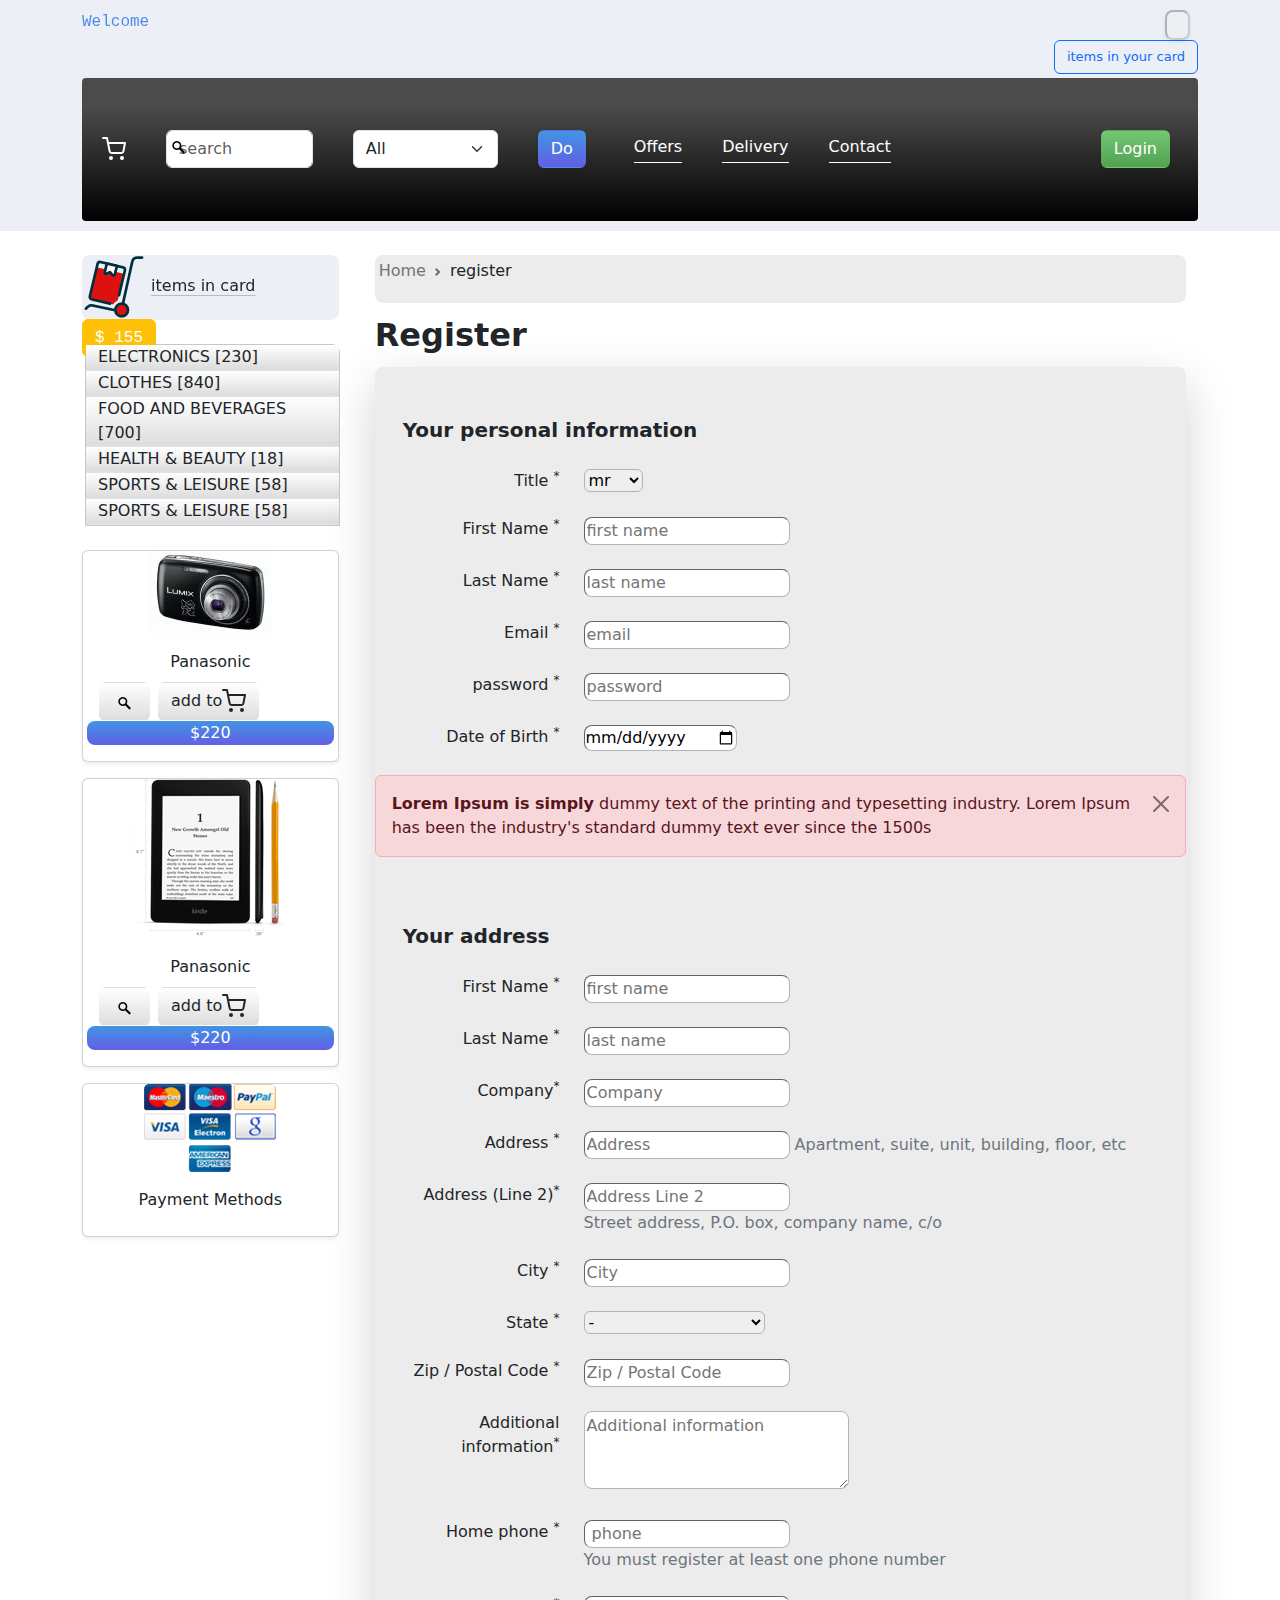
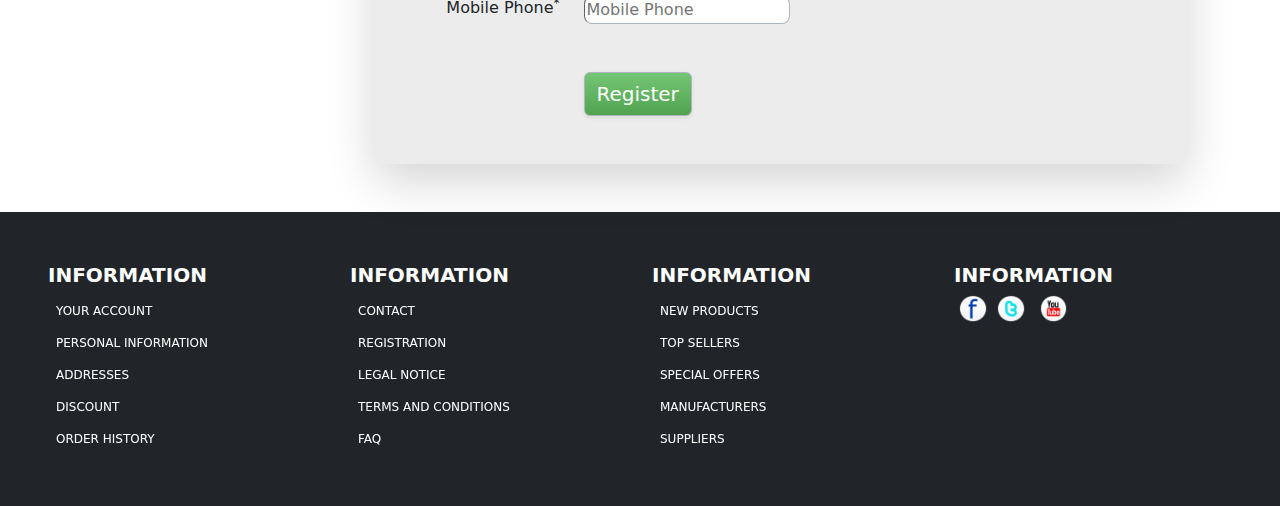
<file: register.html>
<!DOCTYPE html>
<html lang="en">

<head>
    <meta charset="UTF-8">
    <meta name="viewport" content="width=device-width, initial-scale=1.0">
    <title>online shop cart</title>
    <link rel="stylesheet" href="css.css">
    <link rel="stylesheet" href="css/bootstrap.css">
    <link rel="icon" href="img/online-shopping.png">
    <style>
        @media screen and (max-width:767px) {

            #col1,
            #col2,
            #con {

                display: block;
                position: relative;
                justify-content: center;
                text-align: center;
                padding-left: 25px;
            }

            #next1,
            #next2 {
                position: relative;
                top: -572px;
                left: -42%
            }

            .col1{
                padding-left: 60px;
            }

            #next2 {
                position: relative;
                left: 40%
            }

            .con{
                display: block;
                padding-left: 60px;
            }
            #list{
                width: 100%;
                
            }
            #nextmain1{
           position: relative;
           top: -100px;
           
            }
            #nextmain2{
                position: relative;
                top: -100px;
                right: -80%;
            }
            .loginpadge{
                width: 80%;
                right:10%;
                height: 40%;

            }

        }
        
        
          
        
        @media (min-width:768px) and (max-width:10240px) {

            #col1,
            #col2,
            #con {
                display: flex;

            }

            #next1,
            #next2 {
                position: relative;
                top: -130px;

            }

            #next2 {
                position: relative;
                left: 90%
            }
            #list{
                width: 23%;
            }
            #nextmain1{
           position: relative;
           top: -250px;
           left: -40px;
            }
            #nextmain2{
                position: relative;
                top: -250px;
                right: -1085px;
            }
            .loginpadge{
                width: 30%;
                right:30%;
                height: 50%;
            }
        }
    </style>
</head>

<body style="height: 100vh;overflow-x: hidden;" >
    
    <div style="background-color: rgb(236, 239, 245);padding:10px;" class="hiddd" >
        <div class="container" >
            <div class="row justify-content-around">
                <div class="col-sm-10 d-flex"> <span class="textcolor font-monospace me-2">Welcome </span>
                    <div class="fw-bold" id="vvv"></div>

                </div>
                <div class="col text-end"> <input type="text" class="shadow-sm rounded-3 me-2" disabled
                        style="width: 15%;height: max-content;" v-model="">
                    <button class="btn btn-outline-primary" style="height: max-content;font-size: small;">items in your
                        card</button>
                </div>

            </div>
            <nav class="navbar navbar-expand-lg bgnav  rounded-1 mt-1">
                <a href="#ahmed" class="navbar-toggler" data-bs-toggle="collapse">
                    <span class="navbar-toggler-icon"></span>
                </a>
                <il><svg xmlns="http://www.w3.org/2000/svg" width="24" height="24" viewBox="0 0 24 24" fill="none"
                        stroke="#fff" stroke-width="2" stroke-linecap="round" stroke-linejoin="round"
                        class="feather feather-shopping-cart">
                        <circle cx="9" cy="21" r="1"></circle>
                        <circle cx="20" cy="21" r="1"></circle>
                        <path d="M1 1h4l2.68 13.39a2 2 0 0 0 2 1.61h9.72a2 2 0 0 0 2-1.61L23 6H6"></path>
                    </svg></il>
                <il class="pt-4" >
                    <input type="search" list="datalist" class="form-control" tabindex="40px" placeholder="search">
                    <img src="img/search.png" style="position: relative;top: -35px;">
                    <datalist id="datalist">
                        <option value="Camera"></option>
                        <option value="Manicure"></option>
                        <option value="Clothes"></option>
                        <option value="Foods"></option>
                        <option value="HEALTH"></option>
                    </datalist>

                </il>


                <il style="width: 20%;">
                    <select class="form-select" id="">
                        <option selected value="">All</option>
                        <option value="">Clothes</option>
                        <option value="">Foods</option>
                        <option value="">Sport</option>
                        <option value="">Books</option>
                    </select>
                </il>
                <il><button class="btn shadow-sm backcolor text-white"> Do</button></il>
                <div id="ahmed" class="collapse navbar-collapse">
                    <ul class="navbar-nav justify-content-around rounded-3  align-items-center p-2 text-white">

                        <il style="width: 100%;border-bottom: 1px solid white;padding-bottom: 3px;"><a
                                class="text-decoration-none text-white " href="#">Offers</a></il>
                        <il style="width: 100%;border-bottom: 1px solid white;padding-bottom: 3px;"><a
                                class="text-decoration-none text-white " href="#">Delivery</a></il>
                        <il style="width: 100%;border-bottom: 1px solid white;padding-bottom: 3px;"><a
                                class="text-decoration-none text-white " href="#">Contact</a></il>
                        <il style="width: 100%;padding-left: 170px;"><button class="btn bggreen text-white shadow-sm" id="loginn">Login</button></il>

                    </ul>
                </div>

            </nav>
   
        </div>
       
      
       


    </div>
    
    <div class="container">
        
        <div class="row">
        <div id="con" style="width: 100%;">
            <div class="cocl d-block " id="list">
                <div class="col back mt-4 mb-4 rounded-3" style="width: 100%;height: 65px;">
                    <img src="img/warehouse-cart-package-ribbon-1 (1).png" alt="your card">
                    <a href="#" class="text-dark  icon-link link-underline-opacity-25
                          icon-link-hover link-underline-dark pe-4"> items in card</a>
                    <button class="btn btn-warning text-white font-monospace">$ 155</button>
                </div>
                <div class="col-3 back mb-4 rounded-3 "
                    style="width: 90%;height:max-content;background-color:rgba(168, 168, 168, 0.332);margin-left: 15px;">
                    <div class="row rounded-top-3 border border-secondary-subtle " style="background-color:rgba(255, 255, 255, 0.332);">
                        <div id="li1" class="bg border-2 border-bottom">ELECTRONICS [230]</div>
                        <div id="li2" class=" hidden" style="background-color:rgba(168, 168, 168, 0.332)">
                            <div class="gggggggh11"> <svg xmlns="http://www.w3.org/2000/svg" width="24" height="24"
                                    viewBox="0 0 24 24" fill="none" stroke="black" stroke-width="2"
                                    stroke-linecap="round" stroke-linejoin="round"
                                    class="feather feather-chevron-right">
                                    <polyline points="9 18 15 12 9 6"></polyline>
                                </svg>
                                camera</div>
                            <div class="gggggggh22"> <svg xmlns="http://www.w3.org/2000/svg" width="24" height="24"
                                    viewBox="0 0 24 24" fill="none" stroke="black" stroke-width="2"
                                    stroke-linecap="round" stroke-linejoin="round"
                                    class="feather feather-chevron-right">
                                    <polyline points="9 18 15 12 9 6"></polyline>
                                </svg>
                                computer</div>
                            <div class="gggggggh33"> <svg xmlns="http://www.w3.org/2000/svg" width="24" height="24"
                                    viewBox="0 0 24 24" fill="none" stroke="black" stroke-width="2"
                                    stroke-linecap="round" stroke-linejoin="round"
                                    class="feather feather-chevron-right">
                                    <polyline points="9 18 15 12 9 6"></polyline>
                                </svg>
                                mopile</div>
                            <div class="gggggggh44"> <svg xmlns="http://www.w3.org/2000/svg" width="24" height="24"
                                    viewBox="0 0 24 24" fill="none" stroke="black" stroke-width="2"
                                    stroke-linecap="round" stroke-linejoin="round"
                                    class="feather feather-chevron-right">
                                    <polyline points="9 18 15 12 9 6"></polyline>
                                </svg>
                                sound</div>
                            </div>

                            <div id="li3" class="bg border-2 border-bottom">CLOTHES [840]</div>
                        <div id="li4" class=" hidden" style="background-color:rgba(168, 168, 168, 0.332)">
                            <div class="gggggggh11"> <svg xmlns="http://www.w3.org/2000/svg" width="24" height="24"
                                    viewBox="0 0 24 24" fill="none" stroke="black" stroke-width="2"
                                    stroke-linecap="round" stroke-linejoin="round"
                                    class="feather feather-chevron-right">
                                    <polyline points="9 18 15 12 9 6"></polyline>
                                </svg>
                                camera</div>
                            <div class="gggggggh22"> <svg xmlns="http://www.w3.org/2000/svg" width="24" height="24"
                                    viewBox="0 0 24 24" fill="none" stroke="black" stroke-width="2"
                                    stroke-linecap="round" stroke-linejoin="round"
                                    class="feather feather-chevron-right">
                                    <polyline points="9 18 15 12 9 6"></polyline>
                                </svg>
                                computer</div>
                            <div class="gggggggh33"> <svg xmlns="http://www.w3.org/2000/svg" width="24" height="24"
                                    viewBox="0 0 24 24" fill="none" stroke="black" stroke-width="2"
                                    stroke-linecap="round" stroke-linejoin="round"
                                    class="feather feather-chevron-right">
                                    <polyline points="9 18 15 12 9 6"></polyline>
                                </svg>
                                mopile</div>
                            <div class="gggggggh44"> <svg xmlns="http://www.w3.org/2000/svg" width="24" height="24"
                                    viewBox="0 0 24 24" fill="none" stroke="black" stroke-width="2"
                                    stroke-linecap="round" stroke-linejoin="round"
                                    class="feather feather-chevron-right">
                                    <polyline points="9 18 15 12 9 6"></polyline>
                                </svg>
                                sound</div>
                            </div>

                            <div id="li5" class="bg border-2 border-bottom">FOOD AND BEVERAGES [700]</div>
                        <div id="li6" class=" hidden" style="background-color:rgba(168, 168, 168, 0.332)">
                            <div class="gggggggh11"> <svg xmlns="http://www.w3.org/2000/svg" width="24" height="24"
                                    viewBox="0 0 24 24" fill="none" stroke="black" stroke-width="2"
                                    stroke-linecap="round" stroke-linejoin="round"
                                    class="feather feather-chevron-right">
                                    <polyline points="9 18 15 12 9 6"></polyline>
                                </svg>
                                camera</div>
                            <div class="gggggggh22"> <svg xmlns="http://www.w3.org/2000/svg" width="24" height="24"
                                    viewBox="0 0 24 24" fill="none" stroke="black" stroke-width="2"
                                    stroke-linecap="round" stroke-linejoin="round"
                                    class="feather feather-chevron-right">
                                    <polyline points="9 18 15 12 9 6"></polyline>
                                </svg>
                                computer</div>
                            <div class="gggggggh33"> <svg xmlns="http://www.w3.org/2000/svg" width="24" height="24"
                                    viewBox="0 0 24 24" fill="none" stroke="black" stroke-width="2"
                                    stroke-linecap="round" stroke-linejoin="round"
                                    class="feather feather-chevron-right">
                                    <polyline points="9 18 15 12 9 6"></polyline>
                                </svg>
                                mopile</div>
                            <div class="gggggggh44"> <svg xmlns="http://www.w3.org/2000/svg" width="24" height="24"
                                    viewBox="0 0 24 24" fill="none" stroke="black" stroke-width="2"
                                    stroke-linecap="round" stroke-linejoin="round"
                                    class="feather feather-chevron-right">
                                    <polyline points="9 18 15 12 9 6"></polyline>
                                </svg>
                                sound</div>
                            </div>

                            <div id="li7" class="bg border-2 border-bottom">HEALTH & BEAUTY [18]</div>
                        <div id="li8" class=" hidden" style="background-color:rgba(168, 168, 168, 0.332)">
                            <div class="gggggggh11"> <svg xmlns="http://www.w3.org/2000/svg" width="24" height="24"
                                    viewBox="0 0 24 24" fill="none" stroke="black" stroke-width="2"
                                    stroke-linecap="round" stroke-linejoin="round"
                                    class="feather feather-chevron-right">
                                    <polyline points="9 18 15 12 9 6"></polyline>
                                </svg>
                                camera</div>
                            <div class="gggggggh22"> <svg xmlns="http://www.w3.org/2000/svg" width="24" height="24"
                                    viewBox="0 0 24 24" fill="none" stroke="black" stroke-width="2"
                                    stroke-linecap="round" stroke-linejoin="round"
                                    class="feather feather-chevron-right">
                                    <polyline points="9 18 15 12 9 6"></polyline>
                                </svg>
                                computer</div>
                            <div class="gggggggh33"> <svg xmlns="http://www.w3.org/2000/svg" width="24" height="24"
                                    viewBox="0 0 24 24" fill="none" stroke="black" stroke-width="2"
                                    stroke-linecap="round" stroke-linejoin="round"
                                    class="feather feather-chevron-right">
                                    <polyline points="9 18 15 12 9 6"></polyline>
                                </svg>
                                mopile</div>
                            <div class="gggggggh44"> <svg xmlns="http://www.w3.org/2000/svg" width="24" height="24"
                                    viewBox="0 0 24 24" fill="none" stroke="black" stroke-width="2"
                                    stroke-linecap="round" stroke-linejoin="round"
                                    class="feather feather-chevron-right">
                                    <polyline points="9 18 15 12 9 6"></polyline>
                                </svg>
                                sound</div>
                            </div>

                            <div id="li9" class="bg border-2 border-bottom">SPORTS & LEISURE [58]</div>
                        <div id="li10" class=" hidden" style="background-color:rgba(168, 168, 168, 0.332)">
                            <div class="gggggggh11"> <svg xmlns="http://www.w3.org/2000/svg" width="24" height="24"
                                    viewBox="0 0 24 24" fill="none" stroke="black" stroke-width="2"
                                    stroke-linecap="round" stroke-linejoin="round"
                                    class="feather feather-chevron-right">
                                    <polyline points="9 18 15 12 9 6"></polyline>
                                </svg>
                                camera</div>
                            <div class="gggggggh22"> <svg xmlns="http://www.w3.org/2000/svg" width="24" height="24"
                                    viewBox="0 0 24 24" fill="none" stroke="black" stroke-width="2"
                                    stroke-linecap="round" stroke-linejoin="round"
                                    class="feather feather-chevron-right">
                                    <polyline points="9 18 15 12 9 6"></polyline>
                                </svg>
                                computer</div>
                            <div class="gggggggh33"> <svg xmlns="http://www.w3.org/2000/svg" width="24" height="24"
                                    viewBox="0 0 24 24" fill="none" stroke="black" stroke-width="2"
                                    stroke-linecap="round" stroke-linejoin="round"
                                    class="feather feather-chevron-right">
                                    <polyline points="9 18 15 12 9 6"></polyline>
                                </svg>
                                mopile</div>
                            <div class="gggggggh44"> <svg xmlns="http://www.w3.org/2000/svg" width="24" height="24"
                                    viewBox="0 0 24 24" fill="none" stroke="black" stroke-width="2"
                                    stroke-linecap="round" stroke-linejoin="round"
                                    class="feather feather-chevron-right">
                                    <polyline points="9 18 15 12 9 6"></polyline>
                                </svg>
                                sound</div>
                            </div>
                            <div id="li11" class="bg border-2 border-bottom">SPORTS & LEISURE [58]</div>
                            <div id="li12" class=" hidden" style="background-color:rgba(168, 168, 168, 0.332)">
                                <div class="gggggggh11"> <svg xmlns="http://www.w3.org/2000/svg" width="24" height="24"
                                        viewBox="0 0 24 24" fill="none" stroke="black" stroke-width="2"
                                        stroke-linecap="round" stroke-linejoin="round"
                                        class="feather feather-chevron-right">
                                        <polyline points="9 18 15 12 9 6"></polyline>
                                    </svg>
                                    camera</div>
                                <div class="gggggggh22"> <svg xmlns="http://www.w3.org/2000/svg" width="24" height="24"
                                        viewBox="0 0 24 24" fill="none" stroke="black" stroke-width="2"
                                        stroke-linecap="round" stroke-linejoin="round"
                                        class="feather feather-chevron-right">
                                        <polyline points="9 18 15 12 9 6"></polyline>
                                    </svg>
                                    computer</div>
                                <div class="gggggggh33"> <svg xmlns="http://www.w3.org/2000/svg" width="24" height="24"
                                        viewBox="0 0 24 24" fill="none" stroke="black" stroke-width="2"
                                        stroke-linecap="round" stroke-linejoin="round"
                                        class="feather feather-chevron-right">
                                        <polyline points="9 18 15 12 9 6"></polyline>
                                    </svg>
                                    mopile</div>
                                <div class="gggggggh44"> <svg xmlns="http://www.w3.org/2000/svg" width="24" height="24"
                                        viewBox="0 0 24 24" fill="none" stroke="black" stroke-width="2"
                                        stroke-linecap="round" stroke-linejoin="round"
                                        class="feather feather-chevron-right">
                                        <polyline points="9 18 15 12 9 6"></polyline>
                                    </svg>
                                    sound</div>
                                </div>
                    </div>
                </div>

                <div class="col">
                    <div class="card text-center align-items-center shadow-sm" style="width: 100%;">
                    <img src="img/products/panasonic.jpg" style="width: min-content;" class="card-img">
                     <div class="card-body">
                        <div class="card-title">
                            Panasonic
                        </div>
                       
                        <div class="row">
                            <div class="col d-flex">
                                <a href="#" style="width: max-content;" class="btn d-flex bg me-2"><img src="img/search.png" alt=""></a>
                                <a href="#" style="width: max-content;" class="btn d-flex bg">add to
                                    <svg xmlns="http://www.w3.org/2000/svg" width="24" height="24"
                                     viewBox="0 0 24 24" fill="none" stroke="currentColor" stroke-width="2" stroke-linecap="round" 
                                     stroke-linejoin="round" class="feather feather-shopping-cart"><circle cx="9" cy="21" r="1"></circle><circle cx="20" cy="21" r="1"></circle>
                                    <path d="M1 1h4l2.68 13.39a2 2 0 0 0 2 1.61h9.72a2 2 0 0 0 2-1.61L23 6H6"></path></svg>
                                </a>
                            </div>
                            <div class="col backcolor rounded-3 text-white align-self-center">$220</div>
                        </div>
                     </div>
                    </div>
                  
                
                
                    <div class="card text-center align-items-center mt-3 shadow-sm" style="width: 100%;">
                        <img src="img/products/kindle.png" style="width: min-content;" class="card-img">
                         <div class="card-body">
                            <div class="card-title">
                                Panasonic
                            </div>
                           
                            <div class="row">
                                <div class="col d-flex">
                                    <a href="#" style="width: max-content;" class="btn d-flex bg me-2"><img src="img/search.png" alt=""></a>
                                    <a href="#" style="width: max-content;" class="btn d-flex bg">add to
                                        <svg xmlns="http://www.w3.org/2000/svg" width="24" height="24"
                                         viewBox="0 0 24 24" fill="none" stroke="currentColor" stroke-width="2" stroke-linecap="round" 
                                         stroke-linejoin="round" class="feather feather-shopping-cart"><circle cx="9" cy="21" r="1"></circle><circle cx="20" cy="21" r="1"></circle>
                                        <path d="M1 1h4l2.68 13.39a2 2 0 0 0 2 1.61h9.72a2 2 0 0 0 2-1.61L23 6H6"></path></svg>
                                    </a>
                                </div>
                                <div class="col backcolor rounded-3 text-white align-self-center">$220</div>
                            </div>
                         </div>
                        </div>
                
                
                
                        <div class="card text-center align-items-center mt-3 shadow-sm" style="width: 100%;">
                            <img src="img/payment_methods.png" style="width: min-content;margin-left:55px;margin-right: 56px;" class="card-img">
                             <div class="card-body">
                                <div class="card-title">
                                    Payment Methods
                                </div>
                               
                              
                                </div>
                             </div>
                            </div>
                            
            </div>

            <div class="col m-4 ms-5">
                <div class="row">
                    <div class="bread p-1 mb-2 rounded-3 "  style="--bs-breadcrumb-divider: url(&#34;data:image/svg+xml,%3Csvg xmlns='http://www.w3.org/2000/svg' width='8' height='8'%3E%3Cpath d='M2.5 0L1 1.5 3.5 4 1 6.5 2.5 8l4-4-4-4z' fill='%236c757d'/%3E%3C/svg%3E&#34;);">
                        <div class="breadcrumb ">
                         <div class="breadcrumb-item"><a href="index.html" class="text-decoration-none text-secondary">Home</a></div>
                         <div class="breadcrumb-item ">register</div>
                        </div> 
                     </div>
                    </div>
                     

                    <div class="row fw-bold fs-2 mb-2">
                        Register
                    </div>
                      <div class="row bread rounded-3 shadow-lg" style="height: max-content;">
                        <div class="row mt-5 ms-3 fw-bold fs-5 " style="height: max-content;">Your personal information
                        </div>
                    <div class="row mt-4" style="height: max-content;">
                        <div class="col-3 text-end"> 
                           <label >Title <sup>*</sup></label>
                        
                        </div>
                        <div class="col "> 
                            <select class="border-1 border-dark-subtle rounded-2" id="">
                              <option value="">mr</option>
                              <option value="">mis</option>
                              <option value="">miss</option>
                            </select>
                       </div>
                    </div>
                 
                    <div class="row mt-4" style="height: max-content;">
                        <div class="col-3 text-end"> 
                           <label >First Name <sup>*</sup></label>
                        
                        </div>
                        <div class="col "> 
                         <input type="text" class="border-1 border-dark-subtle rounded-3" placeholder="first name">
                       </div>
                    </div>
                    <div class="row mt-4" style="height: max-content;">
                        <div class="col-3 text-end"> 
                           <label >Last Name <sup>*</sup></label>
                        
                        </div>
                        <div class="col "> 
                         <input type="text" class="border-1 border-dark-subtle rounded-3" placeholder="last name">
                       </div>
                    </div>
                    <div class="row mt-4" style="height: max-content;">
                        <div class="col-3 text-end"> 
                           <label >Email <sup>*</sup></label>
                        
                        </div>
                        <div class="col "> 
                         <input type="email" class="border-1 border-dark-subtle rounded-3" placeholder="email">
                       </div>
                    </div>
                    <div class="row mt-4" style="height: max-content;">
                        <div class="col-3 text-end"> 
                           <label >password <sup>*</sup></label>
                        
                        </div>
                        <div class="col "> 
                         <input type="password" class="border-1 border-dark-subtle rounded-3" placeholder="password">
                       </div>
                    </div>
                    <div class="row mt-4" style="height: max-content;">
                        <div class="col-3 text-end"> 
                           <label >Date of Birth  <sup>*</sup></label>
                        
                        </div>
                        <div class="col "> 
                         <input type="date" class="border-1 border-dark-subtle rounded-3" placeholder="date of birth ">
                       </div>
                    </div>
                    
                    <div class="alert alert-danger alert-dismissible fade show mt-4" style="height: max-content;">
                        <strong>Lorem Ipsum is simply</strong>  dummy text of the printing and typesetting industry. Lorem Ipsum has been the industry's standard dummy text ever since the 1500s
	 
                        <button type="button" class="btn-close" data-bs-dismiss="alert"></button>
                      </div>
                      
                    <div class="row mt-5 ms-3 fw-bold fs-5 " style="height: max-content;">Your address
                    </div>
             
             
                <div class="row mt-4" style="height: max-content;">
                    <div class="col-3 text-end"> 
                       <label >First Name <sup>*</sup></label>
                    
                    </div>
                    <div class="col "> 
                     <input type="text" class="border-1 border-dark-subtle rounded-3" placeholder="first name">
                   </div>
                </div>
                <div class="row mt-4" style="height: max-content;">
                    <div class="col-3 text-end"> 
                       <label >Last Name <sup>*</sup></label>
                    
                    </div>
                    <div class="col "> 
                     <input type="text" class="border-1 border-dark-subtle rounded-3" placeholder="last name">
                   </div>
                </div>
                <div class="row mt-4" style="height: max-content;">
                    <div class="col-3 text-end"> 
                       <label >Company<sup>*</sup></label>
                    
                    </div>
                    <div class="col "> 
                     <input type="text" class="border-1 border-dark-subtle rounded-3" placeholder="Company">
                   </div>
                </div>
                <div class="row mt-4" style="height: max-content;">
                    <div class="col-3 text-end"> 
                       <label >Address <sup>*</sup></label>
                    
                    </div>
                    <div class="col "> 
                     <input type="text" class="border-1 border-dark-subtle rounded-3" placeholder="Address">
                     <label class="text-secondary">Apartment, suite, unit, building, floor, etc</label>
                   </div>
                </div>
                <div class="row mt-4" style="height: max-content;">
                    <div class="col-3 text-end"> 
                       <label >Address (Line 2)<sup>*</sup></label>
                    
                    </div>
                    <div class="col "> 
                     <input type="text" class="border-1 border-dark-subtle rounded-3" placeholder="Address Line 2">
                    <label class="text-secondary">Street address, P.O. box, company name, c/o</label> 
                   </div>
                </div>
                <div class="row mt-4" style="height: max-content;">
                    <div class="col-3 text-end"> 
                       <label >City <sup>*</sup></label>
                    
                    </div>
                    <div class="col "> 
                     <input type="text" class="border-1 border-dark-subtle rounded-3" placeholder="City">
                   </div>
                </div>
                <div class="row mt-4" style="height: max-content;">
                    <div class="col-3 text-end"> 
                       <label >State <sup>*</sup></label>
                    
                    </div>
                    <div class="col "> 
                        <select class="border-1 border-dark-subtle rounded-2" id="">
                            <option value="">-</option>
                            <option value="1">Alabama</option><option value="2">Alaska</option><option value="3">Arizona</option><option value="4">Arkansas</option><option value="5">California</option><option value="6">Colorado</option><option value="7">Connecticut</option><option value="8">Delaware</option><option value="53">District of Columbia</option><option value="9">Florida</option><option value="10">Georgia</option><option value="11">Hawaii</option><option value="12">Idaho</option><option value="13">Illinois</option><option value="14">Indiana</option><option value="15">Iowa</option><option value="16">Kansas</option><option value="17">Kentucky</option><option value="18">Louisiana</option><option value="19">Maine</option><option value="20">Maryland</option><option value="21">Massachusetts</option><option value="22">Michigan</option><option value="23">Minnesota</option><option value="24">Mississippi</option><option value="25">Missouri</option><option value="26">Montana</option><option value="27">Nebraska</option><option value="28">Nevada</option><option value="29">New Hampshire</option><option value="30">New Jersey</option><option value="31">New Mexico</option><option value="32">New York</option><option value="33">North Carolina</option><option value="34">North Dakota</option><option value="35">Ohio</option><option value="36">Oklahoma</option><option value="37">Oregon</option><option value="38">Pennsylvania</option><option value="51">Puerto Rico</option><option value="39">Rhode Island</option><option value="40">South Carolina</option><option value="41">South Dakota</option><option value="42">Tennessee</option><option value="43">Texas</option><option value="52">US Virgin Islands</option><option value="44">Utah</option><option value="45">Vermont</option><option value="46">Virginia</option><option value="47">Washington</option><option value="48">West Virginia</option><option value="49">Wisconsin</option><option value="50">Wyoming</option>
        
                        </select>
                   </div>
                </div>
                <div class="row mt-4" style="height: max-content;">
                    <div class="col-3 text-end"> 
                       <label >Zip / Postal Code <sup>*</sup></label>
                    
                    </div>
                    <div class="col "> 
                     <input type="text" class="border-1 border-dark-subtle rounded-3" placeholder="Zip / Postal Code">
                   </div>
                </div>
                
                <div class="row mt-4" style="height: max-content;">
                    <div class="col-3 text-end"> 
                       <label >Additional information<sup>*</sup></label>
                    
                    </div>
                    <div class="col "> 
                     <textarea class="border-1 border-dark-subtle rounded-3" placeholder="Additional information" name="" id="" cols="30" rows="3"></textarea>
                   </div>
                </div>
                <div class="row mt-4" style="height: max-content;">
                    <div class="col-3 text-end"> 
                       <label >Home phone <sup>*</sup></label>
                    
                    </div>
                    <div class="col "> 
                     <input type="text" class="border-1 border-dark-subtle rounded-3" placeholder=" phone">
                     <label class="text-secondary">You must register at least one phone number</label>
                   </div>
                </div>
                <div class="row mt-4" style="height: max-content;">
                    <div class="col-3 text-end"> 
                       <label >Mobile Phone<sup>*</sup></label>
                    
                    </div>
                    <div class="col "> 
                     <input type="text" class="border-1 border-dark-subtle rounded-3" placeholder="Mobile Phone">
                   </div>
                </div>
               
                <div class="row mt-5 mb-5" style="height: max-content;">
                    <div class="col-3 text-end"> 
                     
                    
                    </div>
                    <div class="col "> 
                     <button class="btn border-1 border-dark-subtle bggreen text-white fs-5 shadow-sm" >Register</button>
                   </div>
                </div>



             
                    








                </div>
            </div>

           
        

    </div>
    </div>
    </div>










   
    
   
   
    
    
    
    
        
 
    
        </div>
       </div>

      <div class="row bg-dark text-white p-5 mt-4 con">
        <div class="col">
            <div class="fw-bold fs-5">INFORMATION</div>
            <div class="m-2" ><a href="" class="text-white icon-link icon-link-hover link-underline-light link-underline-opacity-0 link-underline-opacity-50-hover fw-light " style="font-size: 12px;">YOUR ACCOUNT</a>
</div>
            <div class="m-2"><a href="" class="text-white icon-link icon-link-hover link-underline-light link-underline-opacity-0 link-underline-opacity-50-hover fw-light " style="font-size: 12px;">PERSONAL INFORMATION</a>
</div>
            <div class="m-2"><a href="" class="text-white icon-link icon-link-hover link-underline-light link-underline-opacity-0 link-underline-opacity-50-hover fw-light " style="font-size: 12px;">ADDRESSES</a>
</div>
            <div class="m-2"><a href="" class="text-white icon-link icon-link-hover link-underline-light link-underline-opacity-0 link-underline-opacity-50-hover fw-light " style="font-size: 12px;">DISCOUNT</a>
</div>
            <div class="m-2"><a href="" class="text-white icon-link icon-link-hover link-underline-light link-underline-opacity-0 link-underline-opacity-50-hover fw-light " style="font-size: 12px;">ORDER HISTORY</a>
</div>
        </div>

        <div class="col">
            <div class="fw-bold fs-5">INFORMATION</div>
            <div class="m-2" ><a href="" class="text-white icon-link icon-link-hover link-underline-light link-underline-opacity-0 link-underline-opacity-50-hover fw-light " style="font-size: 12px;">CONTACT</a>
</div> 
            <div class="m-2" ><a href="" class="text-white icon-link icon-link-hover link-underline-light link-underline-opacity-0 link-underline-opacity-50-hover fw-light " style="font-size: 12px;">REGISTRATION</a>
</div> 
            <div class="m-2" ><a href="" class="text-white icon-link icon-link-hover link-underline-light link-underline-opacity-0 link-underline-opacity-50-hover fw-light " style="font-size: 12px;">LEGAL NOTICE</a>
</div> 
            <div class="m-2" ><a href="" class="text-white icon-link icon-link-hover link-underline-light link-underline-opacity-0 link-underline-opacity-50-hover fw-light " style="font-size: 12px;">TERMS AND CONDITIONS</a>
</div> 
            <div class="m-2" ><a href="" class="text-white icon-link icon-link-hover link-underline-light link-underline-opacity-0 link-underline-opacity-50-hover fw-light " style="font-size: 12px;">FAQ</a>
</div>
        </div>

        <div class="col">
            <div class="fw-bold fs-5">INFORMATION</div>
            <div class="m-2"><a href="" class="text-white icon-link icon-link-hover link-underline-light link-underline-opacity-0 link-underline-opacity-50-hover fw-light " style="font-size: 12px;">NEW PRODUCTS</a>
</div>
            <div class="m-2"><a href="" class="text-white icon-link icon-link-hover link-underline-light link-underline-opacity-0 link-underline-opacity-50-hover fw-light " style="font-size: 12px;">TOP SELLERS</a>
</div>
            <div class="m-2"><a href="" class="text-white icon-link icon-link-hover link-underline-light link-underline-opacity-0 link-underline-opacity-50-hover fw-light " style="font-size: 12px;">SPECIAL OFFERS</a>
</div>
            <div class="m-2"><a href="" class="text-white icon-link icon-link-hover link-underline-light link-underline-opacity-0 link-underline-opacity-50-hover fw-light " style="font-size: 12px;">MANUFACTURERS</a>
</div>
            <div class="m-2"><a href="" class="text-white icon-link icon-link-hover link-underline-light link-underline-opacity-0 link-underline-opacity-50-hover fw-light " style="font-size: 12px;">SUPPLIERS</a>
</div>
        </div>

        <div class="col">
            <div class="fw-bold fs-5">INFORMATION</div>
            <div>
                <img src="img/facebook.png" style="width: 10%;margin: 5px;" alt=""><img src="img//twitter.png" style="width: 10%;margin: 5px;" alt="">
                <img src="img/youtube.png" style="width: 10%;margin: 5px;" alt="">
</div>

        </div>

      </div>
      <div class="position-fixed w-100 h-100 opacity-75 top-0 hidden bg-dark " id="back-padge" ></div>

        
      <div class="position-fixed bg-white rounded-3 p-3 hidden loginpadge z-1" id="vv" style="top:15%;">
        <div class=" text-secondary fs-4 fw-bold">LOGIN</div>
        <hr>
        <div class="form-floating">
            <input type="text" class="form-control" maxlength="15"  v-model="name" id="name"  placeholder required >
            <label>your name</label>
            
        </div>
        <div class="form-floating mt-3">
            <input type="password" class="form-control" maxlength="30"  v-model="password" id="password"  placeholder required>
            <label>password</label>
        </div>
        <div class="form-check form-switch m-2">
           <input type="checkbox" class="form-check-input"   id="check" v-model="check">
           <label form="form-check-label" id="Recomend" >Recomend me</label>
        </div>
       <div class="row ">
        <div class="col-4"> <button class="btn bggreen shadow-sm text-white border-2  border-dark-subtle" :disabled="!name || !password " onclick=" n()">sign in</button></div>
       
        <div class="col"> <button class="btn bg  border-2  border-dark-subtle"  id="btnclose">close</button></div>
       </div>
      
    </div>

</body>

</html>



<!-- main script-->
<!--  <div class="bread p-1 mb-2 rounded-3 "  style="--bs-breadcrumb-divider: url(&#34;data:image/svg+xml,%3Csvg xmlns='http://www.w3.org/2000/svg' width='8' height='8'%3E%3Cpath d='M2.5 0L1 1.5 3.5 4 1 6.5 2.5 8l4-4-4-4z' fill='%236c757d'/%3E%3C/svg%3E&#34;);">
                    <div class="breadcrumb ">
                     <div class="breadcrumb-item"><a href="index.html">Home</a></div>
                     <div class="breadcrumb-item active">register</div>
                    </div> 
                 </div>
                

   

                
                   <div class="row mt-4" style="height: max-content;"> 
                        <div class="col ms-5"> 
                            <label >First name <sup>*</sup></label>
                             <input type="text">
                         </div>
                    </div>

                
                
                
            <div class="col back m-4 p-2" style="height: max-content;" >

              
                <div class="carousel slide" id="firstslide" data-bs-ride="carousel" >
                    <div class="carousel-inner col1">
                        <div class="carousel-item active text-center " >
                            <div class="col position-relative justify-content-center" id="col1">
                                <div class="card me-4 mb-2" style="width: max-content;border-radius: 20px;">
                                    <div class="card-img"><img src="img/products/1.jpg" class="card-img-top"></div>
                                    <div class="card-body">
                                        <div class="card-title">Product name</div>
                                        <div class="card-text d-flex justify-content-around">
                                            <button class="btn fs-5 shadow-sm bg-light">view</button>
                                            <span class="fs-5 fw-bold pt-2">$220.0</span>

                                        </div>
                                    </div>
                                </div>
                                <div class="card me-4 mb-2" style="width: max-content;border-radius: 20px;">
                                    <div class="card-img"><img src="img/products/2.jpg" class="card-img-top"></div>
                                    <div class="card-body">
                                        <div class="card-title">Product name</div>
                                        <div class="card-text d-flex justify-content-around">
                                            <button class="btn fs-5 shadow-sm bg-light">view</button>
                                            <span class="fs-5 fw-bold pt-2">$220.0</span>

                                        </div>
                                    </div>
                                </div>
                                <div class="card me-4 mb-2" style="width: max-content;border-radius: 20px;">
                                    <div class="card-img"><img src="img/products/3.jpg" class="card-img-top"></div>
                                    <div class="card-body">
                                        <div class="card-title">Product name</div>
                                        <div class="card-text d-flex justify-content-around">
                                            <button class="btn fs-5 shadow-sm bg-light">view</button>
                                            <span class="fs-5 fw-bold pt-2">$220.0</span>

                                        </div>
                                    </div>
                                </div>
                                <div class="card me-4 mb-2" style="width: max-content;border-radius: 20px;">
                                    <div class="card-img"><img src="img/products/4.jpg" class="card-img-top"></div>
                                    <div class="card-body">
                                        <div class="card-title">Product name</div>
                                        <div class="card-text d-flex justify-content-around">
                                            <button class="btn fs-5 shadow-sm bg-light">view</button>
                                            <span class="fs-5 fw-bold pt-2">$220.0</span>

                                        </div>
                                    </div>
                                </div>

                            </div>


                        </div>

                        <div class="carousel-item ">
                            <div class="col position-relative justify-content-center" id="col2">
                                <div class="card me-4 mb-2" style="width: max-content;border-radius: 20px;">
                                    <div class="card-img"><img src="img/products/5.jpg" class="card-img-top"></div>
                                    <div class="card-body">
                                        <div class="card-title">Product name</div>
                                        <div class="card-text d-flex justify-content-around">
                                            <button class="btn fs-5 shadow-sm bg-light">view</button>
                                            <span class="fs-5 fw-bold pt-2">$220.0</span>

                                        </div>
                                    </div>
                                </div>
                                <div class="card me-4 mb-2" style="width: max-content;border-radius: 20px;">
                                    <div class="card-img"><img src="img/products/6.jpg" class="card-img-top"></div>
                                    <div class="card-body">
                                        <div class="card-title">Product name</div>
                                        <div class="card-text d-flex justify-content-around">
                                            <button class="btn fs-5 shadow-sm bg-light">view</button>
                                            <span class="fs-5 fw-bold pt-2">$220.0</span>

                                        </div>
                                    </div>
                                </div>
                                <div class="card me-4 mb-2" style="width: max-content;border-radius: 20px;">
                                    <div class="card-img"><img src="img/products/7.jpg" class="card-img-top"></div>
                                    <div class="card-body">
                                        <div class="card-title">Product name</div>
                                        <div class="card-text d-flex justify-content-around">
                                            <button class="btn fs-5 shadow-sm bg-light">view</button>
                                            <span class="fs-5 fw-bold pt-2">$220.0</span>

                                        </div>
                                    </div>
                                </div>
                                <div class="card me-4 mb-2" style="width: max-content;border-radius: 20px;">
                                    <div class="card-img"><img src="img/products/8.jpg" class="card-img-top"></div>
                                    <div class="card-body">
                                        <div class="card-title">Product name</div>
                                        <div class="card-text d-flex justify-content-around">
                                            <button class="btn fs-5 shadow-sm bg-light">view</button>
                                            <span class="fs-5 fw-bold pt-2">$220.0</span>

                                        </div>
                                    </div>
                                </div>

                            </div>

                        </div>

                        <div class="carousel-item ">
                            <div class="col position-relative justify-content-center" id="col2">
                                <div class="card me-4 mb-2" style="width: max-content;border-radius: 20px;">
                                    <div class="card-img"><img src="img/products/9.jpg" class="card-img-top"></div>
                                    <div class="card-body">
                                        <div class="card-title">Product name</div>
                                        <div class="card-text d-flex justify-content-around">
                                            <button class="btn fs-5 shadow-sm bg-light">view</button>
                                            <span class="fs-5 fw-bold pt-2">$220.0</span>

                                        </div>
                                    </div>
                                </div>
                                <div class="card me-4 mb-2" style="width: max-content;border-radius: 20px;">
                                    <div class="card-img"><img src="img/products/10.jpg" class="card-img-top"></div>
                                    <div class="card-body">
                                        <div class="card-title">Product name</div>
                                        <div class="card-text d-flex justify-content-around">
                                            <button class="btn fs-5 shadow-sm bg-light">view</button>
                                            <span class="fs-5 fw-bold pt-2">$220.0</span>

                                        </div>
                                    </div>
                                </div>
                                <div class="card me-4 mb-2" style="width: max-content;border-radius: 20px;">
                                    <div class="card-img"><img src="img/products/11.jpg" class="card-img-top"></div>
                                    <div class="card-body">
                                        <div class="card-title">Product name</div>
                                        <div class="card-text d-flex justify-content-around">
                                            <button class="btn fs-5 shadow-sm bg-light">view</button>
                                            <span class="fs-5 fw-bold pt-2">$220.0</span>

                                        </div>
                                    </div>
                                </div>
                                <div class="card me-4 mb-2" style="width: max-content;border-radius: 20px;">
                                    <div class="card-img"><img src="img/products/12.jpg" class="card-img-top"></div>
                                    <div class="card-body">
                                        <div class="card-title">Product name</div>
                                        <div class="card-text d-flex justify-content-around">
                                            <button class="btn fs-5 shadow-sm bg-light">view</button>
                                            <span class="fs-5 fw-bold pt-2">$220.0</span>

                                        </div>
                                    </div>
                                </div>

                            </div>

                        </div>

                        <div class="carousel-item ">
                            <div class="col position-relative justify-content-center" id="col2">
                                <div class="card me-4 mb-2" style="width: max-content;border-radius: 20px;">
                                    <div class="card-img"><img src="img/products/b1.jpg" class="card-img-top"></div>
                                    <div class="card-body">
                                        <div class="card-title">Product name</div>
                                        <div class="card-text d-flex justify-content-around">
                                            <button class="btn fs-5 shadow-sm bg-light">view</button>
                                            <span class="fs-5 fw-bold pt-2">$220.0</span>

                                        </div>
                                    </div>
                                </div>
                                <div class="card me-4 mb-2" style="width: max-content;border-radius: 20px;">
                                    <div class="card-img"><img src="img/products/b2.jpg" class="card-img-top"></div>
                                    <div class="card-body">
                                        <div class="card-title">Product name</div>
                                        <div class="card-text d-flex justify-content-around">
                                            <button class="btn fs-5 shadow-sm bg-light">view</button>
                                            <span class="fs-5 fw-bold pt-2">$220.0</span>

                                        </div>
                                    </div>
                                </div>
                                <div class="card me-4 mb-2" style="width: max-content;border-radius: 20px;">
                                    <div class="card-img"><img src="img/products/b3.jpg" class="card-img-top"></div>
                                    <div class="card-body">
                                        <div class="card-title">Product name</div>
                                        <div class="card-text d-flex justify-content-around">
                                            <button class="btn fs-5 shadow-sm bg-light">view</button>
                                            <span class="fs-5 fw-bold pt-2">$220.0</span>

                                        </div>
                                    </div>
                                </div>
                                <div class="card me-4 mb-2" style="width: max-content;border-radius: 20px;">
                                    <div class="card-img"><img src="img/products/b4.jpg" class="card-img-top"></div>
                                    <div class="card-body">
                                        <div class="card-title">Product name</div>
                                        <div class="card-text d-flex justify-content-around">
                                            <button class="btn fs-5 shadow-sm bg-light">view</button>
                                            <span class="fs-5 fw-bold pt-2">$220.0</span>

                                        </div>
                                    </div>
                                </div>

                            </div>

                        </div>

                    </div>
                    <svg class="border border-primary border-2 rounded-3" id="next1" data-bs-target="#firstslide"
                        data-bs-slide-to="next" xmlns="http://www.w3.org/2000/svg" width="24" height="24"
                        viewBox="0 0 24 24" fill="none" stroke="blue" stroke-width="2" stroke-linecap="round"
                        stroke-linejoin="round" class="feather feather-arrow-right">
                        <line x1="5" y1="12" x2="19" y2="12"></line>
                        <polyline points="12 5 19 12 12 19"></polyline>
                    </svg>
                    <svg class="border border-primary border-2 rounded-3" id="next2" data-bs-target="#firstslide"
                        data-bs-slide="next" xmlns="http://www.w3.org/2000/svg" width="24" height="24"
                        viewBox="0 0 24 24" fill="none" stroke="blue" stroke-width="2" stroke-linecap="round"
                        stroke-linejoin="round" class="feather feather-arrow-left">
                        <line x1="19" y1="12" x2="5" y2="12"></line>
                        <polyline points="12 19 5 12 12 5"></polyline>
                    </svg>
                </div>

            </div>
                
                
                
                
                
                -->
<!-- static scripts-->
<script src="js/bootstrap.js"></script>
<script src="js/jquery-3.7.1.min.js"></script>
<script src="js/popper.min.js"></script>
<script src="js/vue.js"></script>
<script>
var vue=new Vue({
    el:"#vv",
    data:{
        name:null,
        password:null,
        check:null,
      
       
    },

})

 var arr=[]





function n(){
    
    var name =document.getElementById("name")
 var password =document.getElementById("password")
 var check =document.getElementById("check")


if(name.value.length==""||name.value.length<=6)
{
 $("#name").addClass("is-invalid")
 alert("your name smaller than 6 elements")
} 
else if (password.value.length==""||password.value.length<=6){ 
$("#password").addClass("is-invalid")
alert("your password smaller than 6 elements")
}
else
{ 
     $("#password").removeClass("is-invalid")
      $("#name").removeClass("is-invalid")
     var opj ={
   name:name.value,
   password:password.value
 }
arr.push(opj)
  localStorage.setItem('product',JSON.stringify(arr))
   arr= JSON.parse(localStorage.getItem('product'))
console.log(arr[0].name)
}

 

$("#vvv").text(arr[0].name)

}
 $(".register").on("click",function(){
    location='register.html'
 })



</script>
<script>
    
    
$("#li1").click(function(){
    $("div").filter("#li2").slideToggle(1000)
    $("#li4 ,#li6,#li8 ,#li10,#li12").slideUp(700)
 
})
$("#li3").click(function(){
    $("div").filter("#li4").slideToggle(1000)
    $("#li2 ,#li6,#li8 ,#li10,#li12").slideUp(700)
 
 

})

$("#li5").click(function(){
    $("div").filter("#li6").slideToggle(1000)
    $("#li2 ,#li4,#li8 ,#li10,#li12").slideUp(700)

})

$("#li7").click(function(){
    $("div").filter("#li8").slideToggle(1000)
    $("#li2 ,#li4,#li6 ,#li10,#li12").slideUp(700)
})

$("#li9").click(function(){
    $("div").filter("#li10").slideToggle(1000)
    $("#li2 ,#li4,#li6 ,#li8,#li12").slideUp(700)
})

$("#li11").click(function(){
    $("div").filter("#li12").slideToggle(1000)
    $("#li2 ,#li4,#li6 ,#li8,#li10").slideUp(700)
})
$(function(){
    $("#nextmain1, #nextmain2").addClass("hidden")
    
})

$(".hiddd").mouseover(function(){
    $("#nextmain1, #nextmain2").removeClass("hidden")
    $(".hiddd").mouseleave(function(){$("#nextmain1, #nextmain2").addClass("hidden")})
})

$("#loginn").click(function(){
    $(".loginpadge,#back-padge").removeClass("hidden")
 
})
$("#back-padge,#btnclose").click(function(){
    $("#back-padge,.loginpadge").addClass("hidden")
  
})

</script>
</body>
</file>
<file: css.css>
:root{
   
   --primary: #4294E3;
   --secondary:#625ee5;

}

.textcolor{
background-image: linear-gradient(var(--primary),var(--secondary));
-webkit-background-clip: text;
color: transparent;
}
.backcolor{
    background-image: linear-gradient(var(--primary),var(--secondary));

}
.back{
    background-color: rgb(236, 239, 245);
   
}
il{
    margin: 20px;

}
ol{
    list-style-type:none ;
}
.hidden{
    display: none;
}


.bg{
background-image: linear-gradient(white,rgb(222, 221, 221));
}
.bggreen{
    background-image: linear-gradient(#74c574,#51a351);
    }
    .bgblue{
        background-image: linear-gradient(#2f92c8,#2033c4);
        }

    .bgnav{
        background-image: linear-gradient(#3d3c3cea 20%,#000000);
    }

    .invalid {
        border-color: var(--bs-form-invalid-border-color);
        padding-right: calc(1.5em + 0.75rem);
        background-image: url("data:image/svg+xml,%3csvg xmlns='http://www.w3.org/2000/svg' viewBox='0 0 12 12' width='12' height='12' fill='none' stroke='%23dc3545'%3e%3ccircle cx='6' cy='6' r='4.5'/%3e%3cpath stroke-linejoin='round' d='M5.8 3.6h.4L6 6.5z'/%3e%3ccircle cx='6' cy='8.2' r='.6' fill='%23dc3545' stroke='none'/%3e%3c/svg%3e");
        background-repeat: no-repeat;
        background-position: right calc(0.375em + 0.1875rem) center;
        background-size: calc(0.75em + 0.375rem) calc(0.75em + 0.375rem);
    }
.bread{
    background-color: rgb(236, 236, 236);
     
    
}
</file>
